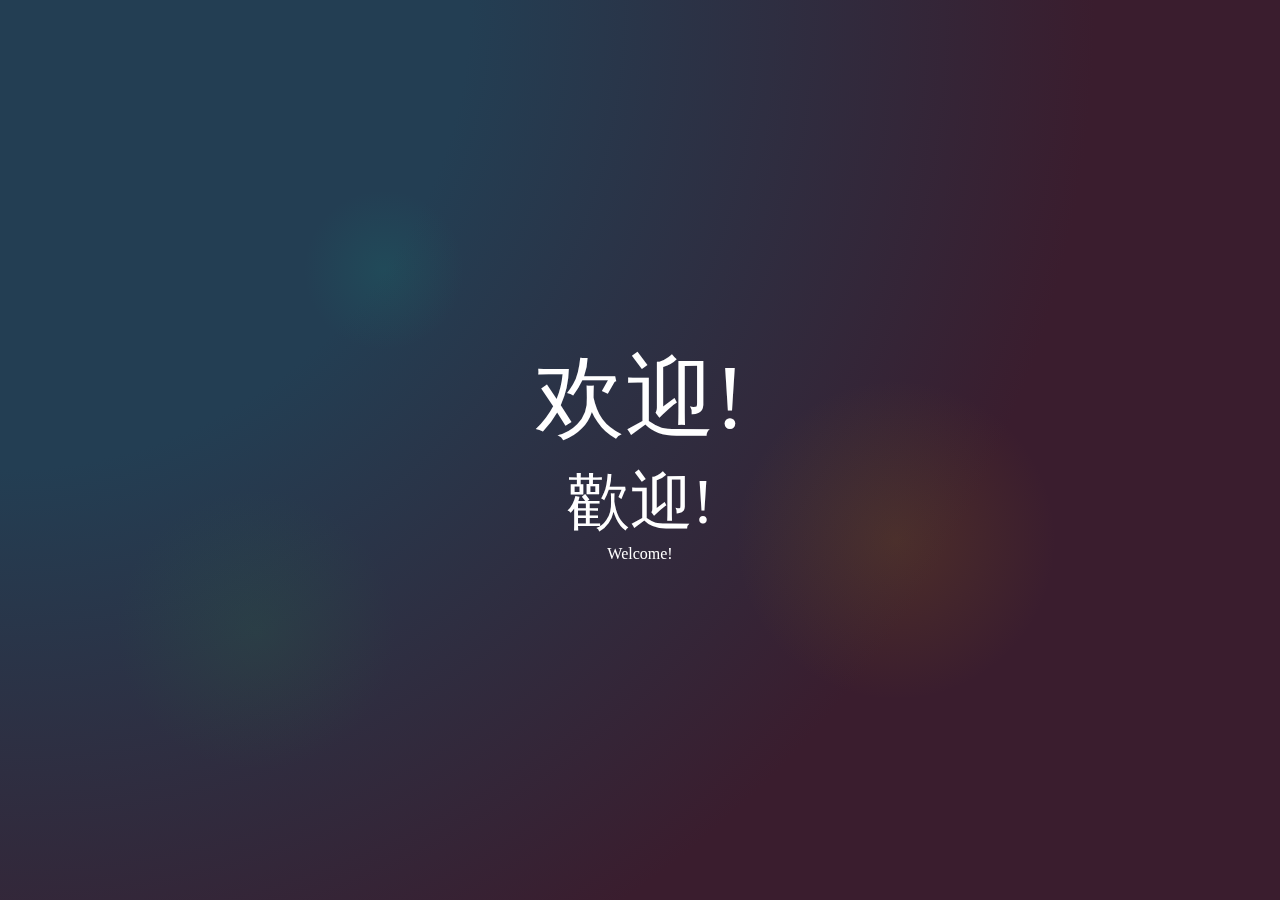
<file: index.html>
<!DOCTYPE html>
<html lang="en">
<head>
    <meta charset="UTF-8">
    <meta name="viewport" content="width=device-width, initial-scale=1.0">
    <title>陈益 | ChenySline</title>
    <style>
        html{
            height: 100%;
            width: 100%;
        }

        .a{
            cursor: pointer;
        }

        body{
            display: flex;
            background-color: #222;
            position: fixed;
            width:100%;
            height:100%;
            background-image: 
                radial-gradient(circle at 30% 30%,#197e7430,#00000000 80px),
                radial-gradient(circle at 70% 60%,#9e751730,#00000000 160px),
                radial-gradient(circle at 20% 70%,#2b6e4530,#00000000 140px),
                radial-gradient(circle at 0 0,#233e53 0 30%,#3a1d2e 70%);
            justify-content: center;
            align-items: center;
            padding: 0;
            margin: 0;
        }

        body.light{
            background-image: radial-gradient(circle at 30% 30%,#32ffea30,#00000000 80px),
                radial-gradient(circle at 70% 60%,#ffbf2830,#00000000 160px),
                radial-gradient(circle at 20% 70%,#3da86630,#00000000 140px),
                radial-gradient(circle at 0 0,#acc6d8 0 30%,#d0b7cd 70%);
        }

        .dn{
            display: none !important;
        }

        .card{
            transition: 200ms cubic-bezier(1,0,0,1);
        }

        .card.bg{
            transform: translateX(20%);
            opacity: 0;
        }

        .card.hide{
            transform: translateX(-20%);
            opacity: 0;
        }

        #hello>p{
            text-align: center;
            margin: 0;
            color: #fff;
        }

        .box{
            width: calc(100% - 100px);
            min-width: 120px;
            max-width: 1000px;
            height: calc(100% - 120px);
            min-height: 300px;
            max-height: 700px;
            background-color: #22222270;
            color: #f3f3f3;
            border-radius: 15px;
            box-shadow: #00000040 0 10px 25px;
            display: flex;
            justify-content: space-between;
        }

        body.light .box{
            background-color: #f4f4f4a0;
            color: #000;
        }

        .box.s{
            flex-direction: column;
        }

        #thml{
            display: flex;
            flex-direction: column;
            flex-grow: 1;
            padding: 10px 10px 10px 30px;
            max-width: 70vh;
            align-items: end;
        }
        #thml>.tb{
            height: 50%;
            border-radius: 10px;
            transition: 100ms;
            padding: 5px;
            margin: 1px;
            width: 100%;
            border: solid 3px transparent;
        }
        #thml>.tb:hover{
            border-color: #2983cc70;
        }
        
        .tb>.bg{
            display: flex;
            align-items: center;
            justify-content: center;
            width: 100%;
            height: 100%;
            border-radius: 7px;
            box-shadow: inset 0 2px 5px #00000020;
        }
        .tb>.bg>.bx{
            border-radius: 12px;
            box-shadow: #00000040 0 6px 12px;
            backdrop-filter: blur(5px);
            width: 50%;
            height: 70%;
            max-width: 370px;
            min-width: 250px;
        }

        #ing{
            display: flex;
            flex-direction: column;
            flex-grow: 1;
            padding: 10px 15px 15px 15px;
            max-width: 500px;
        }

        #box.s>#ing{
            max-width: unset;
            padding: 5px 15px 15px 30px;
        }

        #lang,#tht{
            margin: 10px 0 0 30px;
        }

        #lang>p,#tht>p{
            margin: 0;
        }

        .list{
            display: flex;
            flex-direction: column;
            padding: 5px;
            border-radius: 10px;
            /* width: 100%; */
        }

        .list>.a{
            display: block;
            /* width: 100%; */
            padding: 5px 10px;
            border-radius: 8px;
            transition: 50ms;
            margin: 1px 0;
        }

        .list>.a:hover{
            background-color: #7f7f7f30;
        }

        .list>.a:active{
            opacity: 0.6;
        }

        .list>.a.sel{
            background-color: #2983cc;
            color: #eee;
        }

        .list.sel{
            background-color: #7f7f7f20;
        }

        .btn{
            display: inline-block;
            background: #7f7f7f20;
            border-radius: 8px;
            padding: 9px 12px;
            transition: 80ms;
            user-select: none;
            margin: 2px 5px;
            width: max-content;
            height: max-content;
        }

        .btn:hover{
            filter: brightness(1.2);
        }

        .btn:active{
            opacity: 0.6;
        }

        .btn.sub{
            background: #2983cc;
            color: #eee;
        }
    </style>
</head>
<body>
    <script src="js/jq.min.js"></script>
    <div id="hello" class="card">
        <p style="font-size: 10vh;">欢迎!</p>
        <p style="font-size: 7vh;">歡迎!</p>
        <p>Welcome!</p>
    </div>
    <div id="thm" class="card box dn bg">
        <div id="tht">
            <p style="font-size: 9vh;">主题</p>
            <p style="font-size: 6vh;">主題</p>
            <p>Theme</p>
        </div>
        <div id="thml">
            <div class="dk tb" onclick="tgtheme(false)">
                <div class="bg" style="background-image: 
                radial-gradient(circle at 30% 30%,#197e7430,#00000000 80px),
                radial-gradient(circle at 70% 60%,#9e751730,#00000000 160px),
                radial-gradient(circle at 20% 70%,#2b6e4530,#00000000 140px),
                radial-gradient(circle at 0 0,#233e53 0 30%,#3a1d2e 70%);">
                    <div class="bx" style="background-color: #00000090;"></div>
                </div>
            </div>
            <div class="lt tb" onclick="tgtheme(true)">
                <div class="bg" style="background-image: radial-gradient(circle at 30% 30%,#32ffea30,#00000000 80px),
                radial-gradient(circle at 70% 60%,#ffbf2830,#00000000 160px),
                radial-gradient(circle at 20% 70%,#3da86630,#00000000 140px),
                radial-gradient(circle at 0 0,#acc6d8 0 30%,#d0b7cd 70%);
;">
                    <div class="bx" style="background-color: #f4f4f470;"></div>
                </div>
            </div>
            <a class="a btn sub" style="float: right;" onclick="nxp()">确定/確定/Submit</a>
        </div>
    </div>
    <div id="box" class="card bg dn box">
        <div id="lang">
            <p style="font-size: 9vh;">语言</p>
            <p style="font-size: 6vh;">語言</p>
            <p>Language</p>
        </div>
        <div id="ing">
            <div>
                <p style="font-size: 25px; margin-bottom: 10px;">语言 語言 Language</p>
                <div class="list sel" id="inp-lang">
                    <a class="a" onclick="cl('zh');$(this).addClass('sel');">现代汉语/現代漢語</a>
                    <a class="a" onclick="cl('en');$(this).addClass('sel');">English</a>
                </div>
            </div>
            <div id="tyg" style="display: none;">
                <p style="font-size: 25px; margin-bottom: 10px;" class="tit">字体 字體</p>
                <div class="list sel" id="inp-fm">
                    <a class="a" onclick="$('#inp-fm>.a').removeClass('sel');$(this).addClass('sel');fm='hans';
                $('#sub').text('确定');">简体</a>
                    <a class="a" onclick="$('#inp-fm>.a').removeClass('sel');$(this).addClass('sel');fm='hant';
                $('#sub').text('確定');">繁體</a>
                </div>
            </div>
            <div style="flex-grow: 1;display: flex;align-items: end;justify-content: end;">
            <a class="a btn sub" id="sub" onclick="sub();">确定/確定/Submit</a></div>
        </div>
    </div>
    <script>
        let lang=-1,fm=-1;
        function cl(x) {
            $('#inp-lang>.a').removeClass('sel');
            lang=x;
            if(x=='zh'){
                $('#tyg').show();
                $('#sub').text('确定/確定');
            }else if(x=='en'){
                $('#tyg').hide();
                $('#inp-fm>.a').removeClass('sel');
                fm='us';
                $('#sub').text('Submit');
            }
        }
        function init() {
            
            if (window.innerHeight>630) {
                if(window.innerWidth<window.innerHeight){
                    $('.box').addClass('s');
                }else{
                    $('.box').removeClass('s');
                }
            }else{
                $('.box').removeClass('s');
            }
        }
        window.onresize=init;
        function sub(){
            if(lang!=-1 && fm!=-1){
                let xx='';
                if($('body').hasClass('light'))xx='?light'
                window.location.href='content-'+lang+'-'+fm+'.html'+xx;
            }
        }
        function tgtheme(b=true) {
            if(b)$('body').addClass('light');
            else $('body').removeClass('light');
        }
        function nxp() {
            $('#thm').addClass('hide');
            setTimeout(() => {
                $('#box').removeClass('dn');
                $('#thm').addClass('dn');
            }, 200);
            setTimeout(() => {
                $('#box').removeClass('bg');
            }, 300);
        }
        init();
        setTimeout(() => {
            $('#hello').addClass('hide');
        }, 2500);
        setTimeout(() => {
            $('#thm').removeClass('dn');
            $('#hello').addClass('dn');
        }, 2700);
        setTimeout(() => {
            $('#thm').removeClass('bg');
        }, 2800);


    </script>
</body>
</html>
</file>
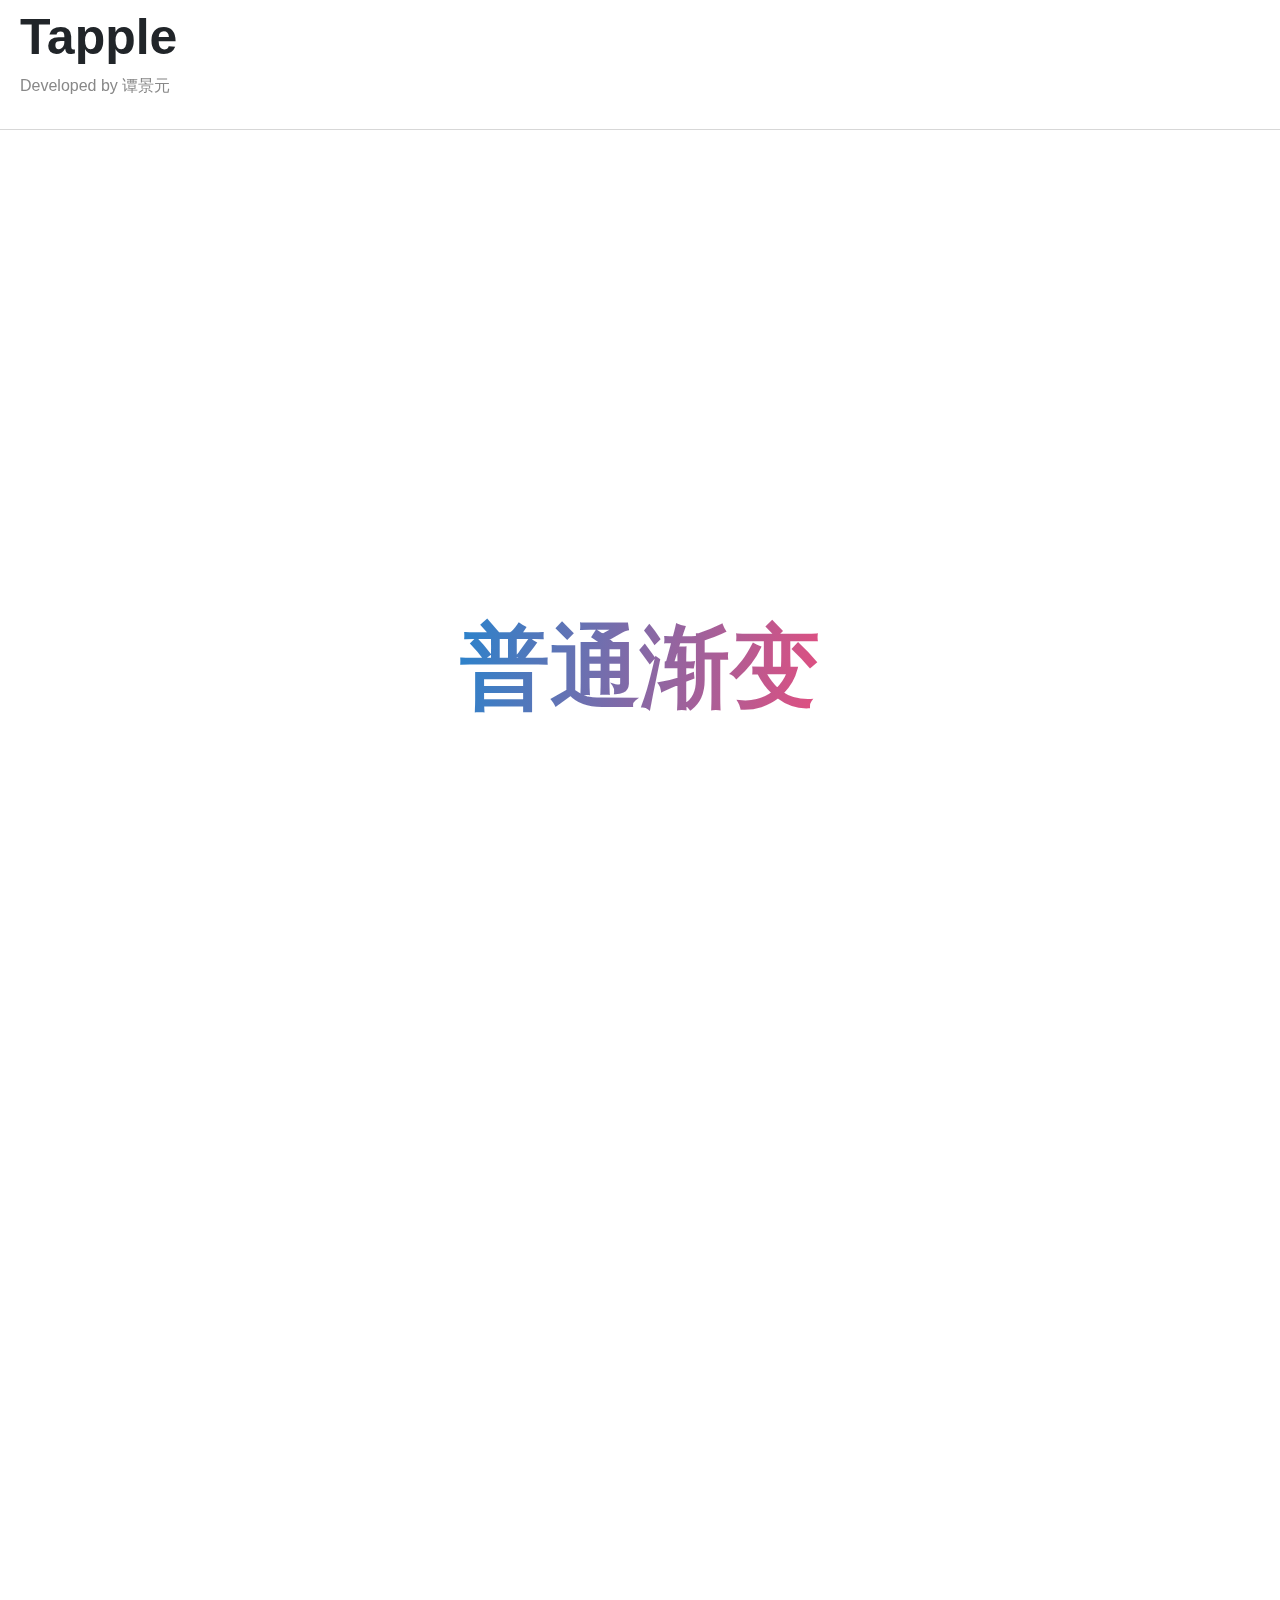
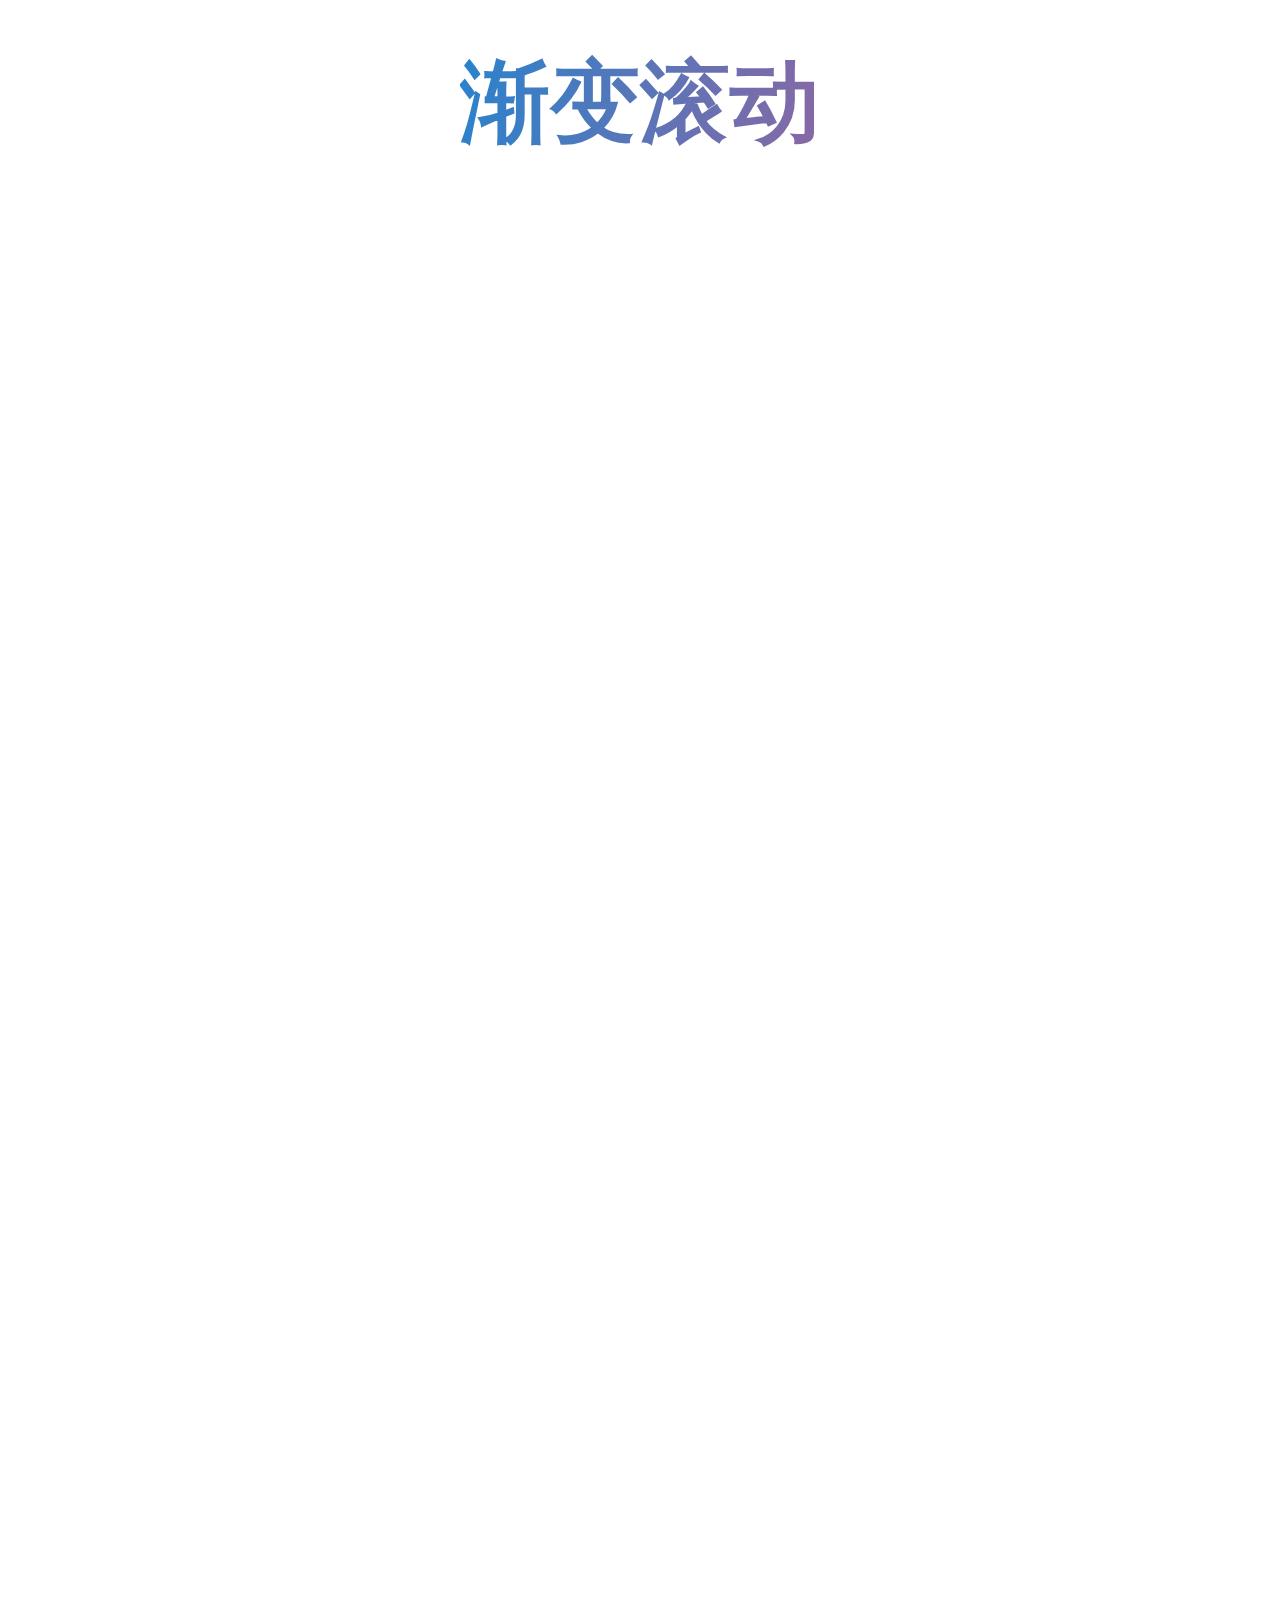
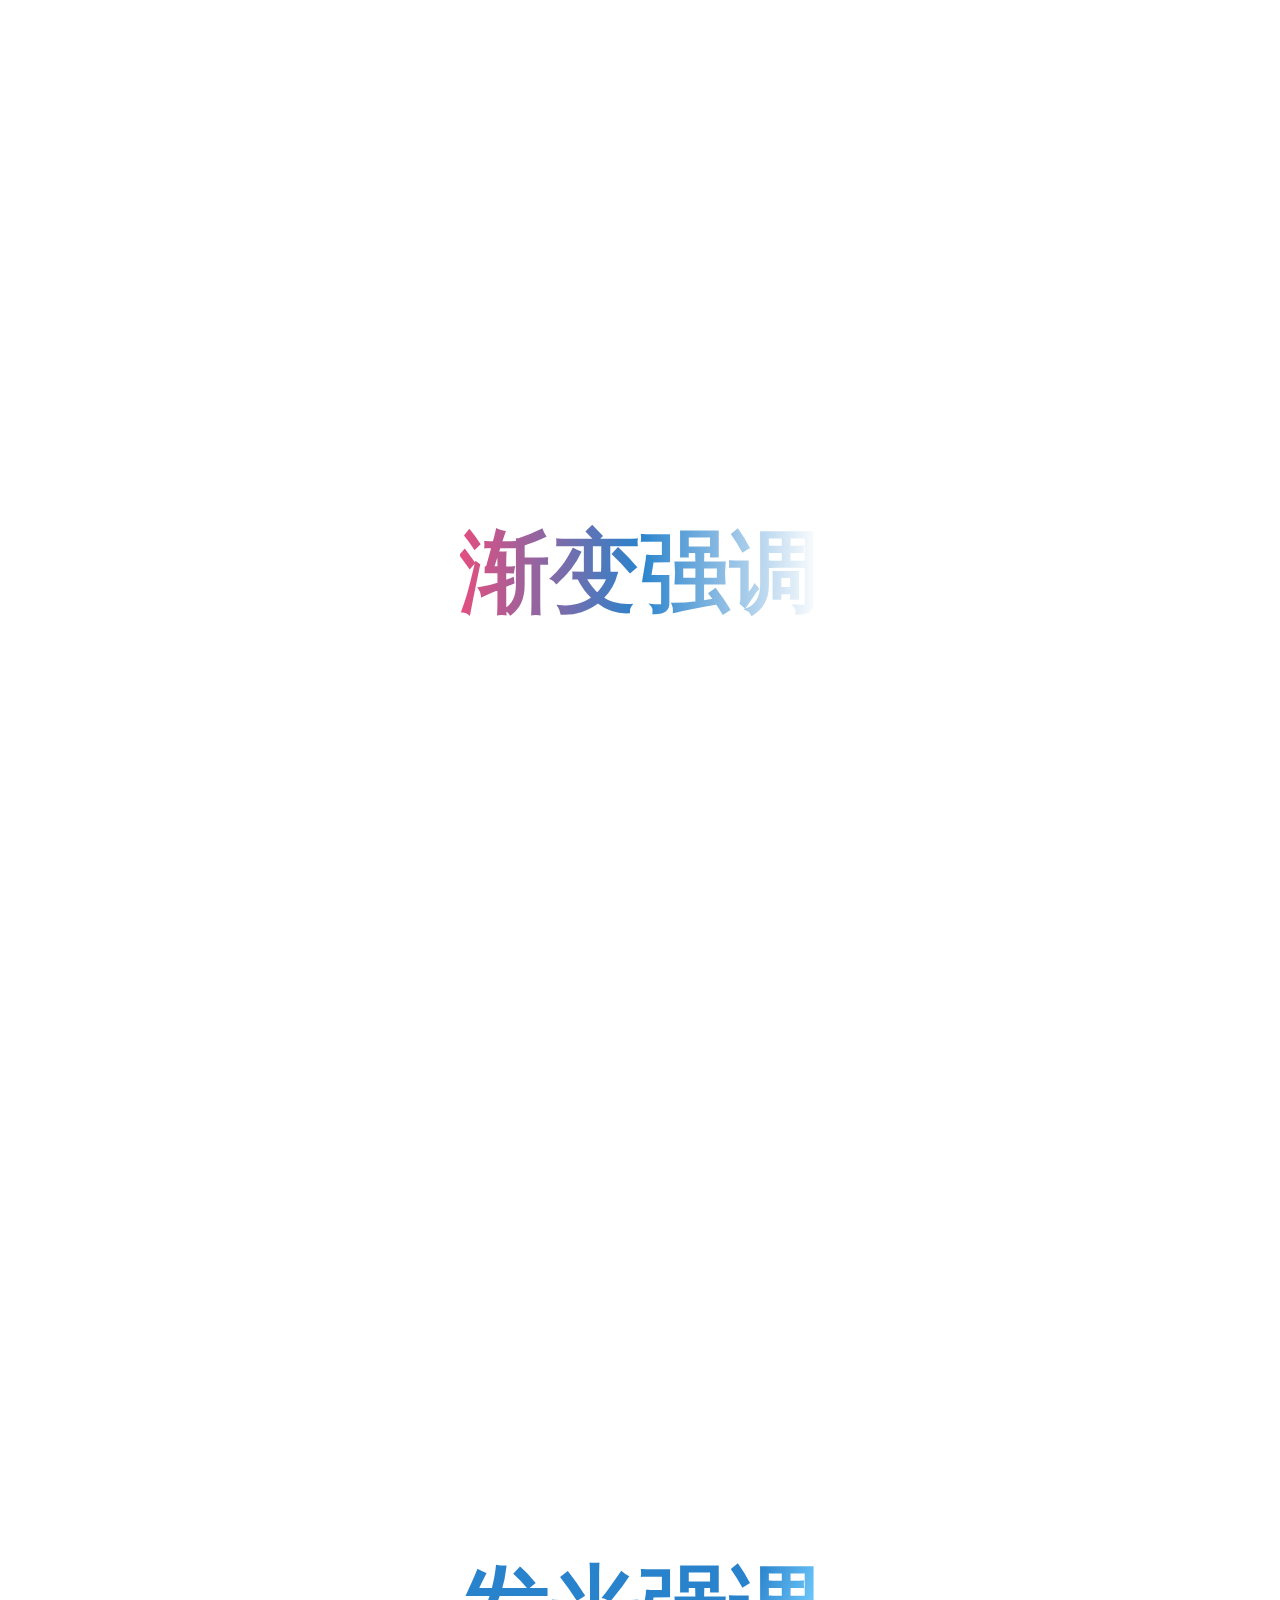
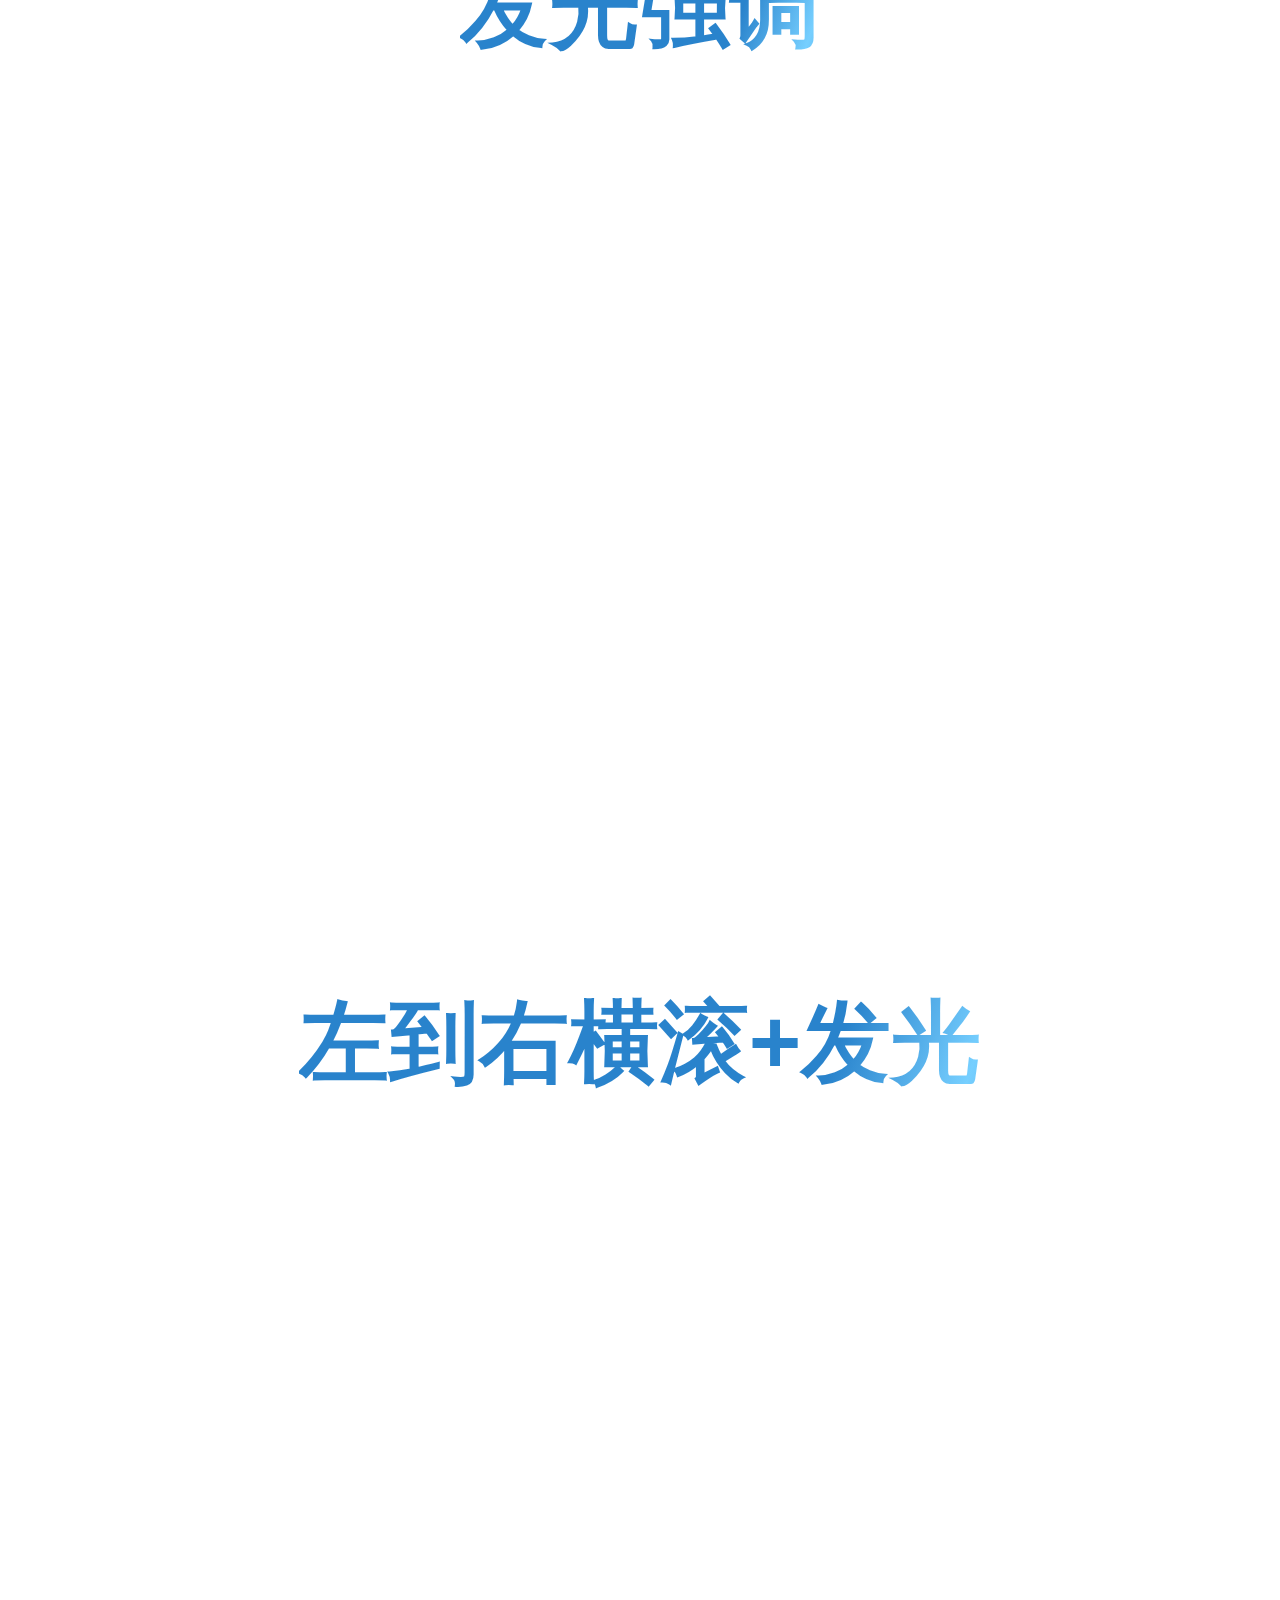
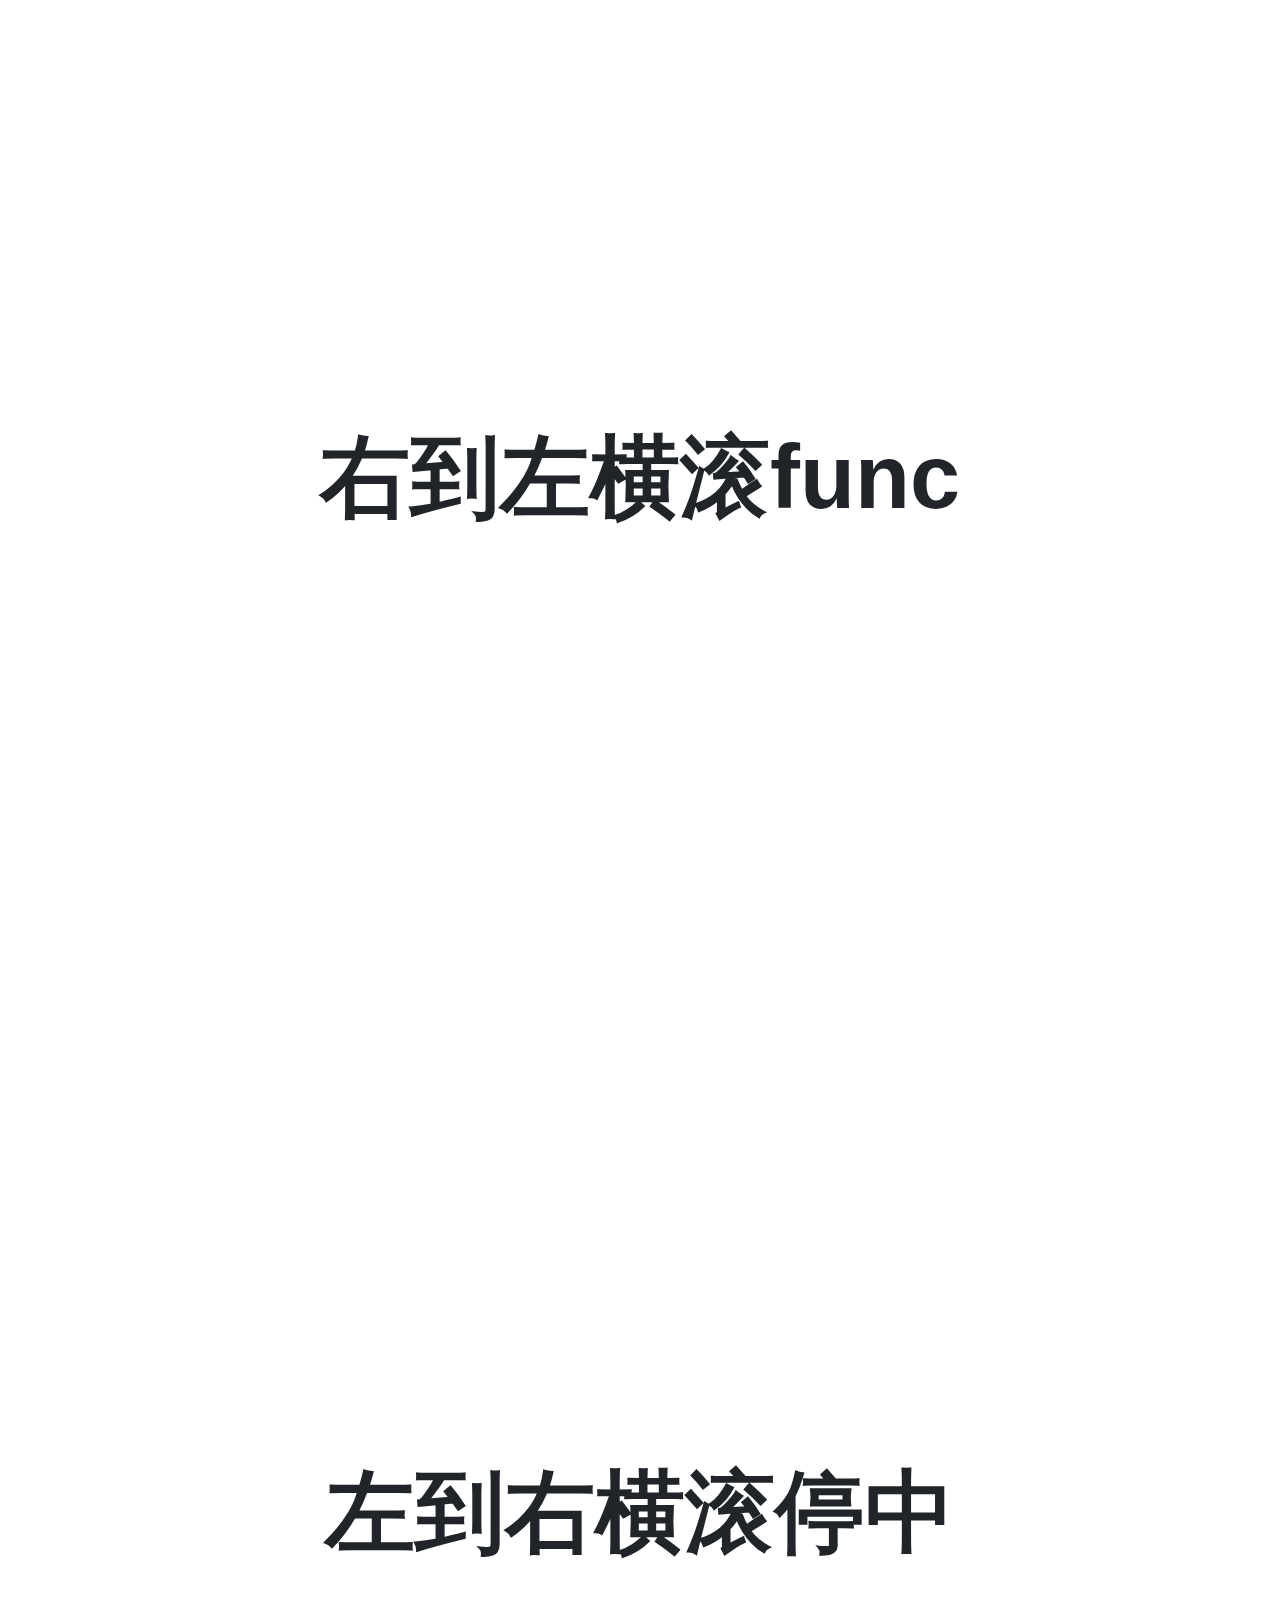
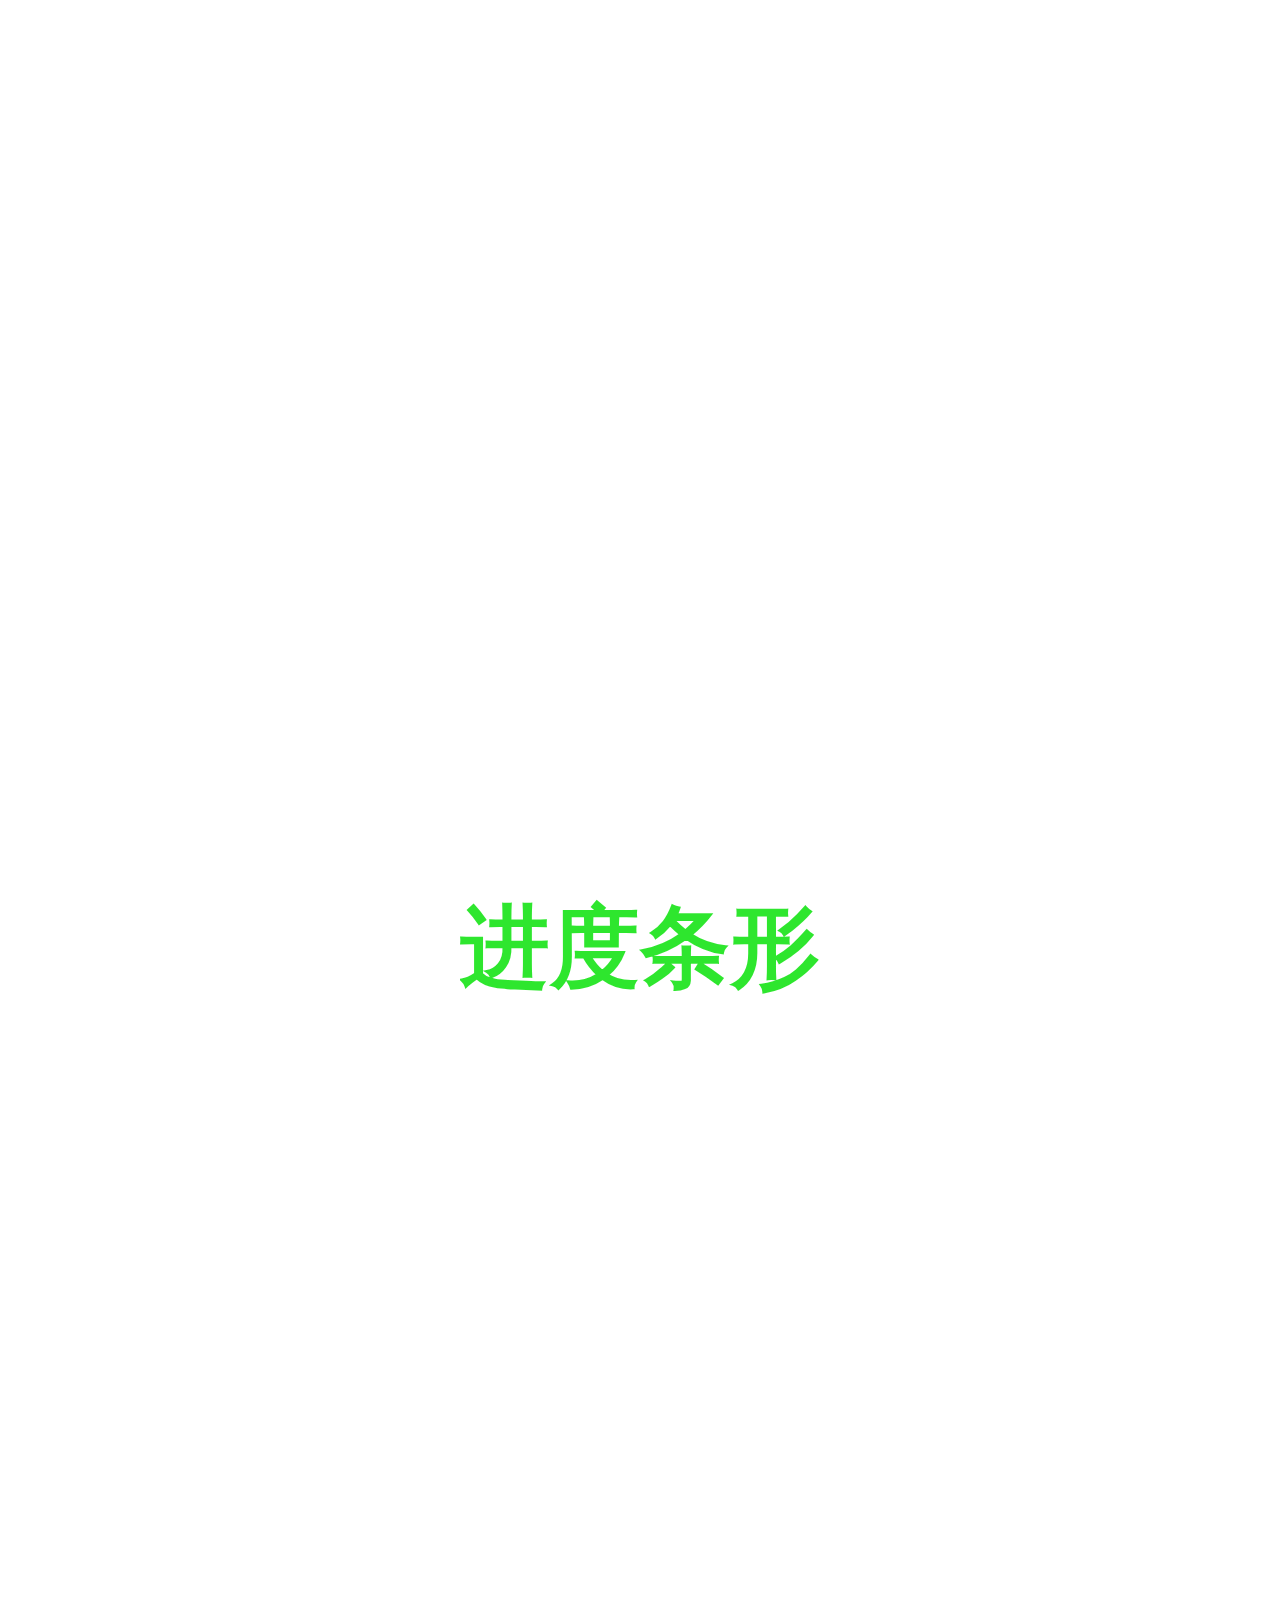
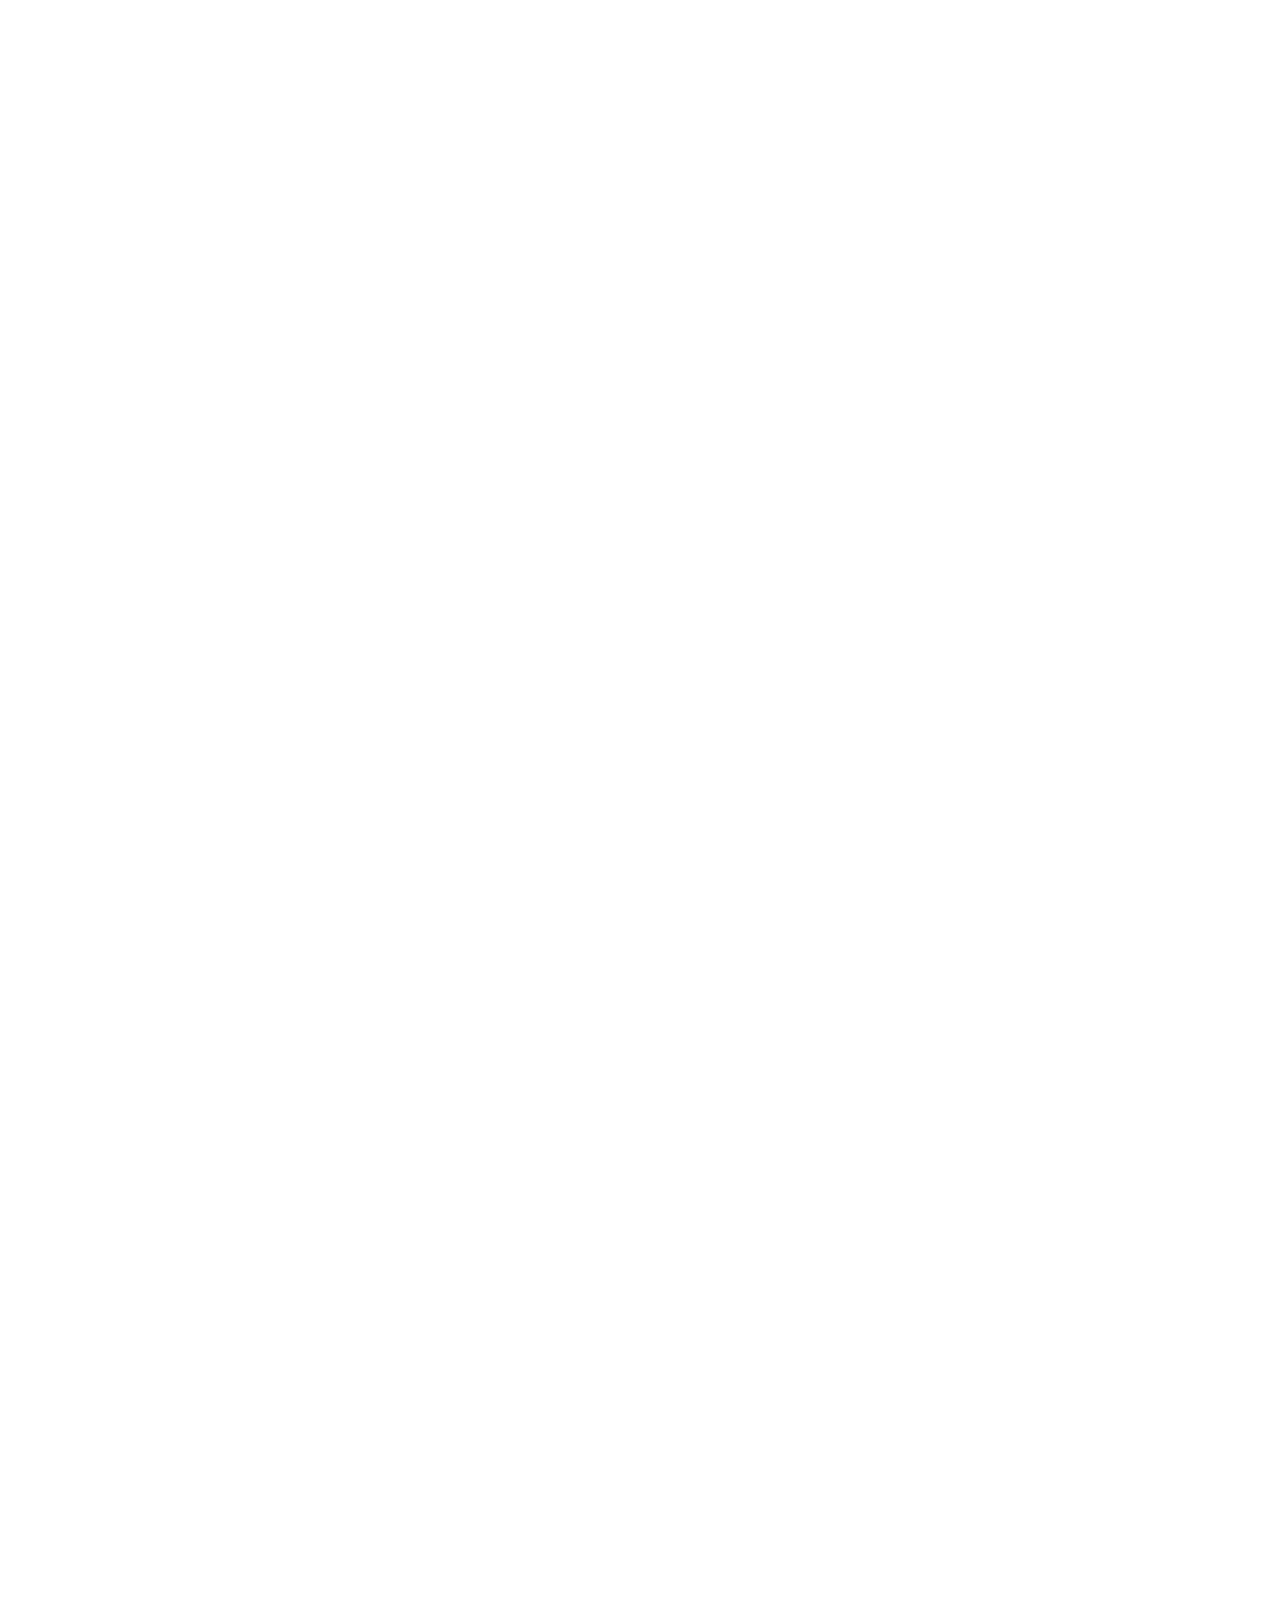
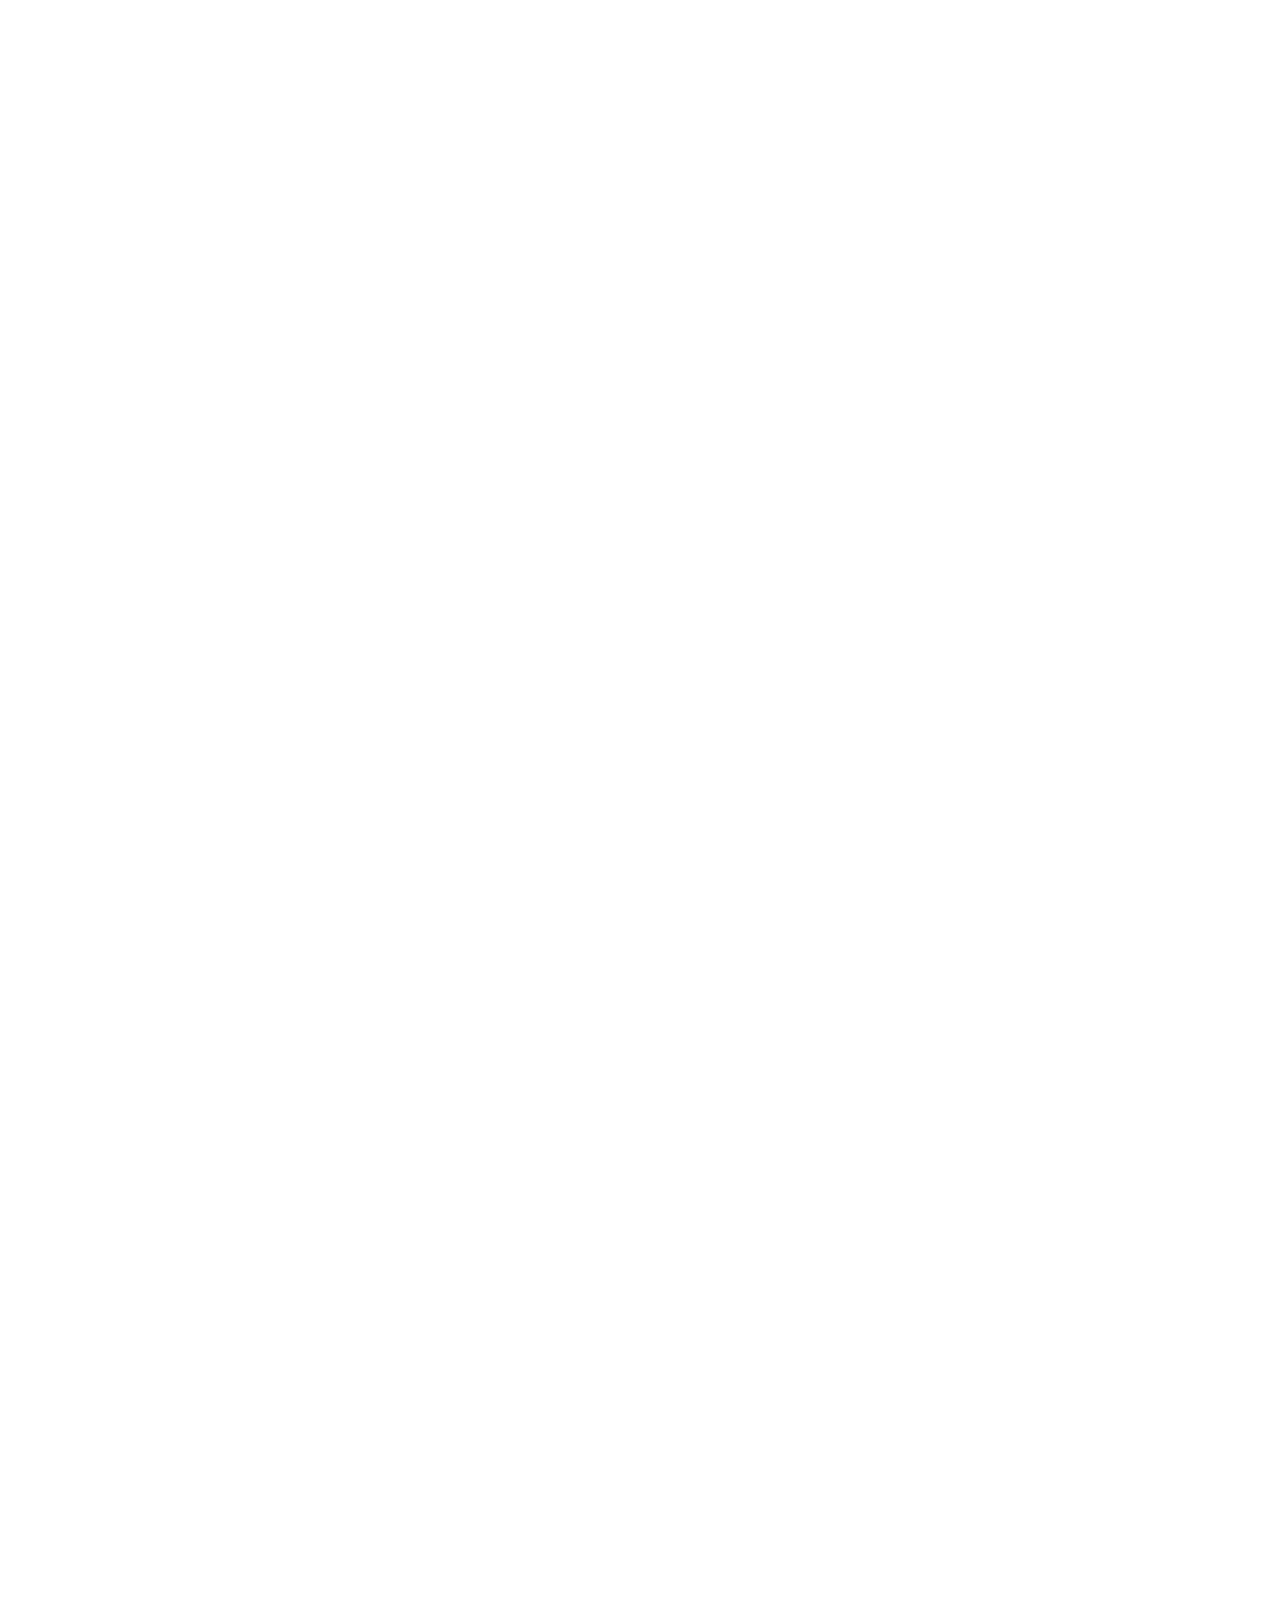
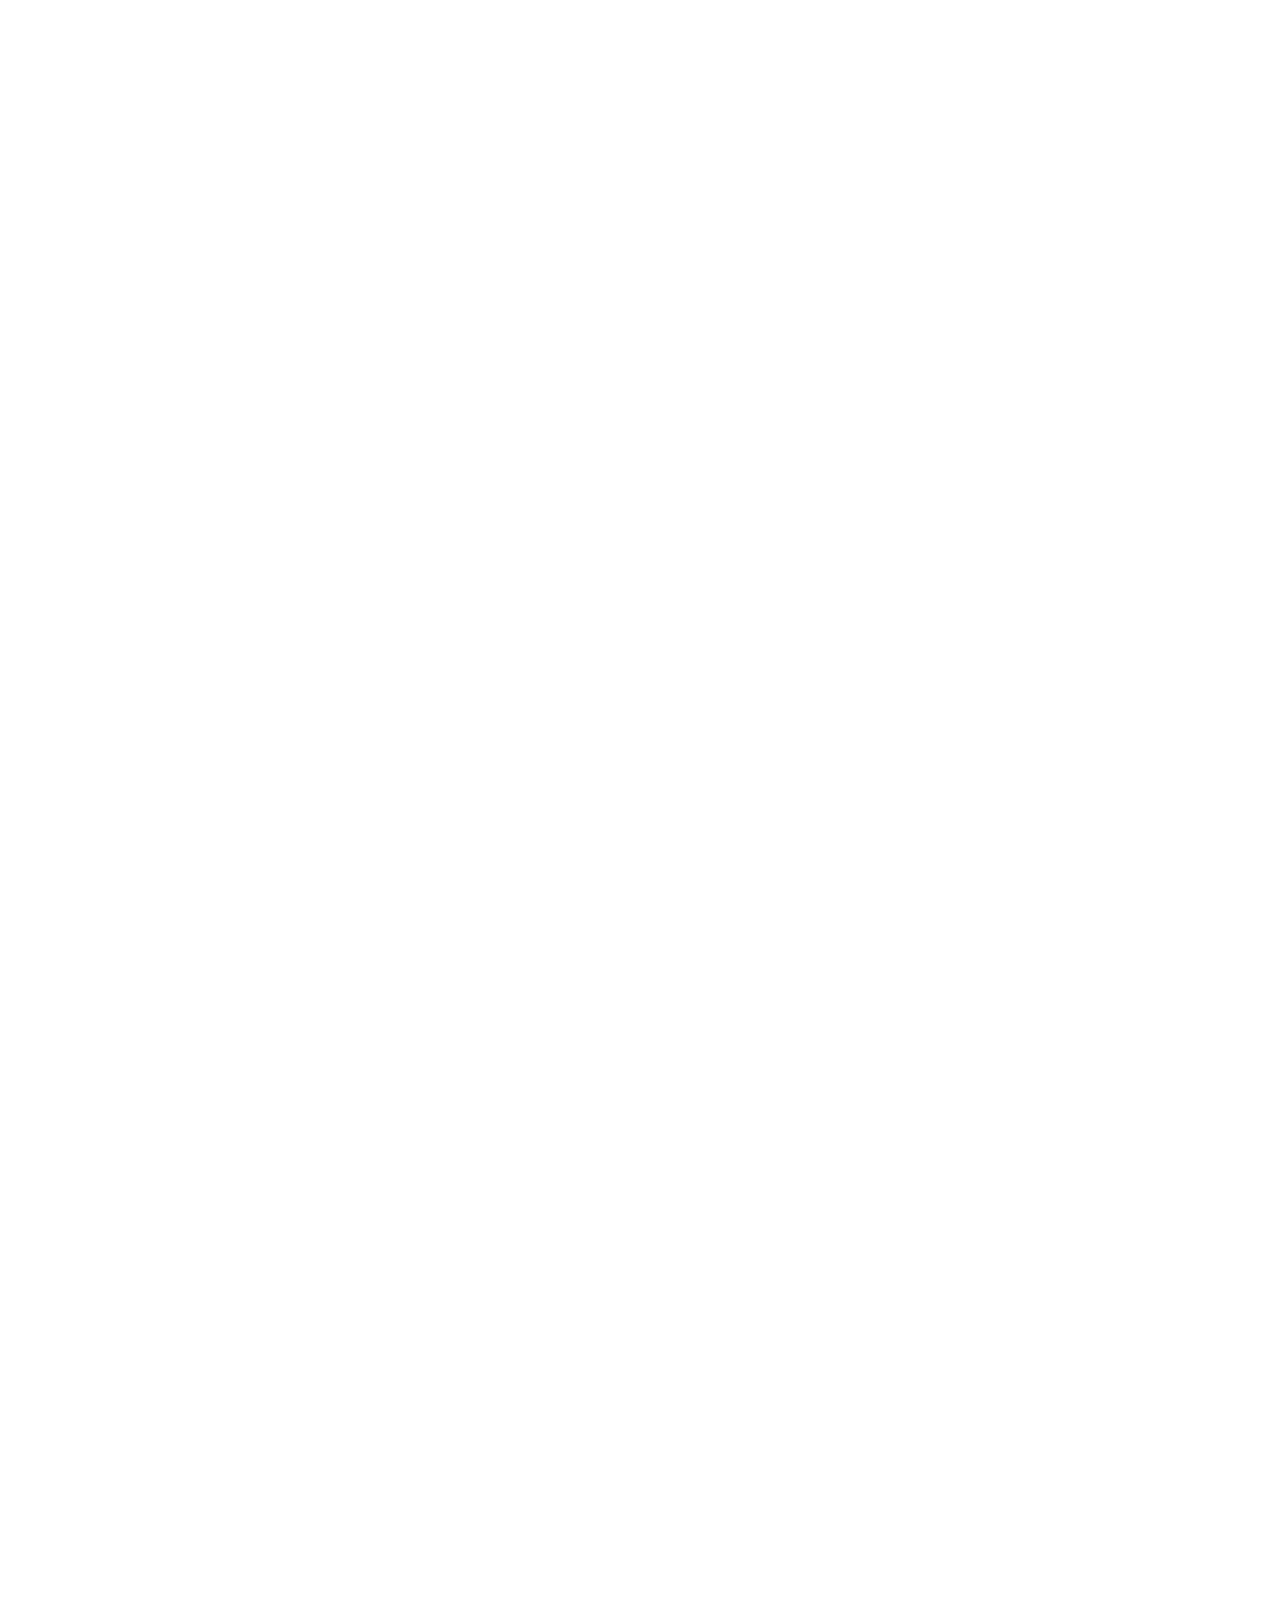
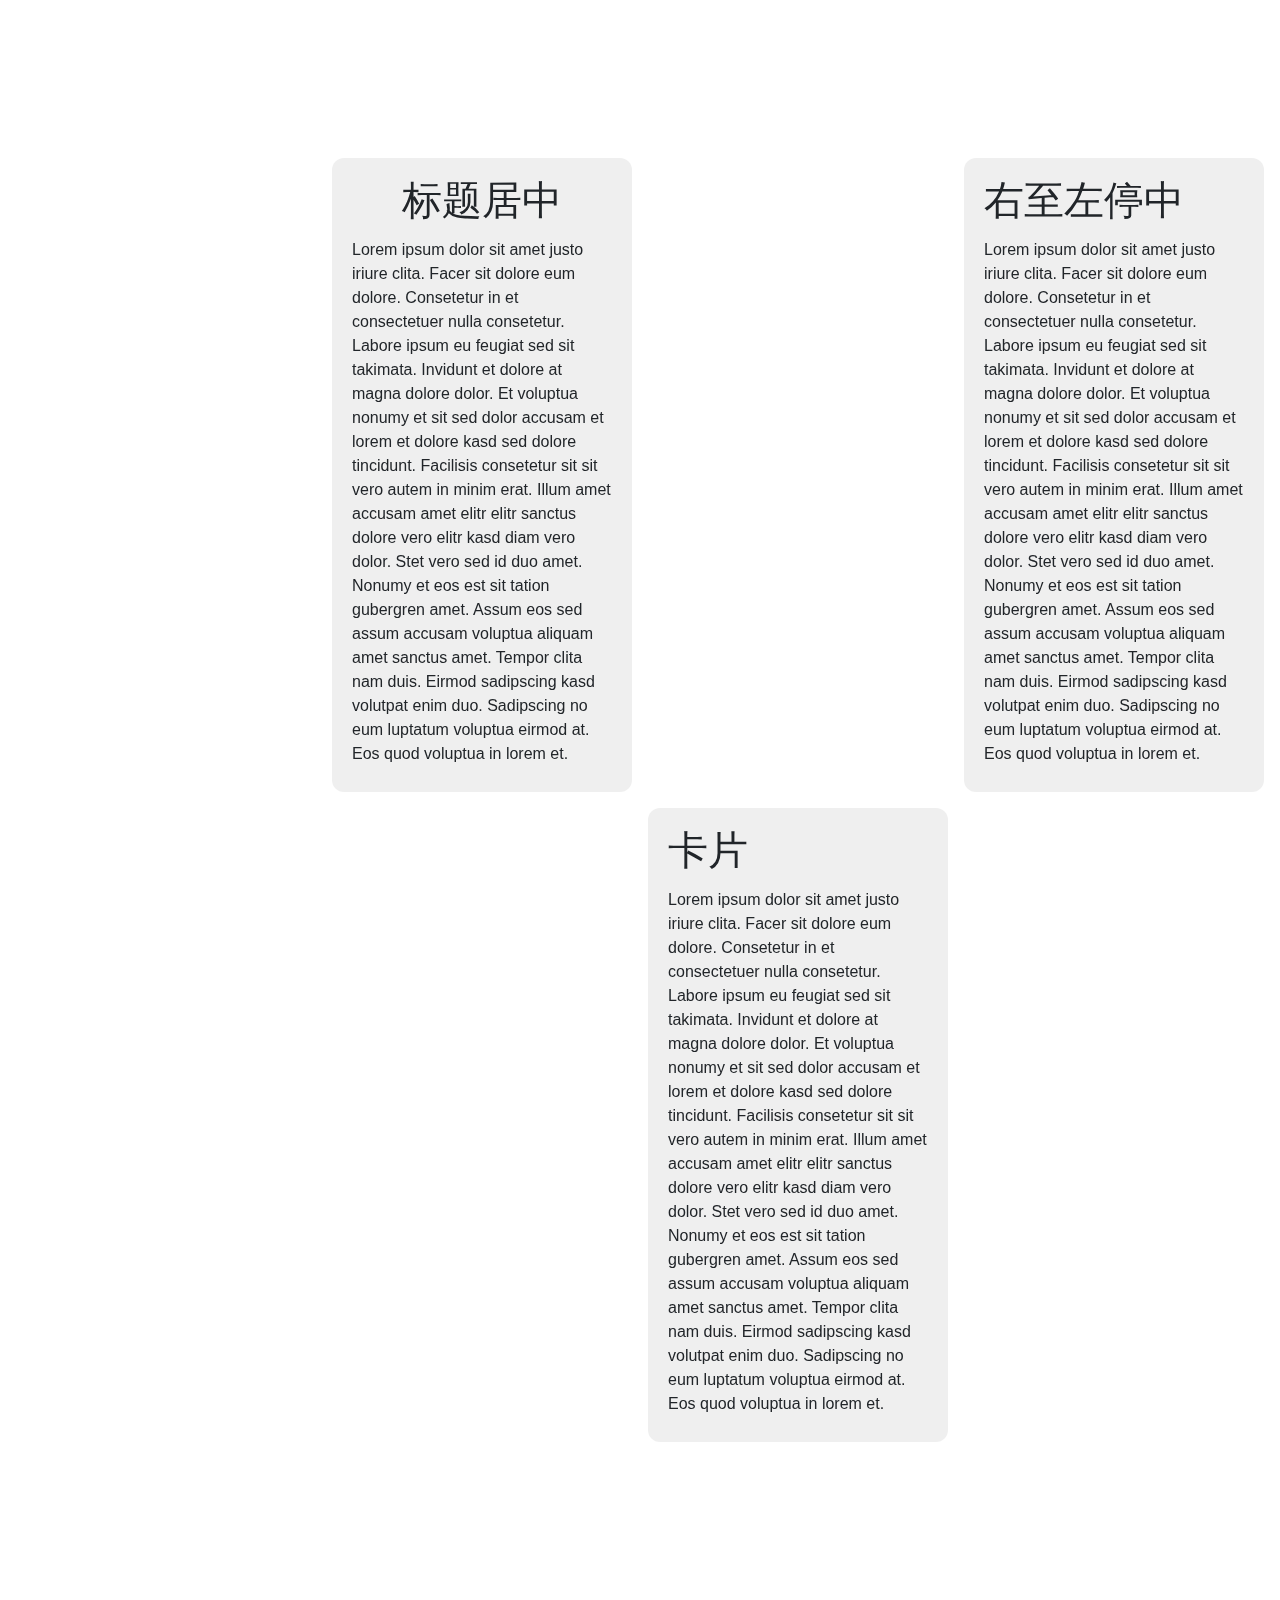
<file: web/tapple-main/index.html>
<!DOCTYPE html>
<html lang="en">
<head>
    <meta charset="UTF-8">
    <title>Tapple</title>
    <link rel="stylesheet" href="main.css">
</head>
<body style="height: 20000px;">
    <div class="box" id="title">
        <h>Tapple</h>
        <p class="info" style="--left:100px;">Developed by 谭景元</p>
    </div>
    <div class="box text center">
        <h1 class="jianbian" style="--colorlt:#2983cc;--colorrt:#e34e7f;font-size: 90px;margin: calc(var(--ph) / 2) 0;">普通渐变</h1>
    </div>
    <div class="box text center">
        <h1 class="jianbian scroll" style="--colorlt:#2983cc;--colorrt:#e34e7f;font-size: 90px;margin: calc(var(--ph) / 2) 0;">渐变滚动</h1>
    </div>
    <div class="box text center">
        <h1 class="lock jianbian scroll" style="--colorlt:#2983cc;--colorrt:#e34e7f;font-size: 90px;margin: calc(var(--ph) / 2) 0;">固定渐变滚</h1>
    </div>
    <div class="box text center">
        <h1 class="jianbian highlight" style="--colorlt:#2983cc;--colorrt:#e34e7f;font-size: 90px;margin: calc(var(--ph) / 2) 0;">渐变强调</h1>
    </div>
    <div class="box text center">
        <h1 class="shine" style="--color:#2983cc;--colorshine:#76cfff;font-size: 90px;margin: calc(var(--ph) / 2) 0;--speed:5;">发光强调</h1>
    </div>
    <div class="box text center">
        <h1 class="fx h shine" style="--color:#2983cc;--colorshine:#76cfff;--speed:5;font-size: 90px;margin: calc(var(--ph) / 2) 0;">左到右横滚+发光</h1>
    </div>
    <div class="box text center">
        <h1 class="fx h func" style="--speed:-5;font-size: 90px;margin: calc(var(--ph) / 2) 0;">右到左横滚func</h1>
    </div>
    <div class="box text center">
        <h1 class="fx h stop-center" style="--speed:5;font-size: 90px;margin: calc(var(--ph) / 2) 0;">左到右横滚停中</h1>
    </div>
    <div class="box text center">
        <h1 class="prog" style="--colorlt:#2ee62e;--colorrt:#000;font-size: 90px;margin: calc(var(--ph) / 2) 0;">进度条形</h1>
    </div>
    <div class="box text center">
        <h1 class="lock prog func" style="--colorlt:#2ee62e;--colorrt:#000;font-size: 90px;margin: calc(var(--ph) / 2) 0;">固定+进度条func</h1>
    </div>
    <div class="box text center">
        <h1 class="trans b-s shine" style="--color:#2983cc;--colorshine:#76cfff;font-size: 90px;margin: calc(var(--ph) / 2) 0;--speed:2;">缩小</h1>
    </div>
    <div class="box text center">
        <h1 class="trans s-b shine stop-center" style="--color:#2983cc;--colorshine:#76cfff;font-size: 90px;margin: calc(var(--ph) / 2) 0;--speed:2;">放大+停中</h1>
    </div>
    <div class="box text center">
        <h1 class="trans float up highlight" style="font-size: 60px;margin: calc(var(--ph) / 2) 0;">上浮</h1>
    </div>
    <div class="box text center">
        <h1 class="trans float rt highlight" style="font-size: 60px;margin: calc(var(--ph) / 2) 0;">右浮</h1>
    </div>
    <div class="card-group center" style="--card-width:300px;">
        <div class="box card trans float rt highlight">
            <p class="tit">右浮</p>
            <p class="body">
                Lorem ipsum dolor sit amet justo iriure clita. Facer sit dolore eum dolore. Consetetur in et consectetuer nulla consetetur. Labore ipsum eu feugiat sed sit takimata. Invidunt et dolore at magna dolore dolor. Et voluptua nonumy et sit sed dolor accusam et lorem et dolore kasd sed dolore tincidunt. Facilisis consetetur sit sit vero autem in minim erat. Illum amet accusam amet elitr elitr sanctus dolore vero elitr kasd diam vero dolor. Stet vero sed id duo amet. Nonumy et eos est sit tation gubergren amet. Assum eos sed assum accusam voluptua aliquam amet sanctus amet. Tempor clita nam duis. Eirmod sadipscing kasd volutpat enim duo. Sadipscing no eum luptatum voluptua eirmod at. Eos quod voluptua in lorem et.
            </p>
        </div>
        <div class="box card">
            <p class="tit center">标题居中</p>
            <p class="body">
                Lorem ipsum dolor sit amet justo iriure clita. Facer sit dolore eum dolore. Consetetur in et consectetuer nulla consetetur. Labore ipsum eu feugiat sed sit takimata. Invidunt et dolore at magna dolore dolor. Et voluptua nonumy et sit sed dolor accusam et lorem et dolore kasd sed dolore tincidunt. Facilisis consetetur sit sit vero autem in minim erat. Illum amet accusam amet elitr elitr sanctus dolore vero elitr kasd diam vero dolor. Stet vero sed id duo amet. Nonumy et eos est sit tation gubergren amet. Assum eos sed assum accusam voluptua aliquam amet sanctus amet. Tempor clita nam duis. Eirmod sadipscing kasd volutpat enim duo. Sadipscing no eum luptatum voluptua eirmod at. Eos quod voluptua in lorem et.
            </p>
        </div>
        <div class="box card trans float up highlight">
            <p class="tit">上浮</p>
            <p class="body">
                Lorem ipsum dolor sit amet justo iriure clita. Facer sit dolore eum dolore. Consetetur in et consectetuer nulla consetetur. Labore ipsum eu feugiat sed sit takimata. Invidunt et dolore at magna dolore dolor. Et voluptua nonumy et sit sed dolor accusam et lorem et dolore kasd sed dolore tincidunt. Facilisis consetetur sit sit vero autem in minim erat. Illum amet accusam amet elitr elitr sanctus dolore vero elitr kasd diam vero dolor. Stet vero sed id duo amet. Nonumy et eos est sit tation gubergren amet. Assum eos sed assum accusam voluptua aliquam amet sanctus amet. Tempor clita nam duis. Eirmod sadipscing kasd volutpat enim duo. Sadipscing no eum luptatum voluptua eirmod at. Eos quod voluptua in lorem et.
            </p>
        </div>
        <div class="box card fx h stop-center" style="--speed:-5;">
            <p class="tit">右至左停中</p>
            <p class="body">
                Lorem ipsum dolor sit amet justo iriure clita. Facer sit dolore eum dolore. Consetetur in et consectetuer nulla consetetur. Labore ipsum eu feugiat sed sit takimata. Invidunt et dolore at magna dolore dolor. Et voluptua nonumy et sit sed dolor accusam et lorem et dolore kasd sed dolore tincidunt. Facilisis consetetur sit sit vero autem in minim erat. Illum amet accusam amet elitr elitr sanctus dolore vero elitr kasd diam vero dolor. Stet vero sed id duo amet. Nonumy et eos est sit tation gubergren amet. Assum eos sed assum accusam voluptua aliquam amet sanctus amet. Tempor clita nam duis. Eirmod sadipscing kasd volutpat enim duo. Sadipscing no eum luptatum voluptua eirmod at. Eos quod voluptua in lorem et.
            </p>
        </div>
        <div class="box card trans float up highlight">
            <p class="tit">上浮</p>
            <p class="body">
                Lorem ipsum dolor sit amet justo iriure clita. Facer sit dolore eum dolore. Consetetur in et consectetuer nulla consetetur. Labore ipsum eu feugiat sed sit takimata. Invidunt et dolore at magna dolore dolor. Et voluptua nonumy et sit sed dolor accusam et lorem et dolore kasd sed dolore tincidunt. Facilisis consetetur sit sit vero autem in minim erat. Illum amet accusam amet elitr elitr sanctus dolore vero elitr kasd diam vero dolor. Stet vero sed id duo amet. Nonumy et eos est sit tation gubergren amet. Assum eos sed assum accusam voluptua aliquam amet sanctus amet. Tempor clita nam duis. Eirmod sadipscing kasd volutpat enim duo. Sadipscing no eum luptatum voluptua eirmod at. Eos quod voluptua in lorem et.
            </p>
        </div>
        <div class="box card">
            <p class="tit">卡片</p>
            <p class="body">
                Lorem ipsum dolor sit amet justo iriure clita. Facer sit dolore eum dolore. Consetetur in et consectetuer nulla consetetur. Labore ipsum eu feugiat sed sit takimata. Invidunt et dolore at magna dolore dolor. Et voluptua nonumy et sit sed dolor accusam et lorem et dolore kasd sed dolore tincidunt. Facilisis consetetur sit sit vero autem in minim erat. Illum amet accusam amet elitr elitr sanctus dolore vero elitr kasd diam vero dolor. Stet vero sed id duo amet. Nonumy et eos est sit tation gubergren amet. Assum eos sed assum accusam voluptua aliquam amet sanctus amet. Tempor clita nam duis. Eirmod sadipscing kasd volutpat enim duo. Sadipscing no eum luptatum voluptua eirmod at. Eos quod voluptua in lorem et.
            </p>
        </div>
    </div>
    <script src="jq.min.js"></script>
    <script src="scroll.js"></script>
</body>
</html>
</file>
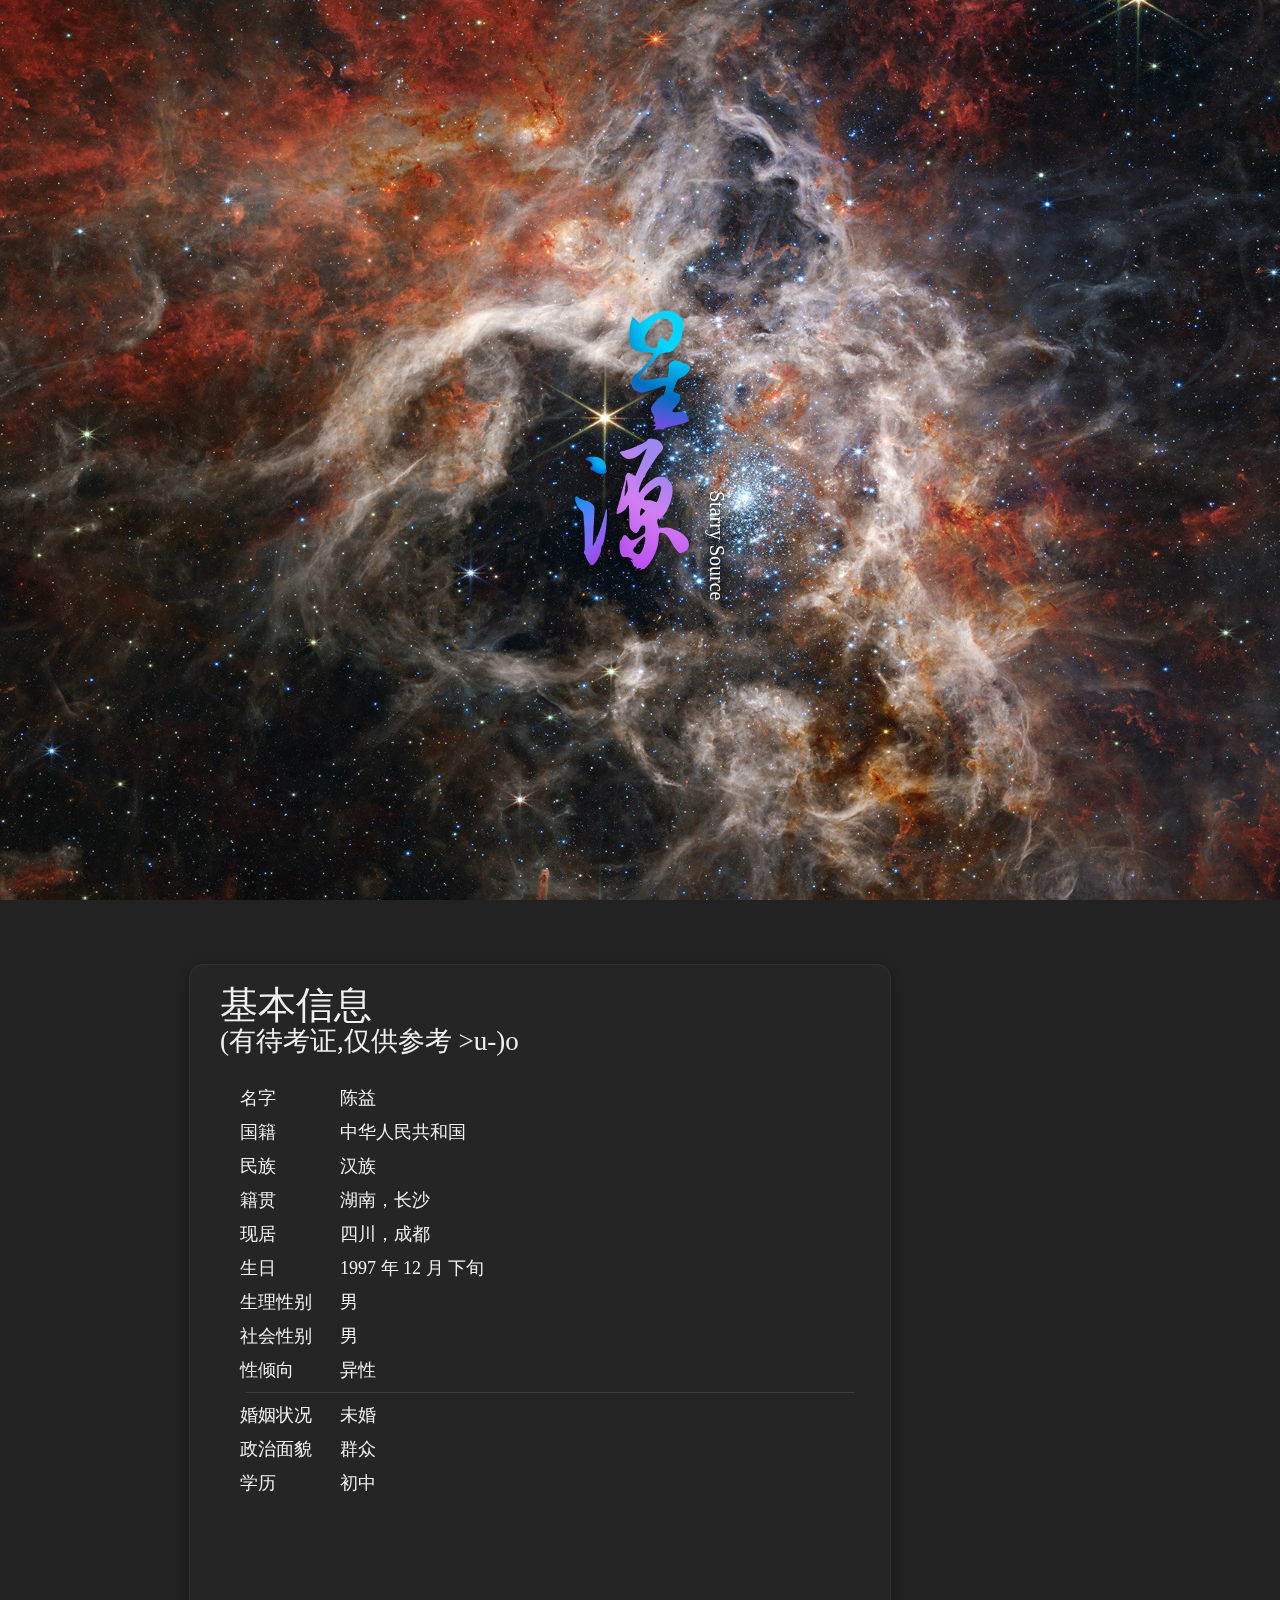
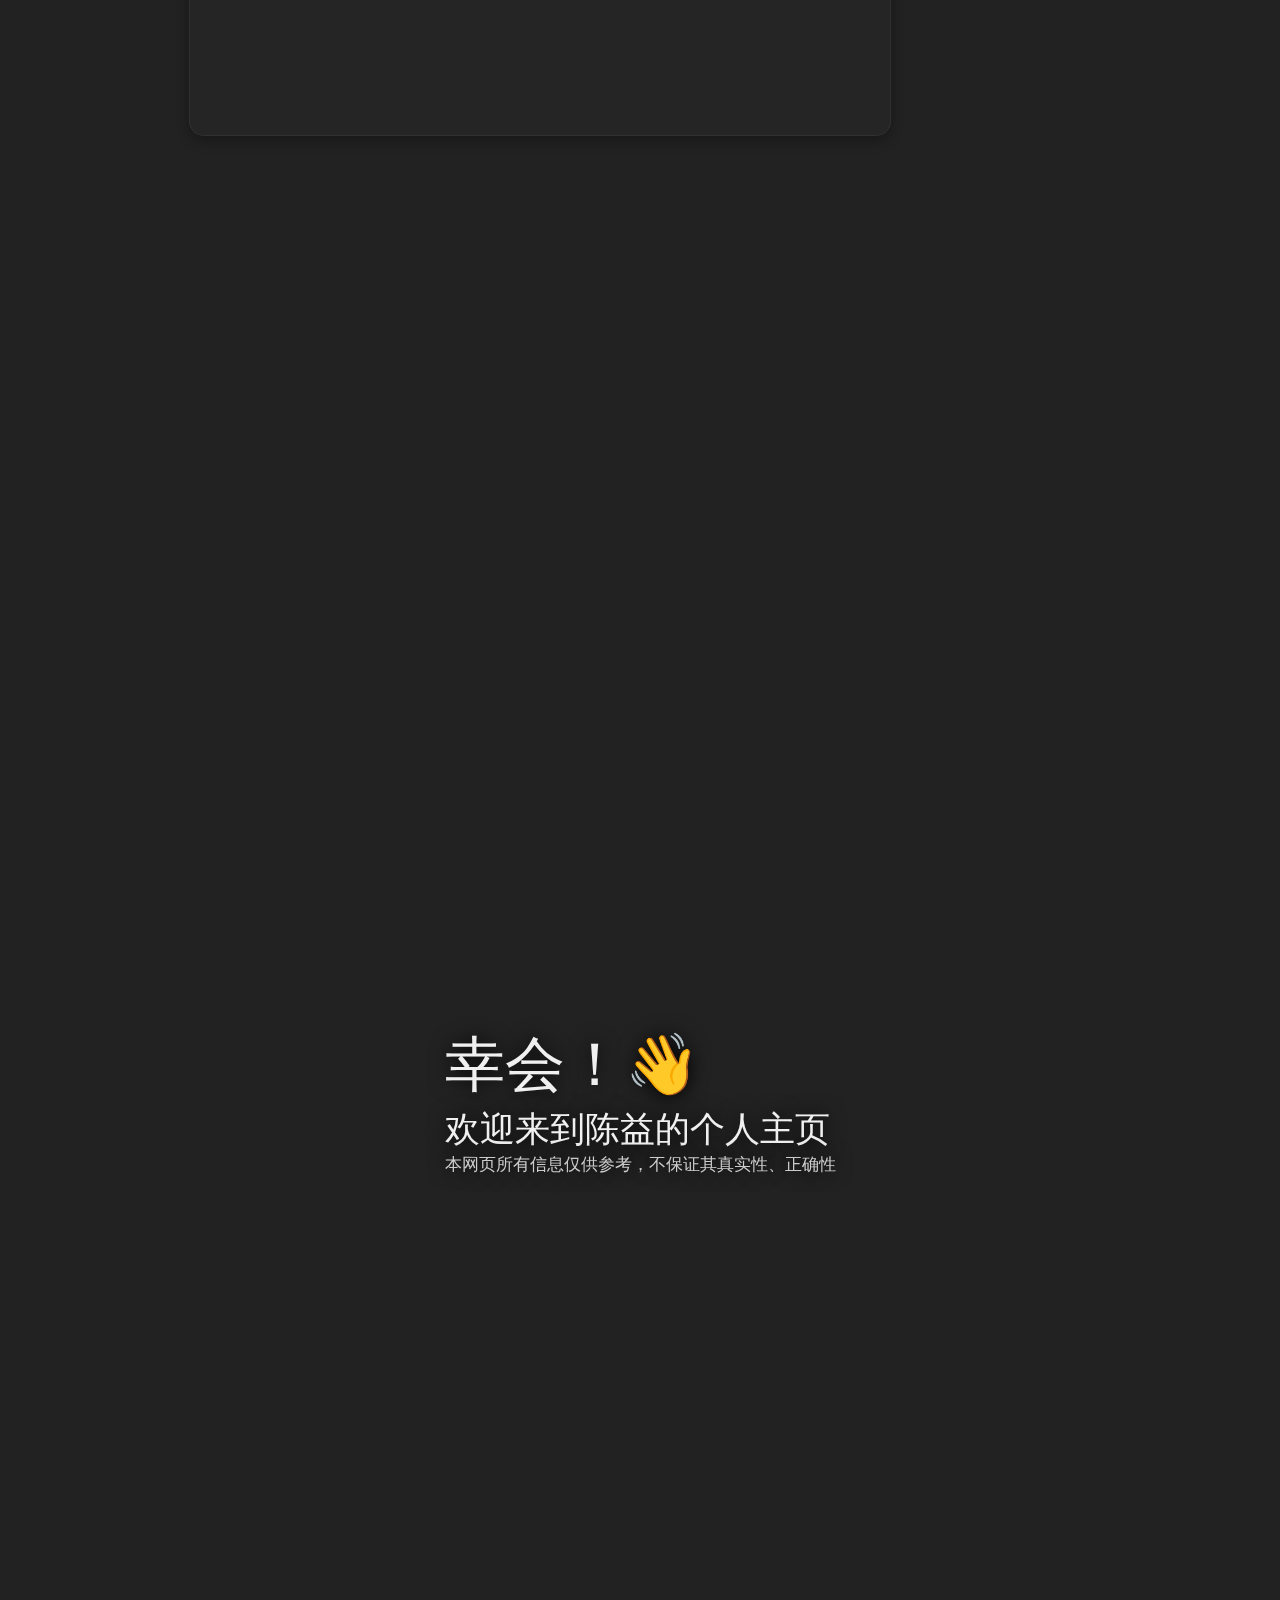
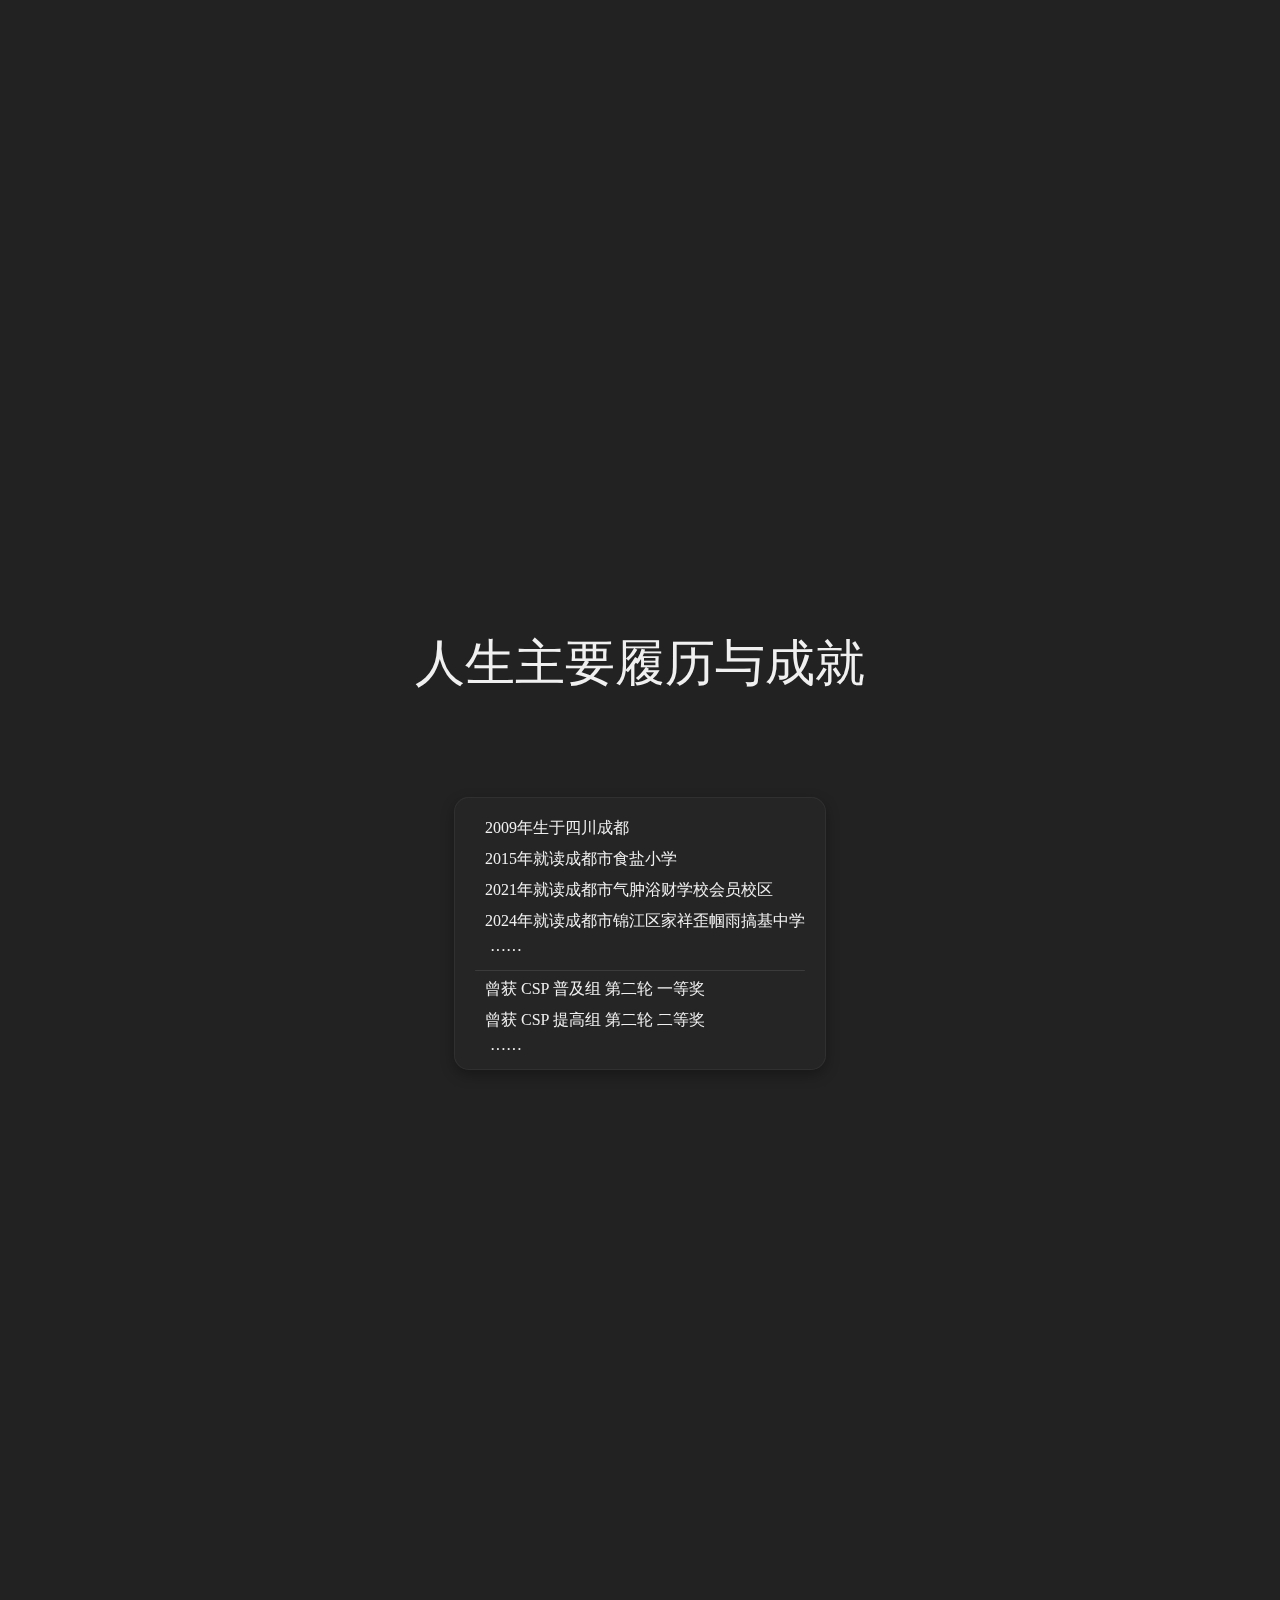
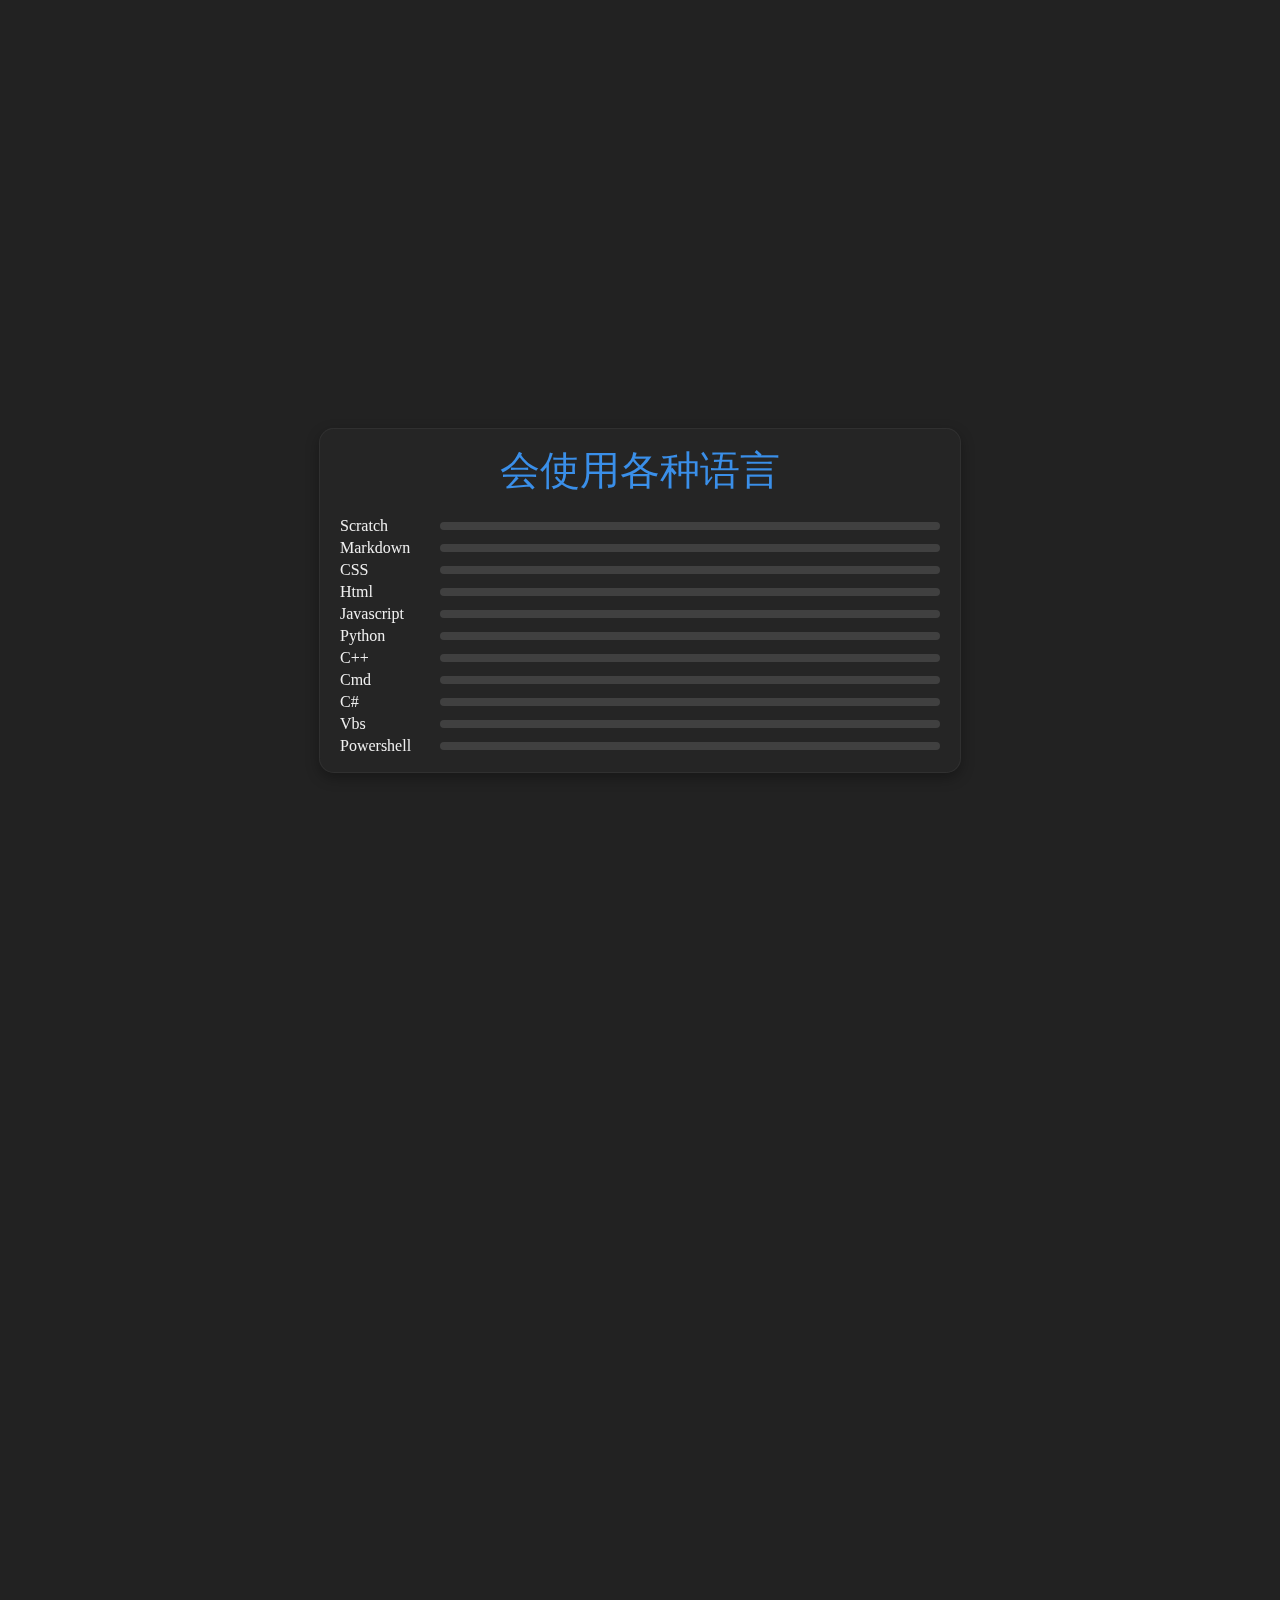
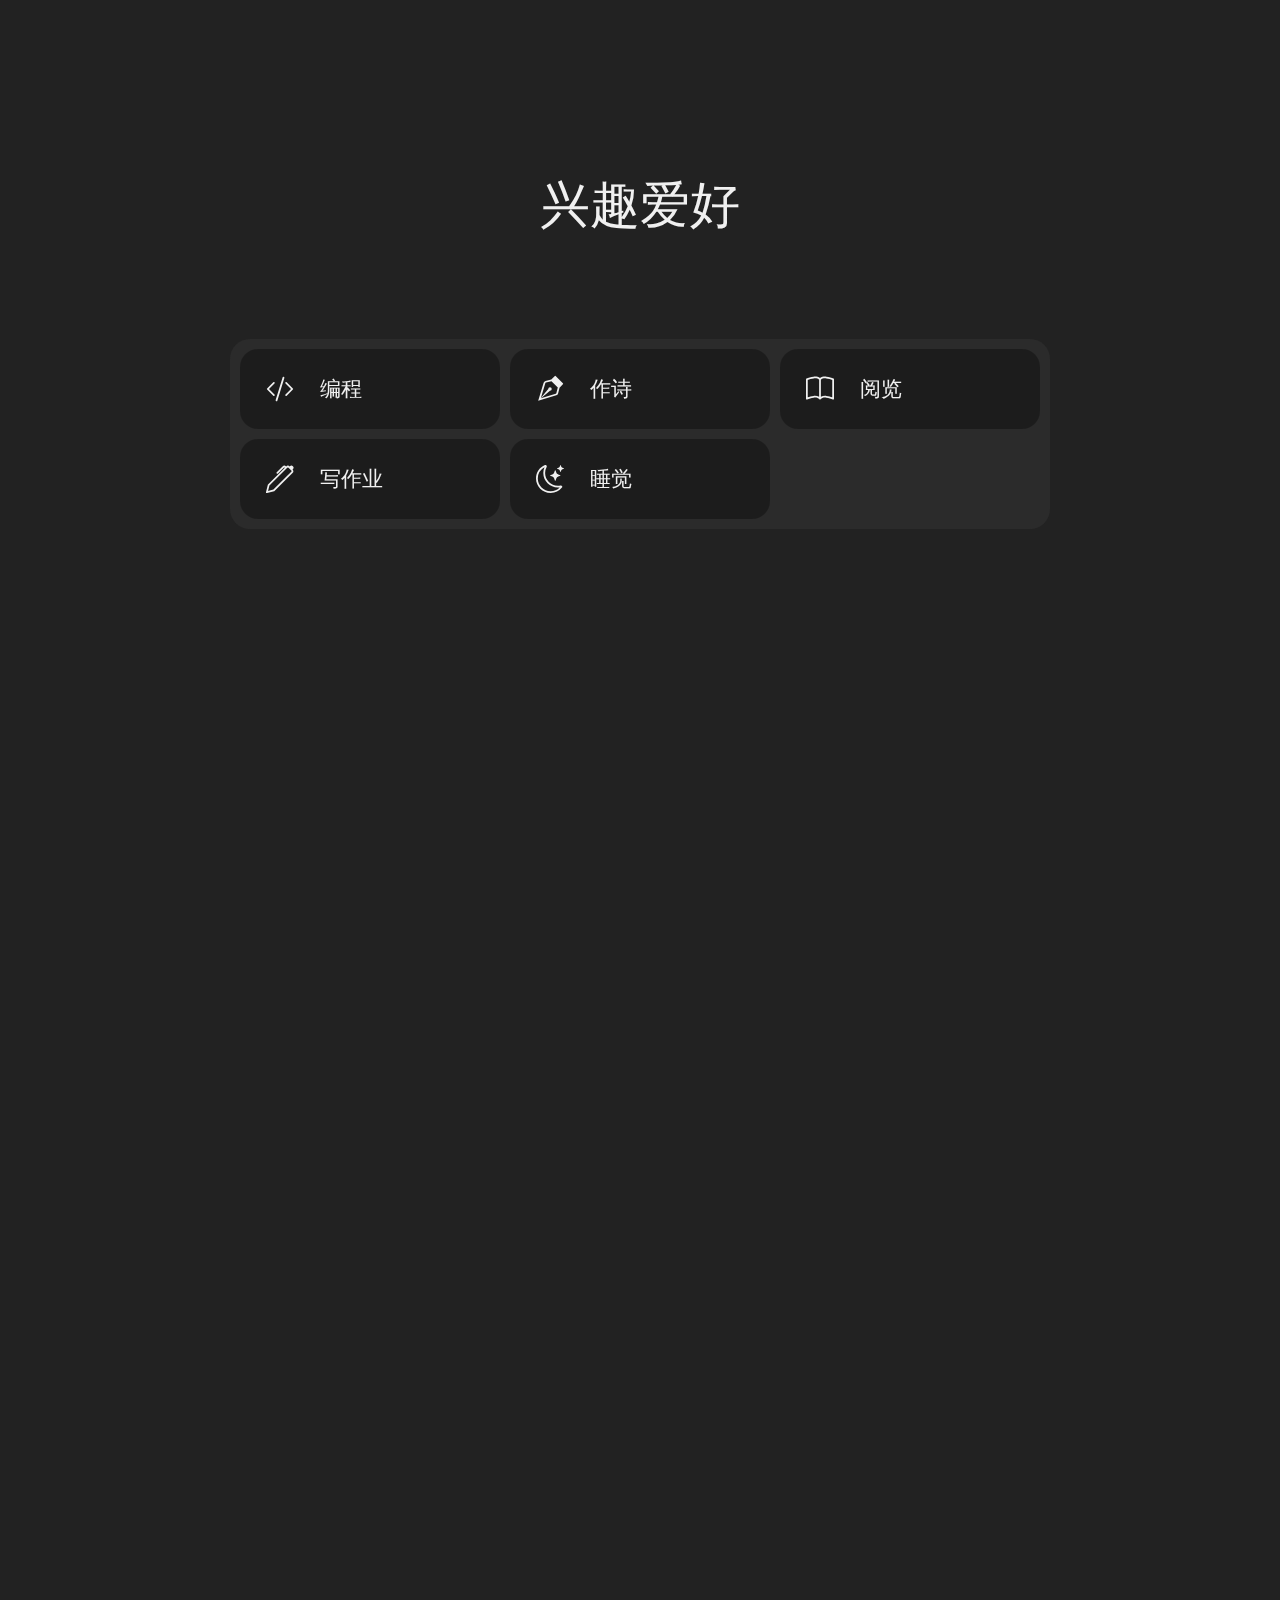
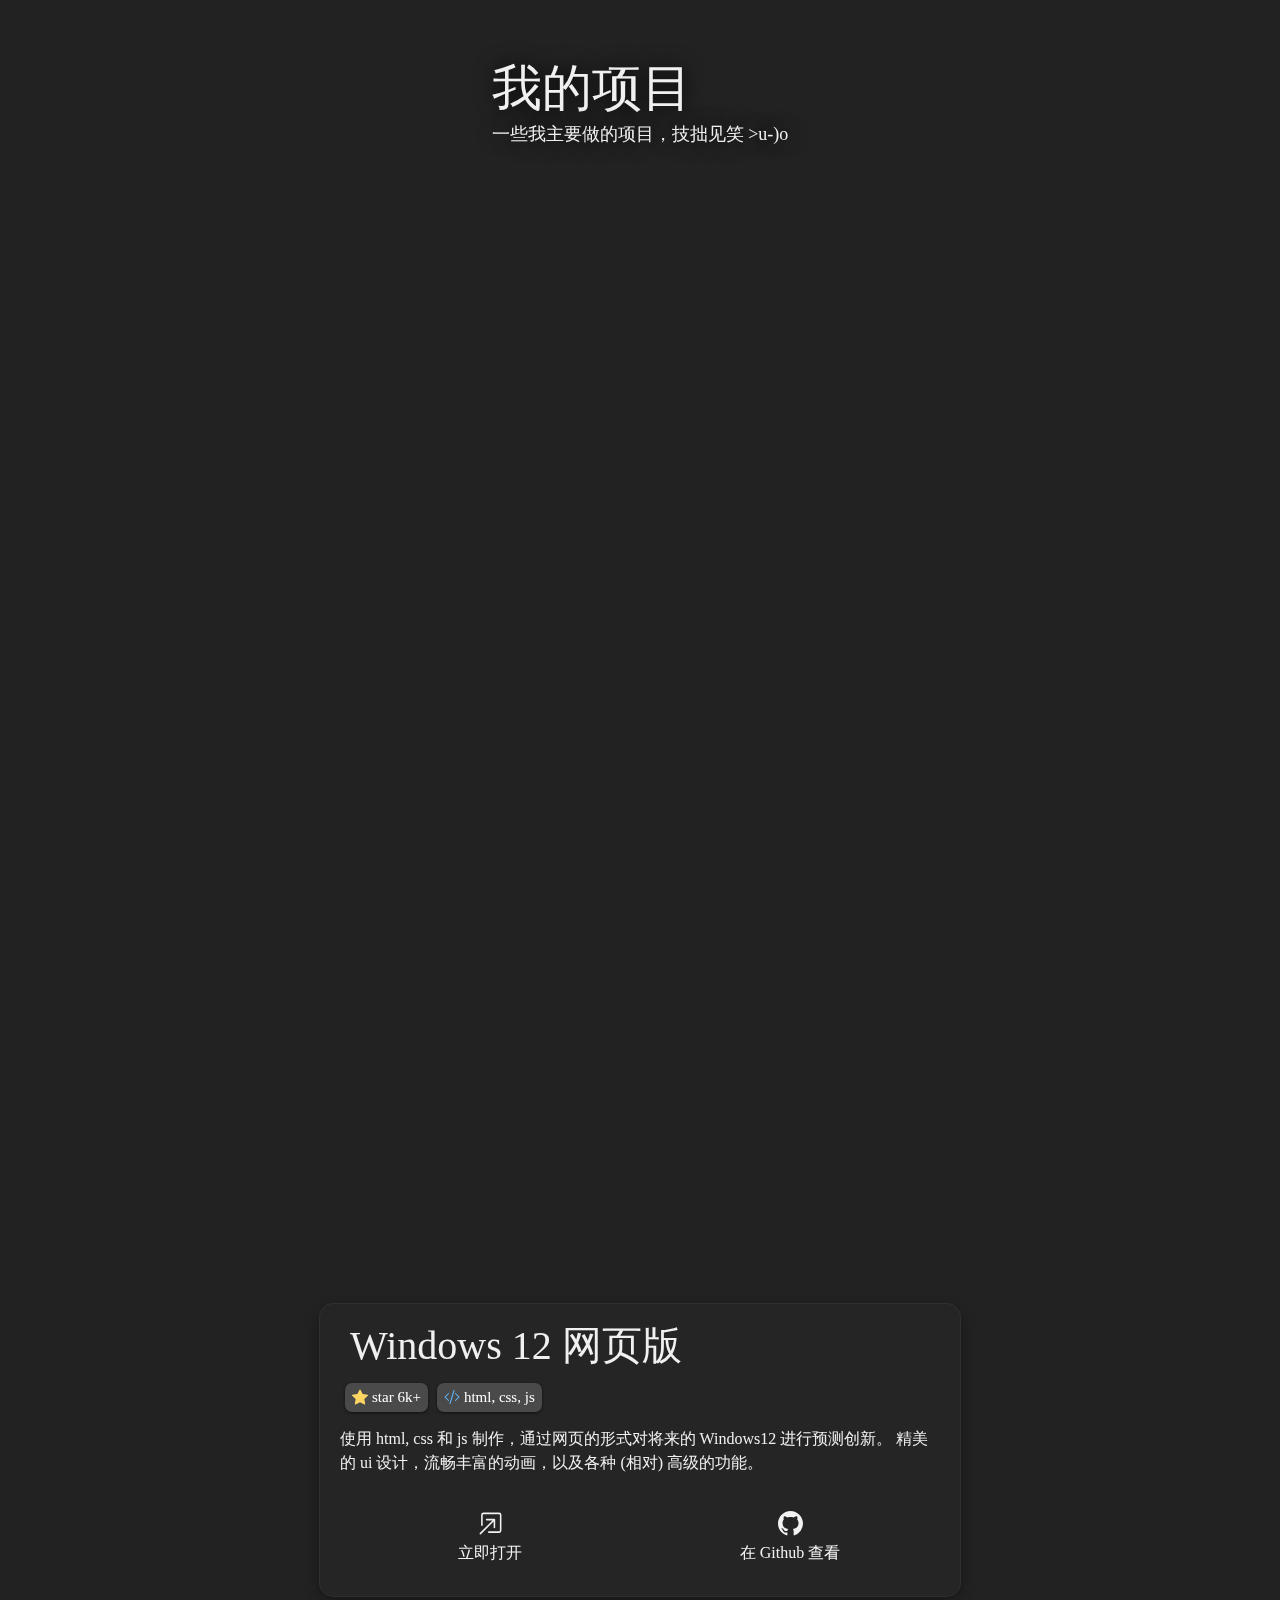
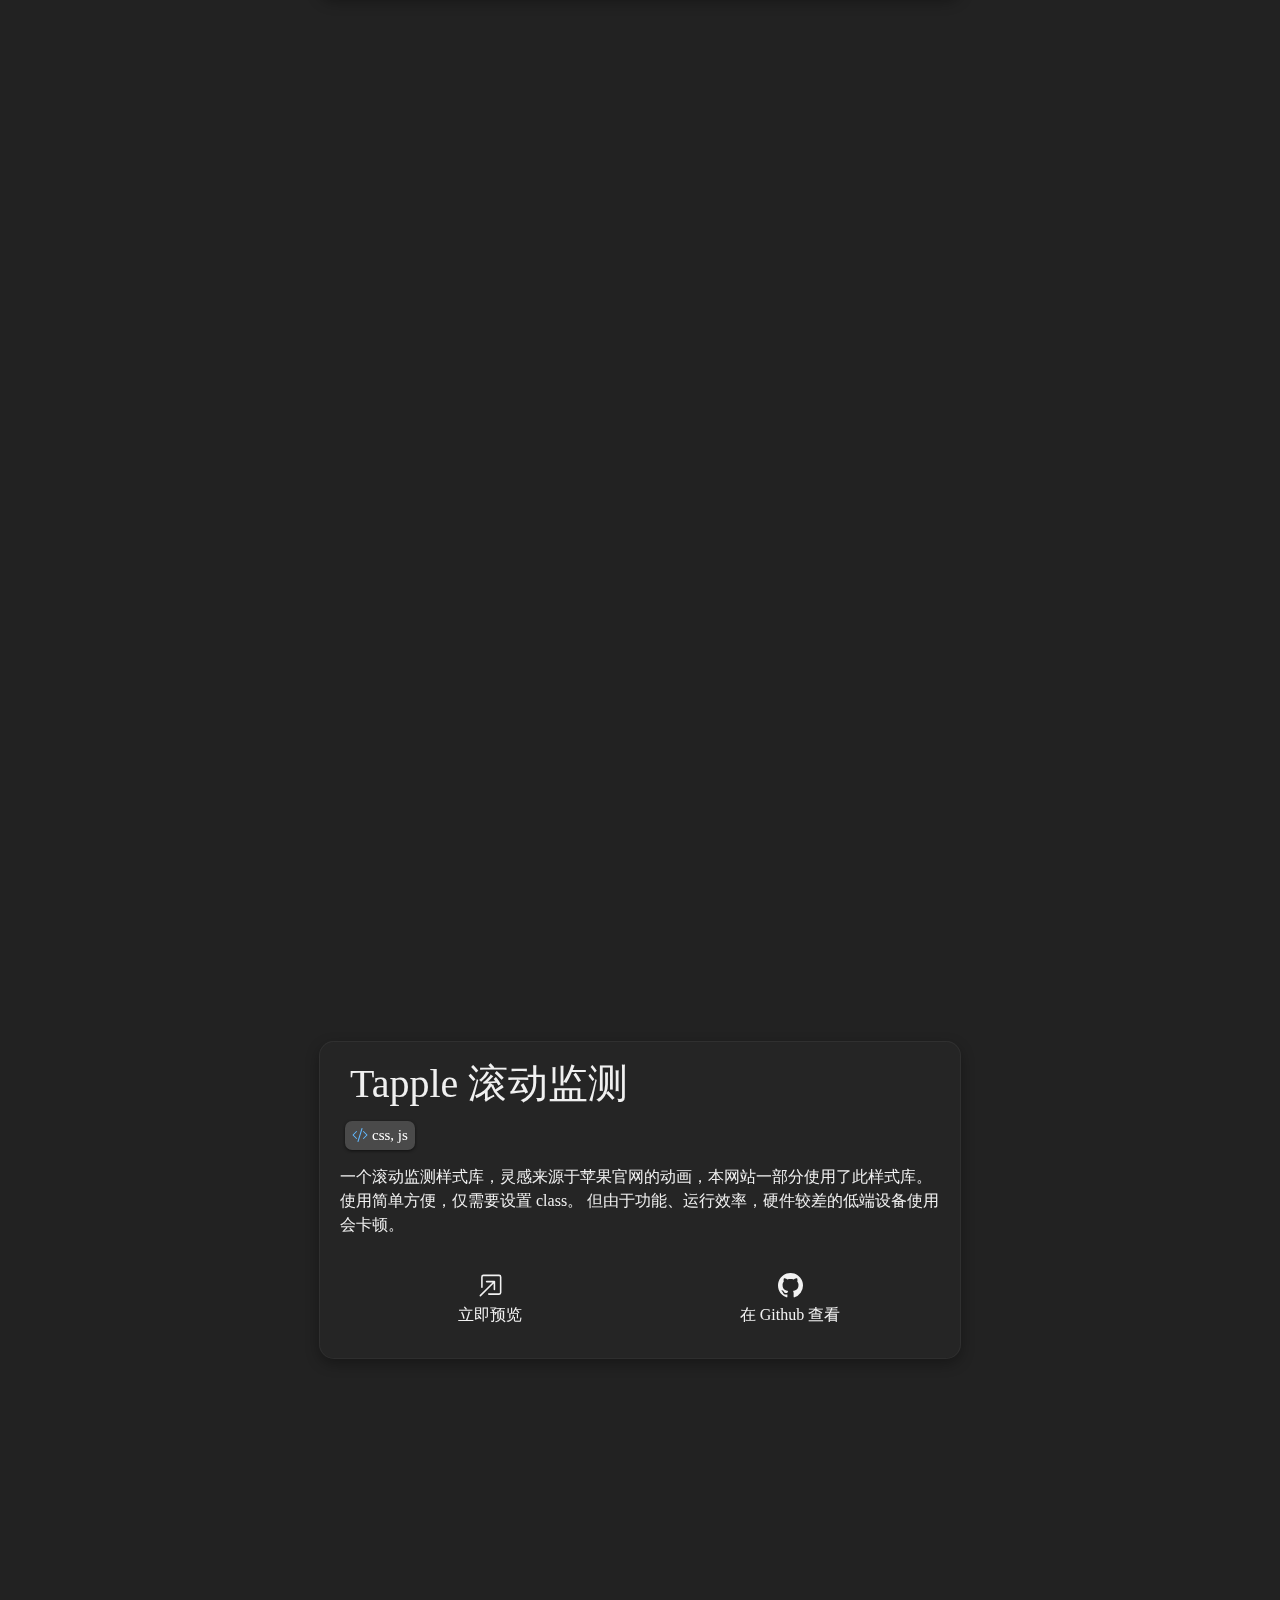
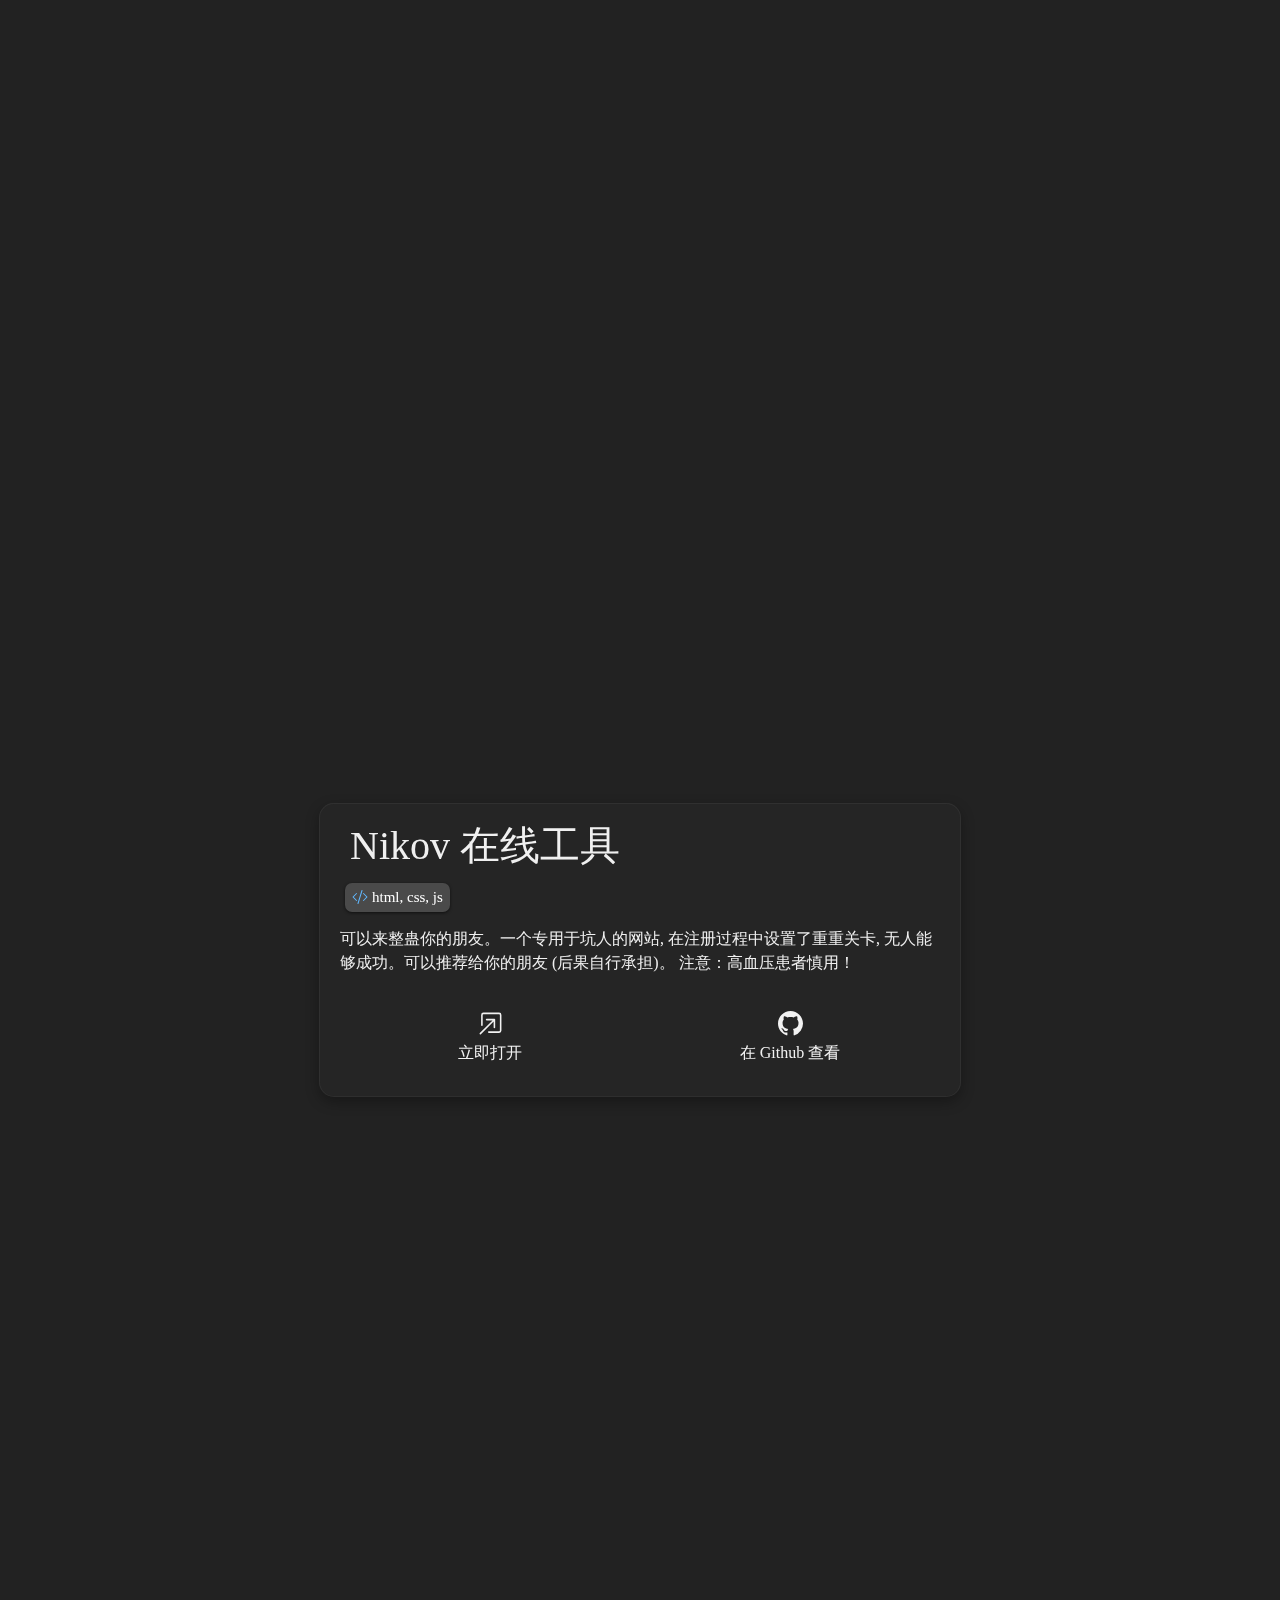
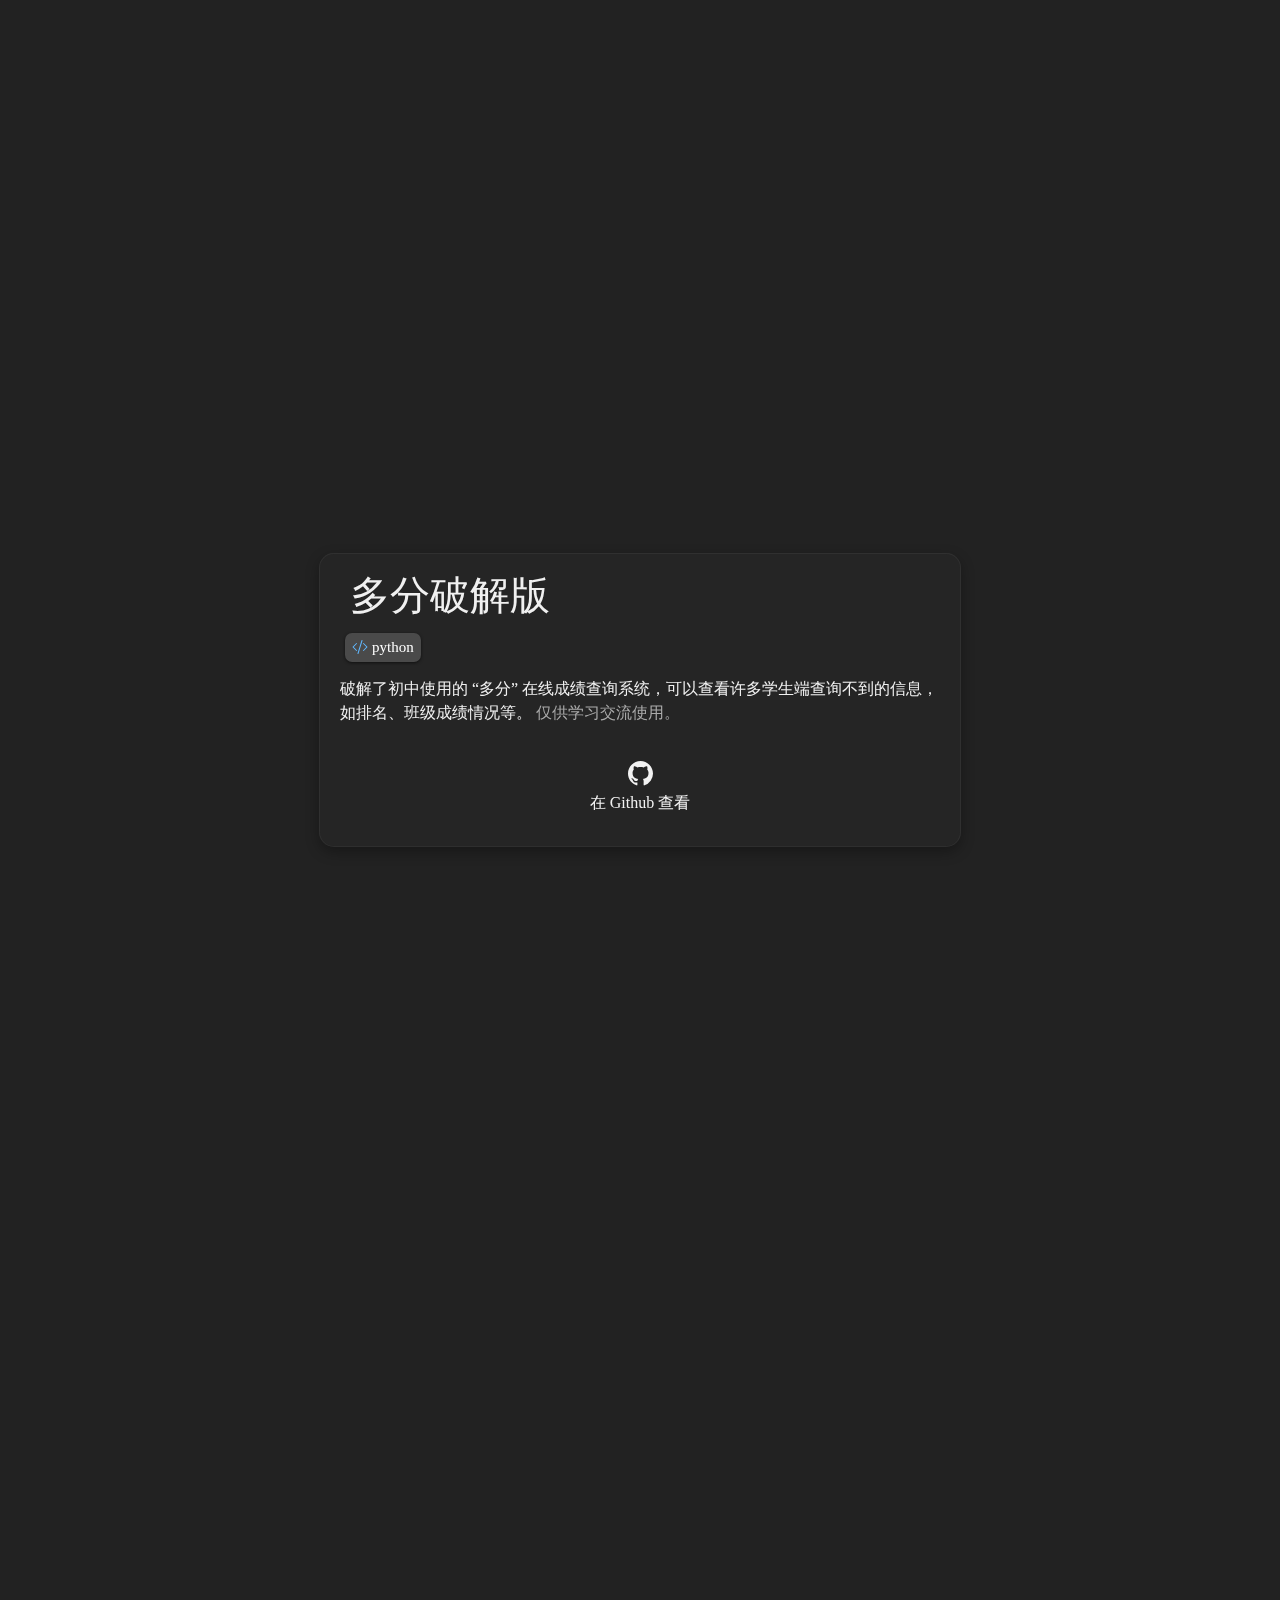
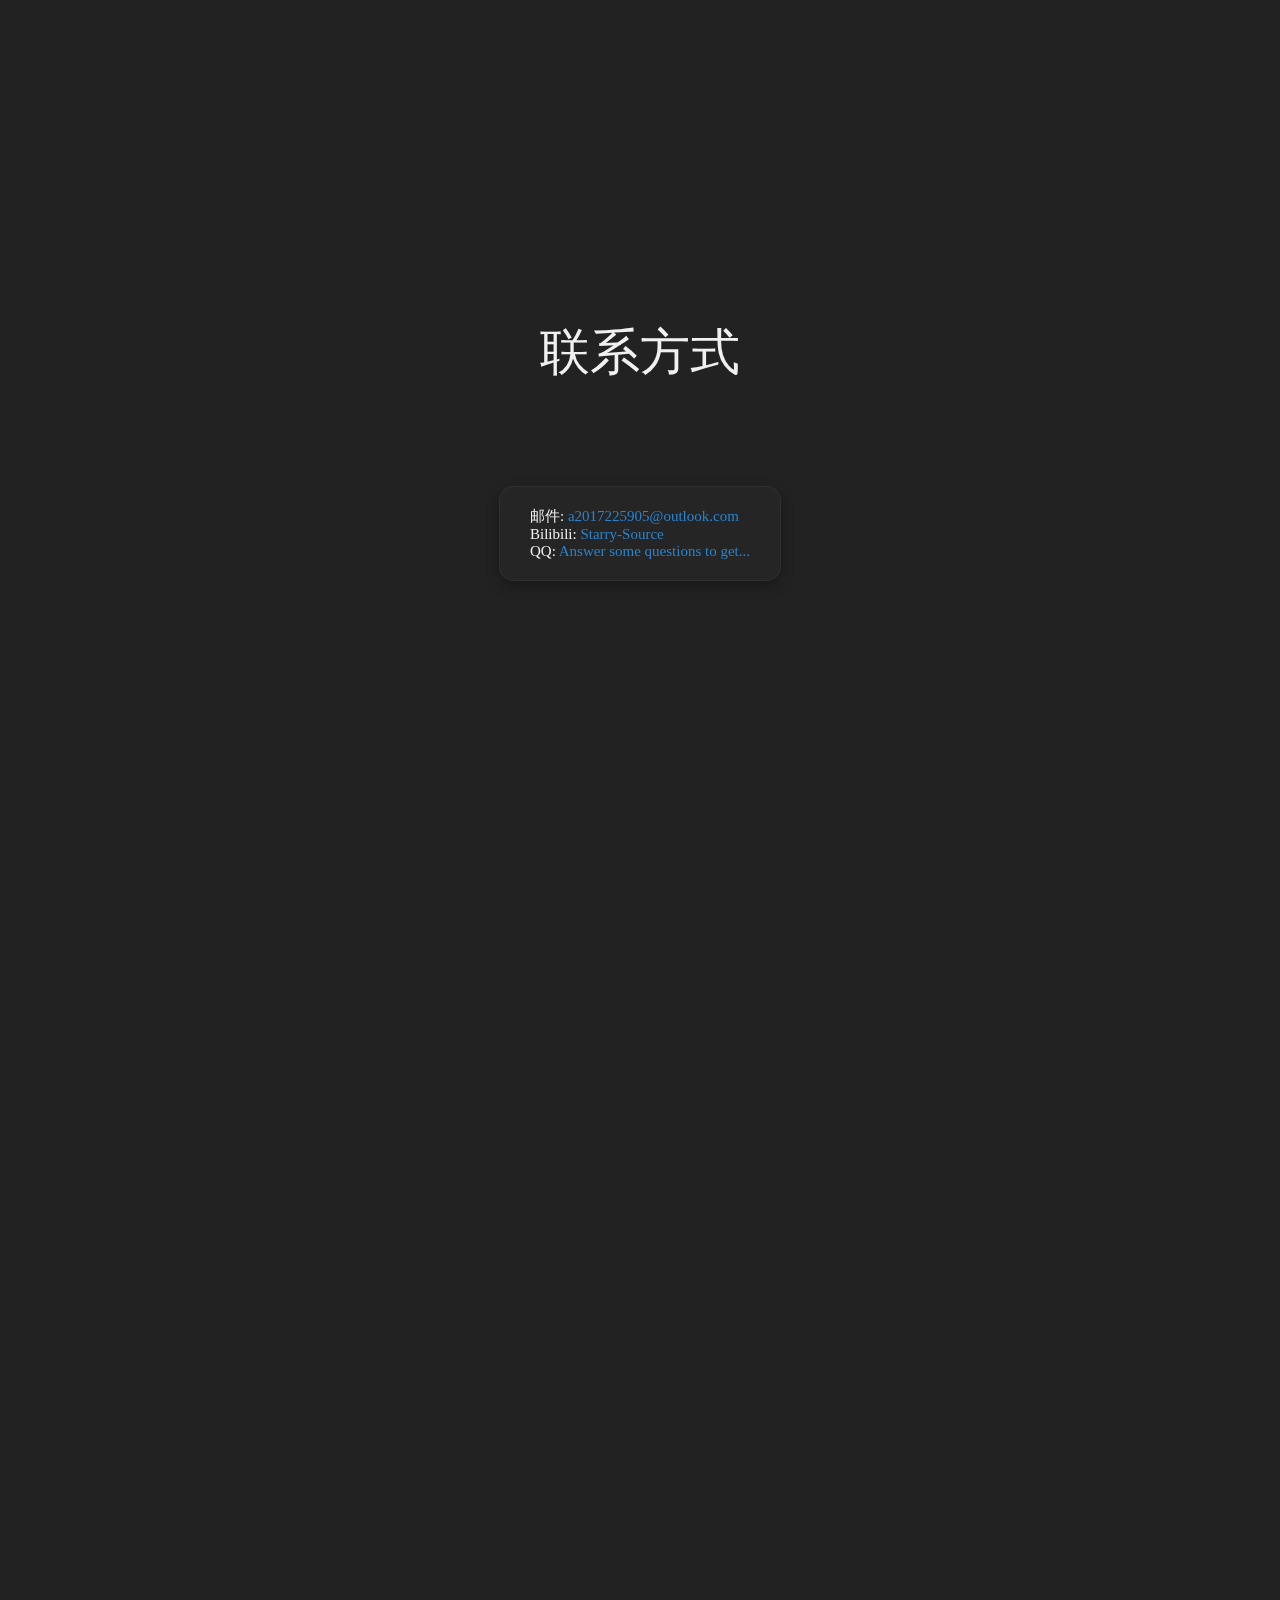
<file: content-zh-hans copy.html>
<!DOCTYPE html>
<html lang="en">

<head>
    <meta charset="UTF-8">
    <meta name="viewport" content="width=device-width, initial-scale=1.0">
    <title>陈益 | Starry Source</title>
    <link rel="stylesheet" href="css/main.css">
    <base target="_blank">
</head>

<body>
    <script src="js/jq.min.js"></script>

    <div id="ldb">
        <div class="lay 0 show0 show" style="margin: 0;">
            <p style="font-size: 40px;">嗨，别来无恙啊</p>
            <p style="font-size: 20px;">欢迎来到陈益的主页 >u-)o</p>
        </div>
        <div class="lay 1" style="margin: 0;">
            <p style="font-size: 40px;text-align: left;">纤云弄巧，银汉迢迢暗度。</p>
            <p style="font-size: 30px;">金风玉露一相逢，便胜却人间无数。</p>
            <p style="text-align: right;margin-top: 5px;">———《鹊桥仙·纤云弄巧》秦观</p>
        </div>
        <div class="lay 2" style="margin: 0;">
            <p style="font-size: 40px;">天接云涛连晓雾，</p>
            <p style="font-size: 30px;text-align: left;">星河欲转千帆舞。</p>
            <p style="text-align: right;margin-top: 5px;">———《渔家傲·天接云涛连晓雾》李清照</p>
        </div>
        <div class="lay 3" style="margin: 0;">
            <p style="font-size: 35px;">向晚暮风拂袖顾，婵娟星海耀千古。</p>
            <p style="font-size: 30px;text-align: cenetr;">亭台既去诗不复，星源处，</p>
            <p style="font-size: 40px;text-align: right;">银汉皎皎月明孤。</p>
            <p style="text-align: right;margin-top: 5px;">———《渔家傲·星源》</p>
        </div>
        <div class="lay 4" style="margin: 0;">
            <p style="font-size: 30px;">沧桑再顾，沧海一粟，</p>
            <p style="font-size: 33px;text-align: right;">竹笛悠悠兮波起伏。</p>
            <p style="text-align: right;margin-top: 5px;">———《梦幻·星源》</p>
        </div>
        <div class="lay 5" style="margin: 0;">
            <p style="font-size: 33px;">颤颤百载风云无数，枭者英雄义者负。</p>
            <p style="font-size: 28px;text-align: right;">青砖黛瓦红墙不复，别去亭台楼阁，送走诗歌词赋。</p>
            <p style="text-align: right;margin-top: 5px;">———《梦幻·星源》</p>
        </div>
        <div class="lay 6" style="margin: 0;">
            <p style="font-size: 35px;">日轮月转一仰俯，河山越尽沧桑书。</p>
            <p style="font-size: 30px;text-align: cenetr;">千里东风青云负，乾坤舞，</p>
            <p style="font-size: 40px;text-align: right;">扶摇浩浩寰宇舒。</p>
            <p style="text-align: right;margin-top: 5px;">———《渔家傲·星源》</p>
        </div>
        <div class="lay 7" style="margin: 0;">
            <p style="font-size: 40px;">九万里风鹏正举，</p>
            <p style="font-size: 30px;text-align: left;">风休住，蓬舟吹取三山去。</p>
            <p style="text-align: right;margin-top: 5px;">———《渔家傲·天接云涛连晓雾》李清照</p>
        </div>
        <div class="lay l" style="margin: 0; justify-content: unset; height: calc(100% - 70px)">
            <p style="font-size: 40px;text-align: left;margin: 0 0 10px 10px;">梦幻·星源</p>
            <p style="font-size: 17px;
            white-space-collapse:preserve;
            word-break:keep-all;">徜徉于天地造化者神州大地，顾环己，山岳峥嵘，峰峦屹立。
徘徊在古今流转间金波秋意，思泛起，时节逸远，年随风去。

暮风兮向晚者忽吹拂，袍袖兮因风者飏簌簌。迎面扑，转头顾。
旷野兮接天者无边处，婵娟兮星海者耀千古。天地苍，随月溯。

漫漫千年波澜一路，盛时广厦败时土。
风月花雪北风吹处，文里权兴政覆，诗里斜阳草树。
颤颤百载风云无数，枭者英雄义者负。
青砖黛瓦红墙不复，别去亭台楼阁，送走诗歌词赋。

沧桑再顾，沧海一粟，竹笛悠悠兮波起伏。
星源起处，星辰一如，银汉皎皎兮月明孤。

嗟夫叹往事，看江水起山巅、纵平原、拂过峰峦、遍走人间。
噫唏望天边，观东风生浩海、过江面、吹散浮云、巨浪滔天。

日轮月转一俯仰间，天改地换两百余年。
贼起寇入千年神州，山赤海血万里红遍。

观存亡者河山，哀怜不露；看兴衰者黄土，沧桑尽书。
阅河山者何人？泊船江月，寄心林泉邃处。
叹过往者怀古，鉴于喜怒；望后来者志笃，行之阔步。
阅江山者何人？拄杖山路，纵情江海鸿鹄。

涉河溪，济江海，可届天涯鲜迹处。
越群巅，行漫路，能达无央沧溟渚。

山巅顾，千里扶摇极天而赴，虎咆龙吟殷壑谷。
东风携鹏啼鸾音，浩浩青云负，盈于寰宇乾坤舞。
星源处，一缕清风起窗以入，青冥红霞布棂户。
暮色传蝉歌虫鸣，悠悠明月浮，畅于天地神心舒。</p>
            <p style="text-align: right;"></p>
        </div>
    </div>
    <a class="a" id="stt" onclick="
        $('#ldb').hide();
        document.body.style.overflow='auto';
        $(this).remove();"><span style="font-size: 15px;">已加载完成</span><span style="font-size: 30px;">开始</span></a>
    <script>
let dl=[-1,10,8,13,9,14,13,18];let nt=4550;
        setTimeout(() => {
            $('#ldb>.lay.0').removeClass('show');
            setTimeout(() => {
                $('#ldb>.lay.0').removeClass('show0');
            }, 500);
        }, nt-530);
for (let i = 1; i < 8; i++) {
    nt+=dl[i]*1000;
    setTimeout(() => {
        $('#ldb>.lay.'+i).addClass('show0');
        setTimeout(() => {
        $('#ldb>.lay.'+i).addClass('show');
            
        }, 20);
        setTimeout(() => {
            $('#ldb>.lay.'+i).removeClass('show');
            setTimeout(() => {
                $('#ldb>.lay.'+i).removeClass('show0');
            }, 500);
        }, dl[i]*1000-1000);
    }, nt-dl[i]*1000);
}
    setTimeout(() => {
        $('#ldb>.lay.l').addClass('show0');
        setTimeout(() => {
        $('#ldb>.lay.l').addClass('show');
            
        }, 20);
    }, nt);

document.body.onload=()=>{
    $('#stt').addClass('show')
};
$('#stt').click()

    </script>
    <!--定义了一个 SVG 视图框，尺寸为 174x310 单位-->
    <div id="hd">
        <svg viewBox="0,0,174,310" overflow="hidden">
            <defs> <!--定义了一个滤镜，用于模糊处理-->
                <filter id="fx0" x="-10%" y="-10%" width="120%" height="120%" filterUnits="userSpaceOnUse" primitiveUnits="userSpaceOnUse">
                    <feComponentTransfer color-interpolation-filters="sRGB">
                        <feFuncR type="discrete" tableValues="0 0"/>
                        <feFuncG type="discrete" tableValues="0 0"/>
                        <feFuncB type="discrete" tableValues="0 0"/>
                        <feFuncA type="linear" slope="0.811765" intercept="0"/>
                    </feComponentTransfer>
                    <feGaussianBlur stdDeviation="5.37669 5.33333"/>
                </filter><!--定义了一个滤镜，用于模糊处理-->
                <filter id="fx1" x="-10%" y="-10%" width="120%" height="120%" filterUnits="userSpaceOnUse" primitiveUnits="userSpaceOnUse">
                    <feComponentTransfer color-interpolation-filters="sRGB">
                        <feFuncR type="discrete" tableValues="0 0"/>
                        <feFuncG type="discrete" tableValues="0 0"/>
                        <feFuncB type="discrete" tableValues="0 0"/>
                        <feFuncA type="linear" slope="0.811765" intercept="0"/>
                    </feComponentTransfer>
                    <feGaussianBlur stdDeviation="5.33333 5.33333"/>
                </filter>
                <filter id="fx2" x="-10%" y="-10%" width="120%" height="120%" filterUnits="userSpaceOnUse" primitiveUnits="userSpaceOnUse">
                    <feComponentTransfer color-interpolation-filters="sRGB">
                        <feFuncR type="discrete" tableValues="0 0"/>
                        <feFuncG type="discrete" tableValues="0 0"/>
                        <feFuncB type="discrete" tableValues="0 0"/>
                        <feFuncA type="linear" slope="0.811765" intercept="0"/>
                    </feComponentTransfer><feGaussianBlur stdDeviation="5.39608 5.39759"/>
                </filter><filter id="fx3" x="-10%" y="-10%" width="120%" height="120%" filterUnits="userSpaceOnUse" primitiveUnits="userSpaceOnUse">
                    <feComponentTransfer color-interpolation-filters="sRGB">
                        <feFuncR type="discrete" tableValues="0 0"/>
                        <feFuncG type="discrete" tableValues="0 0"/>
                        <feFuncB type="discrete" tableValues="0 0"/>
                        <feFuncA type="linear" slope="0.811765" intercept="0"/>
                    </feComponentTransfer><feGaussianBlur stdDeviation="5.33333 5.37405"/>
                </filter>
                <clipPath id="clip4"><rect x="0" y="0" width="62" height="89"/>
                </clipPath>
                <radialGradient cx="542741" cy="-184.562" r="1197010" fx="542740" fy="-184.557" gradientUnits="userSpaceOnUse" spreadMethod="pad" id="fill5" gradientTransform="matrix(0.000104987 0 0 0.000104987 618 240)">
                    <stop offset="0" stop-color="#05D5FF"/>
                    <stop offset="0.33" stop-color="#05D5FF"/>
                    <stop offset="0.65" stop-color="#0070C0"/>
                    <stop offset="0.97" stop-color="#9944EE"/>
                    <stop offset="1" stop-color="#9944EE"/>
                </radialGradient><radialGradient cx="646925" cy="1180484" r="1347039" fx="646925" fy="1180484" gradientUnits="userSpaceOnUse" spreadMethod="pad" id="fill6" gradientTransform="scale(0.000104987 0.000104987)">
                    <stop offset="0" stop-color="#9C88F0"/>
                    <stop offset="0.28" stop-color="#9C88F0"/>
                    <stop offset="0.54" stop-color="#D17EF2"/>
                    <stop offset="0.97203" stop-color="#B948F2"/>
                    <stop offset="1" stop-color="#B948F2"/>
                </radialGradient><radialGradient cx="180781" cy="160859" r="242842" gradientUnits="userSpaceOnUse" spreadMethod="pad" id="fill7" gradientTransform="scale(0.000104987 0.000104987)">
                    <stop offset="0" stop-color="#00B0F0"/>
                    <stop offset="0.41" stop-color="#00B0F0"/>
                    <stop offset="1" stop-color="#150DB3"/>
                </radialGradient>
                <clipPath id="clip8">
                    <rect x="0" y="0" width="48" height="66"/>
                </clipPath>
                <linearGradient x1="39.7909" y1="11.6521" x2="-9.82015" y2="53.2807" gradientUnits="userSpaceOnUse" spreadMethod="reflect" id="fill9">
                    <stop offset="0" stop-color="#A129EB"/>
                    <stop offset="0.00625" stop-color="#A02AEB"/>
                    <stop offset="0.0125" stop-color="#A02BEB"/>
                    <stop offset="0.01875" stop-color="#A02CEB"/>
                    <stop offset="0.025" stop-color="#A02DEB"/>
                    <stop offset="0.03125" stop-color="#A02EEB"/>
                    <stop offset="0.0375" stop-color="#A030EC"/>
                    <stop offset="0.04375" stop-color="#A031EC"/>
                    <stop offset="0.05" stop-color="#A032EC"/>
                    <stop offset="0.05625" stop-color="#A033EC"/>
                    <stop offset="0.0625" stop-color="#A034EC"/>
                    <stop offset="0.06875" stop-color="#9F35EC"/>
                    <stop offset="0.075" stop-color="#9F36ED"/>
                    <stop offset="0.08125" stop-color="#9F37ED"/>
                    <stop offset="0.0875" stop-color="#9F39ED"/>
                    <stop offset="0.09375" stop-color="#9F3AED"/>
                    <stop offset="0.1" stop-color="#9E3BED"/>
                    <stop offset="0.10625" stop-color="#9E3CED"/>
                    <stop offset="0.1125" stop-color="#9E3DEE"/>
                    <stop offset="0.11875" stop-color="#9E3EEE"/>
                    <stop offset="0.125" stop-color="#9D3FEE"/>
                    <stop offset="0.13125" stop-color="#9D40EE"/>
                    <stop offset="0.1375" stop-color="#9D41EE"/>
                    <stop offset="0.14375" stop-color="#9C42EE"/>
                    <stop offset="0.15" stop-color="#9C43EE"/>
                    <stop offset="0.15625" stop-color="#9C44EF"/>
                    <stop offset="0.1625" stop-color="#9B45EF"/>
                    <stop offset="0.16875" stop-color="#9B46EF"/>
                    <stop offset="0.175" stop-color="#9A47EF"/>
                    <stop offset="0.18125" stop-color="#9A48EF"/>
                    <stop offset="0.1875" stop-color="#9A49EF"/>
                    <stop offset="0.19375" stop-color="#994AEF"/>
                    <stop offset="0.2" stop-color="#994BF0"/>
                    <stop offset="0.20625" stop-color="#984CF0"/>
                    <stop offset="0.2125" stop-color="#984DF0"/>
                    <stop offset="0.21875" stop-color="#974EF0"/>
                    <stop offset="0.225" stop-color="#974FF0"/>
                    <stop offset="0.23125" stop-color="#9650F0"/>
                    <stop offset="0.2375" stop-color="#9651F0"/>
                    <stop offset="0.24375" stop-color="#9552F1"/>
                    <stop offset="0.25" stop-color="#9553F1"/>
                    <stop offset="0.25625" stop-color="#9454F1"/>
                    <stop offset="0.2625" stop-color="#9355F1"/>
                    <stop offset="0.26875" stop-color="#9356F1"/>
                    <stop offset="0.275" stop-color="#9257F1"/>
                    <stop offset="0.28125" stop-color="#9258F1"/>
                    <stop offset="0.2875" stop-color="#9158F2"/>
                    <stop offset="0.29375" stop-color="#9059F2"/>
                    <stop offset="0.3" stop-color="#905AF2"/>
                    <stop offset="0.30625" stop-color="#8F5BF2"/>
                    <stop offset="0.3125" stop-color="#8E5CF2"/>
                    <stop offset="0.31875" stop-color="#8E5DF2"/>
                    <stop offset="0.325" stop-color="#8D5EF2"/>
                    <stop offset="0.33125" stop-color="#8C5FF2"/>
                    <stop offset="0.3375" stop-color="#8B5FF3"/>
                    <stop offset="0.34375" stop-color="#8B60F3"/>
                    <stop offset="0.35" stop-color="#8A61F3"/>
                    <stop offset="0.35625" stop-color="#8962F3"/>
                    <stop offset="0.3625" stop-color="#8863F3"/>
                    <stop offset="0.36875" stop-color="#8863F3"/>
                    <stop offset="0.375" stop-color="#8764F3"/>
                    <stop offset="0.38125" stop-color="#8665F3"/>
                    <stop offset="0.3875" stop-color="#8566F4"/>
                    <stop offset="0.39375" stop-color="#8467F4"/>
                    <stop offset="0.4" stop-color="#8467F4"/>
                    <stop offset="0.40625" stop-color="#8368F4"/>
                    <stop offset="0.4125" stop-color="#8269F4"/>
                    <stop offset="0.41875" stop-color="#816AF4"/>
                    <stop offset="0.425" stop-color="#806AF4"/>
                    <stop offset="0.43125" stop-color="#7F6BF4"/>
                    <stop offset="0.4375" stop-color="#7E6CF4"/>
                    <stop offset="0.44375" stop-color="#7D6DF5"/>
                    <stop offset="0.45" stop-color="#7C6DF5"/>
                    <stop offset="0.45625" stop-color="#7C6EF5"/>
                    <stop offset="0.4625" stop-color="#7B6FF5"/>
                    <stop offset="0.46875" stop-color="#7A6FF5"/>
                    <stop offset="0.475" stop-color="#7970F5"/>
                    <stop offset="0.48125" stop-color="#7871F5"/>
                    <stop offset="0.4875" stop-color="#7771F5"/>
                    <stop offset="0.49375" stop-color="#7672F5"/>
                    <stop offset="0.5" stop-color="#7573F5"/>
                    <stop offset="0.50625" stop-color="#7473F6"/>
                    <stop offset="0.5125" stop-color="#7374F6"/>
                    <stop offset="0.51875" stop-color="#7175F6"/>
                    <stop offset="0.525" stop-color="#7075F6"/>
                    <stop offset="0.53125" stop-color="#6F76F6"/>
                    <stop offset="0.5375" stop-color="#6E76F6"/>
                    <stop offset="0.54375" stop-color="#6D77F6"/>
                    <stop offset="0.55" stop-color="#6C78F6"/>
                    <stop offset="0.55625" stop-color="#6B78F6"/>
                    <stop offset="0.5625" stop-color="#6A79F6"/>
                    <stop offset="0.56875" stop-color="#6979F6"/>
                    <stop offset="0.575" stop-color="#677AF6"/>
                    <stop offset="0.58125" stop-color="#667BF7"/>
                    <stop offset="0.5875" stop-color="#657BF7"/>
                    <stop offset="0.59375" stop-color="#647CF7"/>
                    <stop offset="0.6" stop-color="#637CF7"/>
                    <stop offset="0.60625" stop-color="#627DF7"/>
                    <stop offset="0.6125" stop-color="#607DF7"/>
                    <stop offset="0.61875" stop-color="#5F7EF7"/>
                    <stop offset="0.625" stop-color="#5E7EF7"/>
                    <stop offset="0.63125" stop-color="#5D7FF7"/>
                    <stop offset="0.6375" stop-color="#5B7FF7"/>
                    <stop offset="0.64375" stop-color="#5A80F7"/>
                    <stop offset="0.65" stop-color="#5980F7"/>
                    <stop offset="0.65625" stop-color="#5781F7"/>
                    <stop offset="0.6625" stop-color="#5681F8"/>
                    <stop offset="0.66875" stop-color="#5582F8"/>
                    <stop offset="0.675" stop-color="#5382F8"/>
                    <stop offset="0.68125" stop-color="#5283F8"/>
                    <stop offset="0.6875" stop-color="#5183F8"/>
                    <stop offset="0.69375" stop-color="#4F83F8"/>
                    <stop offset="0.7" stop-color="#4E84F8"/>
                    <stop offset="0.70625" stop-color="#4D84F8"/>
                    <stop offset="0.7125" stop-color="#4B85F8"/>
                    <stop offset="0.71875" stop-color="#4A85F8"/>
                    <stop offset="0.725" stop-color="#4885F8"/>
                    <stop offset="0.73125" stop-color="#4786F8"/>
                    <stop offset="0.7375" stop-color="#4686F8"/>
                    <stop offset="0.74375" stop-color="#4487F8"/>
                    <stop offset="0.75" stop-color="#4387F8"/>
                    <stop offset="0.75625" stop-color="#4187F8"/>
                    <stop offset="0.7625" stop-color="#4088F8"/>
                    <stop offset="0.76875" stop-color="#3E88F9"/>
                    <stop offset="0.775" stop-color="#3D88F9"/>
                    <stop offset="0.78125" stop-color="#3B89F9"/>
                    <stop offset="0.7875" stop-color="#3A89F9"/>
                    <stop offset="0.79375" stop-color="#3889F9"/>
                    <stop offset="0.8" stop-color="#378AF9"/>
                    <stop offset="0.80625" stop-color="#358AF9"/>
                    <stop offset="0.8125" stop-color="#338AF9"/>
                    <stop offset="0.81875" stop-color="#328AF9"/>
                    <stop offset="0.825" stop-color="#308BF9"/>
                    <stop offset="0.83125" stop-color="#2F8BF9"/>
                    <stop offset="0.8375" stop-color="#2D8BF9"/>
                    <stop offset="0.84375" stop-color="#2B8BF9"/>
                    <stop offset="0.85" stop-color="#2A8CF9"/>
                    <stop offset="0.85625" stop-color="#288CF9"/>
                    <stop offset="0.8625" stop-color="#268CF9"/>
                    <stop offset="0.86875" stop-color="#258CF9"/>
                    <stop offset="0.875" stop-color="#238CF9"/>
                    <stop offset="0.88125" stop-color="#218DF9"/>
                    <stop offset="0.8875" stop-color="#208DF9"/>
                    <stop offset="0.89375" stop-color="#1E8DF9"/>
                    <stop offset="0.9" stop-color="#1C8DF9"/>
                    <stop offset="0.90625" stop-color="#1B8DF9"/>
                    <stop offset="0.9125" stop-color="#198DF9"/>
                    <stop offset="0.91875" stop-color="#178EF9"/>
                    <stop offset="0.925" stop-color="#158EF9"/>
                    <stop offset="0.93125" stop-color="#148EF9"/>
                    <stop offset="0.9375" stop-color="#128EF9"/>
                    <stop offset="0.94375" stop-color="#108EF9"/>
                    <stop offset="0.95" stop-color="#0E8EF9"/>
                    <stop offset="0.95625" stop-color="#0C8EF9"/>
                    <stop offset="0.9625" stop-color="#0B8EF9"/>
                    <stop offset="0.96875" stop-color="#098EF9"/>
                    <stop offset="0.975" stop-color="#078EF9"/>
                    <stop offset="0.98125" stop-color="#058EF9"/>
                    <stop offset="0.9875" stop-color="#038EF9"/>
                    <stop offset="0.99375" stop-color="#018EF9"/>
                    <stop offset="1" stop-color="#008FFA"/>
                </linearGradient>
            </defs>
            <g transform="translate(-534 -211)">
                <g filter="url(#fx0)" transform="matrix(1.98387 0 0 2 585 211)">
                    <g clip-path="url(#clip4)" transform="translate(5.68434e-14 0)">
                        <!--path定义路径-->
                        <path d="M25.2513 19.7177C27.4774 18.4108 29.7757 17.1206 32.329 16.5523 34.2878 16.4399 36.3173 16.4095 38.1824 17.0964 39.3714 17.7376 40.2609 18.8059 41.1904 19.7572 41.7158 20.2481 41.6743 21.0216 41.868 21.6659 42.2919 23.0397 41.9248 24.4681 41.8295 25.8616 41.7604 27.0895 41.4301 28.2839 41.0906 29.4617 40.4115 31.4311 38.972 33.0055 37.6815 34.6026 36.4786 36.0797 34.4061 35.9323 32.7131 36.2545 31.4917 36.4232 30.5577 37.2984 29.7435 38.1419 28.284 39.736 26.8045 41.3134 25.2959 42.8619 23.7042 44.532 22.3938 46.4391 21.1694 48.3812 23.0129 49.0559 25.0162 48.8751 26.9351 48.7155 29.003 48.5226 30.9986 47.8509 33.0895 47.8326 33.7071 47.7354 34.5275 47.787 34.8747 47.1746 35.4032 45.4285 35.0329 43.5776 35.311 41.8027 35.967 40.2678 37.9642 39.4153 39.542 40.0582 41.4916 40.6979 43.5302 41.3042 45.1879 42.5473 45.5827 43.3329 45.2217 44.2706 44.7316 44.924 43.564 46.7658 41.4424 47.626 39.6357 48.6897 38.6186 50.4221 37.9811 52.352 37.3097 54.2379 38.1916 54.9385 39.3023 55.1513 40.3025 55.5919 40.728 56.2362 40.7403 57.104 40.8309 57.8532 40.2486 59.0597 39.562 60.239 38.6586 61.245 38.0917 62.0322 37.2759 62.6841 36.9149 63.602 37.1669 63.877 37.5125 64.0761 37.8997 64.0639 39.3761 64.2751 40.8125 63.7448 42.2858 63.7995 43.7822 64.7751 44.4428 66.5303 44.8591 68.1746 40.9661 70.2352 36.4156 70.3416 32.3275 71.8536 30.8096 72.1712 29.2595 72.3612 27.714 72.4904 28.3285 71.9752 29.006 71.4631 29.2257 70.6562 28.728 70.5315 28.2317 70.4115 27.734 70.2945 28.1227 69.9784 28.5451 69.6988 28.9016 69.3477 28.9492 68.7186 28.4069 68.2505 28.138 67.7339 28.2609 67.2947 28.5144 66.8236 28.3239 66.3692 27.7586 65 26.7338 63.6962 26.8383 62.1492 27.4528 60.6615 28.6004 59.4503 29.6144 58.2209 30.2212 57.3441 31.4902 57.1389 31.9112 56.1238 32.1462 56.1633 32.3828 56.2013 32.6194 56.2362 33.4506 54.8975 33.7731 53.3581 33.9975 51.8247 33.4014 51.7503 32.7669 51.5391 32.1984 51.8111 31.4149 52.1469 30.7067 52.653 29.8525 52.817 28.6711 53.1027 27.5865 53.6726 26.4143 53.9872 25.1392 54.3139 23.8763 54.7196 22.5797 54.9506 21.1448 54.785 19.7421 54.2227 18.6237 53.317 16.9906 51.4235 17.4146 48.4618 19.0231 46.6853 19.9756 45.7842 21.1048 45.0988 22.1096 44.26 23.2449 43.295 23.9562 41.9516 25.0639 40.9639 26.0609 40.1037 26.763 38.9716 27.4958 37.8987 27.8477 37.4489 27.7463 36.8593 27.7954 36.3274 27.0902 36.3289 26.4481 36.0432 25.7859 35.8548 24.8488 35.7576 23.9009 35.9946 22.9668 35.788 21.6579 35.5326 20.1969 35.6618 19.0954 34.7728 17.98 34.241 17.5176 33.0982 17.0352 32.0633 16.6173 31.2078 16.6634 30.2184 16.6265 29.2945 16.6019 25.8951 16.7648 22.3878 18.2166 19.2467 19.3611 20.2299 20.5994 21.1629 21.3691 22.4865 22.7717 21.7191 24.0023 20.6994 25.2513 19.7177M30.9802 20.28C29.7388 20.3514 28.9522 21.3331 28.178 22.1598 26.4681 23.8086 25.299 25.889 24.2404 27.9815 23.5045 29.6577 23.8948 31.8171 25.3481 32.9964 26.3882 33.9021 27.8584 33.8793 29.1474 34.0996 30.02 32.7623 30.3349 31.2078 30.7635 29.7033 30.9295 29.0529 31.8343 29.0103 32.3275 29.296 33.151 29.7626 33.8069 30.4616 34.5459 31.0421 36.517 28.9723 37.8382 25.9452 37.0347 23.1004 36.9564 21.83 35.7089 21.1523 34.8148 20.4472 33.5857 20.0551 32.2507 20.1615 30.9802 20.28Z" fill="#FF0000" fill-rule="evenodd"/>
                    </g>
                </g>
                <path d="M635.095 246.435C639.512 243.822 644.071 241.241 649.137 240.105 653.023 239.88 657.049 239.819 660.749 241.193 663.108 242.475 664.873 244.612 666.716 246.514 667.759 247.496 667.677 249.043 668.061 250.332 668.902 253.079 668.173 255.936 667.984 258.723 667.847 261.179 667.192 263.568 666.518 265.923 665.171 269.862 662.315 273.011 659.755 276.205 657.369 279.159 653.257 278.865 649.899 279.509 647.476 279.846 645.623 281.597 644.007 283.284 641.112 286.472 638.177 289.627 635.184 292.724 632.026 296.064 629.426 299.878 626.997 303.762 630.655 305.112 634.629 304.75 638.436 304.431 642.538 304.045 646.497 302.702 650.645 302.665 651.87 302.471 653.498 302.574 654.187 301.349 655.235 297.857 654.501 294.155 655.052 290.605 656.354 287.536 660.316 285.831 663.446 287.116 667.314 288.396 671.358 289.608 674.647 292.095 675.43 293.666 674.714 295.541 673.742 296.848 671.425 300.532 667.216 302.252 663.632 304.379 661.614 307.844 660.35 311.704 659.018 315.476 660.767 316.877 662.971 317.302 664.955 318.184 665.799 319.472 665.823 321.208 666.003 322.706 664.848 325.119 663.486 327.478 661.694 329.49 660.569 331.064 658.951 332.368 658.234 334.204 658.734 334.754 659.42 335.152 660.188 335.128 663.117 335.55 665.967 334.49 668.89 334.599 671.858 336.55 673.169 340.061 673.995 343.349 666.271 347.47 657.244 347.683 649.134 350.707 646.122 351.342 643.047 351.722 639.981 351.981 641.2 350.95 642.544 349.926 642.98 348.312 641.993 348.063 641.008 347.823 640.021 347.589 640.792 346.957 641.63 346.398 642.337 345.695 642.431 344.437 641.356 343.501 640.822 342.468 641.066 341.589 641.569 340.647 641.191 339.738 640.069 337 638.036 334.392 638.244 331.298 639.463 328.323 641.74 325.901 643.751 323.442 644.955 321.688 647.473 321.278 648.308 319.248 648.774 319.327 649.243 319.403 649.713 319.472 651.362 316.795 652.002 313.716 652.447 310.649 651.264 310.501 650.005 310.078 648.878 310.622 647.323 311.294 645.918 312.306 644.224 312.634 641.88 313.205 639.728 314.345 637.402 314.974 634.873 315.628 632.367 316.439 629.795 316.901 626.948 316.57 624.166 315.445 621.947 313.634 618.707 309.847 619.548 303.924 622.739 300.371 624.629 298.568 626.869 297.198 628.863 295.52 631.115 293.59 632.526 290.903 634.724 288.928 636.701 287.207 638.094 284.943 639.548 282.797 640.246 281.898 640.045 280.719 640.143 279.655 638.744 279.658 637.47 279.086 636.156 278.71 634.297 278.515 632.416 278.989 630.563 278.576 627.967 278.065 625.068 278.324 622.883 276.546 620.67 275.482 619.753 273.196 618.796 271.127 617.967 269.416 618.058 267.437 617.985 265.589 617.936 258.79 618.259 251.775 621.139 245.493 623.41 247.46 625.866 249.326 627.393 251.973 630.176 250.438 632.617 248.399 635.095 246.435M646.461 247.56C643.998 247.703 642.438 249.666 640.901 251.32 637.509 254.617 635.19 258.778 633.09 262.963 631.63 266.315 632.404 270.634 635.287 272.993 637.351 274.804 640.268 274.759 642.825 275.199 644.556 272.525 645.181 269.416 646.031 266.407 646.36 265.106 648.155 265.021 649.134 265.592 650.767 266.525 652.069 267.923 653.535 269.084 657.445 264.945 660.066 258.89 658.472 253.201 658.317 250.66 655.842 249.305 654.068 247.894 651.63 247.11 648.981 247.323 646.461 247.56Z" fill="url(#fill5)" fill-rule="evenodd"/>
                <g filter="url(#fx1)" transform="matrix(2 0 0 2 573 331)">
                    <g>
                        <path d="M14.9292 61.8676C14.6172 61.7341 14.3498 61.4228 14.3498 61.1114 14.3498 60.4441 5.65919 56.6187 3.1189 56.1738 2.18297 55.9959 1.42533 55.729 1.42533 55.5511 1.42533 55.3732 2.04927 54.5724 2.8069 53.8163 5.1244 51.4587 8.68977 52.1704 12.2105 55.6845 13.1019 56.5742 13.9487 57.2859 14.0824 57.2859 14.2161 57.2859 13.8596 56.2183 13.3247 54.9728 12.7454 53.6828 12.2105 52.4373 12.1215 52.1704 11.9878 51.7701 11.4975 50.5691 9.22456 45.4091L8.77892 44.4305 6.99621 45.3201C5.34725 46.1208 5.16895 46.1653 4.67871 45.4091 4.36677 45.0088 4.09937 44.2081 4.09937 43.6743 4.09937 43.1405 3.65368 41.3167 3.16344 39.6709 2.62866 37.9805 2.09382 36.0233 2.00472 35.2671 1.87102 34.5554 1.51448 33.1319 1.20249 32.1533 0.266608 29.3954-0.312781 26.593 0.0883102 26.593 1.38078 26.593 3.83198 28.1944 4.63416 29.5289 5.1244 30.3741 5.61464 30.9968 5.70379 30.9523 5.79289 30.8634 5.88204 28.3723 5.92658 25.4365 5.97118 20.1431 6.01573 20.0541 7.2636 18.6752 8.82347 17.0293 9.62565 17.2073 10.6953 19.4314 11.1855 20.4545 11.8095 21.0772 12.478 21.1662 13.3693 21.2996 13.4585 21.1217 13.4585 19.3869 13.4585 17.5186 13.3693 17.3852 11.141 16.0507 7.53105 13.9156 6.63967 13.7821 5.48094 15.4279 4.23307 17.1183 3.34174 17.1628 2.71775 15.6059 2.45036 14.9386 2.09382 14.2714 1.82642 14.138 1.11334 13.6931 1.24709 9.067 2.04927 7.59907 2.6732 6.35357 2.9406 6.22008 4.18847 6.39804 5.2581 6.53148 5.97118 6.35357 6.77337 5.64184 7.66475 4.88565 7.7093 4.75215 7.04081 4.97458 6.19403 5.24146 6.19403 5.24146 6.86251 4.48527 7.2636 4.04048 7.5756 3.59563 7.53105 3.46219 7.53105 3.32875 7.7093 2.83944 8.02124 2.35013 8.28868 1.86082 8.55608 1.6384 8.55608 1.81636 8.55608 2.03873 8.77892 2.03873 9.04632 1.86082 9.40286 1.68292 9.35826 1.46049 8.95717 1.19361 8.60063 0.971187 9.09087 0.926671 10.1159 1.10463 11.8095 1.37152 11.8541 1.32705 11.2301 0.526343 10.7399-0.140871 10.7399-0.185387 11.2301 0.259458 11.5866 0.526343 12.2105 0.793229 12.6562 0.793229 13.815 0.793229 16.7119 4.70769 18.1826 8.22182 18.9848 10.2235 19.5196 12.3587 19.6978 14.5828 19.9207 17.83 19.9652 17.9189 21.0349 17.7855 22.8621 17.6076 24.2882 16.2731 25.7144 13.3818 26.472 11.8693 27.6308 10.0456 28.3439 9.28936 29.4135 8.17731 29.77 8.04386 30.7059 8.39973 33.1125 9.28936 33.9147 10.268 33.9593 12.2252 33.9593 14.8497 31.9092 17.0738 27.6754 19.0311 24.9122 20.2766 24.1991 20.4545 22.1936 20.1876L19.8315 19.9207 19.3413 21.5221C18.8511 23.1679 19.0294 24.3689 19.787 24.3689 20.0544 24.3689 20.0098 24.0575 19.6978 23.6127 19.3859 23.1679 20.0544 23.7462 21.1686 24.9027 24.7785 28.6837 27.1851 36.3347 25.9818 40.0267 25.447 41.6725 23.4861 43.8077 22.3719 43.9412 19.3859 44.3415 17.9152 43.8967 15.3303 41.7615 13.8596 40.5605 12.2105 38.7812 11.6312 37.8471 10.7844 36.5126 10.5616 36.3347 10.4279 36.9574 10.205 38.114 12.4334 43.9412 13.1465 43.9412 13.3247 43.9412 13.4585 44.2525 13.4585 44.5639 13.4585 44.9198 14.0378 46.0763 14.7063 47.1439 15.4194 48.2115 16.7564 50.2132 17.6478 51.5921 18.5837 53.0156 19.9207 54.7949 20.6338 55.5511 22.2382 57.2859 22.2382 58.4424 20.6783 60.2217 19.7424 61.2893 18.9848 61.6896 17.4695 61.8676 16.3553 62.001 15.1966 62.001 14.9292 61.8676ZM5.16895 40.2047C5.3918 38.6478 5.2581 37.6247 4.76786 36.5571 4.36677 35.7119 3.96568 35.0447 3.83198 35.0447 3.60914 35.0447 3.96568 38.8257 4.36677 40.8274 4.41132 41.1832 4.50047 41.7615 4.50047 42.1174 4.58961 43.3184 4.90156 42.3843 5.16895 40.2047ZM20.9012 39.2261C21.2131 38.3809 19.4304 32.5537 18.762 32.1089 18.5391 31.9754 18.0043 32.1089 17.6478 32.4202 17.2912 32.7316 15.9988 32.9985 14.84 32.9985 13.1465 33.043 12.7454 33.1764 12.8791 33.7547 13.3247 35.445 18.4945 39.9377 20.0098 39.9377 20.3218 39.9377 20.7229 39.6264 20.9012 39.2261ZM12.7454 28.6837C13.503 28.1054 13.503 28.0165 12.3888 26.8155 11.7649 26.1482 11.141 25.6589 11.0518 25.7479 10.7844 26.0593 11.3192 29.262 11.6312 29.262 11.8095 29.262 12.2997 28.9951 12.7454 28.6837ZM13.4585 14.8942C13.4585 13.2928 12.2105 9.42281 11.3192 8.35527 10.6507 7.51009 10.3833 7.46563 9.35826 7.95494 8.68977 8.22182 8.06584 8.75559 7.93214 9.067 7.62015 9.82319 8.06584 11.0242 8.60063 11.0242 8.82347 11.0242 9.00172 11.2911 9.00172 11.6025 9.00172 12.2252 12.478 15.9172 13.1019 15.9172 13.2802 15.9172 13.4585 15.4725 13.4585 14.8942Z" fill="#FF0000" fill-rule="evenodd" transform="matrix(1 0 0 -1 16.5 78.5)"/>
                    </g>
                </g>
                <path d="M29.8584 123.735C29.2344 123.468 28.6996 122.846 28.6996 122.223 28.6996 120.888 11.3184 113.237 6.23779 112.348 4.36593 111.992 2.85066 111.458 2.85066 111.102 2.85066 110.746 4.09854 109.145 5.6138 107.633 10.2488 102.917 17.3795 104.341 24.4211 111.369 26.2039 113.148 27.8974 114.572 28.1648 114.572 28.4322 114.572 27.7191 112.437 26.6494 109.946 25.4908 107.366 24.4211 104.875 24.2429 104.341 23.9755 103.54 22.995 101.138 18.4491 90.8182L17.5578 88.861 13.9924 90.6402C10.6945 92.2417 10.3379 92.3306 9.35742 90.8182 8.73354 90.0175 8.19875 88.4161 8.19875 87.3486 8.19875 86.2809 7.30737 82.6335 6.32689 79.3417 5.25731 75.961 4.18763 72.0467 4.00944 70.5342 3.74205 69.1108 3.02896 66.2639 2.40497 64.3067 0.533215 58.7909-0.625561 53.1861 0.17662 53.1861 2.76157 53.1861 7.66396 56.3888 9.26832 59.0578 10.2488 60.7481 11.2293 61.9936 11.4076 61.9046 11.5858 61.7267 11.7641 56.7446 11.8532 50.873 11.9424 40.2862 12.0315 40.1083 14.5272 37.3504 17.6469 34.0586 19.2513 34.4145 21.3906 38.8628 22.371 40.9089 23.6189 42.1544 24.956 42.3324 26.7386 42.5993 26.9169 42.2434 26.9169 38.7737 26.9169 35.0372 26.7386 34.7703 22.2819 32.1014 15.0621 27.8311 13.2793 27.5642 10.9619 30.8559 8.46614 34.2366 6.68348 34.3255 5.4355 31.2118 4.90072 29.8773 4.18763 28.5428 3.65284 28.276 2.22667 27.3863 2.49417 18.134 4.09854 15.1981 5.34641 12.7071 5.8812 12.4402 8.37694 12.7961 10.5162 13.063 11.9424 12.7071 13.5467 11.2837 15.3295 9.7713 15.4186 9.50431 14.0816 9.94915 12.3881 10.4829 12.3881 10.4829 13.725 8.97054 14.5272 8.08095 15.1512 7.19126 15.0621 6.92438 15.0621 6.65749 15.4186 5.67888 16.0425 4.70026 16.5774 3.72165 17.1122 3.2768 17.1122 3.63272 17.1122 4.07746 17.5578 4.07746 18.0926 3.72165 18.8057 3.36583 18.7165 2.92099 17.9143 2.38722 17.2013 1.94237 18.1817 1.85334 20.2318 2.20926 23.6189 2.74303 23.7081 2.6541 22.4602 1.05269 21.4798-0.281742 21.4798-0.370773 22.4602 0.518915 23.1732 1.05269 24.4211 1.58646 25.3125 1.58646 27.6299 1.58646 33.4237 9.41538 36.3651 16.4436 37.9695 20.447 39.0392 24.7173 39.3957 29.1655 39.8414 35.66 39.9305 35.8379 42.0697 35.571 45.7242 35.2152 48.5765 32.5462 51.4288 26.7636 52.9441 23.7387 55.2616 20.0912 56.6877 18.5787 58.827 16.3546 59.54 16.0877 61.4118 16.7995 66.2251 18.5787 67.8295 20.536 67.9187 24.4504 67.9187 29.6994 63.8184 34.1476 55.3507 38.0621 49.8243 40.5531 48.3983 40.9089 44.3872 40.3752L39.6631 39.8414 38.6826 43.0441C37.7021 46.3358 38.0587 48.7378 39.574 48.7378 40.1088 48.7378 40.0197 48.115 39.3957 47.2255 38.7718 46.3358 40.1088 47.4923 42.3371 49.8054 49.557 57.3674 54.3703 72.6694 51.9636 80.0534 50.894 83.3451 46.9721 87.6155 44.7438 87.8824 38.7718 88.683 35.8304 87.7934 30.6606 83.523 27.7191 81.121 24.4211 77.5624 23.2624 75.6941 21.5689 73.0253 21.1232 72.6694 20.8558 73.9149 20.4101 76.228 24.8668 87.8824 26.293 87.8824 26.6494 87.8824 26.9169 88.5051 26.9169 89.1279 26.9169 89.8396 28.0756 92.1526 29.4127 94.2878 30.8388 96.423 33.5128 100.426 35.2956 103.184 37.1673 106.031 39.8414 109.59 41.2675 111.102 44.4764 114.572 44.4764 116.885 41.3566 120.443 39.4849 122.579 37.9695 123.379 34.939 123.735 32.7106 124.002 30.3932 124.002 29.8584 123.735ZM10.3379 80.4093C10.7836 77.2955 10.5162 75.2494 9.53572 73.1142 8.73354 71.4239 7.93136 70.0894 7.66396 70.0894 7.21827 70.0894 7.93136 77.6514 8.73354 81.6548 8.82263 82.3665 9.00093 83.523 9.00093 84.2348 9.17923 86.6369 9.80311 84.7685 10.3379 80.4093ZM41.8023 78.4521C42.4262 76.7618 38.8609 65.1073 37.5239 64.2177 37.0782 63.9508 36.0085 64.2177 35.2956 64.8404 34.5825 65.4632 31.9975 65.997 29.6801 65.997 26.293 66.0859 25.4908 66.3528 25.7582 67.5094 26.6494 70.8901 36.989 79.8755 40.0197 79.8755 40.6435 79.8755 41.4457 79.2528 41.8023 78.4521ZM25.4908 57.3674C27.006 56.2108 27.006 56.033 24.7777 53.6309 23.5298 52.2964 22.2819 51.3178 22.1036 51.4957 21.5689 52.1185 22.6384 58.524 23.2624 58.524 23.6189 58.524 24.5994 57.9901 25.4908 57.3674ZM26.9169 29.7883C26.9169 26.5856 24.4211 18.8456 22.6384 16.7105 21.3015 15.0202 20.7667 14.9313 18.7165 15.9099 17.3795 16.4436 16.1317 17.5112 15.8643 18.134 15.2403 19.6464 16.1317 22.0483 17.2013 22.0483 17.6469 22.0483 18.0034 22.5822 18.0034 23.2049 18.0034 24.4504 24.956 31.8345 26.2039 31.8345 26.5604 31.8345 26.9169 30.9449 26.9169 29.7883Z" fill="url(#fill6)" fill-rule="evenodd" transform="matrix(1 0 0 -1 606 484)"/>
                <g filter="url(#fx2)" transform="matrix(1.97674 0 0 1.97619 544 348)">
                    <g transform="matrix(1 0 0 1 0 2.84217e-14)">
                        <path d="M0.255954 7.86242C-0.234157 7.27223-0.100443 7.09066 1.10251 6.6821 2.88476 6.04653 3.82039 4.50298 2.7511 3.91284 1.68175 3.27728 1.90454 2.73247 3.50853 1.96072 4.26597 1.55215 5.42439 0.961968 6.04816 0.598781 6.89472 0.0994053 7.25117 0.0994053 7.78587 0.508024 8.32052 0.91659 8.36506 0.91659 8.09773 0.508024 7.65216-0.30916 8.0532-0.21835 8.89976 0.644213 9.83539 1.55215 9.83539 4.86616 8.89976 6.18272 8.54331 6.72748 7.65216 7.49923 6.93931 7.86242 5.20166 8.77036 0.968853 8.77036 0.255954 7.86242Z" fill="#FF0000" fill-rule="evenodd" transform="matrix(1 0 0 -1.00028 16.6941 25.3012)"/>
                    </g>
                </g>
                <path d="M0.505955 15.542C-0.462869 14.3753-0.19855 14.0164 2.17939 13.2088 5.70243 11.9524 7.55194 8.90123 5.43822 7.73469 3.32439 6.47834 3.76479 5.4014 6.93547 3.87584 8.43273 3.06821 10.7226 1.90156 11.9557 1.18364 13.6291 0.196499 14.3337 0.196499 15.3907 1.00423 16.4475 1.81186 16.5356 1.81186 16.0071 1.00423 15.1264-0.61113 15.9191-0.431622 17.5925 1.27344 19.442 3.06821 19.442 9.61916 17.5925 12.2217 16.8879 13.2985 15.1264 14.8241 13.7172 15.542 10.2823 17.3368 1.91517 17.3368 0.505955 15.542Z" fill="url(#fill7)" fill-rule="evenodd" transform="matrix(1 0 0 -1 577 394)"/>
                    <g filter="url(#fx3)" transform="matrix(2 0 0 1.98485 534 385)">
                        <g clip-path="url(#clip8)">
                        <path d="M0.516461 32.4493C-0.847984 31.9621 0.648501 27.6215 2.76124 25.8055 3.59748 25.0525 3.9056 24.3438 3.9496 23.148 3.9496 22.2178 4.03764 20.8891 4.12569 20.1804 4.47781 17.5229 4.74189 7.15851 4.43376 6.89277 4.03764 6.44983 3.9496 5.29826 4.34577 5.29826 4.5658 5.29826 4.96197 4.5453 5.22605 3.65942 5.79826 1.84349 7.2507-0.0168238 8.08698-0.0168238 9.36344-0.0168238 12.2684 5.25398 12.2684 7.60146 12.2684 8.17722 12.4445 8.84163 12.6645 9.10737 13.5008 9.9932 14.5131 15.574 14.8213 20.6676 15.1734 27.0014 14.9973 28.1087 14.161 24.7425 12.8846 19.6932 10.4198 12.5179 9.36344 10.8348L8.26307 9.0631 8.52715 14.5996C8.70319 17.6558 8.92327 21.8192 9.01131 23.8566 9.2314 27.4 9.2314 27.5772 8.04299 28.8174 7.38279 29.526 6.15033 30.2347 5.27005 30.3675 3.50948 30.6776 1.44079 31.652 1.17671 32.2279 1.13266 32.4493 0.780541 32.5379 0.516461 32.4493Z" fill="#FF0000" fill-rule="evenodd" transform="matrix(1 0 0 -1.00763 16.5 49.374)"/>
                        </g>
                </g>
                <path d="M1.03292 64.8985C-1.69597 63.9241 1.297 55.2429 5.52248 51.6109 7.19495 50.105 7.81121 48.6877 7.8992 46.296 7.8992 44.4356 8.07529 41.7781 8.25137 40.3607 8.95562 35.0458 9.48378 14.317 8.86753 13.7855 8.07529 12.8997 7.8992 10.5965 8.69154 10.5965 9.13161 10.5965 9.92395 9.0906 10.4521 7.31884 11.5965 3.68697 14.5014-0.0336477 16.174-0.0336477 18.7269-0.0336477 24.5368 10.508 24.5368 15.2029 24.5368 16.3544 24.8889 17.6833 25.3291 18.2147 27.0016 19.9864 29.0263 31.1481 29.6425 41.3352 30.3468 54.0027 29.9946 56.2173 28.322 49.485 25.7692 39.3863 20.8395 25.0357 18.7269 21.6695L16.5261 18.1262 17.0543 29.1992C17.4064 35.3115 17.8465 43.6384 18.0226 47.7132 18.4628 54.8 18.4628 55.1544 16.086 57.6347 14.7656 59.0521 12.3007 60.4693 10.5401 60.7351 7.01897 61.3552 2.88158 63.3041 2.35342 64.4557 2.26533 64.8985 1.56108 65.0757 1.03292 64.8985Z" fill="url(#fill9)" fill-rule="evenodd" transform="matrix(1 0 0 -1 567 479)"/>
            </g>
        </svg>
        <p style="font-size: 20px;margin: 0 0 0 -20px;color: #fff; writing-mode: tb;text-align: end; text-shadow: #000 2px 0 5px;">Starry Source
            
        </p>
    </div>
    <div id="inf" class="lay">
        <div class="card">
            <div class="tit">
                <p style="font-size: 38px;">基本信息 </p>
                <p style="font-size: 27px;"><nobr>(有待考证,仅供参考 >u-)o</nobr></p>
            </div>
            <div class="chart body">
                <div>
                    <p>名字</p>
                    <p>陈益</p>
                </div>
                <div>
                    <p>国籍</p>
                    <p>中华人民共和国</p>
                </div>
                <div>
                    <p>民族</p>
                    <p>汉族</p>
                </div>
                <div>
                    <p>籍贯</p>
                    <p>湖南，长沙</p>
                </div>
                <div>
                    <p>现居</p>
                    <p>四川，成都</p>
                </div>
                <div>
                    <p>生日</p>
                    <p>1997 年 12 月 下旬</p>
                </div>
                <div> 
                    <!-- Sex -->
                    <p>生理性别</p>
                    <p>男</p>
                </div>
                <div>
                    <!-- Gender -->
                    <p>社会性别</p>
                    <p>男</p>
                </div>
                <div>
                    <p>性倾向</p>
                    <p>异性</p>
                </div>
                <hr>
                <div>
                    <p>婚姻状况</p>
                    <p>未婚</p>
                </div>
                <div>
                    <p>政治面貌</p>
                    <p>群众</p>
                </div>
                <div>
                    <p>学历</p>
                    <p>初中</p>
                </div>
            </div>
        </div>
    </div>
    <div id="grt" class="lay">
        <div style="width: max-content;text-shadow: #000 0 0 20px;">
        <p style="font-size: 60px;">幸会！👋</p>
        <p style="font-size: 35px;">欢迎来到陈益的个人主页</p>
        <p style="font-size: 17px;color: #ccc;">本网页所有信息仅供参考，不保证其真实性、正确性</p></div>
    </div>
    <div id="exp" class="lay">
        <p style="font-size: 50px;text-align: center;margin-bottom: 100px;">人生主要履历与成就</p>
        <div class="card">
            <div class="body">
                <p style="margin: 20px 20px 10px 30px;">2009年生于四川成都</p>
                <p style="margin: 0 20px 10px 30px;">2015年就读成都市食盐小学</p>
                <p style="margin: 0 20px 10px 30px;">2021年就读成都市气肿浴财学校会员校区</p>
                <p style="margin: 0 20px 10px 30px;">2024年就读成都市锦江区家祥歪帼雨搞基中学</p>
                <p style="margin: 0 20px 10px 35px;">······</p>
                <hr>
                <p style="margin: 0 20px 10px 30px;">曾获 CSP 普及组 第二轮 一等奖</p>
                <p style="margin: 0 20px 10px 30px;">曾获 CSP 提高组 第二轮 二等奖</p>
                <p style="margin: 0 20px 10px 35px;">······</p>
            </div>
        </div>
    </div>
    <div class="lay">
        <div class="card">
            <p style="font-size: 40px;" class="tit center"><span class="shine" style="--color:#3a8fe9;--colorshine:#8feaff;--speed:4;">会使用各种语言</span></p>
            <div class="body" id="jt">
                <div><p style="margin: 0;">Scratch</p>
                    <div><div style="background: #ffab19;width: 98%;height: 100%;border-radius: 10px;"
                        class="highlight width"></div></div></div>
                <div><p style="margin: 0;">Markdown</p>
                    <div><div style="background: #bebebe;width: 85%;height: 100%;border-radius: 10px;"
                        class="highlight width"></div></div></div>
                <div><p style="margin: 0;">CSS</p>
                    <div><div style="background: #4061e8;width: 77%;height: 100%;border-radius: 10px;"
                        class="highlight width"></div></div></div>
                <div><p style="margin: 0;">Html</p>
                    <div><div style="background: #d66022;width: 68%;height: 100%;border-radius: 10px;"
                        class="highlight width"></div></div></div>
                <div><p style="margin: 0;">Javascript</p>
                    <div><div style="background: #e9c900;width: 46%;height: 100%;border-radius: 10px;"
                        class="highlight width"></div></div></div>
                <div><p style="margin: 0;">Python</p>
                    <div><div style="background: #4db8a6;width: 43%;height: 100%;border-radius: 10px;"
                        class="highlight width"></div></div></div>
                <div><p style="margin: 0;">C++</p>
                    <div><div style="background: #6c94c9;width: 35%;height: 100%;border-radius: 10px;"
                        class="highlight width"></div></div></div>
                <div><p style="margin: 0;">Cmd</p>
                    <div><div style="background: #aaaaaa;width: 30%;height: 100%;border-radius: 10px;"
                        class="highlight width"></div></div></div>
                <div><p style="margin: 0;">C#</p>
                    <div><div style="background: #64047f;width: 28%;height: 100%;border-radius: 10px;"
                        class="highlight width"></div></div></div>
                <div><p style="margin: 0;">Vbs</p>
                    <div><div style="background: #a2e0ff;width: 7%;height: 100%;border-radius: 10px;"
                        class="highlight width"></div></div></div>
                <div><p style="margin: 0;">Powershell</p>
                    <div><div style="background: #3e6dbf;width: 5%;height: 100%;border-radius: 10px;"
                        class="highlight width"></div></div></div>
            </div>
        </div>
    </div>
    <div class="lay">
        <p style="font-size: 50px;text-align: center;margin-bottom: 100px;">兴趣爱好</p>
        <div id="hab">
            <div class="cd">
                <svg xmlns="http://www.w3.org/2000/svg" width="16" height="16" fill="currentColor" class="bi bi-code-slash" viewBox="0 0 16 16">
                    <path d="M10.478 1.647a.5.5 0 1 0-.956-.294l-4 13a.5.5 0 0 0 .956.294l4-13zM4.854 4.146a.5.5 0 0 1 0 .708L1.707 8l3.147 3.146a.5.5 0 0 1-.708.708l-3.5-3.5a.5.5 0 0 1 0-.708l3.5-3.5a.5.5 0 0 1 .708 0zm6.292 0a.5.5 0 0 0 0 .708L14.293 8l-3.147 3.146a.5.5 0 0 0 .708.708l3.5-3.5a.5.5 0 0 0 0-.708l-3.5-3.5a.5.5 0 0 0-.708 0z"/>
                  </svg>
                <span>编程</span>
            </div>
            <div class="cd">
                <svg xmlns="http://www.w3.org/2000/svg" width="16" height="16" fill="currentColor" class="bi bi-vector-pen" viewBox="0 0 16 16">
                    <path fill-rule="evenodd" d="M10.646.646a.5.5 0 0 1 .708 0l4 4a.5.5 0 0 1 0 .708l-1.902 1.902-.829 3.313a1.5 1.5 0 0 1-1.024 1.073L1.254 14.746 4.358 4.4A1.5 1.5 0 0 1 5.43 3.377l3.313-.828L10.646.646zm-1.8 2.908-3.173.793a.5.5 0 0 0-.358.342l-2.57 8.565 8.567-2.57a.5.5 0 0 0 .34-.357l.794-3.174-3.6-3.6z"/>
                    <path fill-rule="evenodd" d="M2.832 13.228 8 9a1 1 0 1 0-1-1l-4.228 5.168-.026.086.086-.026z"/>
                  </svg>
                <span>作诗</span>
            </div>
            <div class="cd">
                <svg xmlns="http://www.w3.org/2000/svg" width="16" height="16" fill="currentColor" class="bi bi-book" viewBox="0 0 16 16">
                    <path d="M1 2.828c.885-.37 2.154-.769 3.388-.893 1.33-.134 2.458.063 3.112.752v9.746c-.935-.53-2.12-.603-3.213-.493-1.18.12-2.37.461-3.287.811V2.828zm7.5-.141c.654-.689 1.782-.886 3.112-.752 1.234.124 2.503.523 3.388.893v9.923c-.918-.35-2.107-.692-3.287-.81-1.094-.111-2.278-.039-3.213.492V2.687zM8 1.783C7.015.936 5.587.81 4.287.94c-1.514.153-3.042.672-3.994 1.105A.5.5 0 0 0 0 2.5v11a.5.5 0 0 0 .707.455c.882-.4 2.303-.881 3.68-1.02 1.409-.142 2.59.087 3.223.877a.5.5 0 0 0 .78 0c.633-.79 1.814-1.019 3.222-.877 1.378.139 2.8.62 3.681 1.02A.5.5 0 0 0 16 13.5v-11a.5.5 0 0 0-.293-.455c-.952-.433-2.48-.952-3.994-1.105C10.413.809 8.985.936 8 1.783z"/>
                  </svg>
                <span>阅览</span>
            </div>
            <div class="cd">
                <svg xmlns="http://www.w3.org/2000/svg" width="16" height="16" fill="currentColor" class="bi bi-pen" viewBox="0 0 16 16">
                    <path d="m13.498.795.149-.149a1.207 1.207 0 1 1 1.707 1.708l-.149.148a1.5 1.5 0 0 1-.059 2.059L4.854 14.854a.5.5 0 0 1-.233.131l-4 1a.5.5 0 0 1-.606-.606l1-4a.5.5 0 0 1 .131-.232l9.642-9.642a.5.5 0 0 0-.642.056L6.854 4.854a.5.5 0 1 1-.708-.708L9.44.854A1.5 1.5 0 0 1 11.5.796a1.5 1.5 0 0 1 1.998-.001zm-.644.766a.5.5 0 0 0-.707 0L1.95 11.756l-.764 3.057 3.057-.764L14.44 3.854a.5.5 0 0 0 0-.708l-1.585-1.585z"/>
                  </svg>
                <span>写作业</span>
            </div>
            <div class="cd">
                <svg xmlns="http://www.w3.org/2000/svg" width="16" height="16" fill="currentColor" class="bi bi-moon-stars" viewBox="0 0 16 16">
                    <path d="M6 .278a.768.768 0 0 1 .08.858 7.208 7.208 0 0 0-.878 3.46c0 4.021 3.278 7.277 7.318 7.277.527 0 1.04-.055 1.533-.16a.787.787 0 0 1 .81.316.733.733 0 0 1-.031.893A8.349 8.349 0 0 1 8.344 16C3.734 16 0 12.286 0 7.71 0 4.266 2.114 1.312 5.124.06A.752.752 0 0 1 6 .278zM4.858 1.311A7.269 7.269 0 0 0 1.025 7.71c0 4.02 3.279 7.276 7.319 7.276a7.316 7.316 0 0 0 5.205-2.162c-.337.042-.68.063-1.029.063-4.61 0-8.343-3.714-8.343-8.29 0-1.167.242-2.278.681-3.286z"/>
                    <path d="M10.794 3.148a.217.217 0 0 1 .412 0l.387 1.162c.173.518.579.924 1.097 1.097l1.162.387a.217.217 0 0 1 0 .412l-1.162.387a1.734 1.734 0 0 0-1.097 1.097l-.387 1.162a.217.217 0 0 1-.412 0l-.387-1.162A1.734 1.734 0 0 0 9.31 6.593l-1.162-.387a.217.217 0 0 1 0-.412l1.162-.387a1.734 1.734 0 0 0 1.097-1.097l.387-1.162zM13.863.099a.145.145 0 0 1 .274 0l.258.774c.115.346.386.617.732.732l.774.258a.145.145 0 0 1 0 .274l-.774.258a1.156 1.156 0 0 0-.732.732l-.258.774a.145.145 0 0 1-.274 0l-.258-.774a1.156 1.156 0 0 0-.732-.732l-.774-.258a.145.145 0 0 1 0-.274l.774-.258c.346-.115.617-.386.732-.732L13.863.1z"/>
                  </svg>
                <span>睡觉</span>
            </div>
        </div>
    </div>
    <div class="lay">
        <div style="width: max-content;text-shadow: #000 0 0 20px;">
        <p style="font-size: 50px;">我的项目</p>
        <p style="font-size: 18px;">一些我主要做的项目，技拙见笑 >u-)o</p>
    </div></div>
    <div class="lay">
        <div class="card prj">
            <p class="tit">Windows 12 网页版</p>
            <div class="body">
                <span><svg xmlns="http://www.w3.org/2000/svg" width="16" height="16" style="fill: #ffd562;" class="bi bi-star-fill" viewBox="0 0 16 16">
                    <path d="M3.612 15.443c-.386.198-.824-.149-.746-.592l.83-4.73L.173 6.765c-.329-.314-.158-.888.283-.95l4.898-.696L7.538.792c.197-.39.73-.39.927 0l2.184 4.327 4.898.696c.441.062.612.636.282.95l-3.522 3.356.83 4.73c.078.443-.36.79-.746.592L8 13.187l-4.389 2.256z"/>
                  </svg>star 6k+</span>
                  <span><svg xmlns="http://www.w3.org/2000/svg" width="16" height="16" class="bi bi-code-slash" viewBox="0 0 16 16">
                    <path d="M10.478 1.647a.5.5 0 1 0-.956-.294l-4 13a.5.5 0 0 0 .956.294l4-13zM4.854 4.146a.5.5 0 0 1 0 .708L1.707 8l3.147 3.146a.5.5 0 0 1-.708.708l-3.5-3.5a.5.5 0 0 1 0-.708l3.5-3.5a.5.5 0 0 1 .708 0zm6.292 0a.5.5 0 0 0 0 .708L14.293 8l-3.147 3.146a.5.5 0 0 0 .708.708l3.5-3.5a.5.5 0 0 0 0-.708l-3.5-3.5a.5.5 0 0 0-.708 0z"/>
                  </svg>html, css, js</span>
                <p>使用 html, css 和 js 制作，通过网页的形式对将来的 Windows12 进行预测创新。
                精美的 ui 设计，流畅丰富的动画，以及各种 (相对) 高级的功能。</p>
                <div class="ops">
                <a href="win12/bios.html" class="a"><svg xmlns="http://www.w3.org/2000/svg" width="16" height="16" fill="currentColor" class="bi bi-box-arrow-in-up-right" viewBox="0 0 16 16">
                    <path fill-rule="evenodd" d="M6.364 13.5a.5.5 0 0 0 .5.5H13.5a1.5 1.5 0 0 0 1.5-1.5v-10A1.5 1.5 0 0 0 13.5 1h-10A1.5 1.5 0 0 0 2 2.5v6.636a.5.5 0 1 0 1 0V2.5a.5.5 0 0 1 .5-.5h10a.5.5 0 0 1 .5.5v10a.5.5 0 0 1-.5.5H6.864a.5.5 0 0 0-.5.5z"/>
                    <path fill-rule="evenodd" d="M11 5.5a.5.5 0 0 0-.5-.5h-5a.5.5 0 0 0 0 1h3.793l-8.147 8.146a.5.5 0 0 0 .708.708L10 6.707V10.5a.5.5 0 0 0 1 0v-5z"/>
                  </svg>立即打开</a>
                <a href="https://github.com/tjy-gitnub/win12" class="a"><svg xmlns="http://www.w3.org/2000/svg" width="16" height="16" fill="currentColor" class="bi bi-github" viewBox="0 0 16 16">
                    <path d="M8 0C3.58 0 0 3.58 0 8c0 3.54 2.29 6.53 5.47 7.59.4.07.55-.17.55-.38 0-.19-.01-.82-.01-1.49-2.01.37-2.53-.49-2.69-.94-.09-.23-.48-.94-.82-1.13-.28-.15-.68-.52-.01-.53.63-.01 1.08.58 1.23.82.72 1.21 1.87.87 2.33.66.07-.52.28-.87.51-1.07-1.78-.2-3.64-.89-3.64-3.95 0-.87.31-1.59.82-2.15-.08-.2-.36-1.02.08-2.12 0 0 .67-.21 2.2.82.64-.18 1.32-.27 2-.27.68 0 1.36.09 2 .27 1.53-1.04 2.2-.82 2.2-.82.44 1.1.16 1.92.08 2.12.51.56.82 1.27.82 2.15 0 3.07-1.87 3.75-3.65 3.95.29.25.54.73.54 1.48 0 1.07-.01 1.93-.01 2.2 0 .21.15.46.55.38A8.012 8.012 0 0 0 16 8c0-4.42-3.58-8-8-8z"/>
                  </svg>在 Github 查看</a></div>
            </div>
        </div>
    </div>
    <div class="lay">
        <div class="card prj">
            <p class="tit">Tapple 滚动监测</p>
            <div class="body">
                <span><svg xmlns="http://www.w3.org/2000/svg" width="16" height="16" class="bi bi-code-slash" viewBox="0 0 16 16">
                  <path d="M10.478 1.647a.5.5 0 1 0-.956-.294l-4 13a.5.5 0 0 0 .956.294l4-13zM4.854 4.146a.5.5 0 0 1 0 .708L1.707 8l3.147 3.146a.5.5 0 0 1-.708.708l-3.5-3.5a.5.5 0 0 1 0-.708l3.5-3.5a.5.5 0 0 1 .708 0zm6.292 0a.5.5 0 0 0 0 .708L14.293 8l-3.147 3.146a.5.5 0 0 0 .708.708l3.5-3.5a.5.5 0 0 0 0-.708l-3.5-3.5a.5.5 0 0 0-.708 0z"/>
                </svg>css, js</span>
                <p>一个滚动监测样式库，灵感来源于苹果官网的动画，本网站一部分使用了此样式库。
                    使用简单方便，仅需要设置 class。 但由于功能、运行效率，硬件较差的低端设备使用会卡顿。</p>
                <div class="ops">
                <a href="tapple.html" class="a"><svg xmlns="http://www.w3.org/2000/svg" width="16" height="16" fill="currentColor" class="bi bi-box-arrow-in-up-right" viewBox="0 0 16 16">
                    <path fill-rule="evenodd" d="M6.364 13.5a.5.5 0 0 0 .5.5H13.5a1.5 1.5 0 0 0 1.5-1.5v-10A1.5 1.5 0 0 0 13.5 1h-10A1.5 1.5 0 0 0 2 2.5v6.636a.5.5 0 1 0 1 0V2.5a.5.5 0 0 1 .5-.5h10a.5.5 0 0 1 .5.5v10a.5.5 0 0 1-.5.5H6.864a.5.5 0 0 0-.5.5z"/>
                    <path fill-rule="evenodd" d="M11 5.5a.5.5 0 0 0-.5-.5h-5a.5.5 0 0 0 0 1h3.793l-8.147 8.146a.5.5 0 0 0 .708.708L10 6.707V10.5a.5.5 0 0 0 1 0v-5z"/>
                  </svg>立即预览</a>
                <a href="https://github.com/tjy-gitnub/tapple" class="a"><svg xmlns="http://www.w3.org/2000/svg" width="16" height="16" fill="currentColor" class="bi bi-github" viewBox="0 0 16 16">
                    <path d="M8 0C3.58 0 0 3.58 0 8c0 3.54 2.29 6.53 5.47 7.59.4.07.55-.17.55-.38 0-.19-.01-.82-.01-1.49-2.01.37-2.53-.49-2.69-.94-.09-.23-.48-.94-.82-1.13-.28-.15-.68-.52-.01-.53.63-.01 1.08.58 1.23.82.72 1.21 1.87.87 2.33.66.07-.52.28-.87.51-1.07-1.78-.2-3.64-.89-3.64-3.95 0-.87.31-1.59.82-2.15-.08-.2-.36-1.02.08-2.12 0 0 .67-.21 2.2.82.64-.18 1.32-.27 2-.27.68 0 1.36.09 2 .27 1.53-1.04 2.2-.82 2.2-.82.44 1.1.16 1.92.08 2.12.51.56.82 1.27.82 2.15 0 3.07-1.87 3.75-3.65 3.95.29.25.54.73.54 1.48 0 1.07-.01 1.93-.01 2.2 0 .21.15.46.55.38A8.012 8.012 0 0 0 16 8c0-4.42-3.58-8-8-8z"/>
                  </svg>在 Github 查看</a></div>
            </div>
        </div>
    </div>
    <div class="lay">
        <div class="card prj">
            <p class="tit">Nikov 在线工具</p>
            <div class="body">
                <span><svg xmlns="http://www.w3.org/2000/svg" width="16" height="16" class="bi bi-code-slash" viewBox="0 0 16 16">
                  <path d="M10.478 1.647a.5.5 0 1 0-.956-.294l-4 13a.5.5 0 0 0 .956.294l4-13zM4.854 4.146a.5.5 0 0 1 0 .708L1.707 8l3.147 3.146a.5.5 0 0 1-.708.708l-3.5-3.5a.5.5 0 0 1 0-.708l3.5-3.5a.5.5 0 0 1 .708 0zm6.292 0a.5.5 0 0 0 0 .708L14.293 8l-3.147 3.146a.5.5 0 0 0 .708.708l3.5-3.5a.5.5 0 0 0 0-.708l-3.5-3.5a.5.5 0 0 0-.708 0z"/>
                </svg>html, css, js</span>
                <p>可以来整蛊你的朋友。一个专用于坑人的网站, 在注册过程中设置了重重关卡, 无人能够成功。可以推荐给你的朋友 (后果自行承担)。 注意：高血压患者慎用！</p>
                <div class="ops">
                <a href="nikov.html" class="a"><svg xmlns="http://www.w3.org/2000/svg" width="16" height="16" fill="currentColor" class="bi bi-box-arrow-in-up-right" viewBox="0 0 16 16">
                    <path fill-rule="evenodd" d="M6.364 13.5a.5.5 0 0 0 .5.5H13.5a1.5 1.5 0 0 0 1.5-1.5v-10A1.5 1.5 0 0 0 13.5 1h-10A1.5 1.5 0 0 0 2 2.5v6.636a.5.5 0 1 0 1 0V2.5a.5.5 0 0 1 .5-.5h10a.5.5 0 0 1 .5.5v10a.5.5 0 0 1-.5.5H6.864a.5.5 0 0 0-.5.5z"/>
                    <path fill-rule="evenodd" d="M11 5.5a.5.5 0 0 0-.5-.5h-5a.5.5 0 0 0 0 1h3.793l-8.147 8.146a.5.5 0 0 0 .708.708L10 6.707V10.5a.5.5 0 0 0 1 0v-5z"/>
                  </svg>立即打开</a>
                <a href="https://github.com/tjy-gitnub/nikov" class="a"><svg xmlns="http://www.w3.org/2000/svg" width="16" height="16" fill="currentColor" class="bi bi-github" viewBox="0 0 16 16">
                    <path d="M8 0C3.58 0 0 3.58 0 8c0 3.54 2.29 6.53 5.47 7.59.4.07.55-.17.55-.38 0-.19-.01-.82-.01-1.49-2.01.37-2.53-.49-2.69-.94-.09-.23-.48-.94-.82-1.13-.28-.15-.68-.52-.01-.53.63-.01 1.08.58 1.23.82.72 1.21 1.87.87 2.33.66.07-.52.28-.87.51-1.07-1.78-.2-3.64-.89-3.64-3.95 0-.87.31-1.59.82-2.15-.08-.2-.36-1.02.08-2.12 0 0 .67-.21 2.2.82.64-.18 1.32-.27 2-.27.68 0 1.36.09 2 .27 1.53-1.04 2.2-.82 2.2-.82.44 1.1.16 1.92.08 2.12.51.56.82 1.27.82 2.15 0 3.07-1.87 3.75-3.65 3.95.29.25.54.73.54 1.48 0 1.07-.01 1.93-.01 2.2 0 .21.15.46.55.38A8.012 8.012 0 0 0 16 8c0-4.42-3.58-8-8-8z"/>
                  </svg>在 Github 查看</a></div>
            </div>
        </div>
    </div>
    <div class="lay">
        <div class="card prj">
            <p class="tit">多分破解版</p>
            <div class="body">
                <span><svg xmlns="http://www.w3.org/2000/svg" width="16" height="16" class="bi bi-code-slash" viewBox="0 0 16 16">
                  <path d="M10.478 1.647a.5.5 0 1 0-.956-.294l-4 13a.5.5 0 0 0 .956.294l4-13zM4.854 4.146a.5.5 0 0 1 0 .708L1.707 8l3.147 3.146a.5.5 0 0 1-.708.708l-3.5-3.5a.5.5 0 0 1 0-.708l3.5-3.5a.5.5 0 0 1 .708 0zm6.292 0a.5.5 0 0 0 0 .708L14.293 8l-3.147 3.146a.5.5 0 0 0 .708.708l3.5-3.5a.5.5 0 0 0 0-.708l-3.5-3.5a.5.5 0 0 0-.708 0z"/>
                </svg>python</span>
                <p>破解了初中使用的 “多分” 在线成绩查询系统，可以查看许多学生端查询不到的信息，如排名、班级成绩情况等。
                    <span style="color: #aaa;">仅供学习交流使用。</span>
                </p>
                <div class="ops">
                
                <a href="https://github.com/tjy-gitnub/duofen" class="a" style="width: 100%;"><svg xmlns="http://www.w3.org/2000/svg" width="16" height="16" fill="currentColor" class="bi bi-github" viewBox="0 0 16 16">
                    <path d="M8 0C3.58 0 0 3.58 0 8c0 3.54 2.29 6.53 5.47 7.59.4.07.55-.17.55-.38 0-.19-.01-.82-.01-1.49-2.01.37-2.53-.49-2.69-.94-.09-.23-.48-.94-.82-1.13-.28-.15-.68-.52-.01-.53.63-.01 1.08.58 1.23.82.72 1.21 1.87.87 2.33.66.07-.52.28-.87.51-1.07-1.78-.2-3.64-.89-3.64-3.95 0-.87.31-1.59.82-2.15-.08-.2-.36-1.02.08-2.12 0 0 .67-.21 2.2.82.64-.18 1.32-.27 2-.27.68 0 1.36.09 2 .27 1.53-1.04 2.2-.82 2.2-.82.44 1.1.16 1.92.08 2.12.51.56.82 1.27.82 2.15 0 3.07-1.87 3.75-3.65 3.95.29.25.54.73.54 1.48 0 1.07-.01 1.93-.01 2.2 0 .21.15.46.55.38A8.012 8.012 0 0 0 16 8c0-4.42-3.58-8-8-8z"/>
                  </svg>在 Github 查看</a></div>
            </div>
        </div>
    </div>
    <div class="lay">
        <p style="font-size: 50px;text-align: center;margin-bottom: 100px;">联系方式</p>
        <div class="card">
            <div class="body" style="padding: 20px 30px;font-size: 15px;">
                <p>邮件: <a href="mailto:a2017225905@outlook.com" class="a jump">a2017225905@outlook.com</a></p>
                <p>Bilibili: <a href="http://space.bilibili.com/2010692096" class="a jump">Starry-Source</a></p>
                <p>QQ: <a href="qq.html" class="a jump">Answer some questions to get...</a></p>
            </div>
        </div>
    </div>
    <div class="lay" id="ft" style="user-select: none;">
        <div style="display: flex;flex-direction: column;flex-grow: 1;align-items: center;justify-content: center;">
        <svg viewBox="0,0,154,317" overflow="hidden" style="height: 20vh;"><g transform="translate(-495 -69)">
            <path d="M507.97 270.41C507.993 273.509 497.056 191.746 506.018 142.069 509.851 120.827 518.059 93.8332 539.196 82.081 556.985 72.1902 589.487 72.3983 600.615 89.9134 607.906 101.382 600.405 122.586 588.417 128.879 576.523 135.122 552.385 134.021 550.039 116.702 548.105 102.4 558.899 93.8824 574.326 99.35 584.516 102.96 580.672 113.551 580.672 113.551" stroke="#9A1600" stroke-width="11.3333" stroke-linecap="round" stroke-linejoin="round" stroke-miterlimit="10" fill="#FFFFFF" fill-rule="evenodd" fill-opacity="0"/>
            <path d="M520.611 148.936C519.836 144.32 522.753 137.42 527.556 136.586 532.748 135.687 539.04 141.528 539.464 146.56 539.865 151.268 534.963 157.196 530.037 157.484 525.719 157.737 521.298 153.026 520.611 148.936Z" stroke="#9A1600" stroke-width="11.3333" stroke-linecap="round" stroke-linejoin="round" stroke-miterlimit="10" fill="#FFFFFF" fill-rule="evenodd" fill-opacity="0"/>
            <path d="M617.535 133.038C617.127 129.352 619.829 124.405 623.427 123.636 628.049 122.646 634.005 126.953 635.214 131.553 636.439 136.187 633.529 143.651 628.831 144.42 623.574 145.28 618.125 138.369 617.535 133.038Z" stroke="#9A1600" stroke-width="11.3333" stroke-linecap="round" stroke-linejoin="round" stroke-miterlimit="10" fill="#FFFFFF" fill-rule="evenodd" fill-opacity="0"/>
            <path d="M538.491 152.407C538.491 152.407 559.35 161.627 574.086 160.378 602.187 157.997 617.677 143.632 617.489 143.495" stroke="#9A1600" stroke-width="11.3333" stroke-linecap="round" stroke-linejoin="round" stroke-miterlimit="10" fill="#FFFFFF" fill-rule="evenodd" fill-opacity="0"/>
            <path d="M569.562 133.495C569.562 133.495 567.416 165.912 569.204 180.157 570.992 194.401 570.398 201.495 570.398 201.495" stroke="#9A1600" stroke-width="11.3333" stroke-linecap="round" stroke-linejoin="round" stroke-miterlimit="10" fill="#FFFFFF" fill-rule="evenodd" fill-opacity="0"/>
            <path d="M527.49 181.096C527.49 181.096 547.689 182.704 557.805 182.474 569.841 182.206 582.005 181.713 593.782 179.214 601.606 177.555 616.49 171.496 616.49 171.496" stroke="#9A1600" stroke-width="11.3333" stroke-linecap="round" stroke-linejoin="round" stroke-miterlimit="10" fill="#FFFFFF" fill-rule="evenodd" fill-opacity="0"/>
            <path d="M526.491 231.499C526.491 231.499 526.54 217.638 533.163 210.697 546.562 196.664 574.854 204.072 591.752 204.034 617.299 203.978 624.491 191.499 624.491 191.499" stroke="#9A1600" stroke-width="11.3333" stroke-linecap="round" stroke-linejoin="round" stroke-miterlimit="10" fill="#FFFFFF" fill-rule="evenodd" fill-opacity="0"/>
            <path d="M526.579 249.506C526.579 249.506 527.118 264.591 525.516 271.881 521.969 287.989 508.611 301.292 506.9 317.7 505.528 330.87 507.495 345.241 513.937 356.789 517.77 363.662 531.486 372.506 531.486 372.506" stroke="#9A1600" stroke-width="11.3333" stroke-linecap="round" stroke-linejoin="round" stroke-miterlimit="10" fill="#FFFFFF" fill-rule="evenodd" fill-opacity="0"/>
            <path d="M526.018 317.508C526.018 317.508 520.78 327.281 529.683 336.73 535.787 343.205 545.488 336.331 545.488 336.331" stroke="#9A1600" stroke-width="11.3333" stroke-linecap="round" stroke-linejoin="round" stroke-miterlimit="10" fill="#FFFFFF" fill-rule="evenodd" fill-opacity="0"/>
            <path d="M621.491 219.503C621.491 219.503 604.286 226.405 589.908 225.999 578.591 225.68 561.199 220.3 552.911 228.5 540.056 241.218 547.932 271.505 544.543 292.879 543.395 300.122 540.491 314.503 540.491 314.503" stroke="#9A1600" stroke-width="11.3333" stroke-linecap="round" stroke-linejoin="round" stroke-miterlimit="10" fill="#FFFFFF" fill-rule="evenodd" fill-opacity="0"/>
            <path d="M590.353 231.506C590.353 231.506 567.908 254.905 563.825 269.94 561.47 278.623 559.732 286.309 565.817 296.865 570.164 304.407 591.895 309.147 593.388 326.271 594.416 338.021 587.522 346.371 581.273 354.459 574.613 363.081 555.49 374.506 555.49 374.506" stroke="#9A1600" stroke-width="11.3333" stroke-linecap="round" stroke-linejoin="round" stroke-miterlimit="10" fill="#FFFFFF" fill-rule="evenodd" fill-opacity="0"/>
            <path d="M575.492 254.504C575.492 254.504 596.538 254.921 603.828 261.326 610.366 267.072 614.858 277.183 613.114 285.696 610.618 297.855 587.218 312.504 587.218 312.504" stroke="#9A1600" stroke-width="11.3333" stroke-linecap="round" stroke-linejoin="round" stroke-miterlimit="10" fill="#FFFFFF" fill-rule="evenodd" fill-opacity="0"/>
            <path d="M569.492 273.508C569.492 273.508 582.031 278.006 587.271 281.918 597.389 289.476 607.499 298.57 612.422 310.1 616.478 319.599 617.94 331.103 614.779 340.925 609.665 356.815 596.281 372.686 582.507 379.508" stroke="#9A1600" stroke-width="11.3333" stroke-linecap="round" stroke-linejoin="round" stroke-miterlimit="10" fill="#FFFFFF" fill-rule="evenodd" fill-opacity="0"/>
            <path d="M564.364 320.508C564.364 320.508 571.743 326.748 568.794 335.061 565.84 343.377 554.49 350.508 554.49 350.508" stroke="#9A1600" stroke-width="11.3333" stroke-linecap="round" stroke-linejoin="round" stroke-miterlimit="10" fill="#FFFFFF" fill-rule="evenodd" fill-opacity="0"/>
            <path d="M636.575 159.501C636.575 159.501 642.736 200.056 639.611 243.143 637.345 274.403 629.495 313.501 629.495 313.501" stroke="#9A1600" stroke-width="11.3333" stroke-linecap="round" stroke-linejoin="round" stroke-miterlimit="10" fill="#FFFFFF" fill-rule="evenodd" fill-opacity="0"/></g></svg>
        <p style="margin-top: 10px;color: #aaa;">2024 年 9 月</p>
        <div style="margin-top: 20px;">
            <p>开头 “陈益” 二字来自 <a href="http://www.shufami.com" class="a jump" target="_blank">书法迷</a></p>
            <p>背景来自 <a href="http://www.microsoft.com/zh-cn/bing/bing-wallpaper" class="a jump">Bing Wallpaper</a></p>
        </div></div>
        <p style="font-size: 18px;color: #555;margin-bottom: 5px;">千陈益起婵娟银河皎皎耀天黛<br>万山越尽扶摇东风浩浩舞乾坤</p>
    </div>
    <script src="js/main.js"></script>
</body>

</html>
</file>
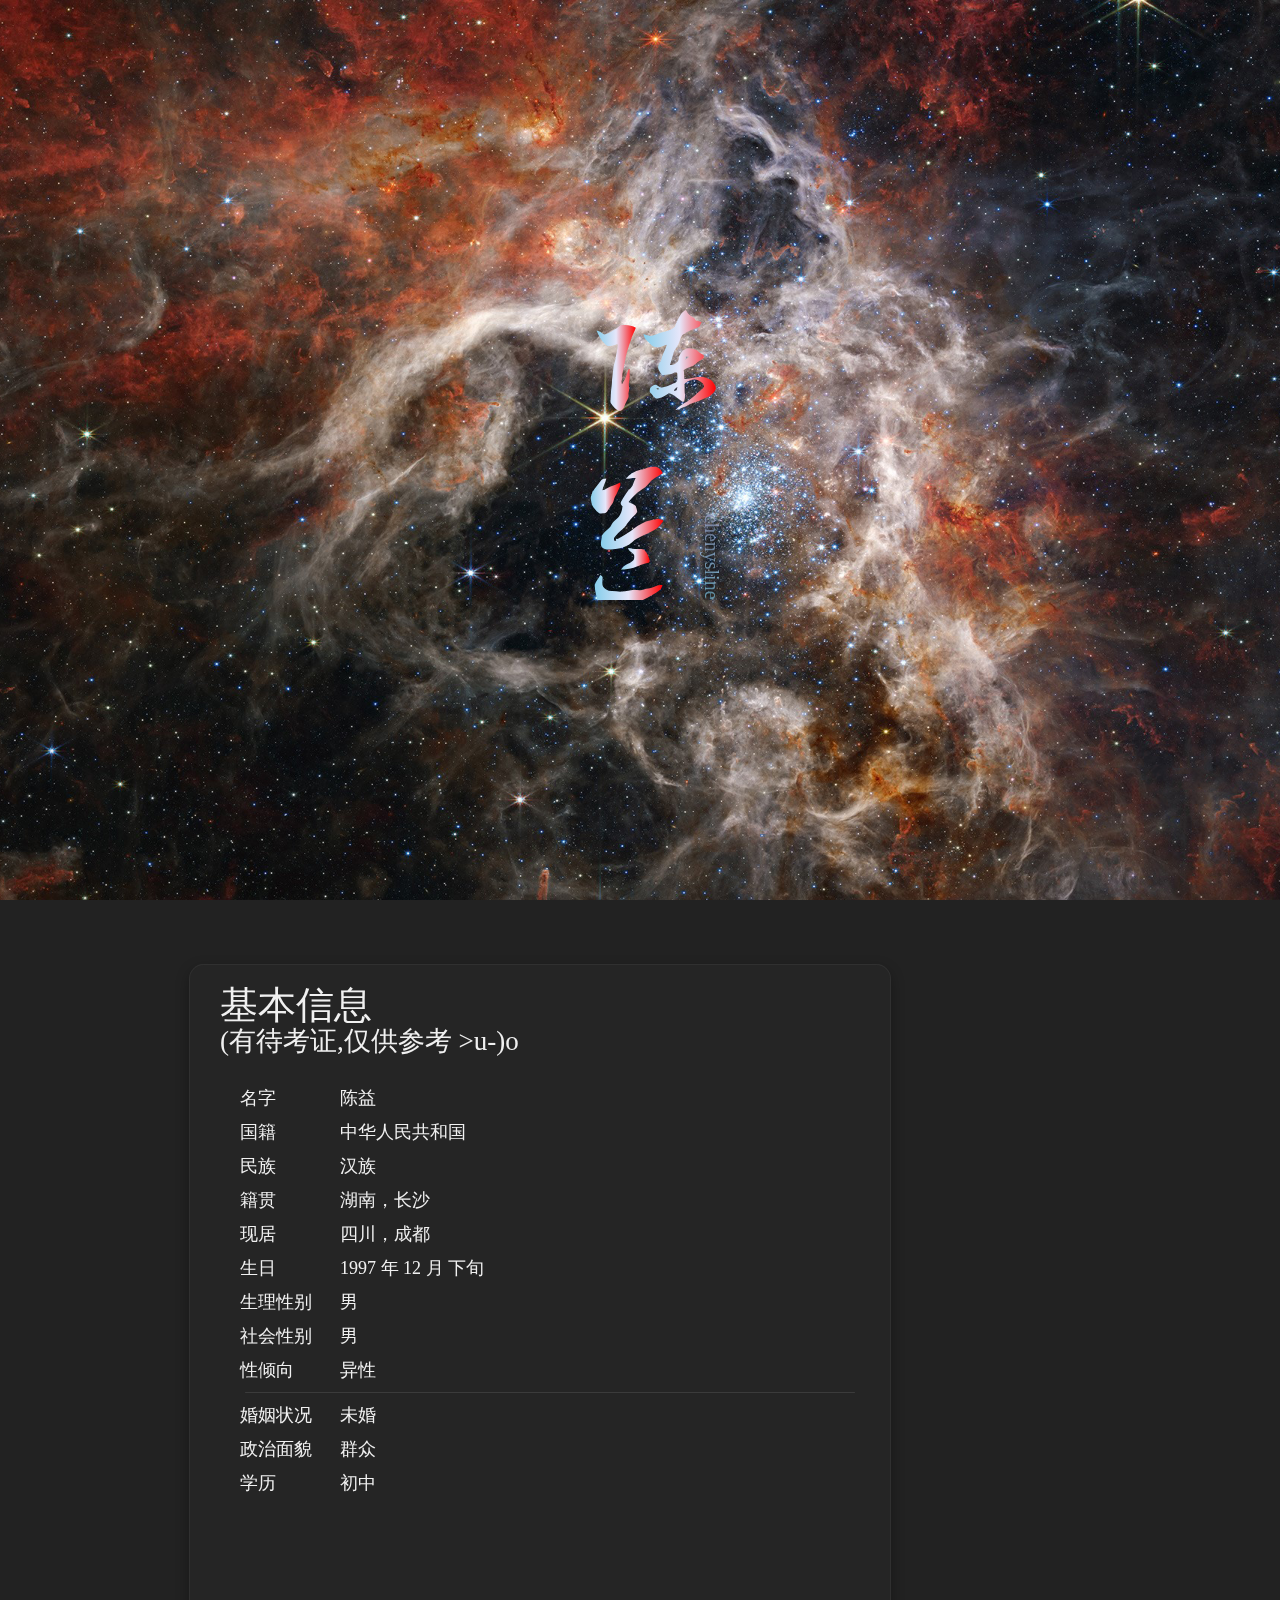
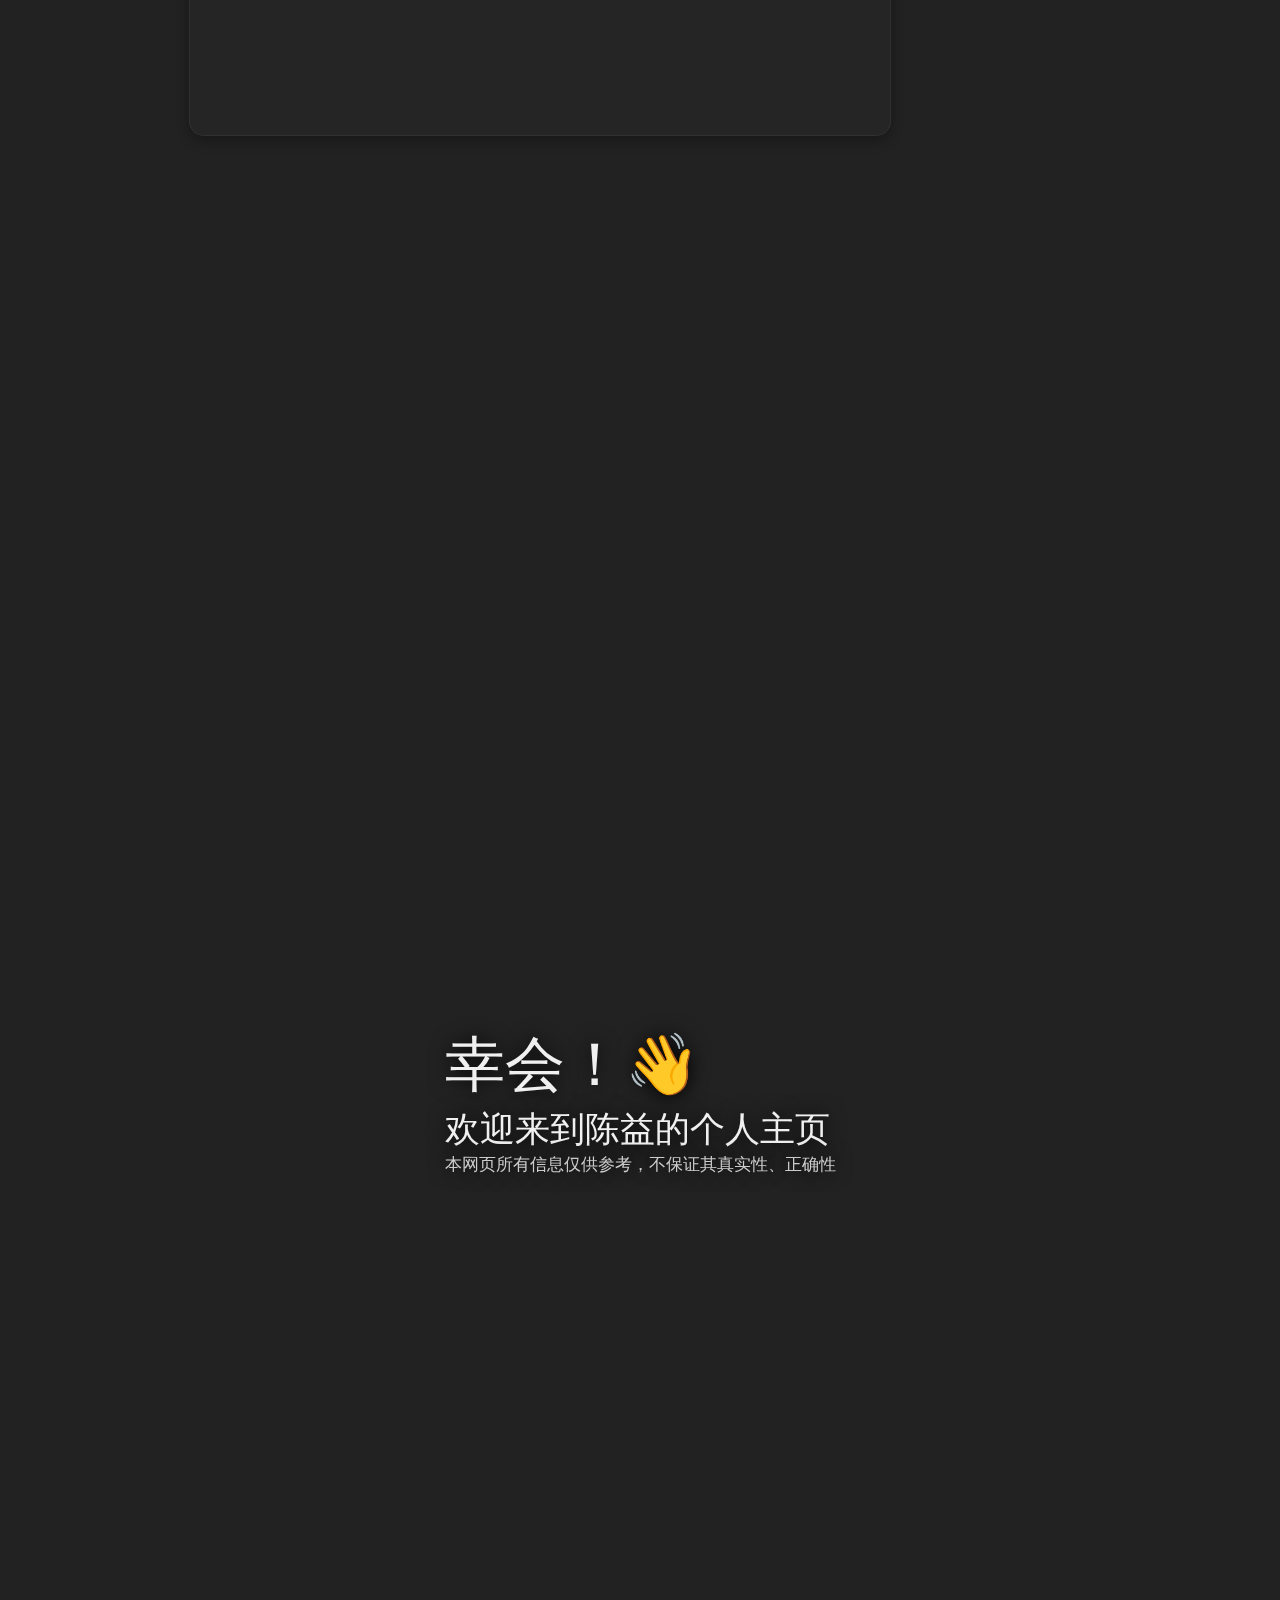
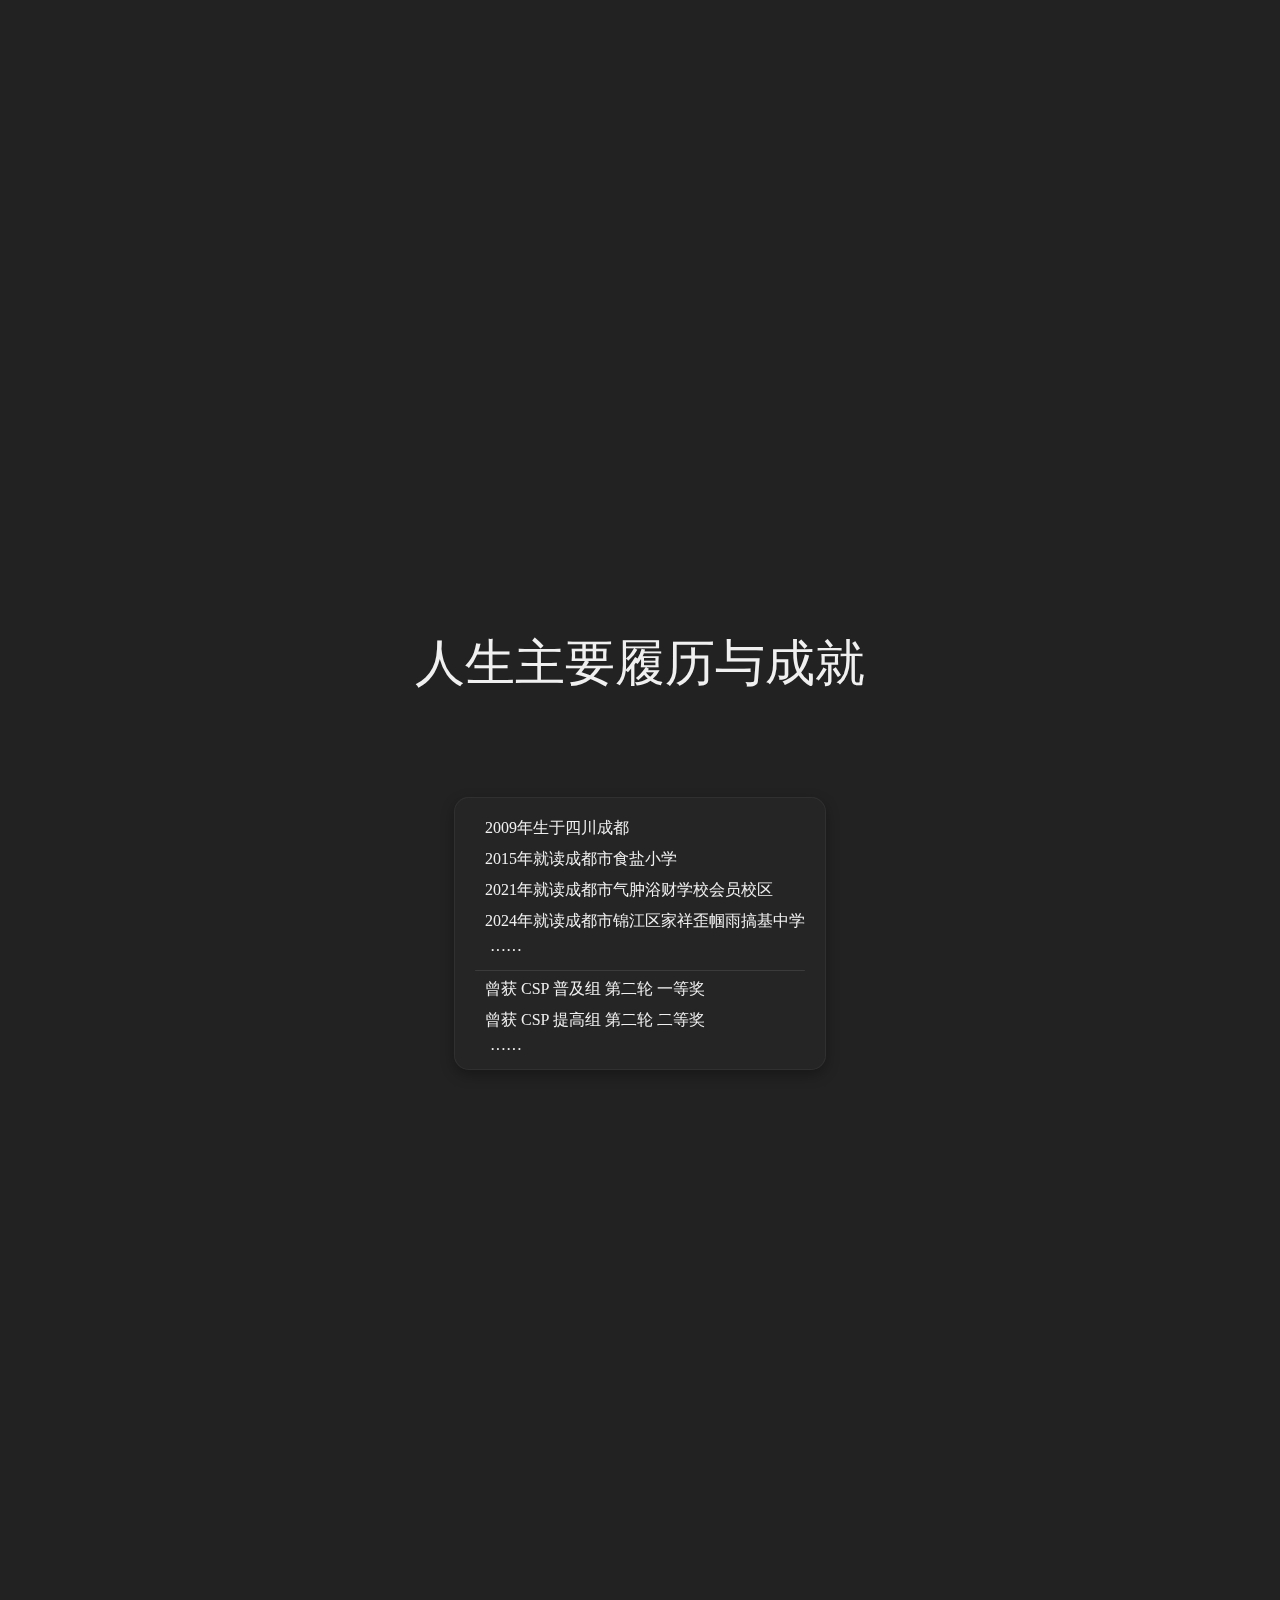
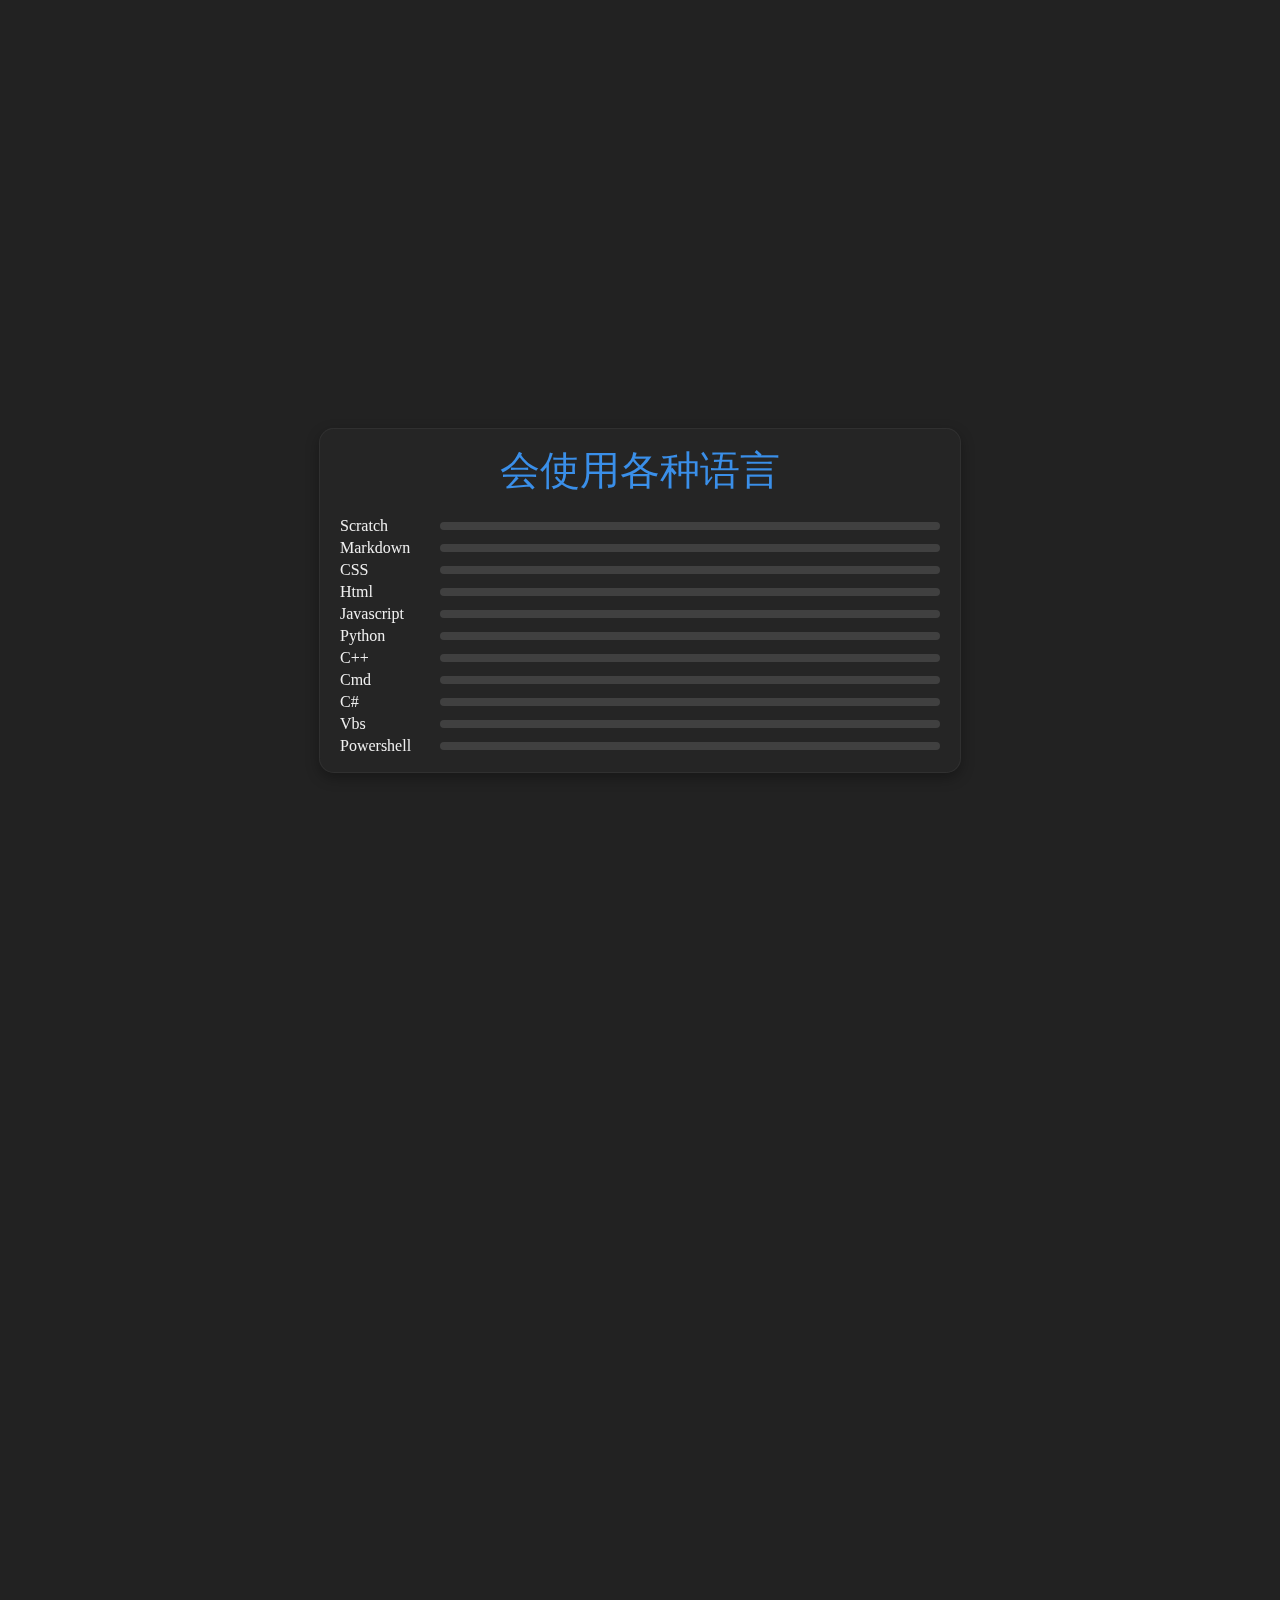
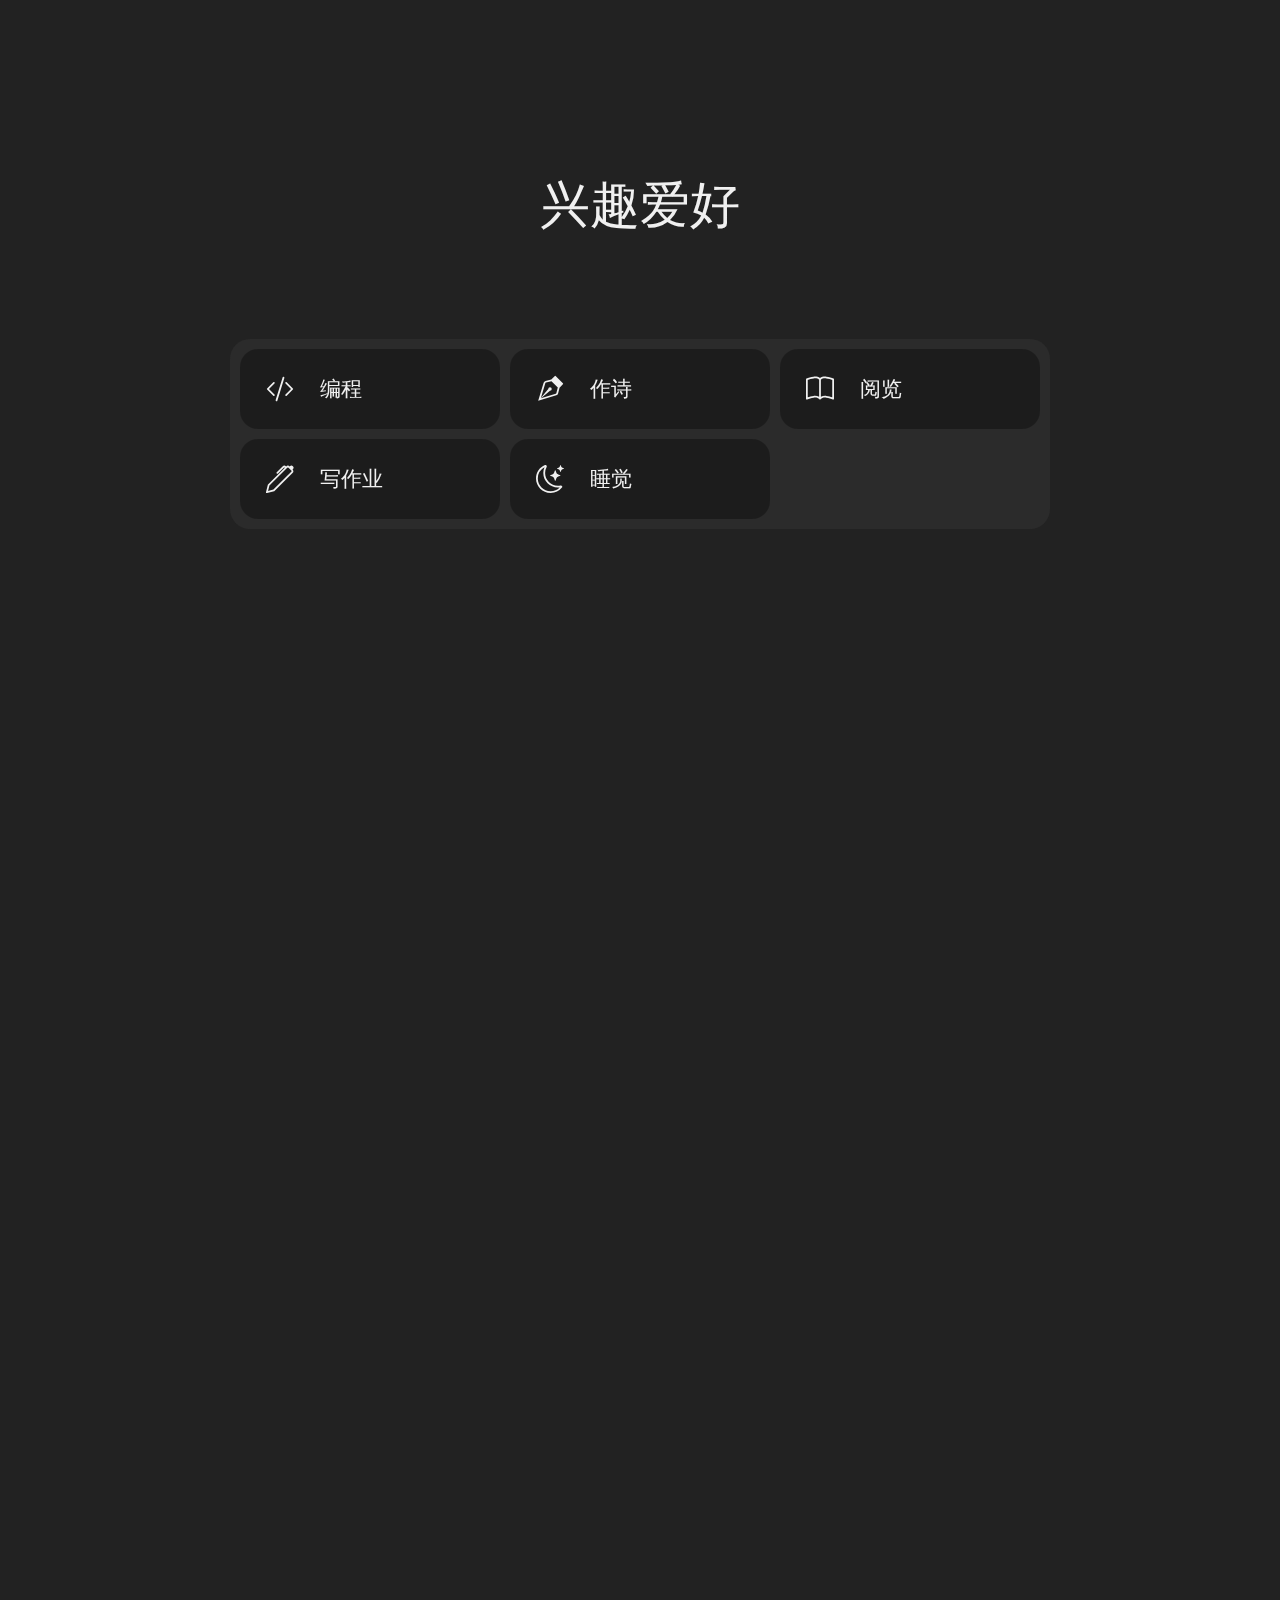
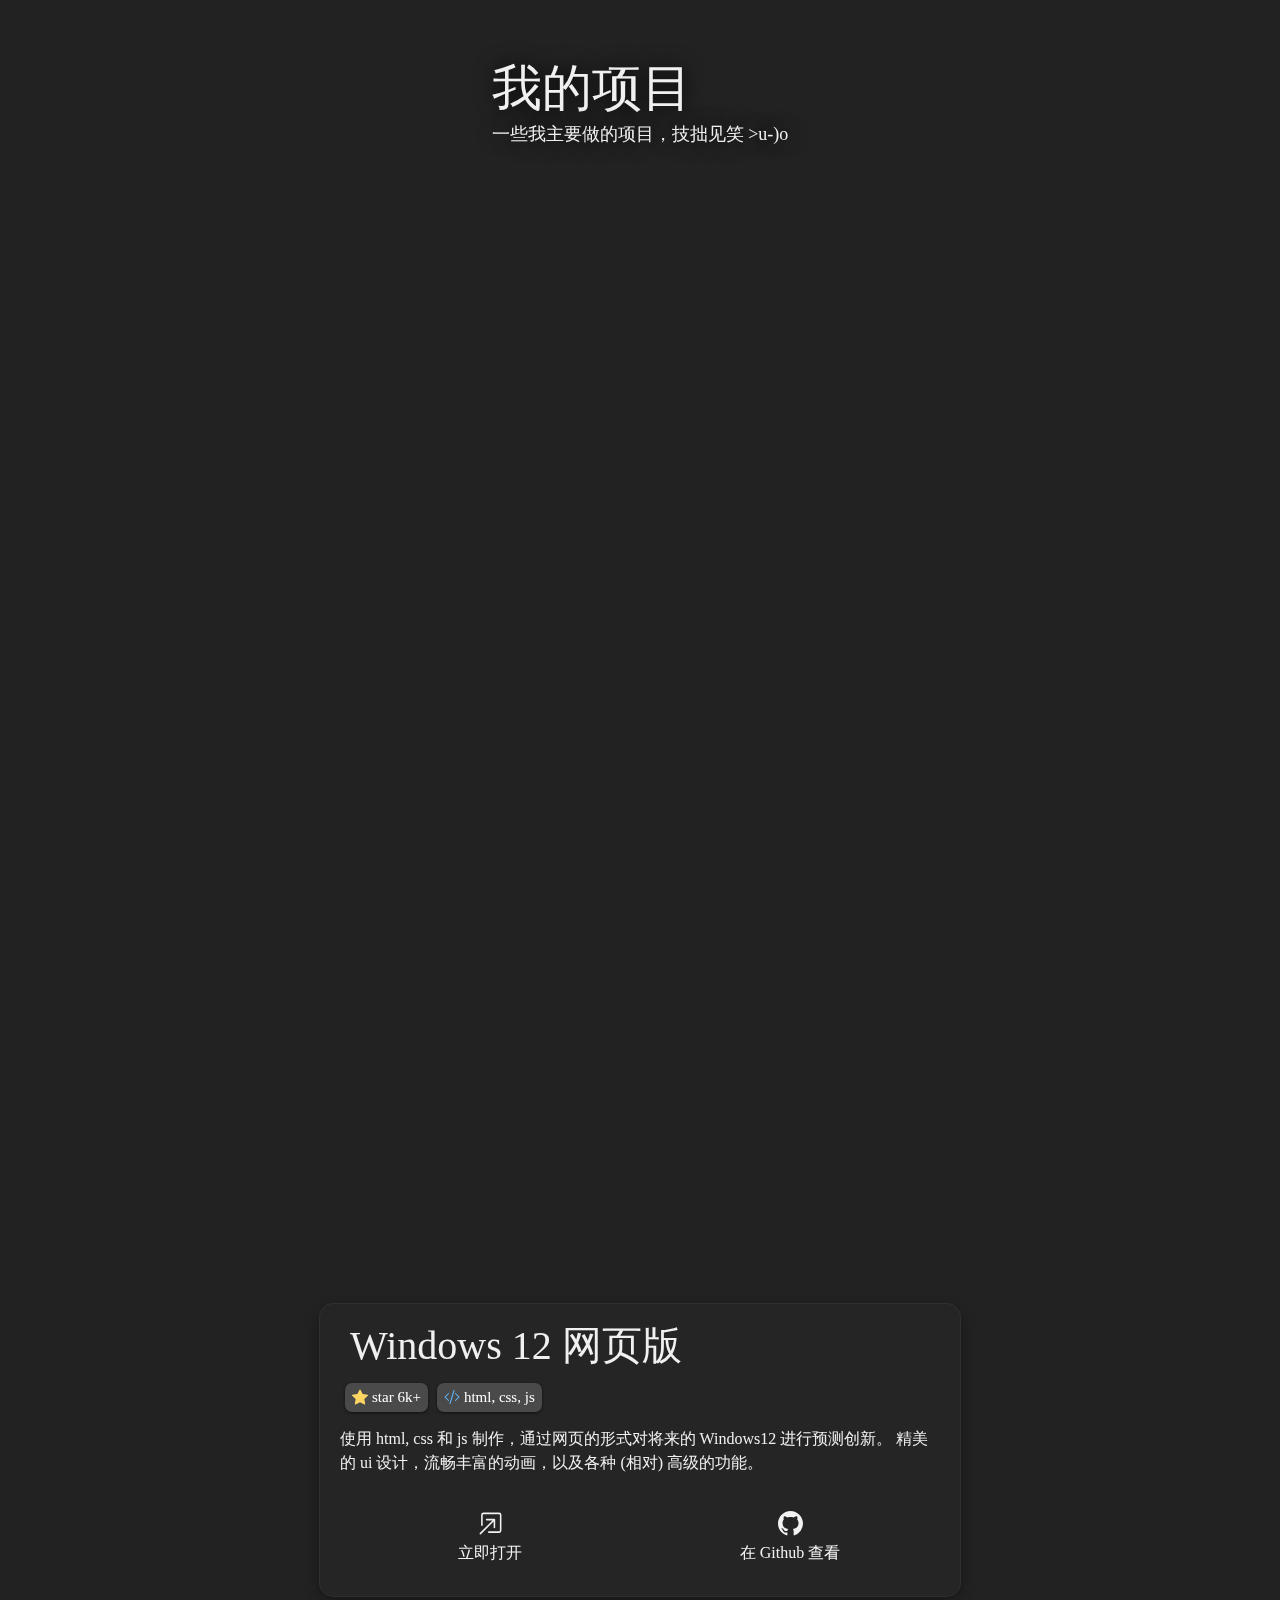
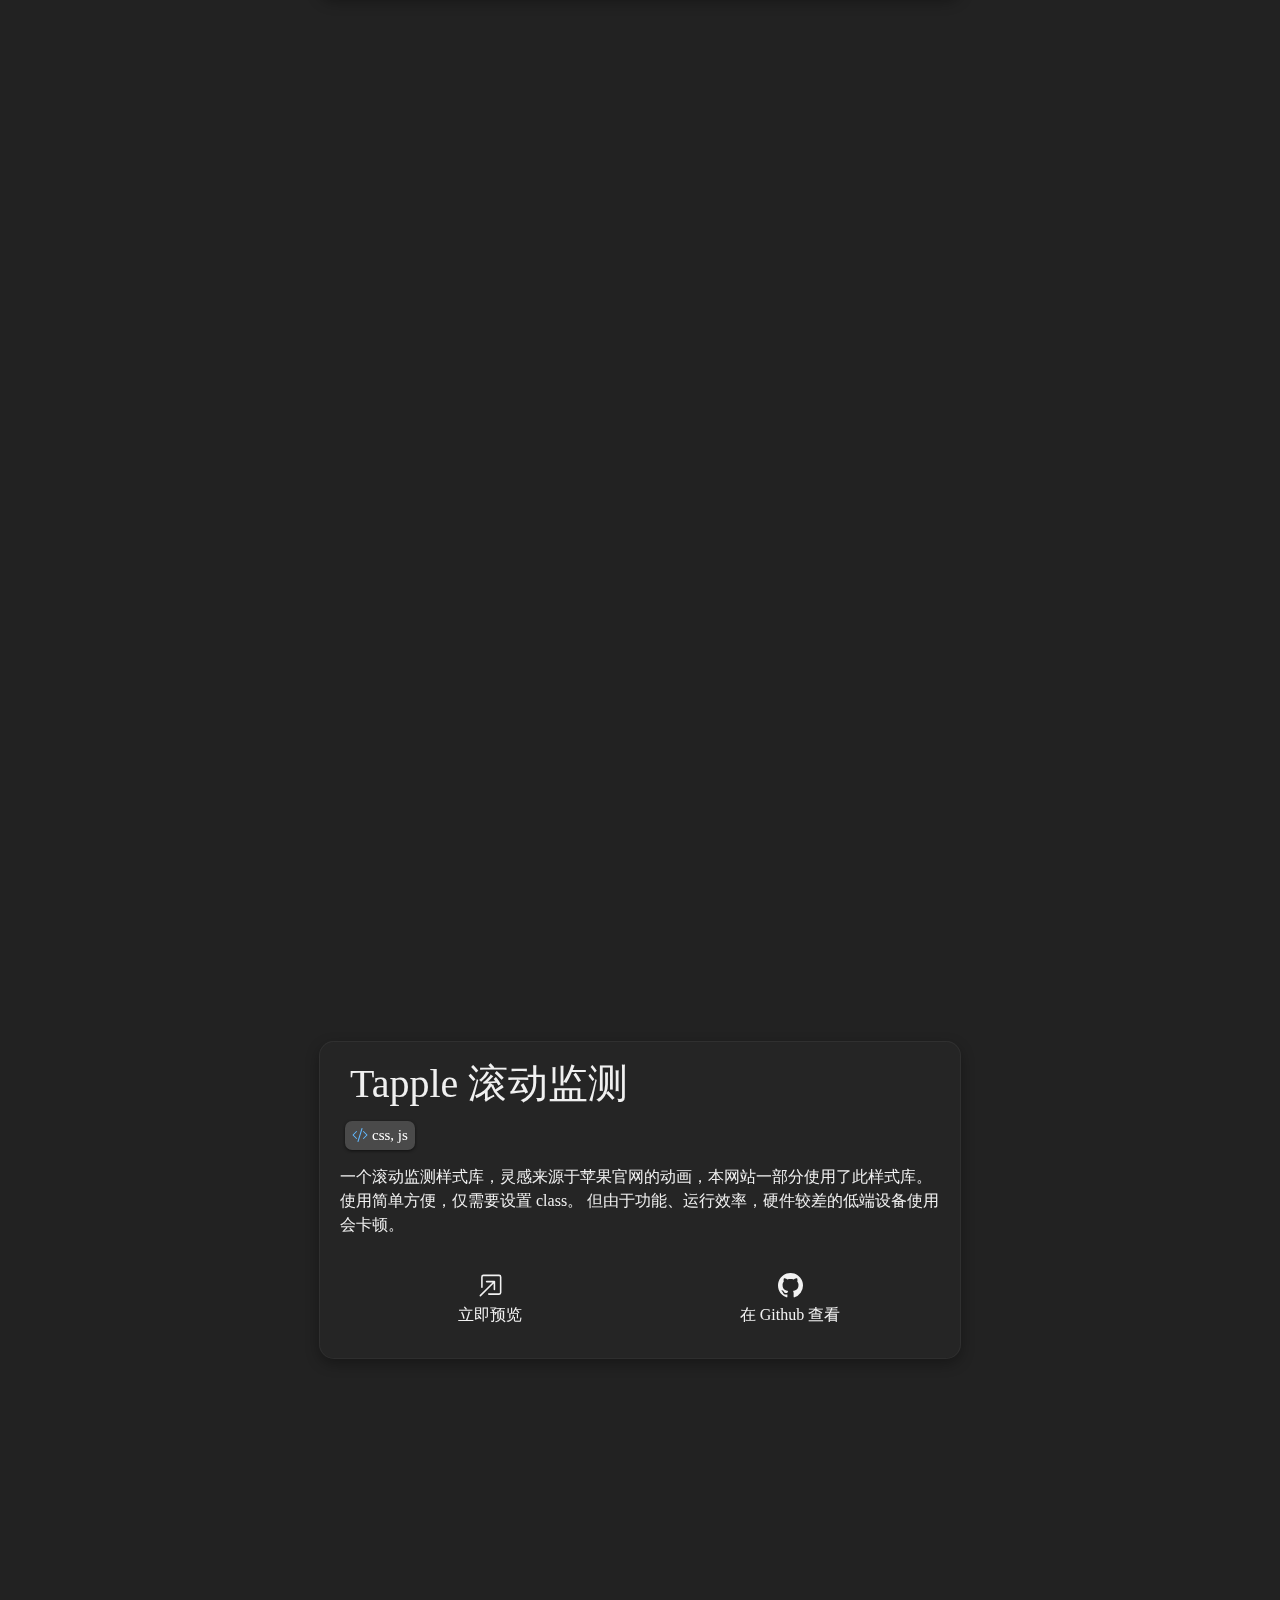
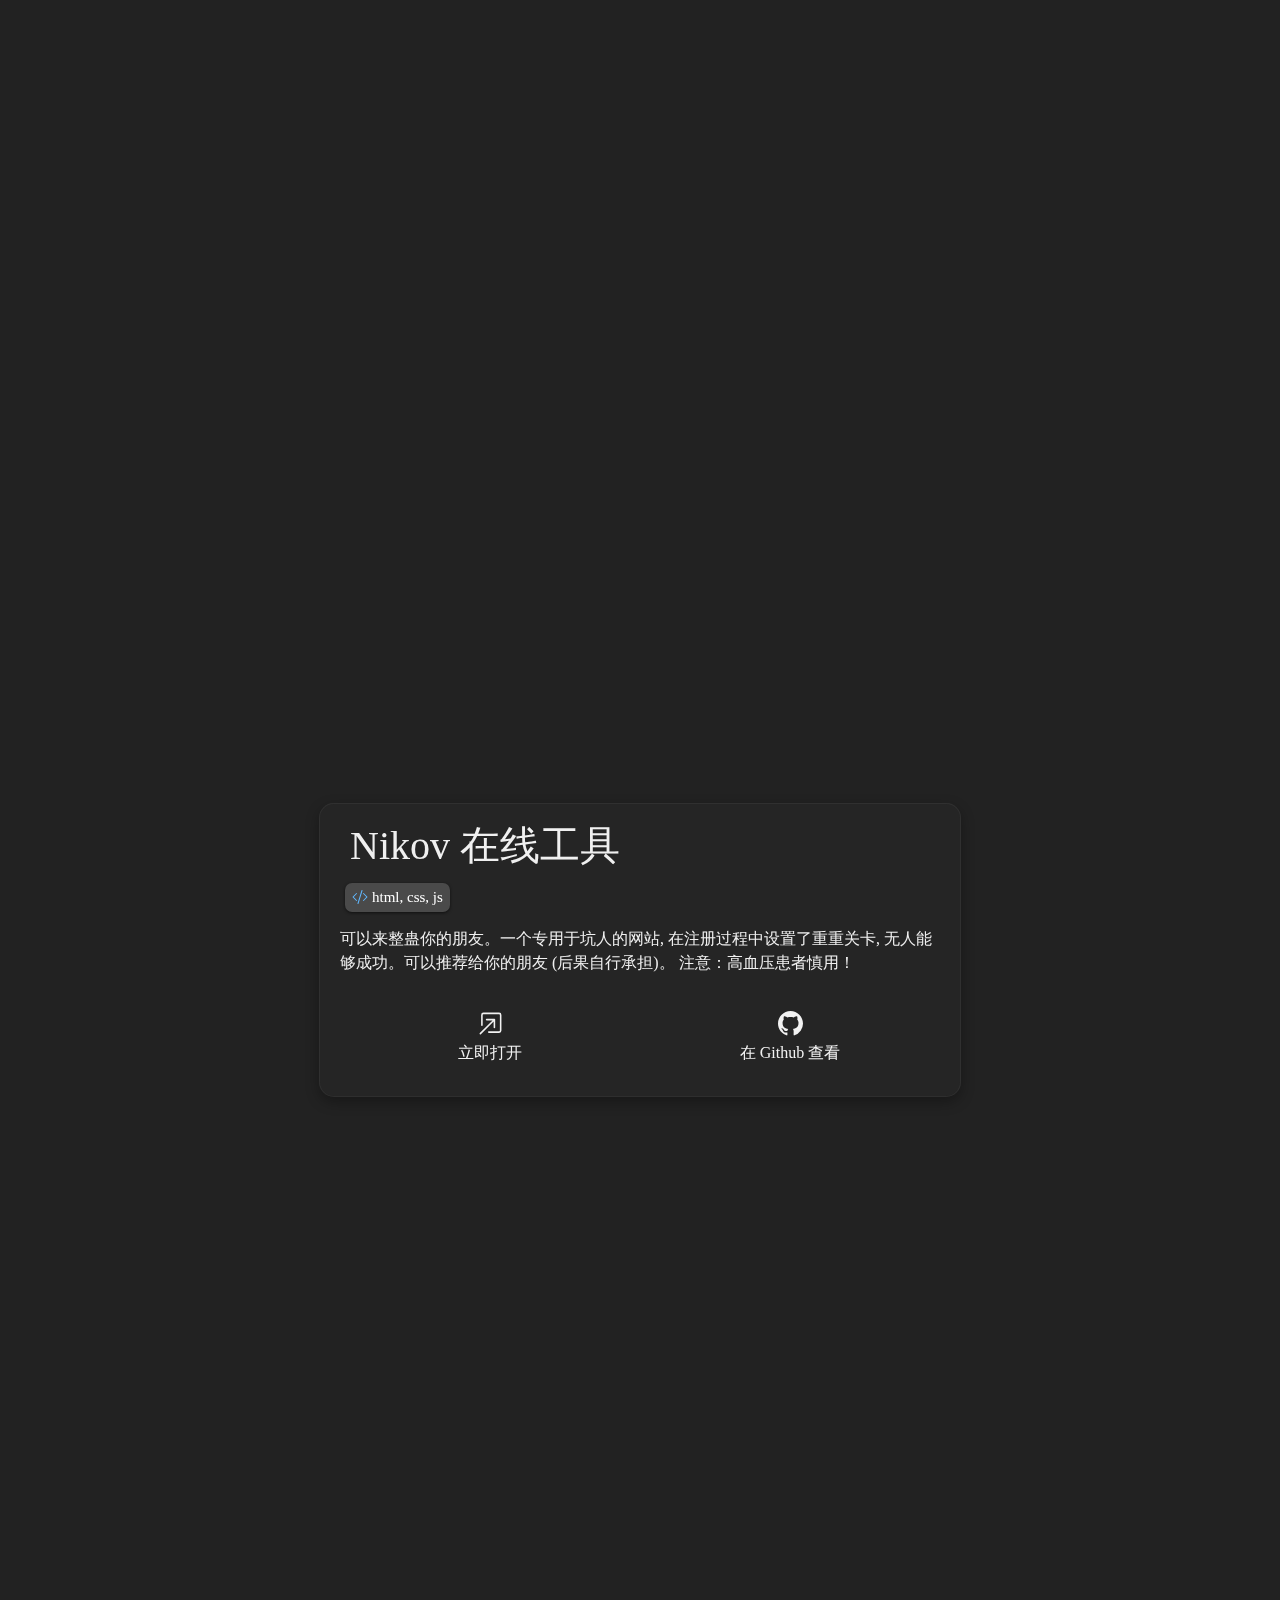
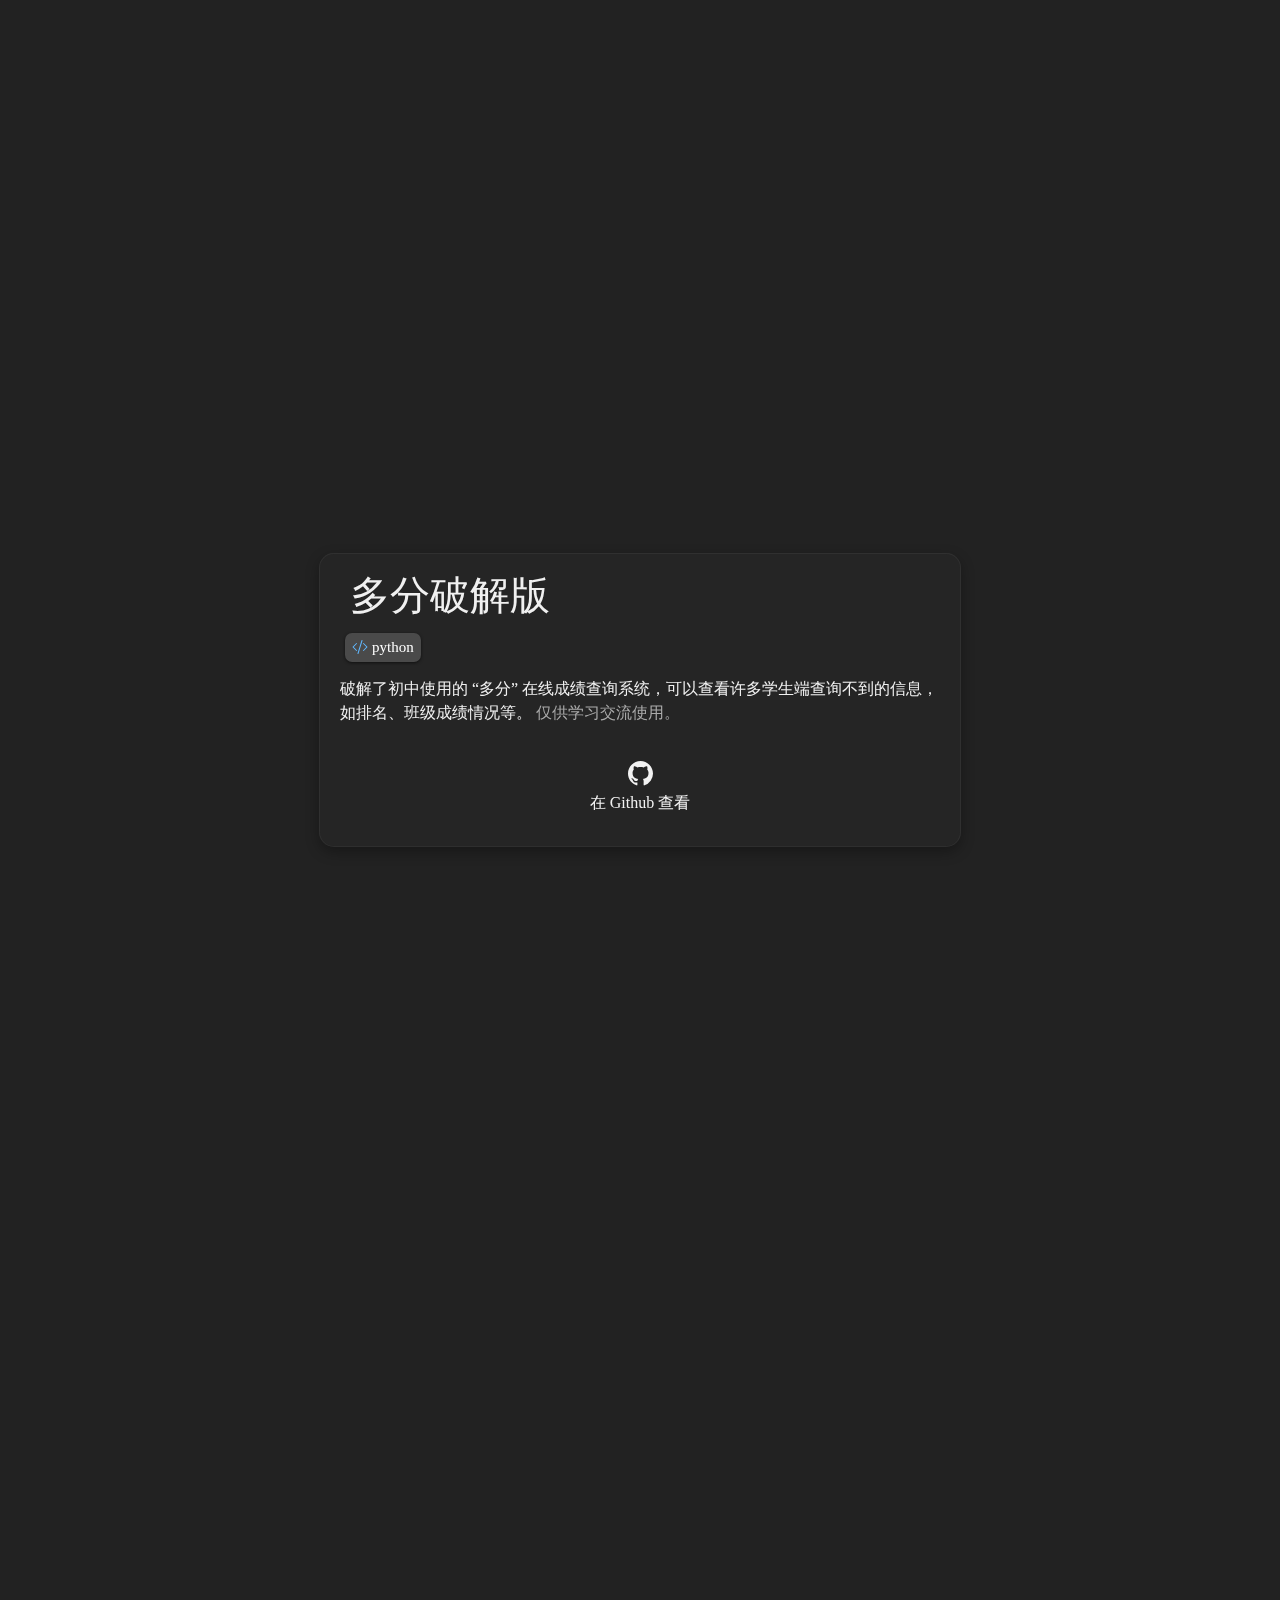
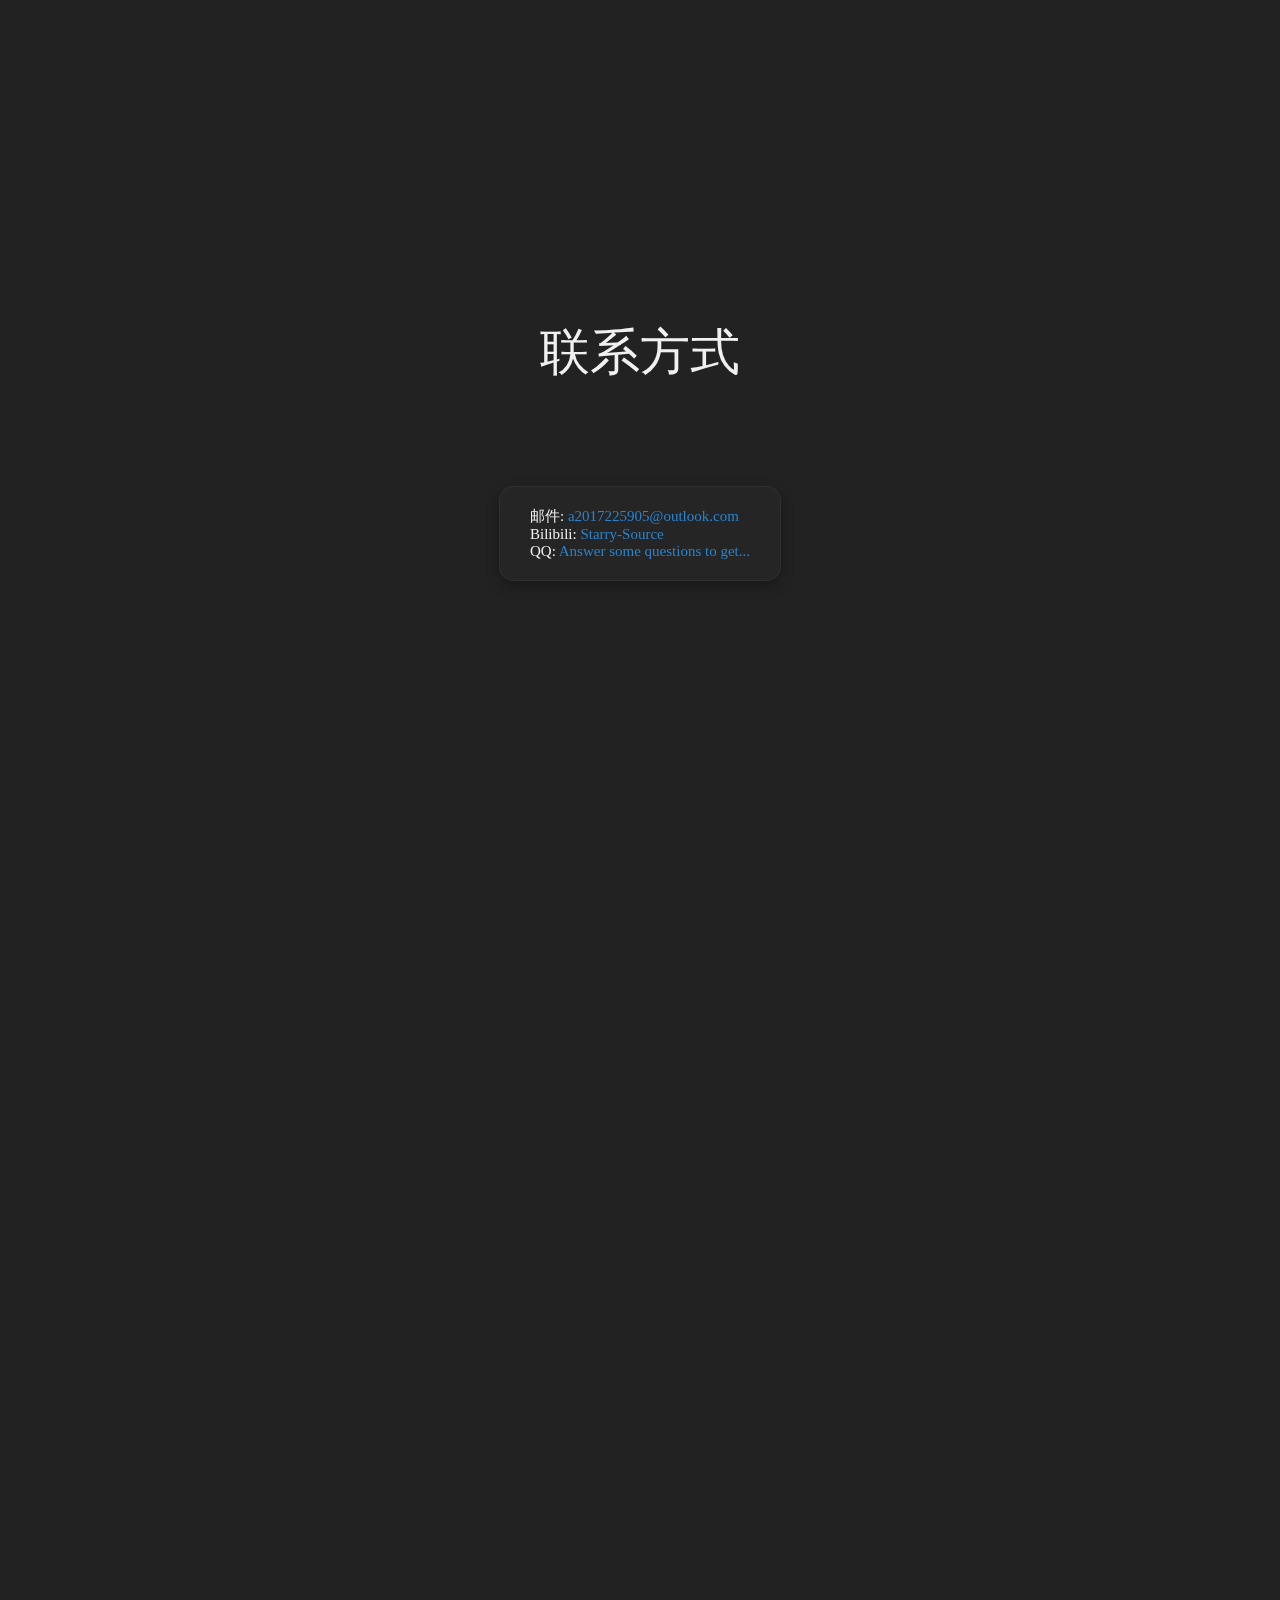
<file: content-zh-hans.html>
<!DOCTYPE html>
<html lang="en">

<head>
    <meta charset="UTF-8">
    <meta name="viewport" content="width=device-width, initial-scale=1.0">
    <title>陈益 | Starry Source</title>
    <link rel="stylesheet" href="css/main.css">
    <base target="_blank">
</head>

<body>
    <script src="js/jq.min.js"></script>

    <div id="ldb">
        <div class="lay 0 show0 show" style="margin: 0;">
            <p style="font-size: 40px;">嗨，别来无恙啊</p>
            <p style="font-size: 20px;">欢迎来到陈益的主页 >u-)o</p>
        </div>
        <div class="lay 1" style="margin: 0;">
            <p style="font-size: 40px;text-align: left;">纤云弄巧，银汉迢迢暗度。</p>
            <p style="font-size: 30px;">金风玉露一相逢，便胜却人间无数。</p>
            <p style="text-align: right;margin-top: 5px;">———《鹊桥仙·纤云弄巧》秦观</p>
        </div>
        <div class="lay 2" style="margin: 0;">
            <p style="font-size: 40px;">天接云涛连晓雾，</p>
            <p style="font-size: 30px;text-align: left;">星河欲转千帆舞。</p>
            <p style="text-align: right;margin-top: 5px;">———《渔家傲·天接云涛连晓雾》李清照</p>
        </div>
        <div class="lay 3" style="margin: 0;">
            <p style="font-size: 35px;">向晚暮风拂袖顾，婵娟星海耀千古。</p>
            <p style="font-size: 30px;text-align: cenetr;">亭台既去诗不复，星源处，</p>
            <p style="font-size: 40px;text-align: right;">银汉皎皎月明孤。</p>
            <p style="text-align: right;margin-top: 5px;">———《渔家傲·星源》</p>
        </div>
        <div class="lay 4" style="margin: 0;">
            <p style="font-size: 30px;">沧桑再顾，沧海一粟，</p>
            <p style="font-size: 33px;text-align: right;">竹笛悠悠兮波起伏。</p>
            <p style="text-align: right;margin-top: 5px;">———《梦幻·星源》</p>
        </div>
        <div class="lay 5" style="margin: 0;">
            <p style="font-size: 33px;">颤颤百载风云无数，枭者英雄义者负。</p>
            <p style="font-size: 28px;text-align: right;">青砖黛瓦红墙不复，别去亭台楼阁，送走诗歌词赋。</p>
            <p style="text-align: right;margin-top: 5px;">———《梦幻·星源》</p>
        </div>
        <div class="lay 6" style="margin: 0;">
            <p style="font-size: 35px;">日轮月转一仰俯，河山越尽沧桑书。</p>
            <p style="font-size: 30px;text-align: cenetr;">千里东风青云负，乾坤舞，</p>
            <p style="font-size: 40px;text-align: right;">扶摇浩浩寰宇舒。</p>
            <p style="text-align: right;margin-top: 5px;">———《渔家傲·星源》</p>
        </div>
        <div class="lay 7" style="margin: 0;">
            <p style="font-size: 40px;">九万里风鹏正举，</p>
            <p style="font-size: 30px;text-align: left;">风休住，蓬舟吹取三山去。</p>
            <p style="text-align: right;margin-top: 5px;">———《渔家傲·天接云涛连晓雾》李清照</p>
        </div>
        <div class="lay l" style="margin: 0; justify-content: unset; height: calc(100% - 70px)">
            <p style="font-size: 40px;text-align: left;margin: 0 0 10px 10px;">梦幻·星源</p>
            <p style="font-size: 17px;
            white-space-collapse:preserve;
            word-break:keep-all;">徜徉于天地造化者神州大地，顾环己，山岳峥嵘，峰峦屹立。
徘徊在古今流转间金波秋意，思泛起，时节逸远，年随风去。

暮风兮向晚者忽吹拂，袍袖兮因风者飏簌簌。迎面扑，转头顾。
旷野兮接天者无边处，婵娟兮星海者耀千古。天地苍，随月溯。

漫漫千年波澜一路，盛时广厦败时土。
风月花雪北风吹处，文里权兴政覆，诗里斜阳草树。
颤颤百载风云无数，枭者英雄义者负。
青砖黛瓦红墙不复，别去亭台楼阁，送走诗歌词赋。

沧桑再顾，沧海一粟，竹笛悠悠兮波起伏。
星源起处，星辰一如，银汉皎皎兮月明孤。

嗟夫叹往事，看江水起山巅、纵平原、拂过峰峦、遍走人间。
噫唏望天边，观东风生浩海、过江面、吹散浮云、巨浪滔天。

日轮月转一俯仰间，天改地换两百余年。
贼起寇入千年神州，山赤海血万里红遍。

观存亡者河山，哀怜不露；看兴衰者黄土，沧桑尽书。
阅河山者何人？泊船江月，寄心林泉邃处。
叹过往者怀古，鉴于喜怒；望后来者志笃，行之阔步。
阅江山者何人？拄杖山路，纵情江海鸿鹄。

涉河溪，济江海，可届天涯鲜迹处。
越群巅，行漫路，能达无央沧溟渚。

山巅顾，千里扶摇极天而赴，虎咆龙吟殷壑谷。
东风携鹏啼鸾音，浩浩青云负，盈于寰宇乾坤舞。
星源处，一缕清风起窗以入，青冥红霞布棂户。
暮色传蝉歌虫鸣，悠悠明月浮，畅于天地神心舒。</p>
            <p style="text-align: right;"></p>
        </div>
    </div>
    <a class="a" id="stt" onclick="
        $('#ldb').hide();
        document.body.style.overflow='auto';
        $(this).remove();"><span style="font-size: 15px;">已加载完成</span><span style="font-size: 30px;">开始</span></a>
    <script>
let dl=[-1,10,8,13,9,14,13,18];let nt=4550;
        setTimeout(() => {
            $('#ldb>.lay.0').removeClass('show');
            setTimeout(() => {
                $('#ldb>.lay.0').removeClass('show0');
            }, 500);
        }, nt-530);
for (let i = 1; i < 8; i++) {
    nt+=dl[i]*1000;
    setTimeout(() => {
        $('#ldb>.lay.'+i).addClass('show0');
        setTimeout(() => {
        $('#ldb>.lay.'+i).addClass('show');
            
        }, 20);
        setTimeout(() => {
            $('#ldb>.lay.'+i).removeClass('show');
            setTimeout(() => {
                $('#ldb>.lay.'+i).removeClass('show0');
            }, 500);
        }, dl[i]*1000-1000);
    }, nt-dl[i]*1000);
}
    setTimeout(() => {
        $('#ldb>.lay.l').addClass('show0');
        setTimeout(() => {
        $('#ldb>.lay.l').addClass('show');
            
        }, 20);
    }, nt);

document.body.onload=()=>{
    $('#stt').addClass('show')
};
$('#stt').click()

    </script>
    <!--定义了一个 SVG 视图框，尺寸为 174x310 单位-->
    <div id="hd">
        <svg version="1.1" xmlns="http://www.w3.org/2000/svg" width="180" height="340" viewBox="0 0 180 340">
            <defs>
                <!-- 定义一个线性渐变，从红色（#FF0000）到紫色（#800080） -->
                 <!-- 定义一个线性渐变，从天蓝色（#87CEEB）到浅紫色（#E6E6FA）再到红色（#FF0000） -->
                <linearGradient id="blueToPurpleToRed" x1="0%" y1="0%" x2="100%" y2="0%">
                    <stop offset="0%" stop-color="#87CEEB" /> <!-- 天蓝色 -->
                    <stop offset="50%" stop-color="#E6E6FA" /> <!-- 浅紫色 -->
                    <stop offset="100%" stop-color="#FF0000" /> <!-- 红色 -->
                </linearGradient>
                 <!-- 定义一个径向渐变，从天蓝色（#87CEEB）到浅紫色（#E6E6FA）再到红色（#FF0000） -->
                <radialGradient id="blueToPurpleToRedRadial" cx="50%" cy="50%" r="50%" fx="50%" fy="50%">
                    <stop offset="0%" stop-color="#87CEEB" /> <!-- 天蓝色 -->
                    <stop offset="50%" stop-color="#E6E6FA" /> <!-- 浅紫色 -->
                    <stop offset="100%" stop-color="#FF0000" /> <!-- 红色 -->
                </radialGradient>
                <!-- 添加之前的滤镜 -->
                <filter id="fx0" x="-10%" y="-10%" width="120%" height="120%" filterUnits="userSpaceOnUse" primitiveUnits="userSpaceOnUse">
                    <feComponentTransfer color-interpolation-filters="sRGB">
                        <feFuncR type="discrete" tableValues="0 0"/>
                        <feFuncG type="discrete" tableValues="0 0"/>
                        <feFuncB type="discrete" tableValues="0 0"/>
                        <feFuncA type="linear" slope="0.811765" intercept="0"/>
                    </feComponentTransfer>
                    <feGaussianBlur stdDeviation="5.37669 5.33333"/>
                </filter>
                <filter id="fx1" x="-10%" y="-10%" width="120%" height="120%" filterUnits="userSpaceOnUse" primitiveUnits="userSpaceOnUse">
                    <feComponentTransfer color-interpolation-filters="sRGB">
                        <feFuncR type="discrete" tableValues="0 0"/>
                        <feFuncG type="discrete" tableValues="0 0"/>
                        <feFuncB type="discrete" tableValues="0 0"/>
                        <feFuncA type="linear" slope="0.811765" intercept="0"/>
                    </feComponentTransfer>
                    <feGaussianBlur stdDeviation="5.33333 5.33333"/>
                </filter>
                <filter id="fx2" x="-10%" y="-10%" width="120%" height="120%" filterUnits="userSpaceOnUse" primitiveUnits="userSpaceOnUse">
                    <feComponentTransfer color-interpolation-filters="sRGB">
                        <feFuncR type="discrete" tableValues="0 0"/>
                        <feFuncG type="discrete" tableValues="0 0"/>
                        <feFuncB type="discrete" tableValues="0 0"/>
                        <feFuncA type="linear" slope="0.811765" intercept="0"/>
                    </feComponentTransfer>
                    <feGaussianBlur stdDeviation="5.39608 5.39759"/>
                </filter>
                <filter id="fx3" x="-10%" y="-10%" width="120%" height="120%" filterUnits="userSpaceOnUse" primitiveUnits="userSpaceOnUse">
                    <feComponentTransfer color-interpolation-filters="sRGB">
                        <feFuncR type="discrete" tableValues="0 0"/>
                        <feFuncG type="discrete" tableValues="0 0"/>
                        <feFuncB type="discrete" tableValues="0 0"/>
                        <feFuncA type="linear" slope="0.811765" intercept="0"/>
                    </feComponentTransfer>
                    <feGaussianBlur stdDeviation="5.33333 5.37405"/>
                </filter>
            </defs>
            <g transform="translate(0,0) scale(0.303,0.303)">
                <g>
                    <!-- 绘制一个透明的矩形，用于占位或作为背景 -->
                    <rect fill="none" width="528" height="1056" x="-0" y="-0" />
                </g>
                <g transform="translate(0,0)">
                    <g transform="translate(120,0)">
                        <g transform="translate(0,0) scale(1,1)">
        
                            <path fill="url(#blueToPurpleToRed)" d=" M 331.19 138.38 C 339.11 124.09 345.06 105.55 361.34 98.67 C 365.75 105.65 370.13 113.11 377.07 117.89 C 380.67 120.81 385.01 122.60 388.74 125.33 C 391.17 127.89 392.81 131.10 394.68 134.09 C 401.29 133.95 407.49 136.21 413.40 138.92 C 410.95 144.18 408.67 149.58 405.44 154.41 C 387.80 162.05 368.75 167.45 353.24 179.29 C 343.99 185.21 343.61 197.13 338.94 206.10 C 335.30 217.40 326.48 226.04 322.27 237.07 C 318.59 251.77 313.35 265.96 308.81 280.39 C 319.14 281.95 328.32 276.22 335.17 269.21 C 338.35 262.28 337.02 253.83 341.15 247.21 C 346.05 238.19 352.62 228.56 363.43 226.56 C 371.79 224.04 380.32 226.24 388.53 228.14 C 398.20 228.83 403.40 238.17 411.33 242.41 C 414.55 244.71 419.51 246.01 420.63 250.37 C 420.99 253.82 420.54 258.19 417.35 260.30 C 409.67 265.65 401.34 270.09 394.38 276.42 C 382.76 286.46 367.00 288.83 354.19 296.70 C 356.17 306.41 355.91 316.40 356.11 326.27 C 376.16 327.47 395.02 318.64 414.97 319.13 C 424.43 320.25 432.99 324.75 441.57 328.58 C 449.75 333.73 454.96 342.51 459.00 351.07 C 462.53 358.07 458.10 366.14 453.25 371.24 C 445.59 379.06 437.08 388.09 425.55 389.28 C 415.76 393.22 406.78 399.10 396.58 402.06 C 390.13 403.86 383.82 406.10 377.60 408.55 C 372.25 410.48 368.05 414.66 362.62 416.41 C 356.41 418.37 350.05 420.11 344.51 423.67 C 339.19 427.05 332.85 428.14 326.75 429.25 C 338.78 418.44 351.46 407.94 366.20 401.06 C 378.06 393.24 388.00 382.96 398.80 373.81 C 406.21 366.92 414.64 360.96 421.12 353.14 C 423.45 348.14 418.21 343.12 415.20 339.82 C 408.78 334.78 401.77 329.41 393.35 328.51 C 382.10 326.93 371.12 331.89 362.03 338.05 C 359.72 339.59 356.38 341.75 356.92 345.05 C 357.92 356.40 356.40 367.84 358.58 379.09 C 358.89 385.62 357.99 392.28 356.45 398.62 C 355.31 401.21 351.53 403.03 349.23 400.76 C 342.02 394.85 333.59 390.63 326.75 384.25 C 320.85 378.67 312.89 376.19 305.37 373.65 C 295.20 380.77 284.48 387.97 272.01 390.17 C 268.61 390.77 264.80 392.35 261.56 390.38 C 254.82 386.54 251.29 379.37 246.00 373.99 C 243.74 371.55 240.93 368.88 242.06 365.00 C 241.23 357.52 246.67 351.12 252.97 347.97 C 256.40 346.17 260.92 344.01 264.60 346.40 C 270.47 349.42 275.40 355.99 282.84 354.64 C 293.99 352.16 304.86 348.37 315.30 343.71 C 320.04 341.37 326.01 340.86 329.80 336.86 C 335.68 328.41 332.98 317.80 333.02 308.21 C 332.16 304.71 326.51 305.46 324.10 305.30 C 319.07 306.71 314.77 310.03 309.69 311.36 C 301.64 313.39 293.28 313.94 285.02 313.90 C 282.89 313.84 281.87 311.67 280.66 310.25 C 275.10 302.37 267.73 294.03 270.44 283.44 C 270.68 276.18 277.87 272.30 279.79 265.72 C 281.47 261.79 281.74 257.52 282.63 253.40 C 287.00 239.71 295.05 227.37 298.45 213.33 C 289.65 214.29 282.80 221.09 273.97 221.86 C 265.38 222.51 256.14 221.21 249.15 215.80 C 241.86 210.18 235.62 203.34 229.21 196.77 C 224.73 192.00 223.39 185.37 221.08 179.45 C 229.18 180.43 236.65 184.48 244.87 184.63 C 258.66 183.23 270.23 174.50 283.89 172.60 C 297.31 170.06 310.13 164.83 321.66 157.56 C 328.50 153.41 326.79 144.25 331.19 138.38 M 361.37 253.46 C 358.65 255.32 359.60 259.68 358.30 262.15 C 362.50 260.08 366.64 257.86 370.81 255.72 C 370.88 254.34 370.95 252.96 371.01 251.59 C 367.78 252.15 364.44 252.26 361.37 253.46 M 322.25 366.45 C 325.05 365.54 328.00 364.96 330.67 363.68 C 332.21 360.27 332.71 356.49 333.35 352.82 C 328.83 356.63 322.26 359.54 322.25 366.45 M 263.57 357.23 C 265.59 358.96 267.66 360.63 269.76 362.25 C 270.53 360.64 271.30 359.05 272.05 357.44 C 269.22 357.32 266.39 357.25 263.57 357.23 Z" />
                            <path fill="url(#blueToPurpleToRed)" d=" M 153.65 148.54 C 168.24 147.15 183.96 149.57 196.25 157.94 C 191.26 172.08 183.21 185.03 179.51 199.61 C 171.26 223.04 162.84 246.72 159.94 271.53 C 157.41 281.98 155.79 292.62 153.25 303.07 C 150.36 312.22 153.77 322.02 149.79 331.03 C 148.18 335.32 149.33 339.78 150.70 343.94 C 153.97 336.45 159.52 330.10 162.09 322.28 C 164.80 312.65 169.37 303.70 172.46 294.20 C 173.59 294.10 174.73 294.01 175.87 293.92 C 175.42 303.28 175.31 312.66 175.75 322.03 C 175.83 332.01 170.60 342.01 173.79 351.91 C 175.48 358.33 173.86 364.92 172.31 371.19 C 171.05 376.54 173.78 382.21 171.51 387.38 C 168.37 395.09 163.99 402.23 161.07 410.04 C 158.16 417.02 156.31 425.17 149.69 429.71 C 146.20 431.22 141.99 432.48 138.40 430.61 C 128.11 425.91 120.75 416.73 114.54 407.59 C 111.39 403.20 112.56 397.48 113.06 392.54 C 114.14 385.38 112.96 378.13 113.97 370.96 C 115.38 356.76 117.91 342.64 117.80 328.32 C 118.90 314.45 121.73 300.76 122.56 286.86 C 123.48 279.78 126.49 273.20 128.11 266.28 C 130.96 252.53 132.10 238.46 135.73 224.88 C 136.68 220.52 136.67 215.95 135.56 211.63 C 126.39 214.54 117.15 219.51 107.20 217.80 C 102.73 218.32 99.49 215.10 96.24 212.68 C 82.75 200.16 72.77 184.03 66.57 166.76 C 74.79 168.73 82.28 172.91 88.93 178.04 C 93.36 181.71 98.74 177.61 103.31 176.44 C 117.62 170.77 130.34 161.86 142.23 152.22 C 145.27 149.23 149.65 149.02 153.65 148.54 Z" />
                        </g>
                    </g>
                </g>
                <g transform="translate(0,528)">
                    <g transform="translate(-30,0)">
                        <g transform="translate(0,0) scale(1.2,1.2)">
        
                            <path fill="url(#blueToPurpleToRed)" d=" M 328.38 74.37 C 335.92 73.84 344.30 72.82 351.13 76.86 C 356.99 79.83 359.98 85.95 362.67 91.64 C 352.21 98.14 341.07 103.63 331.63 111.65 C 326.37 116.75 322.00 122.66 316.71 127.71 C 309.96 133.46 302.12 137.72 295.10 143.10 C 285.36 151.26 276.72 160.64 268.67 170.45 C 275.19 174.07 283.11 175.96 288.35 181.51 C 290.01 186.85 292.43 192.46 292.17 198.12 C 288.62 206.57 279.27 210.69 274.28 218.19 C 270.46 224.21 264.94 228.97 261.59 235.29 C 255.56 243.34 246.84 248.73 240.12 256.12 C 236.59 260.25 232.63 264.03 229.37 268.38 C 227.41 270.96 229.09 274.30 229.43 277.15 C 231.07 277.04 232.71 276.94 234.36 276.83 C 234.08 275.17 233.75 273.51 233.44 271.86 C 236.00 271.94 238.78 272.52 241.13 271.14 C 252.94 264.49 264.50 257.36 275.55 249.50 C 288.36 239.97 301.52 230.52 316.37 224.40 C 327.11 220.95 338.16 218.30 349.33 216.63 C 354.77 217.06 359.66 220.05 364.68 222.04 C 359.25 229.36 353.79 236.82 346.92 242.88 C 341.25 246.76 334.95 249.59 328.97 252.96 C 316.66 260.03 302.90 264.19 290.88 271.85 C 283.05 276.43 276.77 283.08 269.48 288.39 C 254.56 297.06 237.31 300.90 220.15 301.00 C 211.38 301.93 200.80 301.51 194.63 294.35 C 189.56 284.58 195.31 273.57 194.78 263.25 C 200.77 253.49 210.56 246.69 218.50 238.56 C 222.17 233.79 223.78 227.56 228.61 223.68 C 234.61 218.28 241.66 213.49 245.11 205.91 C 249.72 198.90 250.57 190.37 252.11 182.30 C 248.66 179.48 245.42 175.03 247.53 170.38 C 254.15 158.97 260.88 147.50 269.10 137.16 C 274.30 133.25 279.18 128.50 280.91 122.00 C 282.42 115.75 285.23 110.00 288.12 104.30 C 279.03 103.95 270.15 106.25 261.11 106.65 C 271.27 94.01 285.70 84.99 301.70 81.91 C 311.05 80.98 319.07 75.46 328.38 74.37 Z" />
                            <path fill="url(#blueToPurpleToRed)" d=" M 193.94 109.89 C 197.03 105.67 202.99 106.60 207.50 105.69 C 204.92 116.89 198.28 126.76 196.84 138.32 C 205.28 137.50 211.23 130.67 219.05 128.05 C 228.24 124.99 236.93 120.73 245.71 116.70 C 245.84 120.18 246.73 123.91 245.19 127.19 C 240.68 136.93 237.08 147.12 231.20 156.17 C 227.25 162.65 228.20 171.20 222.94 176.97 C 217.76 183.36 214.07 190.74 209.36 197.44 C 204.38 202.96 195.63 201.76 189.02 201.99 C 182.25 198.58 177.63 191.87 172.72 186.25 C 166.41 178.87 165.83 168.79 164.53 159.63 C 164.86 154.07 167.62 148.93 168.92 143.57 C 176.54 131.84 185.56 121.08 193.94 109.89 Z" />
                            <path fill="url(#blueToPurpleToRed)" d=" M 267.18 296.94 C 276.78 297.92 286.28 300.59 295.99 299.76 C 301.94 299.61 308.81 298.99 313.30 303.70 C 319.77 310.07 322.95 318.90 325.77 327.33 C 326.94 330.42 326.12 333.71 325.45 336.81 C 310.77 340.36 296.50 345.44 282.61 351.32 C 271.28 354.62 259.46 355.76 247.72 356.45 C 251.72 351.26 255.50 345.27 261.88 342.80 C 268.60 339.46 275.62 336.36 281.14 331.12 C 285.10 327.34 284.23 321.08 283.87 316.16 C 279.21 308.90 269.04 306.11 267.18 296.94 Z" />
                            <path fill="url(#blueToPurpleToRed)" d=" M 190.73 371.28 C 194.01 373.45 198.64 375.94 196.73 380.98 C 197.30 388.45 194.75 396.59 198.67 403.49 C 204.55 410.08 212.73 416.12 222.04 415.45 C 231.75 415.19 241.30 418.26 251.01 416.93 C 261.90 416.04 272.47 412.85 283.35 411.89 C 292.99 412.71 303.41 415.08 312.54 410.85 C 318.76 408.85 325.55 409.17 331.63 406.62 C 341.56 403.33 351.06 396.69 362.04 399.07 C 359.86 403.21 359.80 408.88 355.65 411.67 C 338.43 424.59 319.41 434.84 299.97 443.98 C 295.97 446.07 291.45 446.54 287.10 447.43 C 266.98 453.09 245.80 453.82 225.03 453.85 C 213.51 452.89 201.40 453.38 190.68 448.29 C 187.08 446.16 183.54 443.17 182.48 438.93 C 179.57 425.47 175.32 412.06 175.41 398.16 C 178.87 388.44 186.24 380.54 190.73 371.28 Z" />
                        </g>
                    </g>
                </g>
            </g>
        </svg>
        <p style="font-size: 20px;margin: 0 0 0 -20px;color: #43ffb7; writing-mode: tb;text-align: end; text-shadow: #000 2px 0 5px; background: linear-gradient(to bottom, #FF69B4, #87CEEB); -webkit-background-clip: text; -webkit-text-fill-color: transparent;">chenysline   
        </p>
    </div>
    <div id="inf" class="lay">
        <div class="card">
            <div class="tit">
                <p style="font-size: 38px;">基本信息 </p>
                <p style="font-size: 27px;"><nobr>(有待考证,仅供参考 >u-)o</nobr></p>
            </div>
            <div class="chart body">
                <div>
                    <p>名字</p>
                    <p>陈益</p>
                </div>
                <div>
                    <p>国籍</p>
                    <p>中华人民共和国</p>
                </div>
                <div>
                    <p>民族</p>
                    <p>汉族</p>
                </div>
                <div>
                    <p>籍贯</p>
                    <p>湖南，长沙</p>
                </div>
                <div>
                    <p>现居</p>
                    <p>四川，成都</p>
                </div>
                <div>
                    <p>生日</p>
                    <p>1997 年 12 月 下旬</p>
                </div>
                <div> 
                    <!-- Sex -->
                    <p>生理性别</p>
                    <p>男</p>
                </div>
                <div>
                    <!-- Gender -->
                    <p>社会性别</p>
                    <p>男</p>
                </div>
                <div>
                    <p>性倾向</p>
                    <p>异性</p>
                </div>
                <hr>
                <div>
                    <p>婚姻状况</p>
                    <p>未婚</p>
                </div>
                <div>
                    <p>政治面貌</p>
                    <p>群众</p>
                </div>
                <div>
                    <p>学历</p>
                    <p>初中</p>
                </div>
            </div>
        </div>
    </div>
    <div id="grt" class="lay">
        <div style="width: max-content;text-shadow: #000 0 0 20px;">
        <p style="font-size: 60px;">幸会！👋</p>
        <p style="font-size: 35px;">欢迎来到陈益的个人主页</p>
        <p style="font-size: 17px;color: #ccc;">本网页所有信息仅供参考，不保证其真实性、正确性</p></div>
    </div>
    <div id="exp" class="lay">
        <p style="font-size: 50px;text-align: center;margin-bottom: 100px;">人生主要履历与成就</p>
        <div class="card">
            <div class="body">
                <p style="margin: 20px 20px 10px 30px;">2009年生于四川成都</p>
                <p style="margin: 0 20px 10px 30px;">2015年就读成都市食盐小学</p>
                <p style="margin: 0 20px 10px 30px;">2021年就读成都市气肿浴财学校会员校区</p>
                <p style="margin: 0 20px 10px 30px;">2024年就读成都市锦江区家祥歪帼雨搞基中学</p>
                <p style="margin: 0 20px 10px 35px;">······</p>
                <hr>
                <p style="margin: 0 20px 10px 30px;">曾获 CSP 普及组 第二轮 一等奖</p>
                <p style="margin: 0 20px 10px 30px;">曾获 CSP 提高组 第二轮 二等奖</p>
                <p style="margin: 0 20px 10px 35px;">······</p>
            </div>
        </div>
    </div>
    <div class="lay">
        <div class="card">
            <p style="font-size: 40px;" class="tit center"><span class="shine" style="--color:#3a8fe9;--colorshine:#8feaff;--speed:4;">会使用各种语言</span></p>
            <div class="body" id="jt">
                <div><p style="margin: 0;">Scratch</p>
                    <div><div style="background: #ffab19;width: 98%;height: 100%;border-radius: 10px;"
                        class="highlight width"></div></div></div>
                <div><p style="margin: 0;">Markdown</p>
                    <div><div style="background: #bebebe;width: 85%;height: 100%;border-radius: 10px;"
                        class="highlight width"></div></div></div>
                <div><p style="margin: 0;">CSS</p>
                    <div><div style="background: #4061e8;width: 77%;height: 100%;border-radius: 10px;"
                        class="highlight width"></div></div></div>
                <div><p style="margin: 0;">Html</p>
                    <div><div style="background: #d66022;width: 68%;height: 100%;border-radius: 10px;"
                        class="highlight width"></div></div></div>
                <div><p style="margin: 0;">Javascript</p>
                    <div><div style="background: #e9c900;width: 46%;height: 100%;border-radius: 10px;"
                        class="highlight width"></div></div></div>
                <div><p style="margin: 0;">Python</p>
                    <div><div style="background: #4db8a6;width: 43%;height: 100%;border-radius: 10px;"
                        class="highlight width"></div></div></div>
                <div><p style="margin: 0;">C++</p>
                    <div><div style="background: #6c94c9;width: 35%;height: 100%;border-radius: 10px;"
                        class="highlight width"></div></div></div>
                <div><p style="margin: 0;">Cmd</p>
                    <div><div style="background: #aaaaaa;width: 30%;height: 100%;border-radius: 10px;"
                        class="highlight width"></div></div></div>
                <div><p style="margin: 0;">C#</p>
                    <div><div style="background: #64047f;width: 28%;height: 100%;border-radius: 10px;"
                        class="highlight width"></div></div></div>
                <div><p style="margin: 0;">Vbs</p>
                    <div><div style="background: #a2e0ff;width: 7%;height: 100%;border-radius: 10px;"
                        class="highlight width"></div></div></div>
                <div><p style="margin: 0;">Powershell</p>
                    <div><div style="background: #3e6dbf;width: 5%;height: 100%;border-radius: 10px;"
                        class="highlight width"></div></div></div>
            </div>
        </div>
    </div>
    <div class="lay">
        <p style="font-size: 50px;text-align: center;margin-bottom: 100px;">兴趣爱好</p>
        <div id="hab">
            <div class="cd">
                <svg xmlns="http://www.w3.org/2000/svg" width="16" height="16" fill="currentColor" class="bi bi-code-slash" viewBox="0 0 16 16">
                    <path d="M10.478 1.647a.5.5 0 1 0-.956-.294l-4 13a.5.5 0 0 0 .956.294l4-13zM4.854 4.146a.5.5 0 0 1 0 .708L1.707 8l3.147 3.146a.5.5 0 0 1-.708.708l-3.5-3.5a.5.5 0 0 1 0-.708l3.5-3.5a.5.5 0 0 1 .708 0zm6.292 0a.5.5 0 0 0 0 .708L14.293 8l-3.147 3.146a.5.5 0 0 0 .708.708l3.5-3.5a.5.5 0 0 0 0-.708l-3.5-3.5a.5.5 0 0 0-.708 0z"/>
                  </svg>
                <span>编程</span>
            </div>
            <div class="cd">
                <svg xmlns="http://www.w3.org/2000/svg" width="16" height="16" fill="currentColor" class="bi bi-vector-pen" viewBox="0 0 16 16">
                    <path fill-rule="evenodd" d="M10.646.646a.5.5 0 0 1 .708 0l4 4a.5.5 0 0 1 0 .708l-1.902 1.902-.829 3.313a1.5 1.5 0 0 1-1.024 1.073L1.254 14.746 4.358 4.4A1.5 1.5 0 0 1 5.43 3.377l3.313-.828L10.646.646zm-1.8 2.908-3.173.793a.5.5 0 0 0-.358.342l-2.57 8.565 8.567-2.57a.5.5 0 0 0 .34-.357l.794-3.174-3.6-3.6z"/>
                    <path fill-rule="evenodd" d="M2.832 13.228 8 9a1 1 0 1 0-1-1l-4.228 5.168-.026.086.086-.026z"/>
                  </svg>
                <span>作诗</span>
            </div>
            <div class="cd">
                <svg xmlns="http://www.w3.org/2000/svg" width="16" height="16" fill="currentColor" class="bi bi-book" viewBox="0 0 16 16">
                    <path d="M1 2.828c.885-.37 2.154-.769 3.388-.893 1.33-.134 2.458.063 3.112.752v9.746c-.935-.53-2.12-.603-3.213-.493-1.18.12-2.37.461-3.287.811V2.828zm7.5-.141c.654-.689 1.782-.886 3.112-.752 1.234.124 2.503.523 3.388.893v9.923c-.918-.35-2.107-.692-3.287-.81-1.094-.111-2.278-.039-3.213.492V2.687zM8 1.783C7.015.936 5.587.81 4.287.94c-1.514.153-3.042.672-3.994 1.105A.5.5 0 0 0 0 2.5v11a.5.5 0 0 0 .707.455c.882-.4 2.303-.881 3.68-1.02 1.409-.142 2.59.087 3.223.877a.5.5 0 0 0 .78 0c.633-.79 1.814-1.019 3.222-.877 1.378.139 2.8.62 3.681 1.02A.5.5 0 0 0 16 13.5v-11a.5.5 0 0 0-.293-.455c-.952-.433-2.48-.952-3.994-1.105C10.413.809 8.985.936 8 1.783z"/>
                  </svg>
                <span>阅览</span>
            </div>
            <div class="cd">
                <svg xmlns="http://www.w3.org/2000/svg" width="16" height="16" fill="currentColor" class="bi bi-pen" viewBox="0 0 16 16">
                    <path d="m13.498.795.149-.149a1.207 1.207 0 1 1 1.707 1.708l-.149.148a1.5 1.5 0 0 1-.059 2.059L4.854 14.854a.5.5 0 0 1-.233.131l-4 1a.5.5 0 0 1-.606-.606l1-4a.5.5 0 0 1 .131-.232l9.642-9.642a.5.5 0 0 0-.642.056L6.854 4.854a.5.5 0 1 1-.708-.708L9.44.854A1.5 1.5 0 0 1 11.5.796a1.5 1.5 0 0 1 1.998-.001zm-.644.766a.5.5 0 0 0-.707 0L1.95 11.756l-.764 3.057 3.057-.764L14.44 3.854a.5.5 0 0 0 0-.708l-1.585-1.585z"/>
                  </svg>
                <span>写作业</span>
            </div>
            <div class="cd">
                <svg xmlns="http://www.w3.org/2000/svg" width="16" height="16" fill="currentColor" class="bi bi-moon-stars" viewBox="0 0 16 16">
                    <path d="M6 .278a.768.768 0 0 1 .08.858 7.208 7.208 0 0 0-.878 3.46c0 4.021 3.278 7.277 7.318 7.277.527 0 1.04-.055 1.533-.16a.787.787 0 0 1 .81.316.733.733 0 0 1-.031.893A8.349 8.349 0 0 1 8.344 16C3.734 16 0 12.286 0 7.71 0 4.266 2.114 1.312 5.124.06A.752.752 0 0 1 6 .278zM4.858 1.311A7.269 7.269 0 0 0 1.025 7.71c0 4.02 3.279 7.276 7.319 7.276a7.316 7.316 0 0 0 5.205-2.162c-.337.042-.68.063-1.029.063-4.61 0-8.343-3.714-8.343-8.29 0-1.167.242-2.278.681-3.286z"/>
                    <path d="M10.794 3.148a.217.217 0 0 1 .412 0l.387 1.162c.173.518.579.924 1.097 1.097l1.162.387a.217.217 0 0 1 0 .412l-1.162.387a1.734 1.734 0 0 0-1.097 1.097l-.387 1.162a.217.217 0 0 1-.412 0l-.387-1.162A1.734 1.734 0 0 0 9.31 6.593l-1.162-.387a.217.217 0 0 1 0-.412l1.162-.387a1.734 1.734 0 0 0 1.097-1.097l.387-1.162zM13.863.099a.145.145 0 0 1 .274 0l.258.774c.115.346.386.617.732.732l.774.258a.145.145 0 0 1 0 .274l-.774.258a1.156 1.156 0 0 0-.732.732l-.258.774a.145.145 0 0 1-.274 0l-.258-.774a1.156 1.156 0 0 0-.732-.732l-.774-.258a.145.145 0 0 1 0-.274l.774-.258c.346-.115.617-.386.732-.732L13.863.1z"/>
                  </svg>
                <span>睡觉</span>
            </div>
        </div>
    </div>
    <div class="lay">
        <div style="width: max-content;text-shadow: #000 0 0 20px;">
        <p style="font-size: 50px;">我的项目</p>
        <p style="font-size: 18px;">一些我主要做的项目，技拙见笑 >u-)o</p>
    </div></div>
    <div class="lay">
        <div class="card prj">
            <p class="tit">Windows 12 网页版</p>
            <div class="body">
                <span><svg xmlns="http://www.w3.org/2000/svg" width="16" height="16" style="fill: #ffd562;" class="bi bi-star-fill" viewBox="0 0 16 16">
                    <path d="M3.612 15.443c-.386.198-.824-.149-.746-.592l.83-4.73L.173 6.765c-.329-.314-.158-.888.283-.95l4.898-.696L7.538.792c.197-.39.73-.39.927 0l2.184 4.327 4.898.696c.441.062.612.636.282.95l-3.522 3.356.83 4.73c.078.443-.36.79-.746.592L8 13.187l-4.389 2.256z"/>
                  </svg>star 6k+</span>
                  <span><svg xmlns="http://www.w3.org/2000/svg" width="16" height="16" class="bi bi-code-slash" viewBox="0 0 16 16">
                    <path d="M10.478 1.647a.5.5 0 1 0-.956-.294l-4 13a.5.5 0 0 0 .956.294l4-13zM4.854 4.146a.5.5 0 0 1 0 .708L1.707 8l3.147 3.146a.5.5 0 0 1-.708.708l-3.5-3.5a.5.5 0 0 1 0-.708l3.5-3.5a.5.5 0 0 1 .708 0zm6.292 0a.5.5 0 0 0 0 .708L14.293 8l-3.147 3.146a.5.5 0 0 0 .708.708l3.5-3.5a.5.5 0 0 0 0-.708l-3.5-3.5a.5.5 0 0 0-.708 0z"/>
                  </svg>html, css, js</span>
                <p>使用 html, css 和 js 制作，通过网页的形式对将来的 Windows12 进行预测创新。
                精美的 ui 设计，流畅丰富的动画，以及各种 (相对) 高级的功能。</p>
                <div class="ops">
                <a href="win12/bios.html" class="a"><svg xmlns="http://www.w3.org/2000/svg" width="16" height="16" fill="currentColor" class="bi bi-box-arrow-in-up-right" viewBox="0 0 16 16">
                    <path fill-rule="evenodd" d="M6.364 13.5a.5.5 0 0 0 .5.5H13.5a1.5 1.5 0 0 0 1.5-1.5v-10A1.5 1.5 0 0 0 13.5 1h-10A1.5 1.5 0 0 0 2 2.5v6.636a.5.5 0 1 0 1 0V2.5a.5.5 0 0 1 .5-.5h10a.5.5 0 0 1 .5.5v10a.5.5 0 0 1-.5.5H6.864a.5.5 0 0 0-.5.5z"/>
                    <path fill-rule="evenodd" d="M11 5.5a.5.5 0 0 0-.5-.5h-5a.5.5 0 0 0 0 1h3.793l-8.147 8.146a.5.5 0 0 0 .708.708L10 6.707V10.5a.5.5 0 0 0 1 0v-5z"/>
                  </svg>立即打开</a>
                <a href="https://github.com/tjy-gitnub/win12" class="a"><svg xmlns="http://www.w3.org/2000/svg" width="16" height="16" fill="currentColor" class="bi bi-github" viewBox="0 0 16 16">
                    <path d="M8 0C3.58 0 0 3.58 0 8c0 3.54 2.29 6.53 5.47 7.59.4.07.55-.17.55-.38 0-.19-.01-.82-.01-1.49-2.01.37-2.53-.49-2.69-.94-.09-.23-.48-.94-.82-1.13-.28-.15-.68-.52-.01-.53.63-.01 1.08.58 1.23.82.72 1.21 1.87.87 2.33.66.07-.52.28-.87.51-1.07-1.78-.2-3.64-.89-3.64-3.95 0-.87.31-1.59.82-2.15-.08-.2-.36-1.02.08-2.12 0 0 .67-.21 2.2.82.64-.18 1.32-.27 2-.27.68 0 1.36.09 2 .27 1.53-1.04 2.2-.82 2.2-.82.44 1.1.16 1.92.08 2.12.51.56.82 1.27.82 2.15 0 3.07-1.87 3.75-3.65 3.95.29.25.54.73.54 1.48 0 1.07-.01 1.93-.01 2.2 0 .21.15.46.55.38A8.012 8.012 0 0 0 16 8c0-4.42-3.58-8-8-8z"/>
                  </svg>在 Github 查看</a></div>
            </div>
        </div>
    </div>
    <div class="lay">
        <div class="card prj">
            <p class="tit">Tapple 滚动监测</p>
            <div class="body">
                <span><svg xmlns="http://www.w3.org/2000/svg" width="16" height="16" class="bi bi-code-slash" viewBox="0 0 16 16">
                  <path d="M10.478 1.647a.5.5 0 1 0-.956-.294l-4 13a.5.5 0 0 0 .956.294l4-13zM4.854 4.146a.5.5 0 0 1 0 .708L1.707 8l3.147 3.146a.5.5 0 0 1-.708.708l-3.5-3.5a.5.5 0 0 1 0-.708l3.5-3.5a.5.5 0 0 1 .708 0zm6.292 0a.5.5 0 0 0 0 .708L14.293 8l-3.147 3.146a.5.5 0 0 0 .708.708l3.5-3.5a.5.5 0 0 0 0-.708l-3.5-3.5a.5.5 0 0 0-.708 0z"/>
                </svg>css, js</span>
                <p>一个滚动监测样式库，灵感来源于苹果官网的动画，本网站一部分使用了此样式库。
                    使用简单方便，仅需要设置 class。 但由于功能、运行效率，硬件较差的低端设备使用会卡顿。</p>
                <div class="ops">
                <a href="tapple.html" class="a"><svg xmlns="http://www.w3.org/2000/svg" width="16" height="16" fill="currentColor" class="bi bi-box-arrow-in-up-right" viewBox="0 0 16 16">
                    <path fill-rule="evenodd" d="M6.364 13.5a.5.5 0 0 0 .5.5H13.5a1.5 1.5 0 0 0 1.5-1.5v-10A1.5 1.5 0 0 0 13.5 1h-10A1.5 1.5 0 0 0 2 2.5v6.636a.5.5 0 1 0 1 0V2.5a.5.5 0 0 1 .5-.5h10a.5.5 0 0 1 .5.5v10a.5.5 0 0 1-.5.5H6.864a.5.5 0 0 0-.5.5z"/>
                    <path fill-rule="evenodd" d="M11 5.5a.5.5 0 0 0-.5-.5h-5a.5.5 0 0 0 0 1h3.793l-8.147 8.146a.5.5 0 0 0 .708.708L10 6.707V10.5a.5.5 0 0 0 1 0v-5z"/>
                  </svg>立即预览</a>
                <a href="https://github.com/tjy-gitnub/tapple" class="a"><svg xmlns="http://www.w3.org/2000/svg" width="16" height="16" fill="currentColor" class="bi bi-github" viewBox="0 0 16 16">
                    <path d="M8 0C3.58 0 0 3.58 0 8c0 3.54 2.29 6.53 5.47 7.59.4.07.55-.17.55-.38 0-.19-.01-.82-.01-1.49-2.01.37-2.53-.49-2.69-.94-.09-.23-.48-.94-.82-1.13-.28-.15-.68-.52-.01-.53.63-.01 1.08.58 1.23.82.72 1.21 1.87.87 2.33.66.07-.52.28-.87.51-1.07-1.78-.2-3.64-.89-3.64-3.95 0-.87.31-1.59.82-2.15-.08-.2-.36-1.02.08-2.12 0 0 .67-.21 2.2.82.64-.18 1.32-.27 2-.27.68 0 1.36.09 2 .27 1.53-1.04 2.2-.82 2.2-.82.44 1.1.16 1.92.08 2.12.51.56.82 1.27.82 2.15 0 3.07-1.87 3.75-3.65 3.95.29.25.54.73.54 1.48 0 1.07-.01 1.93-.01 2.2 0 .21.15.46.55.38A8.012 8.012 0 0 0 16 8c0-4.42-3.58-8-8-8z"/>
                  </svg>在 Github 查看</a></div>
            </div>
        </div>
    </div>
    <div class="lay">
        <div class="card prj">
            <p class="tit">Nikov 在线工具</p>
            <div class="body">
                <span><svg xmlns="http://www.w3.org/2000/svg" width="16" height="16" class="bi bi-code-slash" viewBox="0 0 16 16">
                  <path d="M10.478 1.647a.5.5 0 1 0-.956-.294l-4 13a.5.5 0 0 0 .956.294l4-13zM4.854 4.146a.5.5 0 0 1 0 .708L1.707 8l3.147 3.146a.5.5 0 0 1-.708.708l-3.5-3.5a.5.5 0 0 1 0-.708l3.5-3.5a.5.5 0 0 1 .708 0zm6.292 0a.5.5 0 0 0 0 .708L14.293 8l-3.147 3.146a.5.5 0 0 0 .708.708l3.5-3.5a.5.5 0 0 0 0-.708l-3.5-3.5a.5.5 0 0 0-.708 0z"/>
                </svg>html, css, js</span>
                <p>可以来整蛊你的朋友。一个专用于坑人的网站, 在注册过程中设置了重重关卡, 无人能够成功。可以推荐给你的朋友 (后果自行承担)。 注意：高血压患者慎用！</p>
                <div class="ops">
                <a href="nikov.html" class="a"><svg xmlns="http://www.w3.org/2000/svg" width="16" height="16" fill="currentColor" class="bi bi-box-arrow-in-up-right" viewBox="0 0 16 16">
                    <path fill-rule="evenodd" d="M6.364 13.5a.5.5 0 0 0 .5.5H13.5a1.5 1.5 0 0 0 1.5-1.5v-10A1.5 1.5 0 0 0 13.5 1h-10A1.5 1.5 0 0 0 2 2.5v6.636a.5.5 0 1 0 1 0V2.5a.5.5 0 0 1 .5-.5h10a.5.5 0 0 1 .5.5v10a.5.5 0 0 1-.5.5H6.864a.5.5 0 0 0-.5.5z"/>
                    <path fill-rule="evenodd" d="M11 5.5a.5.5 0 0 0-.5-.5h-5a.5.5 0 0 0 0 1h3.793l-8.147 8.146a.5.5 0 0 0 .708.708L10 6.707V10.5a.5.5 0 0 0 1 0v-5z"/>
                  </svg>立即打开</a>
                <a href="https://github.com/tjy-gitnub/nikov" class="a"><svg xmlns="http://www.w3.org/2000/svg" width="16" height="16" fill="currentColor" class="bi bi-github" viewBox="0 0 16 16">
                    <path d="M8 0C3.58 0 0 3.58 0 8c0 3.54 2.29 6.53 5.47 7.59.4.07.55-.17.55-.38 0-.19-.01-.82-.01-1.49-2.01.37-2.53-.49-2.69-.94-.09-.23-.48-.94-.82-1.13-.28-.15-.68-.52-.01-.53.63-.01 1.08.58 1.23.82.72 1.21 1.87.87 2.33.66.07-.52.28-.87.51-1.07-1.78-.2-3.64-.89-3.64-3.95 0-.87.31-1.59.82-2.15-.08-.2-.36-1.02.08-2.12 0 0 .67-.21 2.2.82.64-.18 1.32-.27 2-.27.68 0 1.36.09 2 .27 1.53-1.04 2.2-.82 2.2-.82.44 1.1.16 1.92.08 2.12.51.56.82 1.27.82 2.15 0 3.07-1.87 3.75-3.65 3.95.29.25.54.73.54 1.48 0 1.07-.01 1.93-.01 2.2 0 .21.15.46.55.38A8.012 8.012 0 0 0 16 8c0-4.42-3.58-8-8-8z"/>
                  </svg>在 Github 查看</a></div>
            </div>
        </div>
    </div>
    <div class="lay">
        <div class="card prj">
            <p class="tit">多分破解版</p>
            <div class="body">
                <span><svg xmlns="http://www.w3.org/2000/svg" width="16" height="16" class="bi bi-code-slash" viewBox="0 0 16 16">
                  <path d="M10.478 1.647a.5.5 0 1 0-.956-.294l-4 13a.5.5 0 0 0 .956.294l4-13zM4.854 4.146a.5.5 0 0 1 0 .708L1.707 8l3.147 3.146a.5.5 0 0 1-.708.708l-3.5-3.5a.5.5 0 0 1 0-.708l3.5-3.5a.5.5 0 0 1 .708 0zm6.292 0a.5.5 0 0 0 0 .708L14.293 8l-3.147 3.146a.5.5 0 0 0 .708.708l3.5-3.5a.5.5 0 0 0 0-.708l-3.5-3.5a.5.5 0 0 0-.708 0z"/>
                </svg>python</span>
                <p>破解了初中使用的 “多分” 在线成绩查询系统，可以查看许多学生端查询不到的信息，如排名、班级成绩情况等。
                    <span style="color: #aaa;">仅供学习交流使用。</span>
                </p>
                <div class="ops">
                
                <a href="https://github.com/tjy-gitnub/duofen" class="a" style="width: 100%;"><svg xmlns="http://www.w3.org/2000/svg" width="16" height="16" fill="currentColor" class="bi bi-github" viewBox="0 0 16 16">
                    <path d="M8 0C3.58 0 0 3.58 0 8c0 3.54 2.29 6.53 5.47 7.59.4.07.55-.17.55-.38 0-.19-.01-.82-.01-1.49-2.01.37-2.53-.49-2.69-.94-.09-.23-.48-.94-.82-1.13-.28-.15-.68-.52-.01-.53.63-.01 1.08.58 1.23.82.72 1.21 1.87.87 2.33.66.07-.52.28-.87.51-1.07-1.78-.2-3.64-.89-3.64-3.95 0-.87.31-1.59.82-2.15-.08-.2-.36-1.02.08-2.12 0 0 .67-.21 2.2.82.64-.18 1.32-.27 2-.27.68 0 1.36.09 2 .27 1.53-1.04 2.2-.82 2.2-.82.44 1.1.16 1.92.08 2.12.51.56.82 1.27.82 2.15 0 3.07-1.87 3.75-3.65 3.95.29.25.54.73.54 1.48 0 1.07-.01 1.93-.01 2.2 0 .21.15.46.55.38A8.012 8.012 0 0 0 16 8c0-4.42-3.58-8-8-8z"/>
                  </svg>在 Github 查看</a></div>
            </div>
        </div>
    </div>
    <div class="lay">
        <p style="font-size: 50px;text-align: center;margin-bottom: 100px;">联系方式</p>
        <div class="card">
            <div class="body" style="padding: 20px 30px;font-size: 15px;">
                <p>邮件: <a href="mailto:a2017225905@outlook.com" class="a jump">a2017225905@outlook.com</a></p>
                <p>Bilibili: <a href="http://space.bilibili.com/2010692096" class="a jump">Starry-Source</a></p>
                <p>QQ: <a href="qq.html" class="a jump">Answer some questions to get...</a></p>
            </div>
        </div>
    </div>
    <div class="lay" id="ft" style="user-select: none;">
        <div style="display: flex;flex-direction: column;flex-grow: 1;align-items: center;justify-content: center;">
        <svg viewBox="0,0,154,317" overflow="hidden" style="height: 20vh;">
            <g transform="translate(-495 -69)">
                <path d="M507.97 270.41C507.993 273.509 497.056 191.746 506.018 142.069 509.851 120.827 518.059 93.8332 539.196 82.081 556.985 72.1902 589.487 72.3983 600.615 89.9134 607.906 101.382 600.405 122.586 588.417 128.879 576.523 135.122 552.385 134.021 550.039 116.702 548.105 102.4 558.899 93.8824 574.326 99.35 584.516 102.96 580.672 113.551 580.672 113.551" stroke="#9A1600" stroke-width="11.3333" stroke-linecap="round" stroke-linejoin="round" stroke-miterlimit="10" fill="#FFFFFF" fill-rule="evenodd" fill-opacity="0"/>
                <path d="M520.611 148.936C519.836 144.32 522.753 137.42 527.556 136.586 532.748 135.687 539.04 141.528 539.464 146.56 539.865 151.268 534.963 157.196 530.037 157.484 525.719 157.737 521.298 153.026 520.611 148.936Z" stroke="#9A1600" stroke-width="11.3333" stroke-linecap="round" stroke-linejoin="round" stroke-miterlimit="10" fill="#FFFFFF" fill-rule="evenodd" fill-opacity="0"/>
                <path d="M617.535 133.038C617.127 129.352 619.829 124.405 623.427 123.636 628.049 122.646 634.005 126.953 635.214 131.553 636.439 136.187 633.529 143.651 628.831 144.42 623.574 145.28 618.125 138.369 617.535 133.038Z" stroke="#9A1600" stroke-width="11.3333" stroke-linecap="round" stroke-linejoin="round" stroke-miterlimit="10" fill="#FFFFFF" fill-rule="evenodd" fill-opacity="0"/>
                <path d="M538.491 152.407C538.491 152.407 559.35 161.627 574.086 160.378 602.187 157.997 617.677 143.632 617.489 143.495" stroke="#9A1600" stroke-width="11.3333" stroke-linecap="round" stroke-linejoin="round" stroke-miterlimit="10" fill="#FFFFFF" fill-rule="evenodd" fill-opacity="0"/>
                <path d="M569.562 133.495C569.562 133.495 567.416 165.912 569.204 180.157 570.992 194.401 570.398 201.495 570.398 201.495" stroke="#9A1600" stroke-width="11.3333" stroke-linecap="round" stroke-linejoin="round" stroke-miterlimit="10" fill="#FFFFFF" fill-rule="evenodd" fill-opacity="0"/>
                <path d="M527.49 181.096C527.49 181.096 547.689 182.704 557.805 182.474 569.841 182.206 582.005 181.713 593.782 179.214 601.606 177.555 616.49 171.496 616.49 171.496" stroke="#9A1600" stroke-width="11.3333" stroke-linecap="round" stroke-linejoin="round" stroke-miterlimit="10" fill="#FFFFFF" fill-rule="evenodd" fill-opacity="0"/>
                <path d="M526.491 231.499C526.491 231.499 526.54 217.638 533.163 210.697 546.562 196.664 574.854 204.072 591.752 204.034 617.299 203.978 624.491 191.499 624.491 191.499" stroke="#9A1600" stroke-width="11.3333" stroke-linecap="round" stroke-linejoin="round" stroke-miterlimit="10" fill="#FFFFFF" fill-rule="evenodd" fill-opacity="0"/>
                <path d="M526.579 249.506C526.579 249.506 527.118 264.591 525.516 271.881 521.969 287.989 508.611 301.292 506.9 317.7 505.528 330.87 507.495 345.241 513.937 356.789 517.77 363.662 531.486 372.506 531.486 372.506" stroke="#9A1600" stroke-width="11.3333" stroke-linecap="round" stroke-linejoin="round" stroke-miterlimit="10" fill="#FFFFFF" fill-rule="evenodd" fill-opacity="0"/>
                <path d="M526.018 317.508C526.018 317.508 520.78 327.281 529.683 336.73 535.787 343.205 545.488 336.331 545.488 336.331" stroke="#9A1600" stroke-width="11.3333" stroke-linecap="round" stroke-linejoin="round" stroke-miterlimit="10" fill="#FFFFFF" fill-rule="evenodd" fill-opacity="0"/>
                <path d="M621.491 219.503C621.491 219.503 604.286 226.405 589.908 225.999 578.591 225.68 561.199 220.3 552.911 228.5 540.056 241.218 547.932 271.505 544.543 292.879 543.395 300.122 540.491 314.503 540.491 314.503" stroke="#9A1600" stroke-width="11.3333" stroke-linecap="round" stroke-linejoin="round" stroke-miterlimit="10" fill="#FFFFFF" fill-rule="evenodd" fill-opacity="0"/>
                <path d="M590.353 231.506C590.353 231.506 567.908 254.905 563.825 269.94 561.47 278.623 559.732 286.309 565.817 296.865 570.164 304.407 591.895 309.147 593.388 326.271 594.416 338.021 587.522 346.371 581.273 354.459 574.613 363.081 555.49 374.506 555.49 374.506" stroke="#9A1600" stroke-width="11.3333" stroke-linecap="round" stroke-linejoin="round" stroke-miterlimit="10" fill="#FFFFFF" fill-rule="evenodd" fill-opacity="0"/>
                <path d="M575.492 254.504C575.492 254.504 596.538 254.921 603.828 261.326 610.366 267.072 614.858 277.183 613.114 285.696 610.618 297.855 587.218 312.504 587.218 312.504" stroke="#9A1600" stroke-width="11.3333" stroke-linecap="round" stroke-linejoin="round" stroke-miterlimit="10" fill="#FFFFFF" fill-rule="evenodd" fill-opacity="0"/>
                <path d="M569.492 273.508C569.492 273.508 582.031 278.006 587.271 281.918 597.389 289.476 607.499 298.57 612.422 310.1 616.478 319.599 617.94 331.103 614.779 340.925 609.665 356.815 596.281 372.686 582.507 379.508" stroke="#9A1600" stroke-width="11.3333" stroke-linecap="round" stroke-linejoin="round" stroke-miterlimit="10" fill="#FFFFFF" fill-rule="evenodd" fill-opacity="0"/>
                <path d="M564.364 320.508C564.364 320.508 571.743 326.748 568.794 335.061 565.84 343.377 554.49 350.508 554.49 350.508" stroke="#9A1600" stroke-width="11.3333" stroke-linecap="round" stroke-linejoin="round" stroke-miterlimit="10" fill="#FFFFFF" fill-rule="evenodd" fill-opacity="0"/>
                <path d="M636.575 159.501C636.575 159.501 642.736 200.056 639.611 243.143 637.345 274.403 629.495 313.501 629.495 313.501" stroke="#9A1600" stroke-width="11.3333" stroke-linecap="round" stroke-linejoin="round" stroke-miterlimit="10" fill="#FFFFFF" fill-rule="evenodd" fill-opacity="0"/>
            </g>
        </svg>
        <p style="margin-top: 10px;color: #aaa;">2024 年 9 月</p>
        <div style="margin-top: 20px;">
            <p>开头 “陈益” 二字来自 <a href="http://www.shufami.com" class="a jump" target="_blank">书法迷</a></p>
            <p>背景来自 <a href="http://www.microsoft.com/zh-cn/bing/bing-wallpaper" class="a jump">Bing Wallpaper</a></p>
        </div>
    </div>
        <p style="font-size: 18px;color: #555;margin-bottom: 5px;">千星源起婵娟银河皎皎耀天黛<br>万山越尽扶摇东风浩浩舞乾坤</p>
    </div>
    <script src="js/main.js"></script>
</body>

</html>
</file>
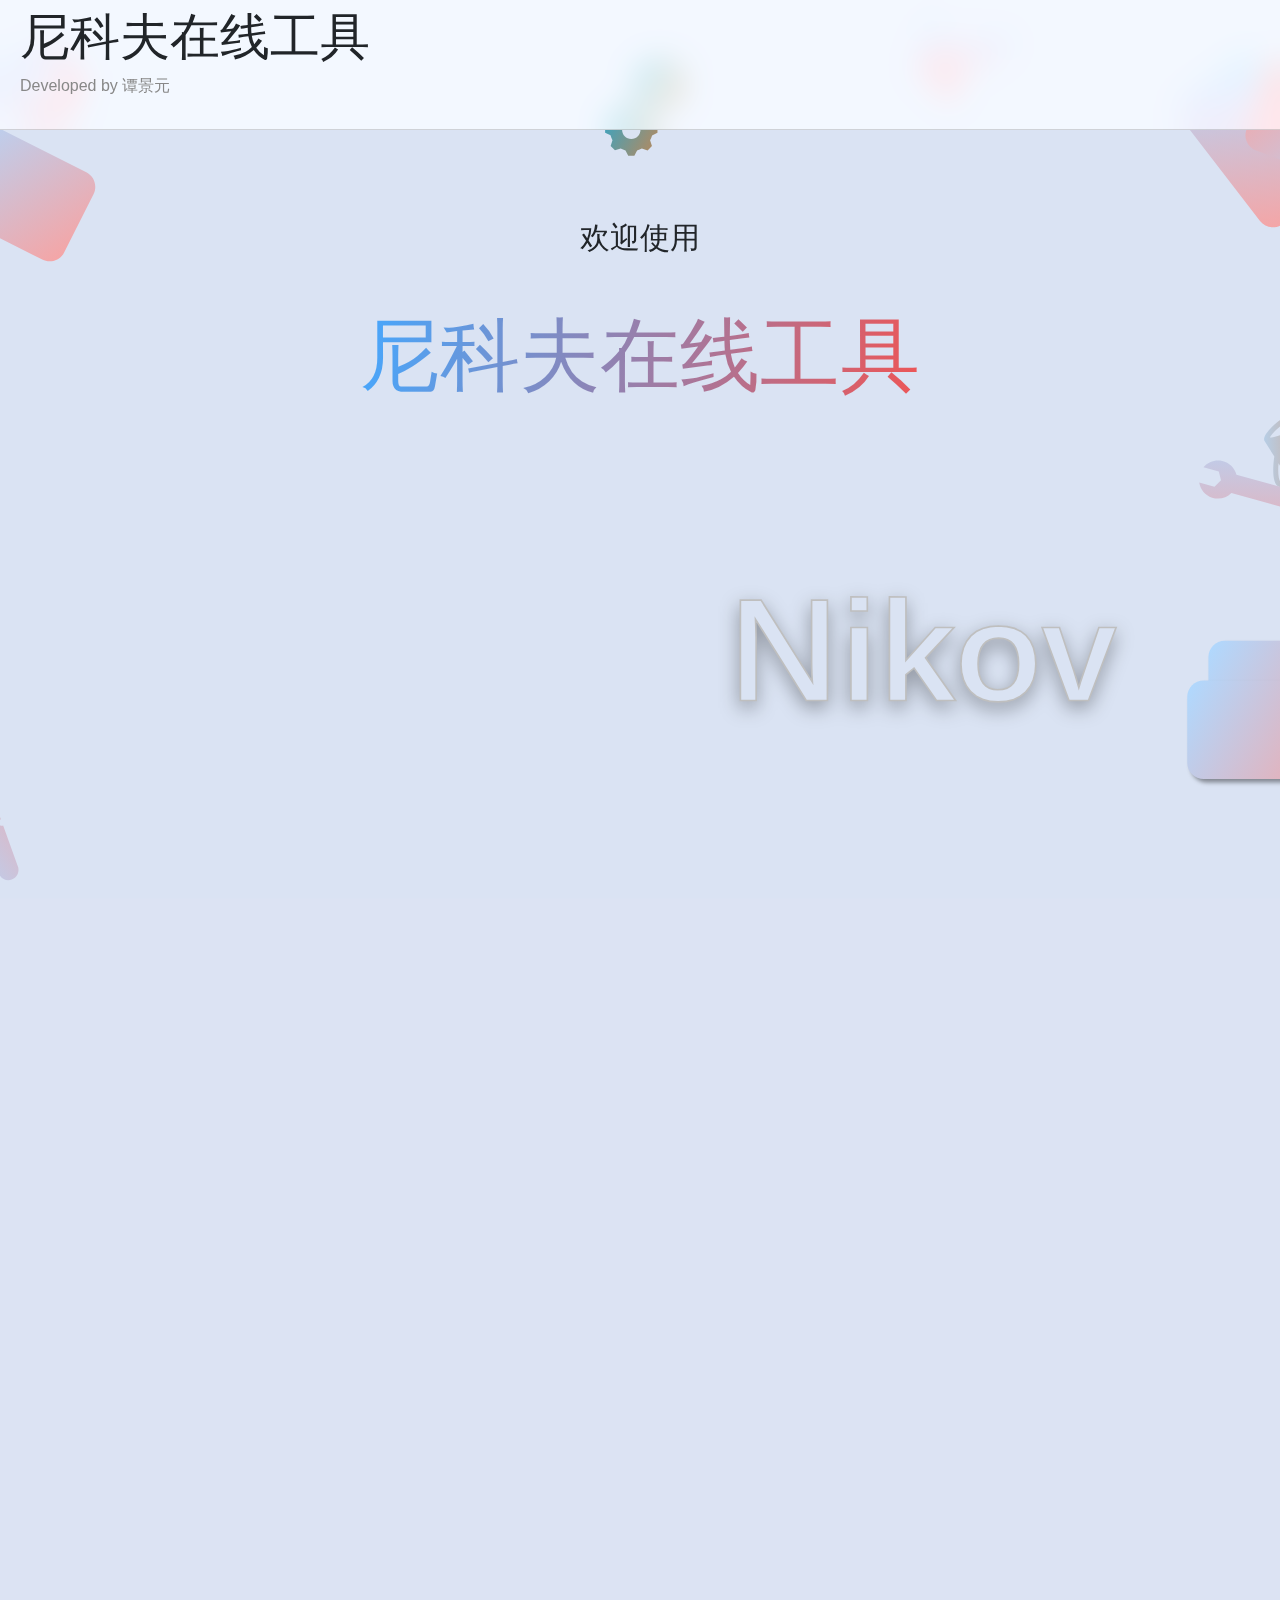
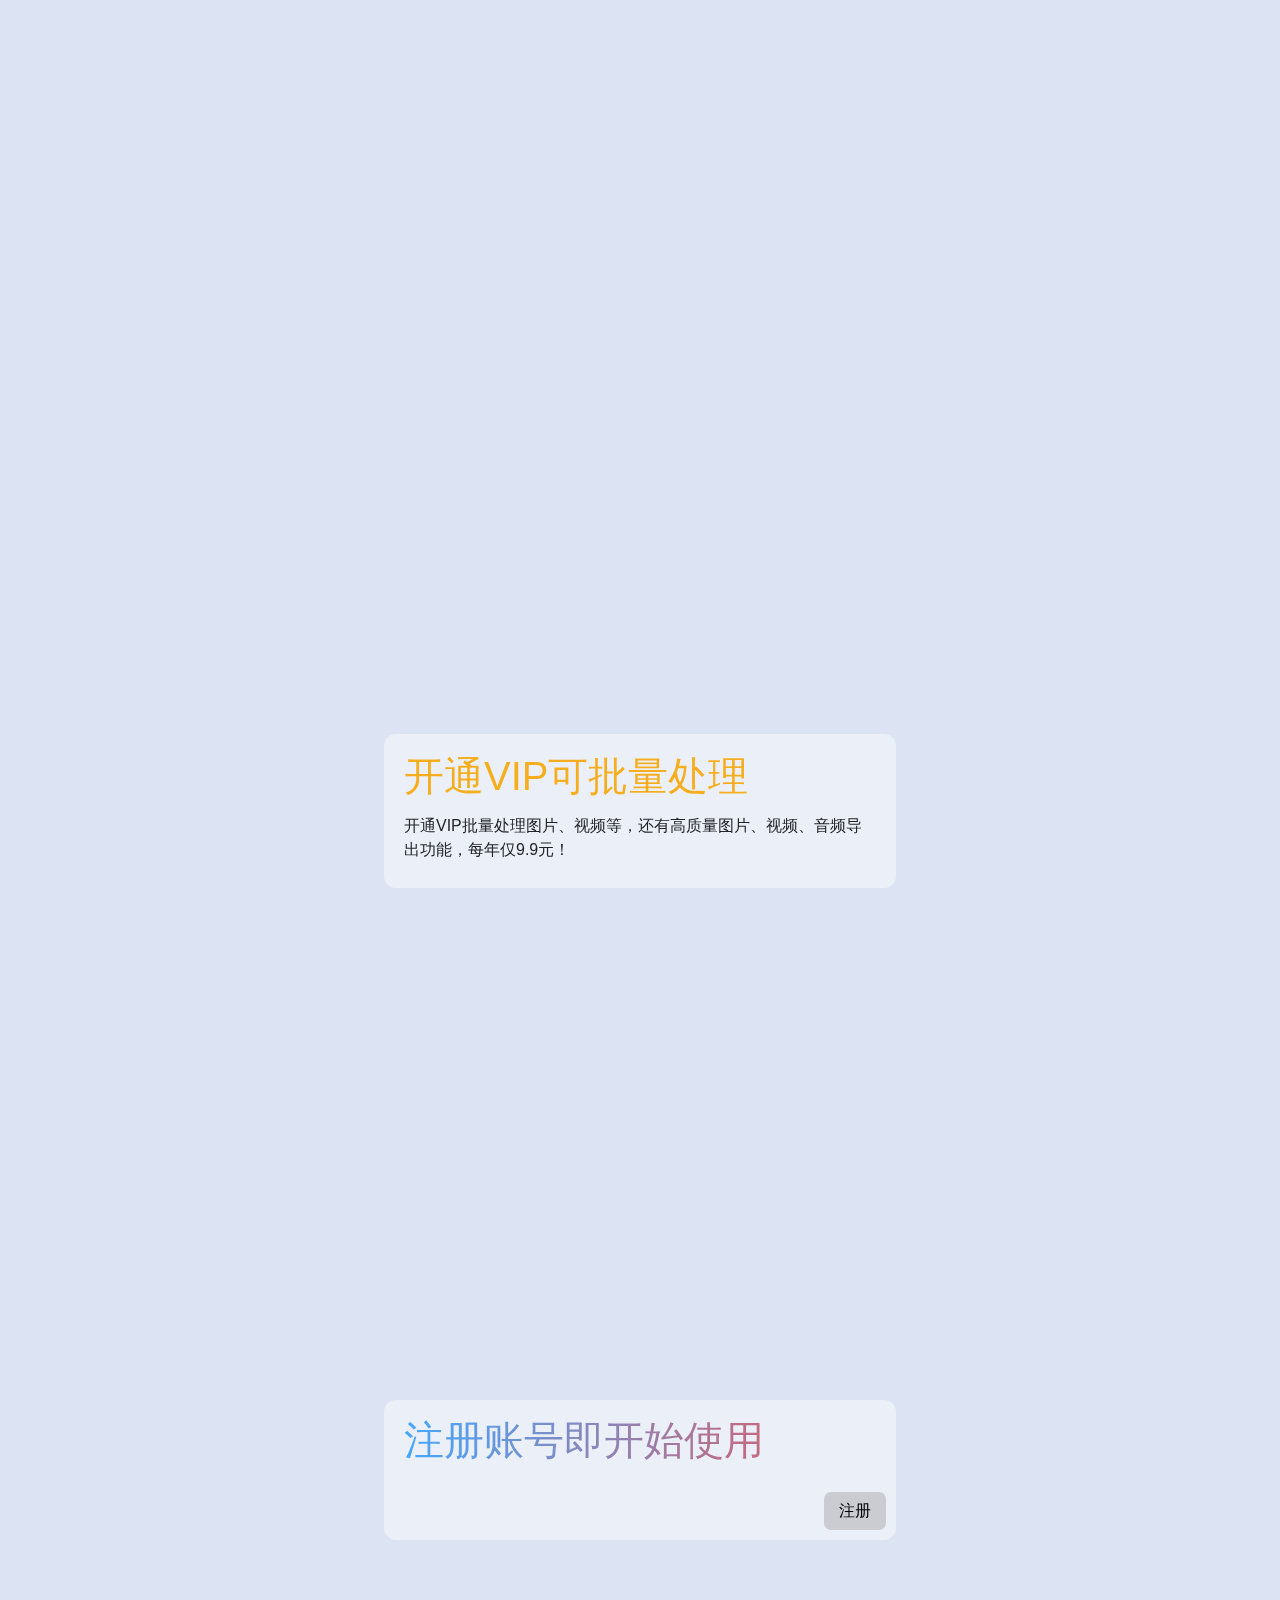
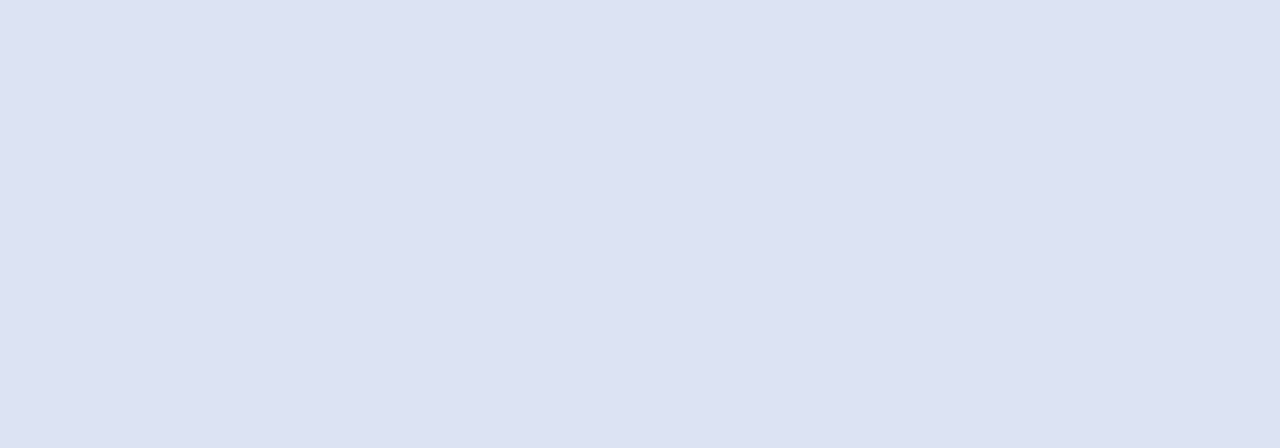
<file: nikov.html>
<!DOCTYPE html>
<html lang="en" style="background: url(nikov/bg.svg) center;background-size: cover;background-attachment: fixed;background-color: #dce3f3;">
<head>
    <meta charset="UTF-8">
    <meta http-equiv="X-UA-Compatible" content="IE=edge">
    <meta name="viewport" content="width=device-width, initial-scale=1.0">
    <title>尼科夫在线工具</title>
    <link rel="stylesheet" href="nikov/style.css">
</head>
<body style="padding-bottom: 500px;background: none;">
    <div class="box" id="title">
        <h>尼科夫在线工具</h>
        <p class="info" style="--left:200px;">Developed by 谭景元</p>
    </div>
    <div class="box text center">
        <p style="font-size: 30px;">欢迎使用</p>
        <br>
        <p class="jianbian" style="--colorlt:#44a8ff;--colorrt:#ee5555;font-size: 80px;">尼科夫在线工具</p>
    </div>
    <div class="box text" style="margin-top: 40%;">
        <p class="trans float rt highlight shine " style="--color:#2983cc;--colorshine:#76cfff;--speed:-5;font-size: 40px;margin-left: 40px;">随时随地在线使用</p>
    </div>
    <!-- <div class=""></div> -->
    <div class="box trans card float lt highlight" style="width: 40%;margin-left: 60px;">
        <p class="body">
            轻量级网页设计，工具全在线，随时随地打开浏览器即可使用工具，支持多设备同时使用，方便快捷
        </p>
    </div>
    <div class="box text" style="margin-top: 40%;text-align: right;">
        <p class="trans float lt highlight shine" style="--color:#2983cc;--colorshine:#76cfff;--speed:-5;font-size: 40px;margin-right: 40px;">200+ 在线工具免费使用</p>
    </div>
    <div class="box trans card float rt highlight" style="width: 40%;margin-right: 60px;float:right;">
        <p class="body">
            平台中共有213个功能强大的工具，涵盖图像处理、机器学习、文本处理、媒体编辑、语音识别、音乐等12个类别，速度快，质量高。<br>
            而且所有工具全部免费提供，不限量，不限速，绝对良心！
        </p>
    </div>
    <div class="box card fx h func" style="margin-left:30%;margin-top: 40%;width: 40%;--speed:5;">
        <p class="tit shine" style="font-size: 40px;--color:#f6ae1e;--colorshine:#ffff36;--speed:2.8;">
            开通VIP可批量处理
        </p>
        <p class="body">
            开通VIP批量处理图片、视频等，还有高质量图片、视频、音频导出功能，每年仅9.9元！
        </p>
    </div>
    <div class="box card" style="margin-left:30%;margin-top: 40%;width: 40%;">
        <p class="jianbian" style="--colorlt:#44a8ff;--colorrt:#ee5555;font-size: 40px;margin: 0 0 60px 0;">
            注册账号即开始使用
        </p>
        <p class="body">
            <a class="btn" style="position: absolute;bottom: 10px;right: 10px;" href="nikov/reg.html">注册</a>
        </p>
    </div>
    <script src="tapple/jq.min.js"></script>
    <script src="tapple/scroll.js"></script>
</body>
</html>
</file>
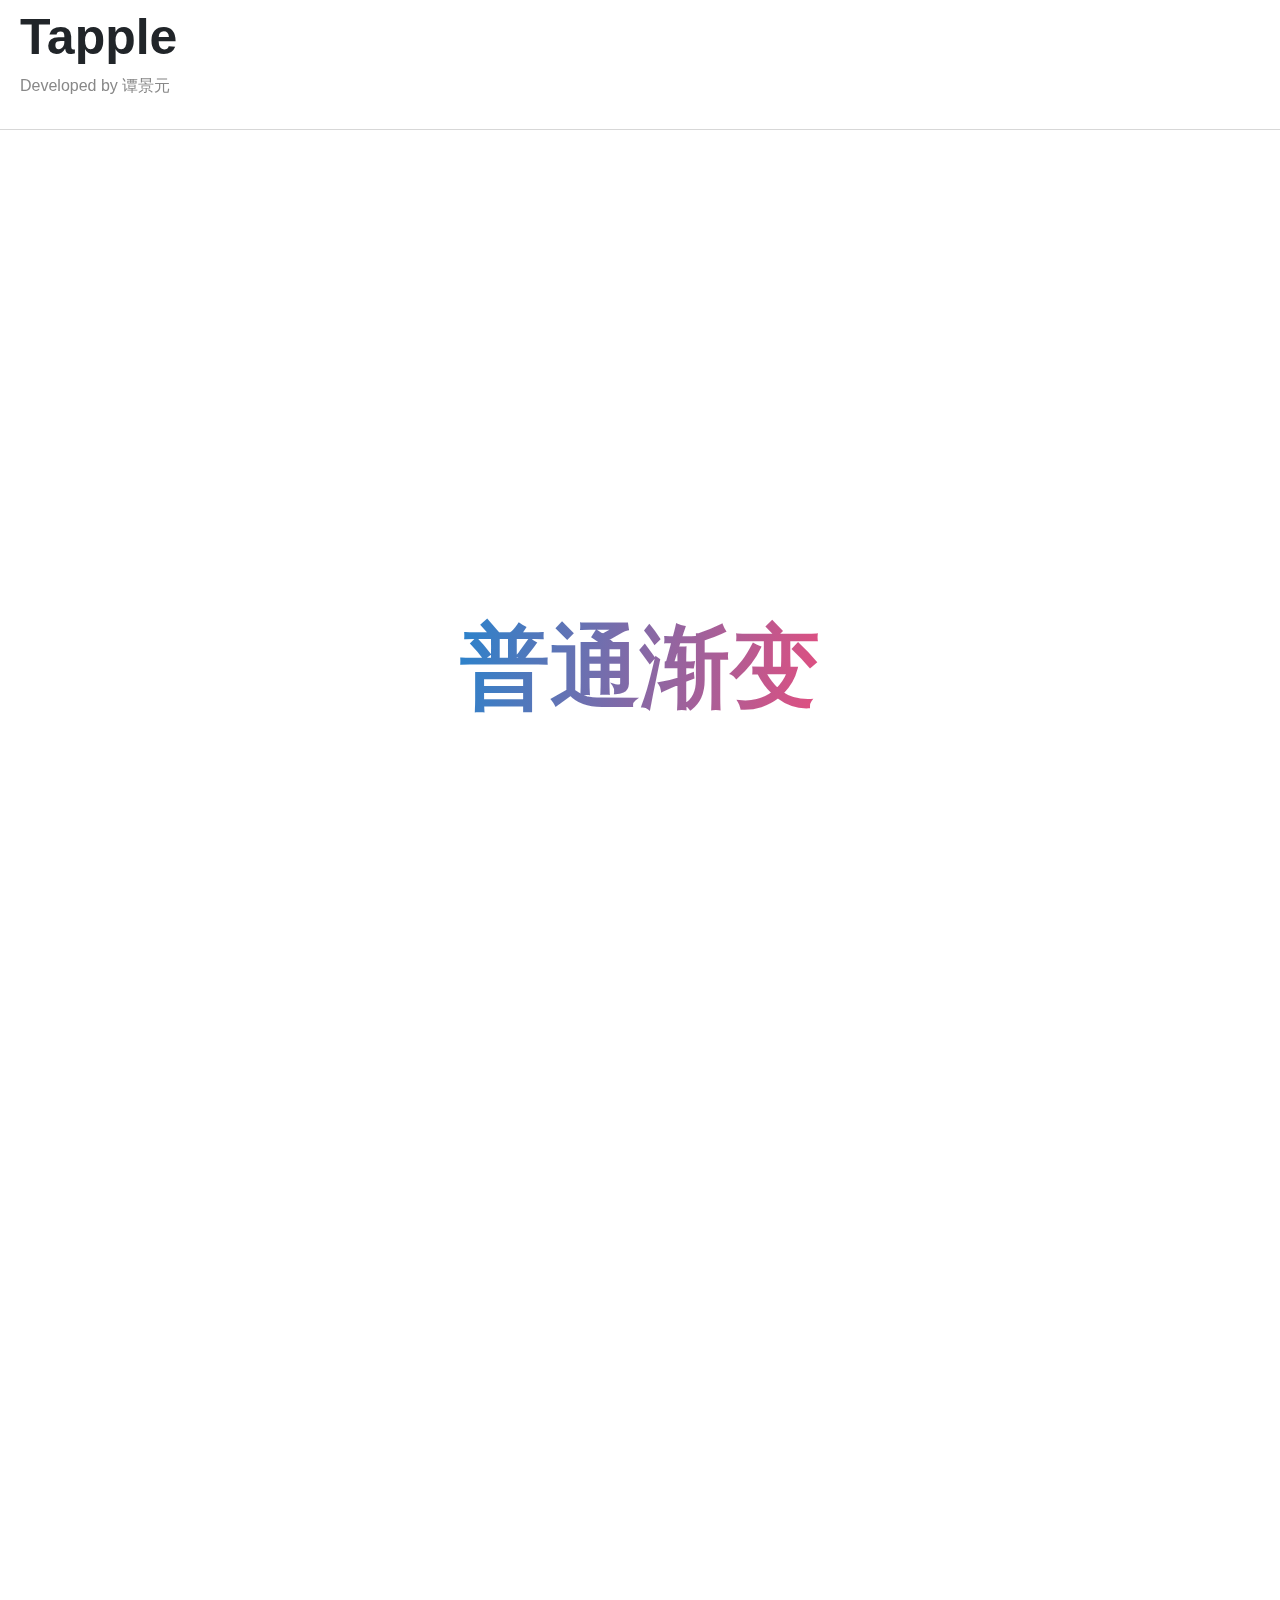
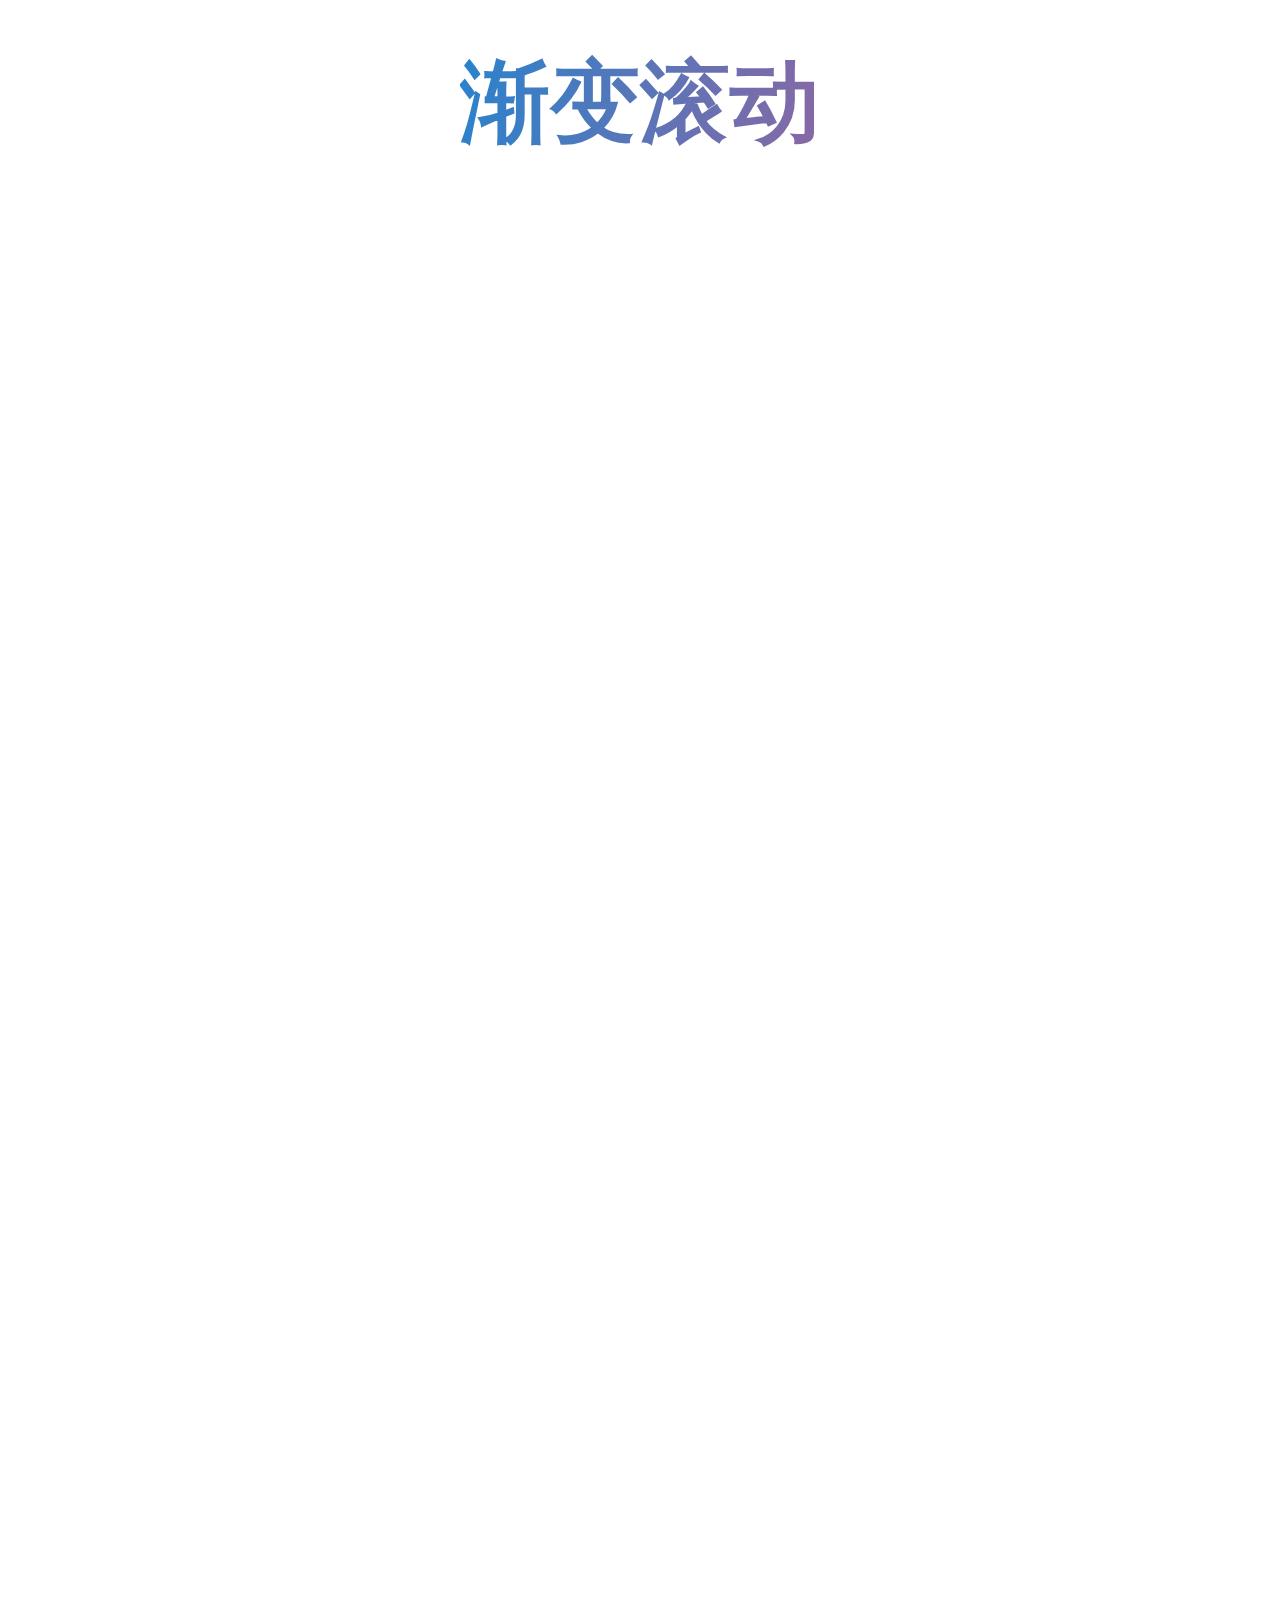
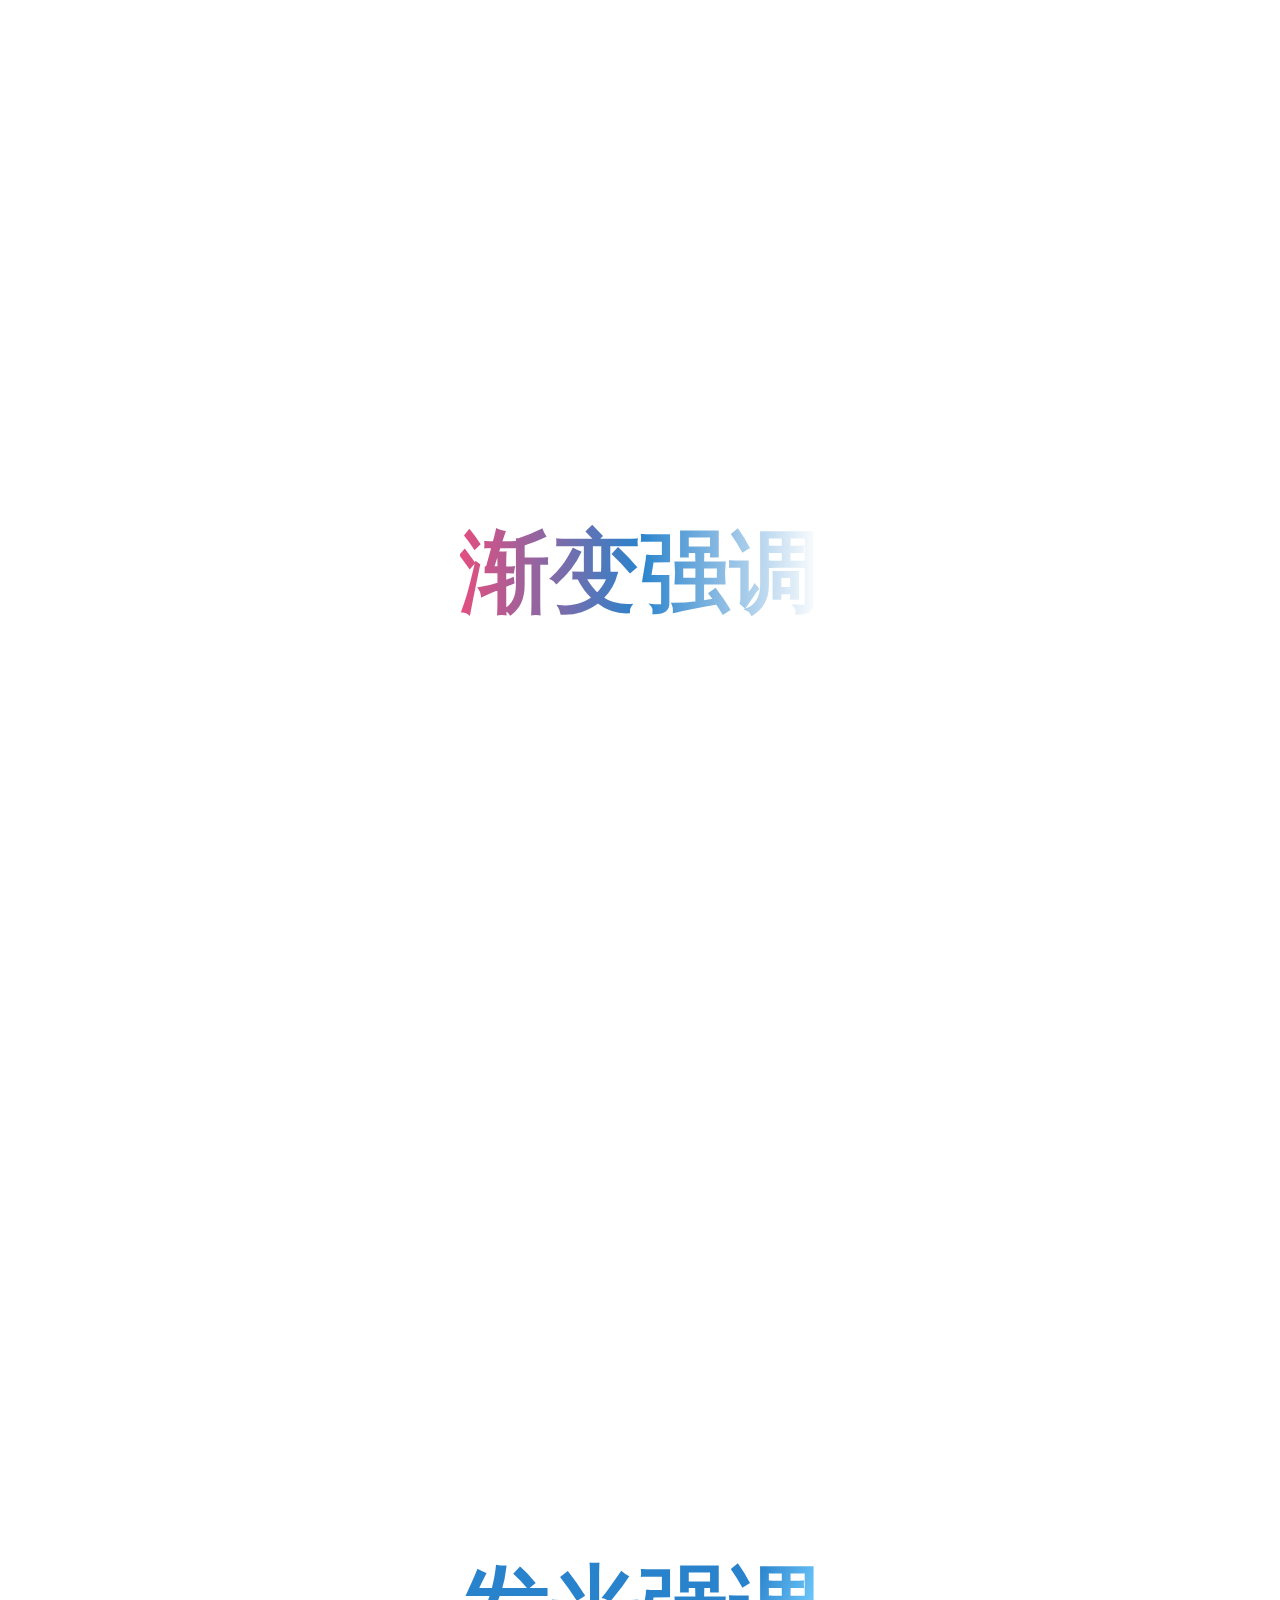
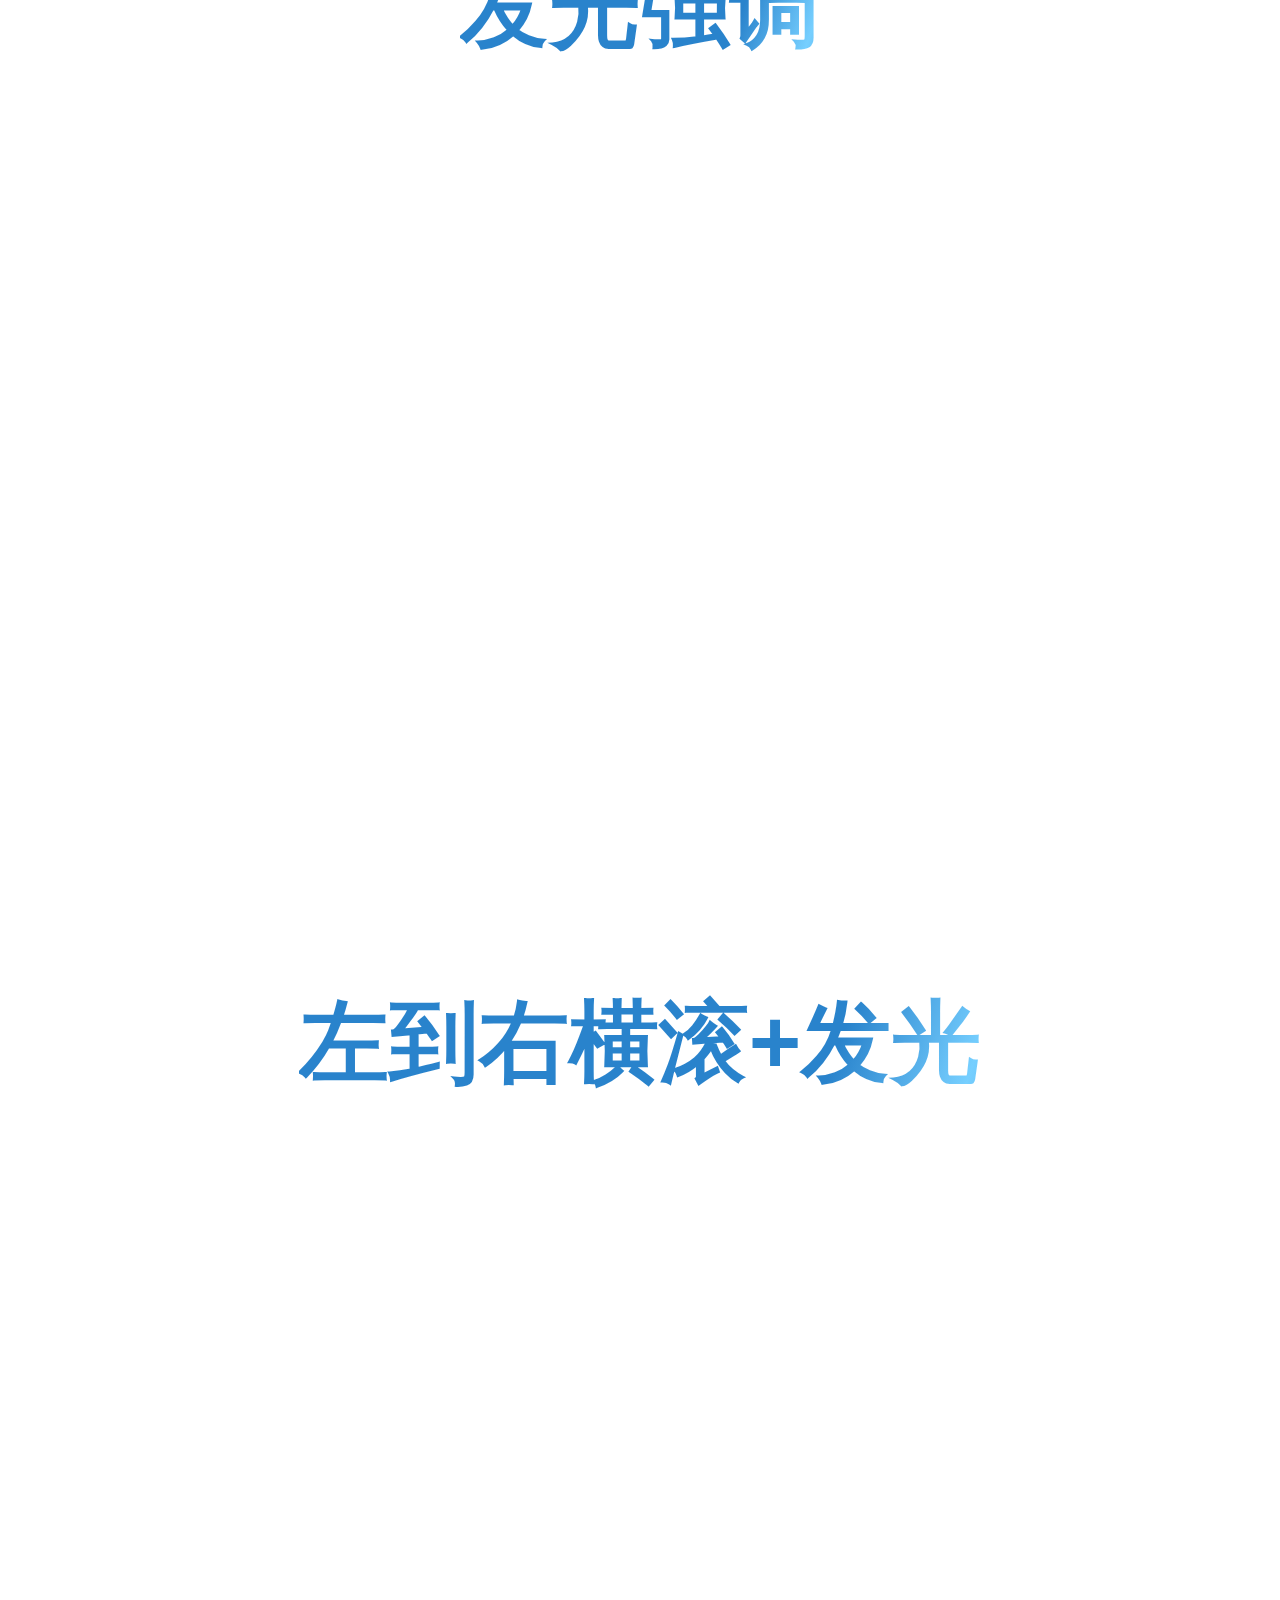
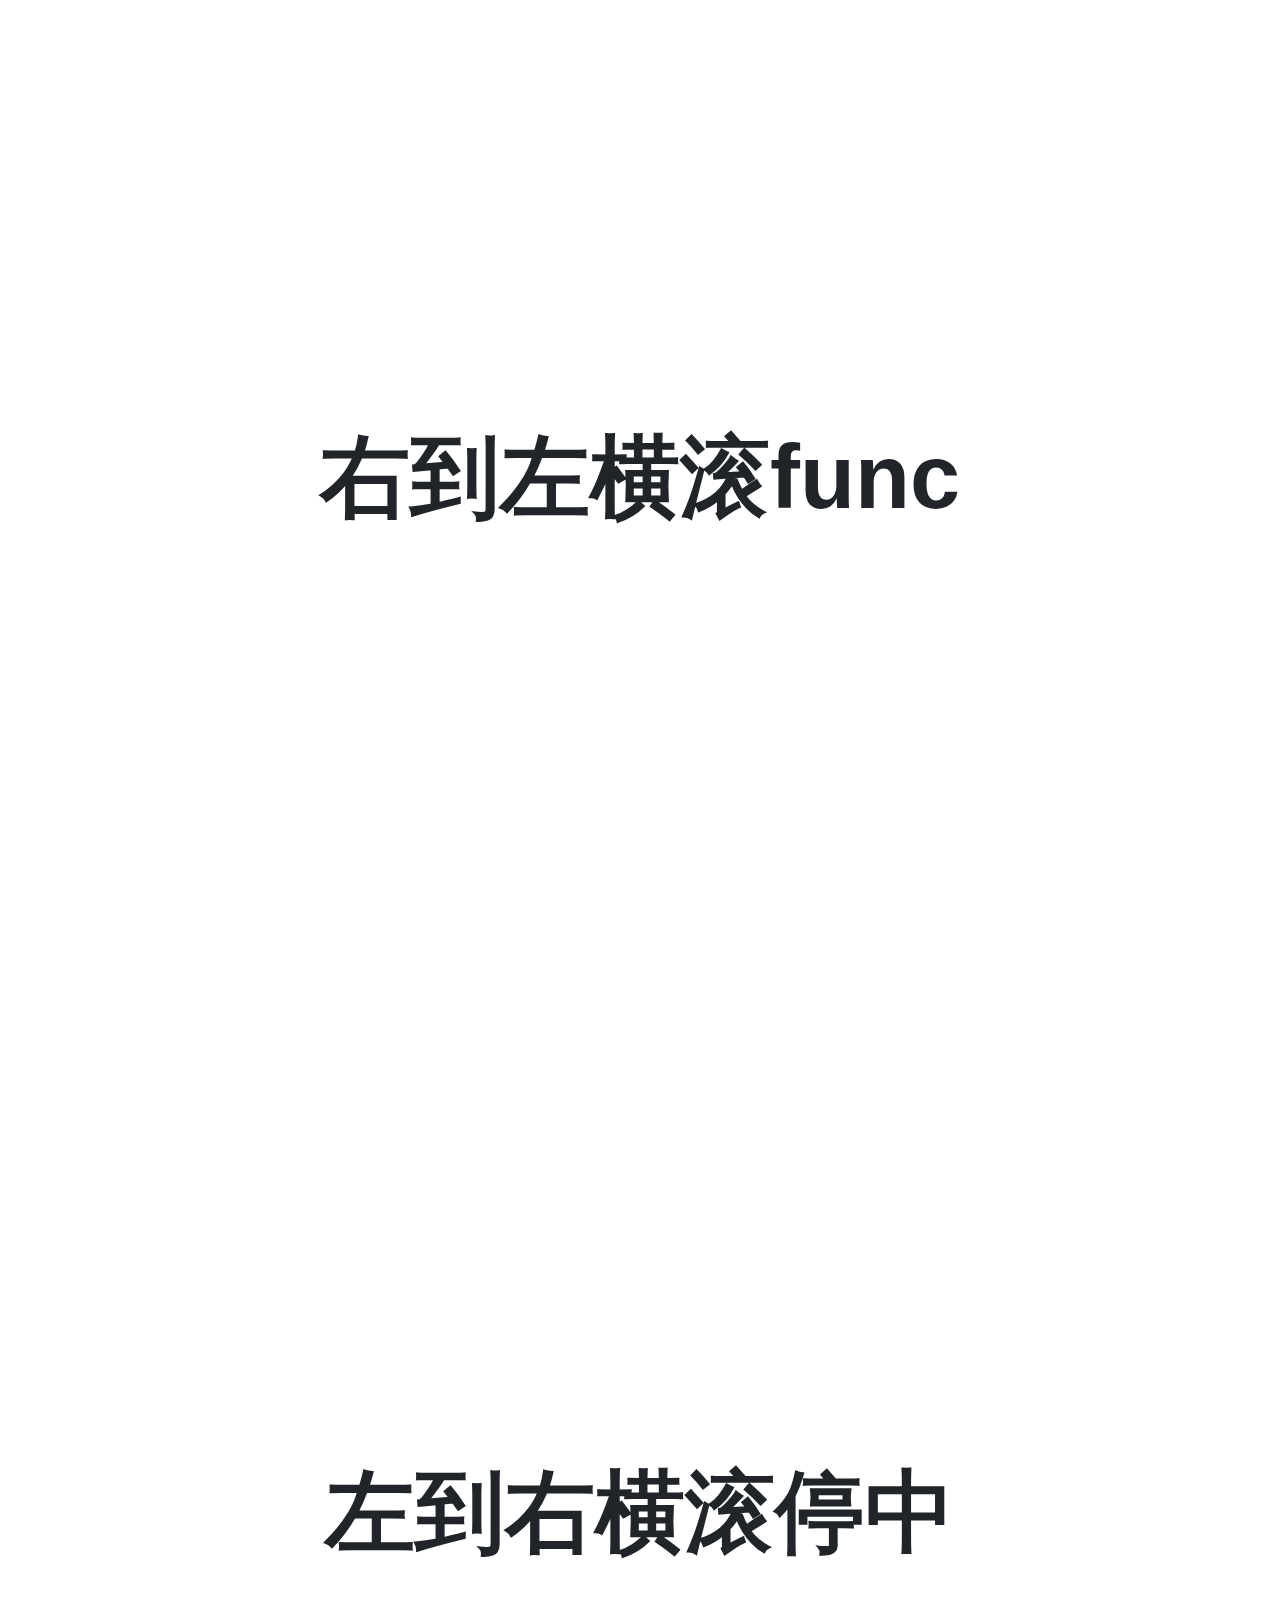
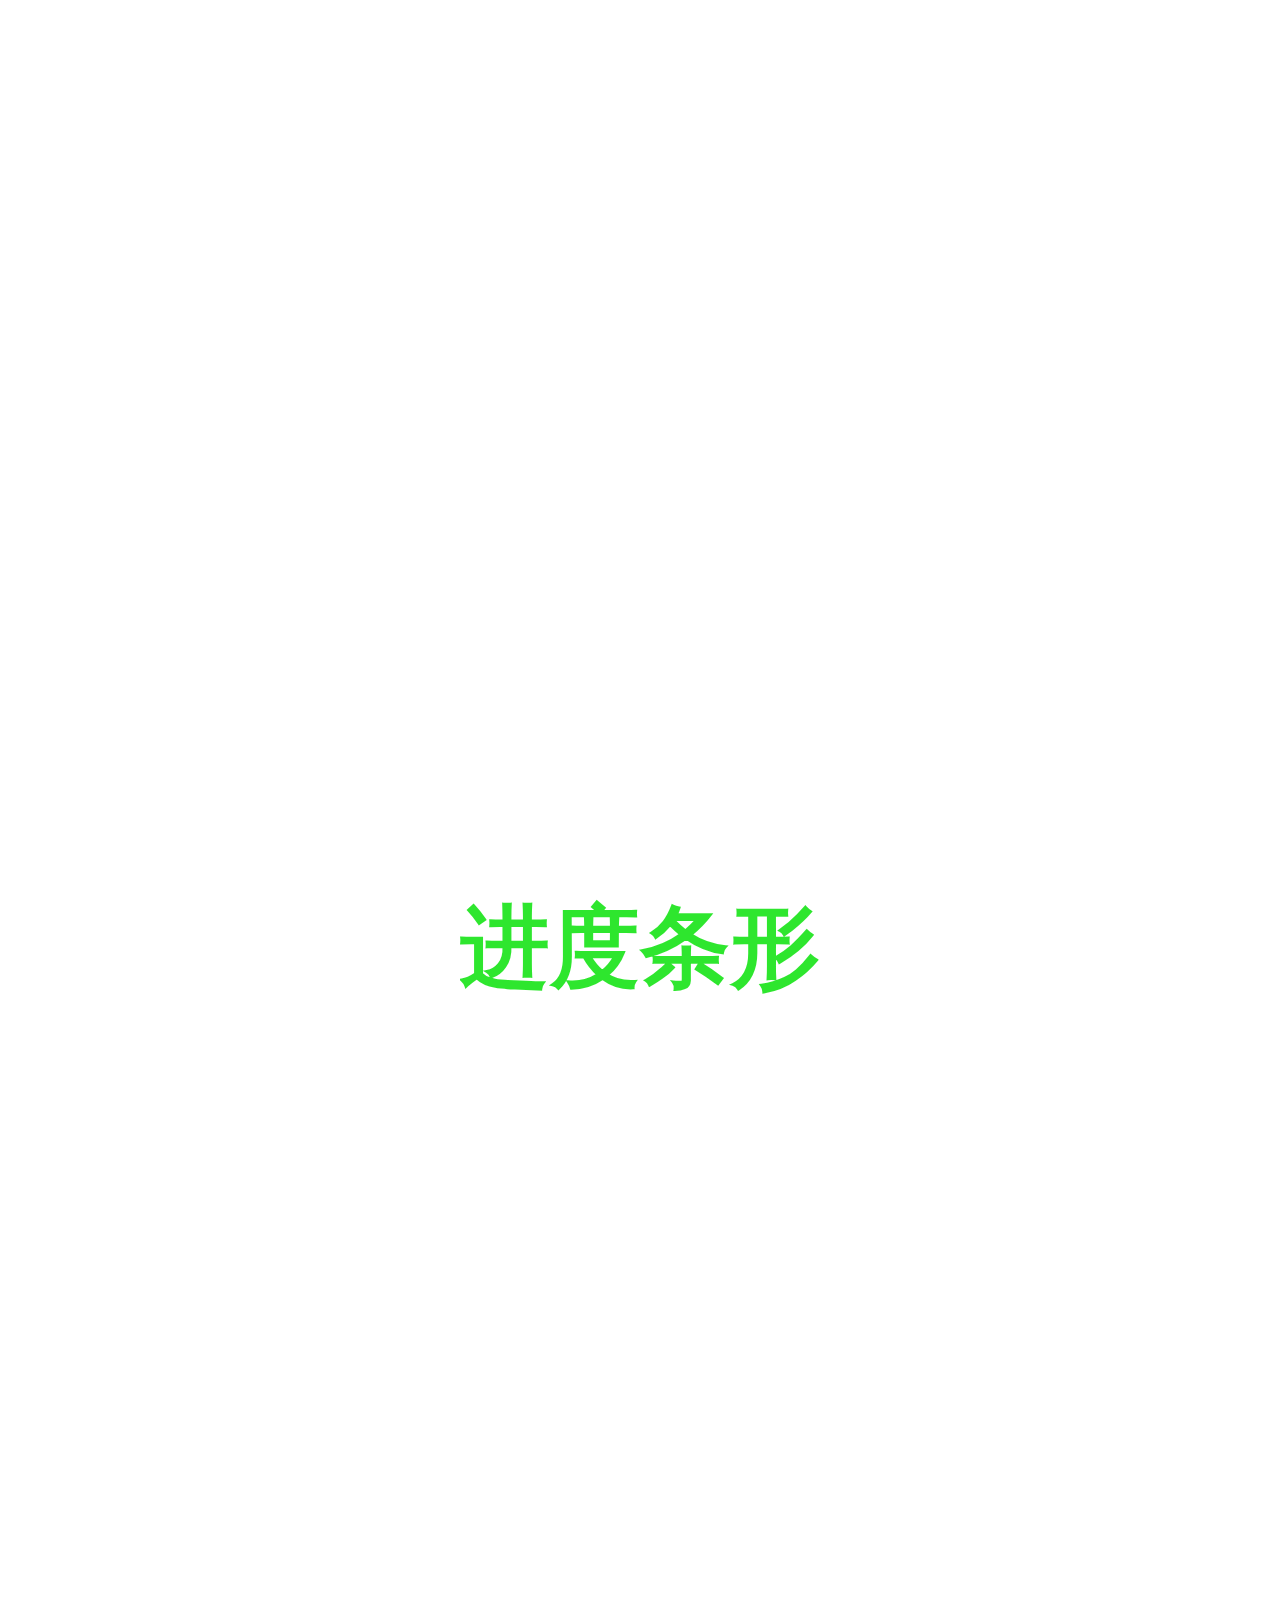
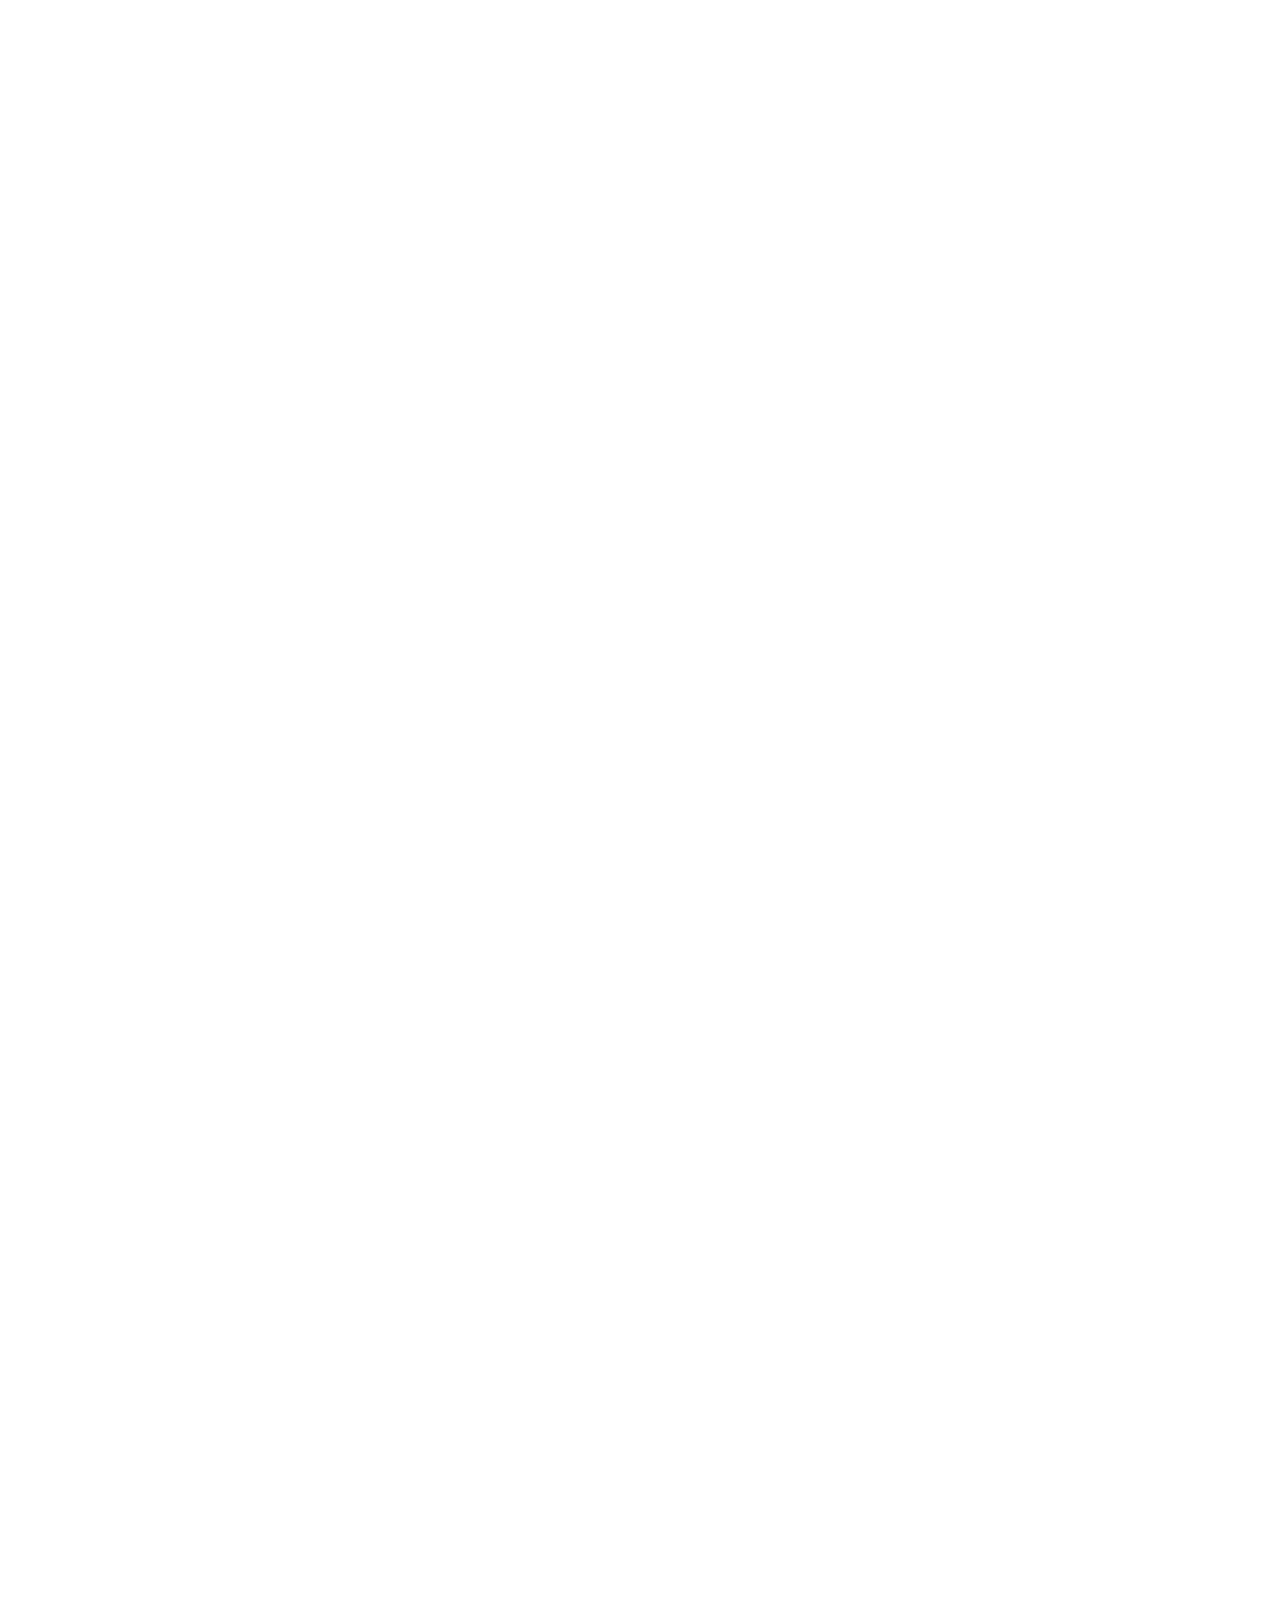
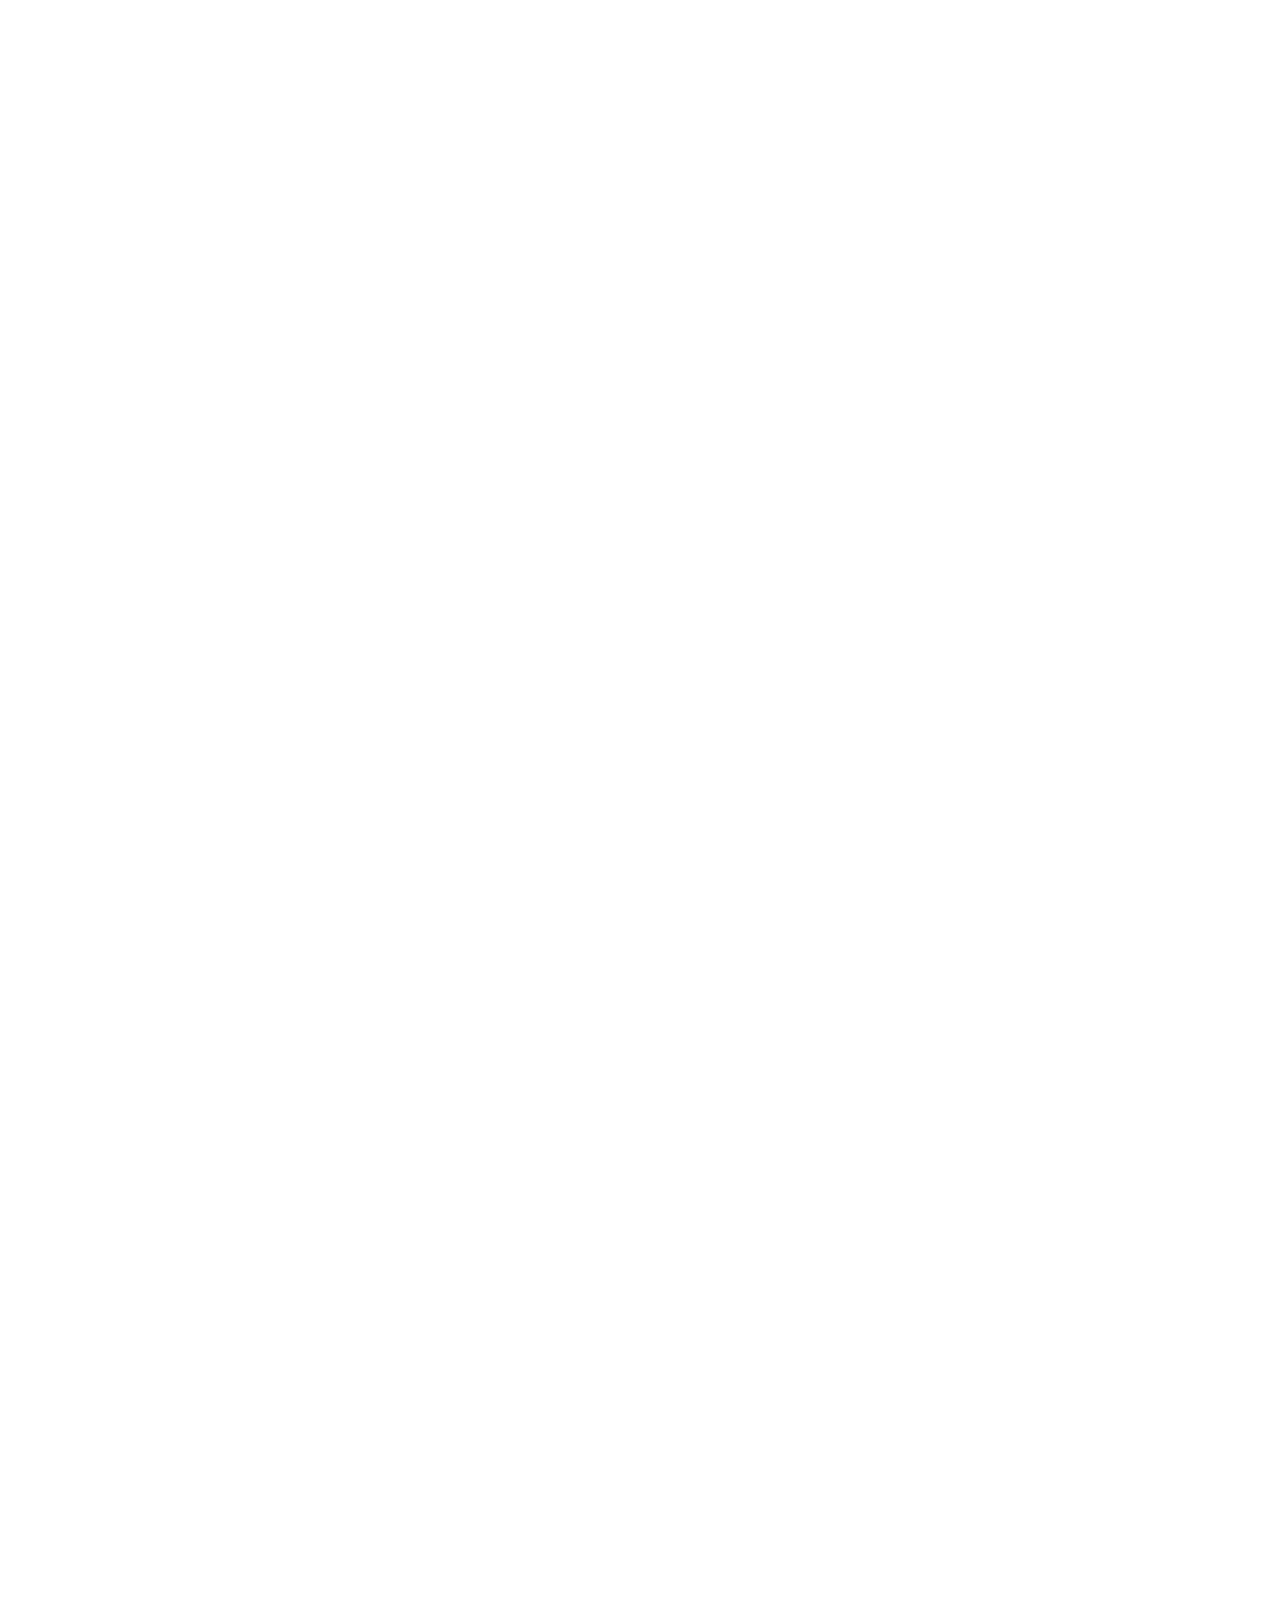
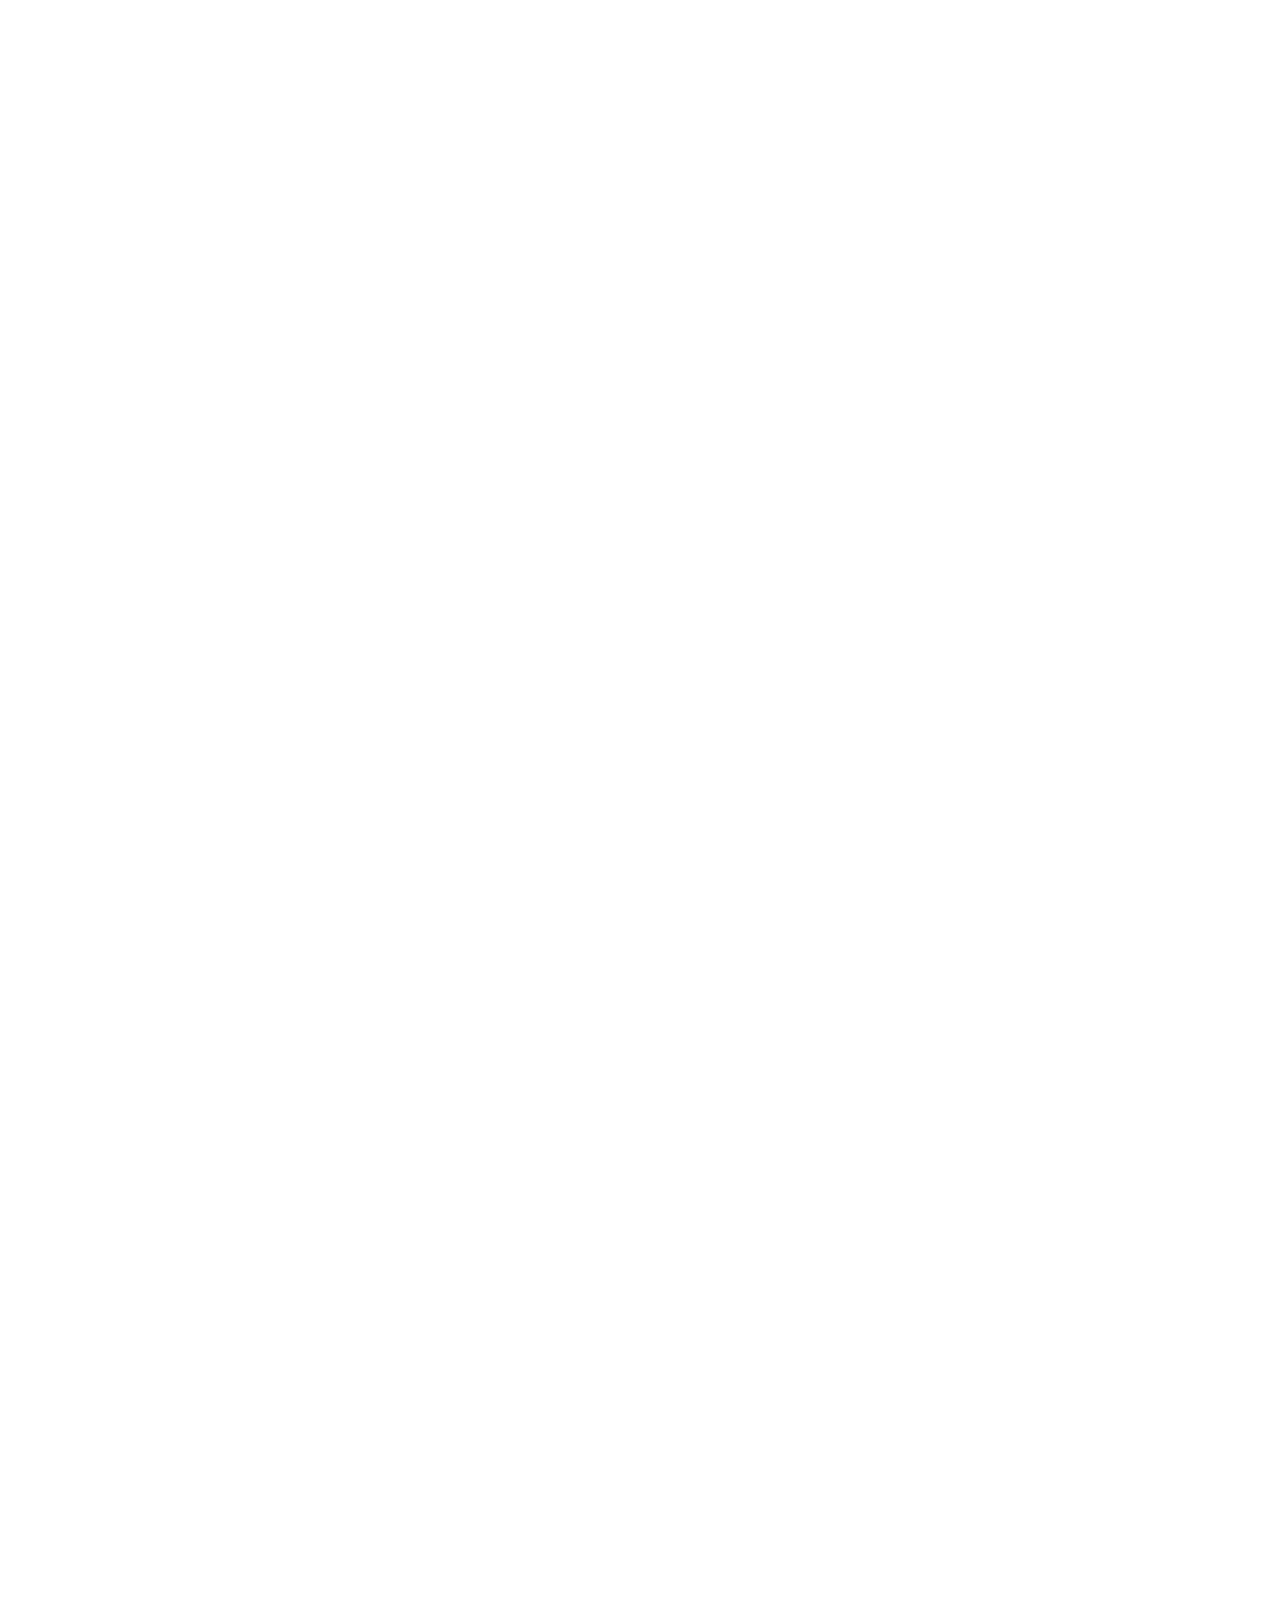
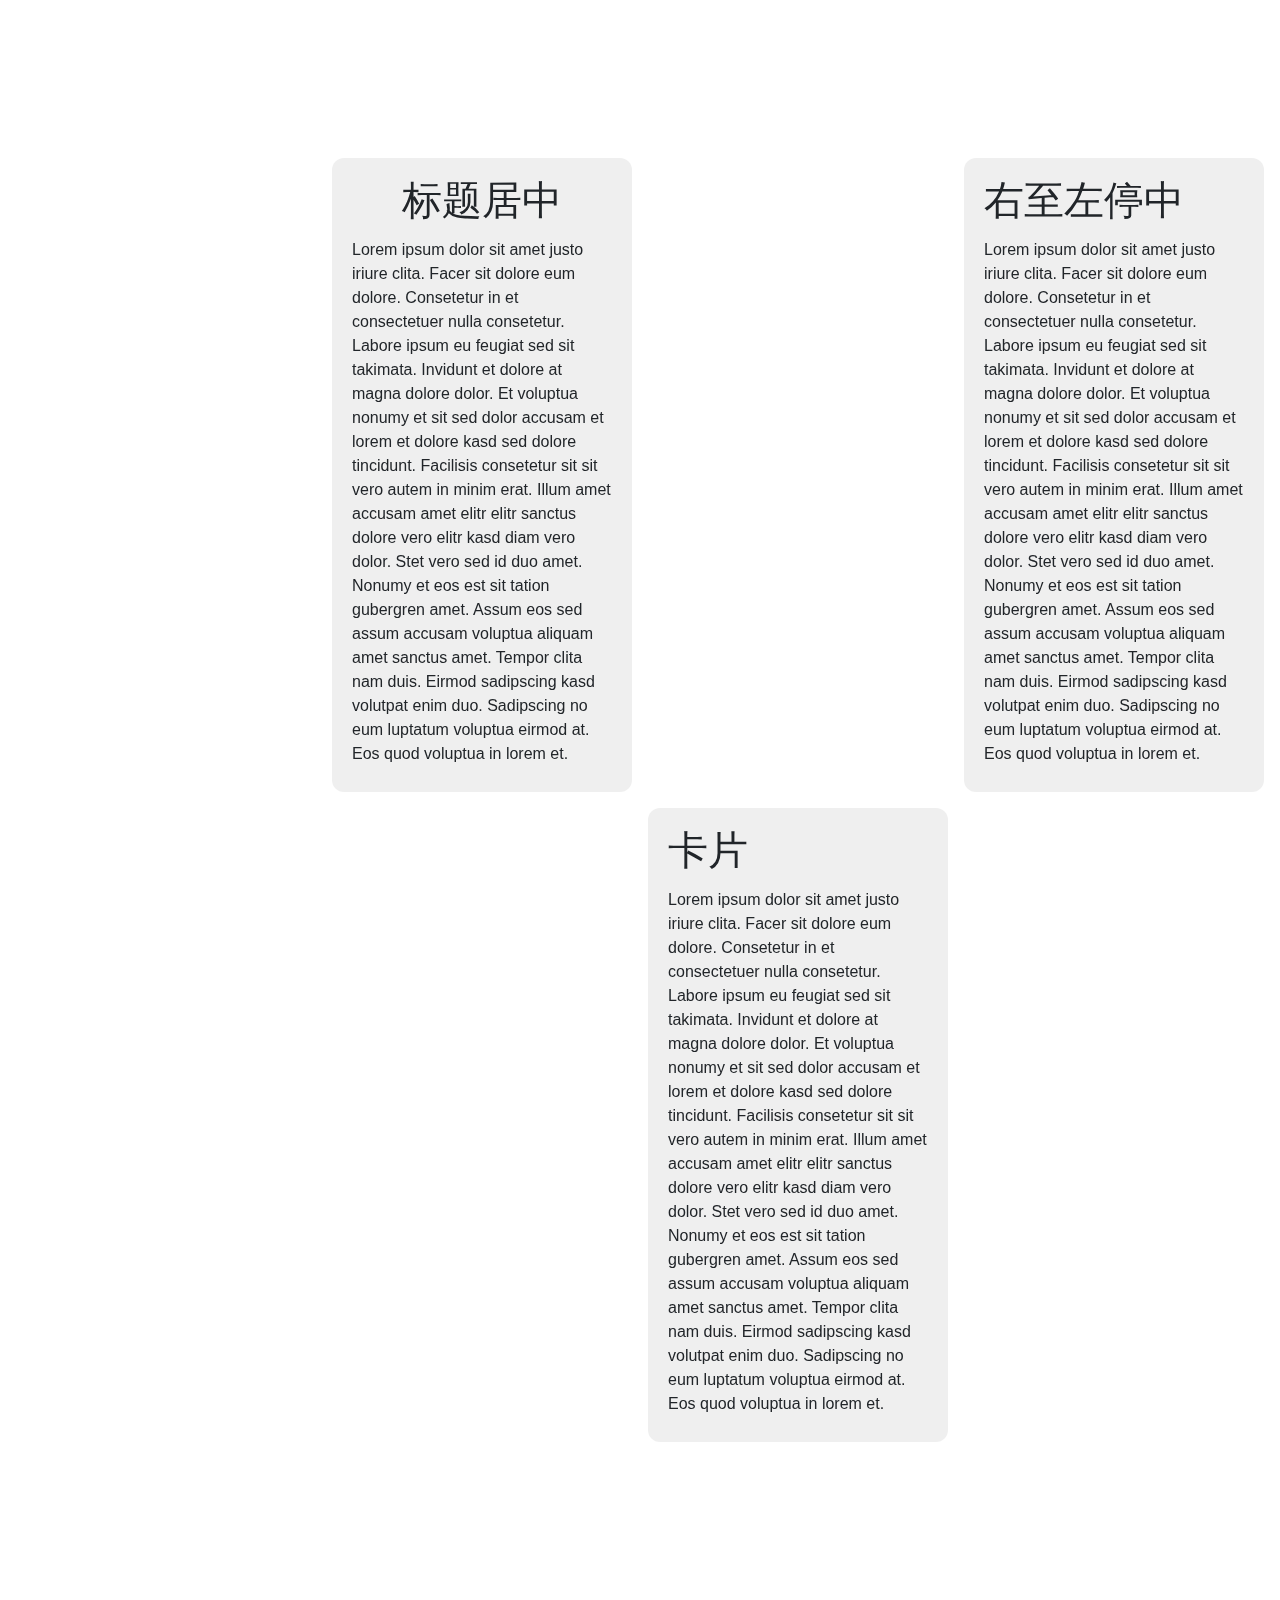
<file: tapple.html>
<!DOCTYPE html>
<html lang="en">
<head>
    <meta charset="UTF-8">
    <title>Tapple</title>
    <link rel="stylesheet" href="tapple/main.css">
</head>
<body style="height: 20000px;">
    <div class="box" id="title">
        <h>Tapple</h>
        <p class="info" style="--left:100px;">Developed by 谭景元</p>
    </div>
    <div class="box text center">
        <h1 class="jianbian" style="--colorlt:#2983cc;--colorrt:#e34e7f;font-size: 90px;margin: calc(var(--ph) / 2) 0;">普通渐变</h1>
    </div>
    <div class="box text center">
        <h1 class="jianbian scroll" style="--colorlt:#2983cc;--colorrt:#e34e7f;font-size: 90px;margin: calc(var(--ph) / 2) 0;">渐变滚动</h1>
    </div>
    <div class="box text center">
        <h1 class="lock jianbian scroll" style="--colorlt:#2983cc;--colorrt:#e34e7f;font-size: 90px;margin: calc(var(--ph) / 2) 0;">固定渐变滚</h1>
    </div>
    <div class="box text center">
        <h1 class="jianbian highlight" style="--colorlt:#2983cc;--colorrt:#e34e7f;font-size: 90px;margin: calc(var(--ph) / 2) 0;">渐变强调</h1>
    </div>
    <div class="box text center">
        <h1 class="shine" style="--color:#2983cc;--colorshine:#76cfff;font-size: 90px;margin: calc(var(--ph) / 2) 0;--speed:5;">发光强调</h1>
    </div>
    <div class="box text center">
        <h1 class="fx h shine" style="--color:#2983cc;--colorshine:#76cfff;--speed:5;font-size: 90px;margin: calc(var(--ph) / 2) 0;">左到右横滚+发光</h1>
    </div>
    <div class="box text center">
        <h1 class="fx h func" style="--speed:-5;font-size: 90px;margin: calc(var(--ph) / 2) 0;">右到左横滚func</h1>
    </div>
    <div class="box text center">
        <h1 class="fx h stop-center" style="--speed:5;font-size: 90px;margin: calc(var(--ph) / 2) 0;">左到右横滚停中</h1>
    </div>
    <div class="box text center">
        <h1 class="prog" style="--colorlt:#2ee62e;--colorrt:#000;font-size: 90px;margin: calc(var(--ph) / 2) 0;">进度条形</h1>
    </div>
    <div class="box text center">
        <h1 class="lock prog func" style="--colorlt:#2ee62e;--colorrt:#000;font-size: 90px;margin: calc(var(--ph) / 2) 0;">固定+进度条func</h1>
    </div>
    <div class="box text center">
        <h1 class="trans b-s shine" style="--color:#2983cc;--colorshine:#76cfff;font-size: 90px;margin: calc(var(--ph) / 2) 0;--speed:2;">缩小</h1>
    </div>
    <div class="box text center">
        <h1 class="trans s-b shine stop-center" style="--color:#2983cc;--colorshine:#76cfff;font-size: 90px;margin: calc(var(--ph) / 2) 0;--speed:2;">放大+停中</h1>
    </div>
    <div class="box text center">
        <h1 class="trans float up highlight" style="font-size: 60px;margin: calc(var(--ph) / 2) 0;">上浮</h1>
    </div>
    <div class="box text center">
        <h1 class="trans float rt highlight" style="font-size: 60px;margin: calc(var(--ph) / 2) 0;">右浮</h1>
    </div>
    <div class="card-group center" style="--card-width:300px;">
        <div class="box card trans float rt highlight">
            <p class="tit">右浮</p>
            <p class="body">
                Lorem ipsum dolor sit amet justo iriure clita. Facer sit dolore eum dolore. Consetetur in et consectetuer nulla consetetur. Labore ipsum eu feugiat sed sit takimata. Invidunt et dolore at magna dolore dolor. Et voluptua nonumy et sit sed dolor accusam et lorem et dolore kasd sed dolore tincidunt. Facilisis consetetur sit sit vero autem in minim erat. Illum amet accusam amet elitr elitr sanctus dolore vero elitr kasd diam vero dolor. Stet vero sed id duo amet. Nonumy et eos est sit tation gubergren amet. Assum eos sed assum accusam voluptua aliquam amet sanctus amet. Tempor clita nam duis. Eirmod sadipscing kasd volutpat enim duo. Sadipscing no eum luptatum voluptua eirmod at. Eos quod voluptua in lorem et.
            </p>
        </div>
        <div class="box card">
            <p class="tit center">标题居中</p>
            <p class="body">
                Lorem ipsum dolor sit amet justo iriure clita. Facer sit dolore eum dolore. Consetetur in et consectetuer nulla consetetur. Labore ipsum eu feugiat sed sit takimata. Invidunt et dolore at magna dolore dolor. Et voluptua nonumy et sit sed dolor accusam et lorem et dolore kasd sed dolore tincidunt. Facilisis consetetur sit sit vero autem in minim erat. Illum amet accusam amet elitr elitr sanctus dolore vero elitr kasd diam vero dolor. Stet vero sed id duo amet. Nonumy et eos est sit tation gubergren amet. Assum eos sed assum accusam voluptua aliquam amet sanctus amet. Tempor clita nam duis. Eirmod sadipscing kasd volutpat enim duo. Sadipscing no eum luptatum voluptua eirmod at. Eos quod voluptua in lorem et.
            </p>
        </div>
        <div class="box card trans float up highlight">
            <p class="tit">上浮</p>
            <p class="body">
                Lorem ipsum dolor sit amet justo iriure clita. Facer sit dolore eum dolore. Consetetur in et consectetuer nulla consetetur. Labore ipsum eu feugiat sed sit takimata. Invidunt et dolore at magna dolore dolor. Et voluptua nonumy et sit sed dolor accusam et lorem et dolore kasd sed dolore tincidunt. Facilisis consetetur sit sit vero autem in minim erat. Illum amet accusam amet elitr elitr sanctus dolore vero elitr kasd diam vero dolor. Stet vero sed id duo amet. Nonumy et eos est sit tation gubergren amet. Assum eos sed assum accusam voluptua aliquam amet sanctus amet. Tempor clita nam duis. Eirmod sadipscing kasd volutpat enim duo. Sadipscing no eum luptatum voluptua eirmod at. Eos quod voluptua in lorem et.
            </p>
        </div>
        <div class="box card fx h stop-center" style="--speed:-5;">
            <p class="tit">右至左停中</p>
            <p class="body">
                Lorem ipsum dolor sit amet justo iriure clita. Facer sit dolore eum dolore. Consetetur in et consectetuer nulla consetetur. Labore ipsum eu feugiat sed sit takimata. Invidunt et dolore at magna dolore dolor. Et voluptua nonumy et sit sed dolor accusam et lorem et dolore kasd sed dolore tincidunt. Facilisis consetetur sit sit vero autem in minim erat. Illum amet accusam amet elitr elitr sanctus dolore vero elitr kasd diam vero dolor. Stet vero sed id duo amet. Nonumy et eos est sit tation gubergren amet. Assum eos sed assum accusam voluptua aliquam amet sanctus amet. Tempor clita nam duis. Eirmod sadipscing kasd volutpat enim duo. Sadipscing no eum luptatum voluptua eirmod at. Eos quod voluptua in lorem et.
            </p>
        </div>
        <div class="box card trans float up highlight">
            <p class="tit">上浮</p>
            <p class="body">
                Lorem ipsum dolor sit amet justo iriure clita. Facer sit dolore eum dolore. Consetetur in et consectetuer nulla consetetur. Labore ipsum eu feugiat sed sit takimata. Invidunt et dolore at magna dolore dolor. Et voluptua nonumy et sit sed dolor accusam et lorem et dolore kasd sed dolore tincidunt. Facilisis consetetur sit sit vero autem in minim erat. Illum amet accusam amet elitr elitr sanctus dolore vero elitr kasd diam vero dolor. Stet vero sed id duo amet. Nonumy et eos est sit tation gubergren amet. Assum eos sed assum accusam voluptua aliquam amet sanctus amet. Tempor clita nam duis. Eirmod sadipscing kasd volutpat enim duo. Sadipscing no eum luptatum voluptua eirmod at. Eos quod voluptua in lorem et.
            </p>
        </div>
        <div class="box card">
            <p class="tit">卡片</p>
            <p class="body">
                Lorem ipsum dolor sit amet justo iriure clita. Facer sit dolore eum dolore. Consetetur in et consectetuer nulla consetetur. Labore ipsum eu feugiat sed sit takimata. Invidunt et dolore at magna dolore dolor. Et voluptua nonumy et sit sed dolor accusam et lorem et dolore kasd sed dolore tincidunt. Facilisis consetetur sit sit vero autem in minim erat. Illum amet accusam amet elitr elitr sanctus dolore vero elitr kasd diam vero dolor. Stet vero sed id duo amet. Nonumy et eos est sit tation gubergren amet. Assum eos sed assum accusam voluptua aliquam amet sanctus amet. Tempor clita nam duis. Eirmod sadipscing kasd volutpat enim duo. Sadipscing no eum luptatum voluptua eirmod at. Eos quod voluptua in lorem et.
            </p>
        </div>
    </div>
    <script src="tapple/jq.min.js"></script>
    <script src="tapple/scroll.js"></script>
</body>
</html>
</file>
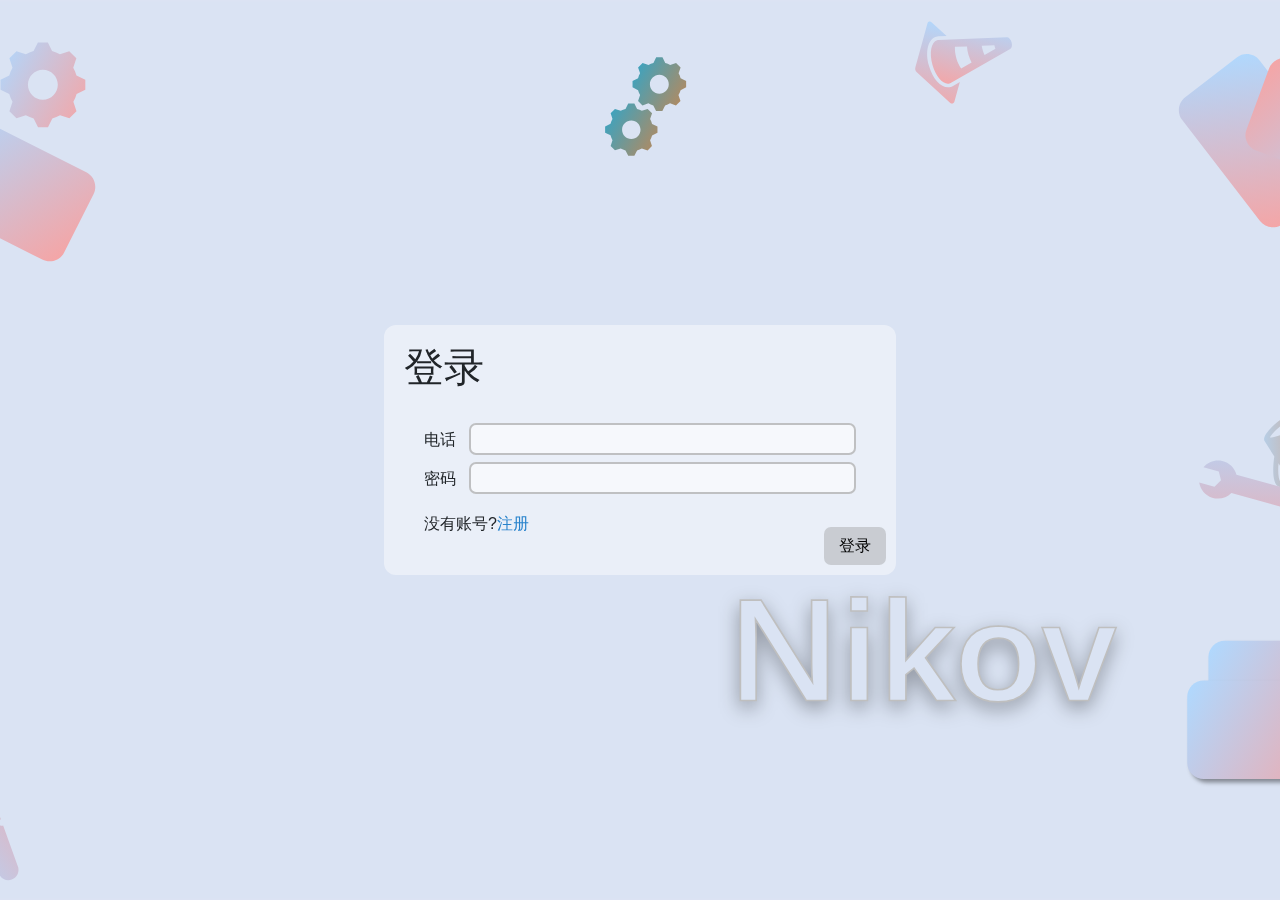
<file: nikov/login.html>
<!DOCTYPE html>
<html lang="en" style="background: url(bg.svg) center;background-size: cover;background-attachment: fixed;background-color: #dce3f3;">
<head>
    <meta charset="UTF-8">
    <meta http-equiv="X-UA-Compatible" content="IE=edge">
    <meta name="viewport" content="width=device-width, initial-scale=1.0">
    <title>登录 - 尼科夫在线工具</title>
    <link rel="stylesheet" href="style.css">
</head>
<body style="height:100%;background: none;display: flex;justify-content: center;">
    <div class="box card" style="width: 40%;position: absolute;top:calc(50% - 125px);height: 250px;min-width: 500px;margin: 0;">
        <p class="tit">登录</p>
        <div class="body" style="padding: 0px 20px 20px 20px;">
            <p id="error" style="color:red;margin: 0;opacity: 0;transition: 100ms;">此电话尚未注册</p>
            <div style="display: flex;">
                <p style="width: 50px;margin: 0;padding: 5px 0;">电话</p>
                <input id="telephone" class="inp" style="flex-grow: 1;">
            </div>
            <div style="display: flex;margin-top: 5px;">
                <p style="width: 50px;margin: 0;padding: 5px 0;">密码</p>
                <input id="pass" type="password" class="inp" style="flex-grow: 1;">
            </div>
            <p>没有账号?<a href="reg.html" class="jump">注册</a></p>
            <loading style="position: absolute;right: 80px;bottom: 10px;opacity: 0;transition: 100ms;" id="loading">
                <svg width="28px" height="28px" viewBox="0 0 16 16"><circle cx="8px" cy="8px" r="7px"></circle><circle cx="8px" cy="8px" r="6px"></circle></svg>
            </loading>
            <a class="btn" style="position: absolute;right: 10px;bottom: 10px;" onclick="$('#loading').css('opacity',1);setTimeout(() => {$('#loading').css('opacity',0);$('#error').css('opacity',1);}, 2000);">登录</a>
        </div>
    </div>
    <script src="../tapple/jq.min.js"></script>
    <script src="../tapple/scroll.js"></script>
</body>
</html>
</file>
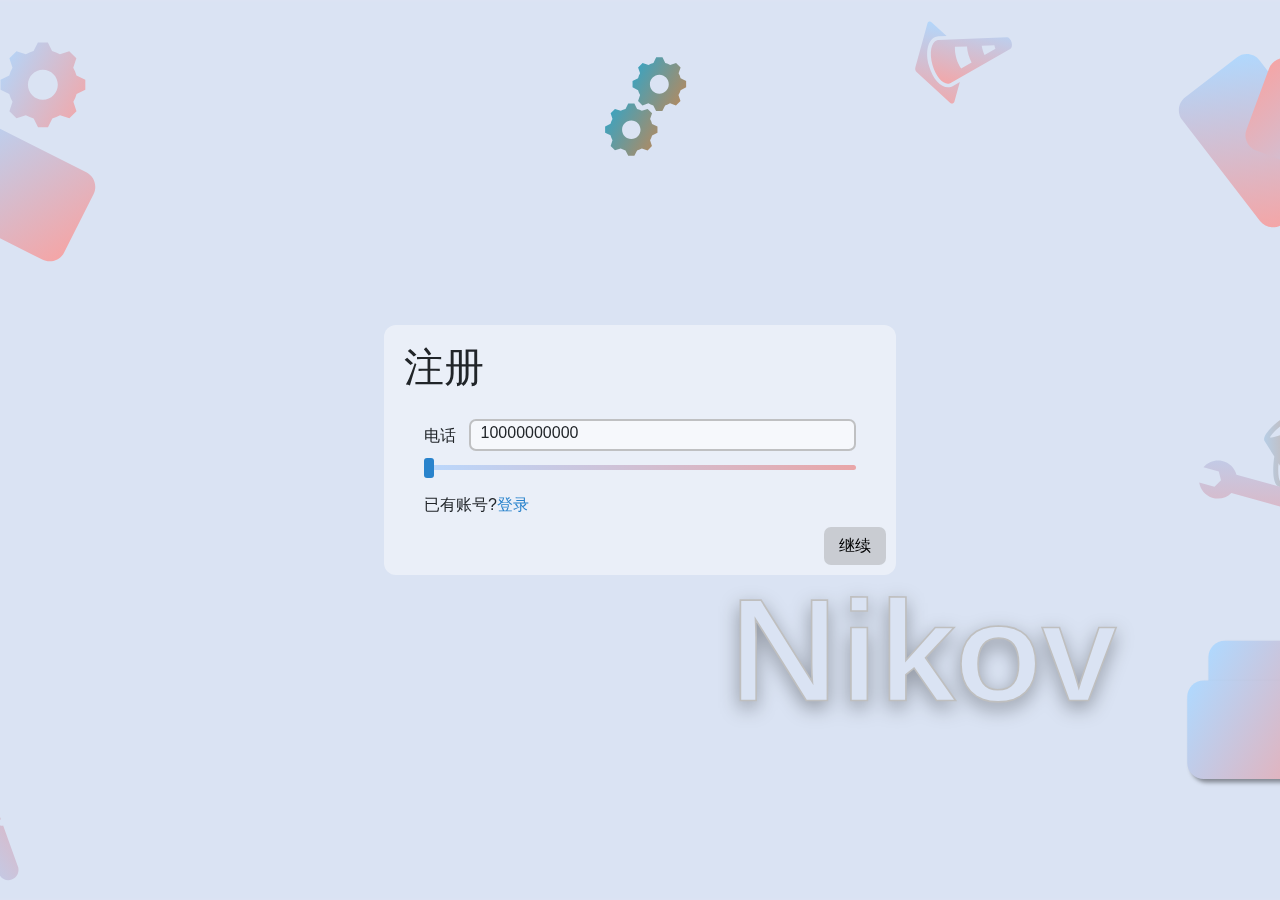
<file: nikov/reg.html>
<!DOCTYPE html>
<html lang="en" style="background: url(bg.svg) center;background-size: cover;background-attachment: fixed;background-color: #dce3f3;">
<head>
    <meta charset="UTF-8">
    <meta http-equiv="X-UA-Compatible" content="IE=edge">
    <meta name="viewport" content="width=device-width, initial-scale=1.0">
    <title>注册 - 尼科夫在线工具</title>
    <link rel="stylesheet" href="style.css">
</head>
<body style="height:100%;background: none;display: flex;justify-content: center;">
    <div class="box card" style="width: 40%;position: absolute;top:calc(50% - 125px);height: 250px;min-width: 500px;margin: 0;">
        <p class="tit">注册</p>
        <div class="body" style="padding: 20px;">
            <div style="display: flex;">
                <p style="width: 50px;margin: 0;padding: 5px 0;">电话</p>
                <div id="telephone" class="inp" style="flex-grow: 1;user-select:none;">10000000000</div>
            </div>
            <input type="range" min="10000000000" max="19999999999" step="1" style="width: 100%;" onchange="$('#telephone').text($('input[type=range][value=10000000000]').val())" value="10000000000">
            <p>已有账号?<a href="login.html" class="jump">登录</a></p>
            <loading style="position: absolute;right: 80px;bottom: 10px;opacity: 0;transition: 100ms;" id="loading">
                <svg width="28px" height="28px" viewBox="0 0 16 16"><circle cx="8px" cy="8px" r="7px"></circle><circle cx="8px" cy="8px" r="6px"></circle></svg>
            </loading>
            <a class="btn" style="position: absolute;right: 10px;bottom: 10px;" onclick="$('#loading').css('opacity',1);setTimeout(() => {window.location='robot.html'}, 200);">继续</a>
        </div>
    </div>
    <script src="../tapple/jq.min.js"></script>
    <script src="../tapple/scroll.js"></script>
</body>
</html>
</file>
<file: web/tapple-main/main.css>
@import url('base.css');
@import url('box.css');

body{
    scroll-behavior: smooth;
}

.info{
    color: #888;
}

.box.text{
    font-size: 90px;
}

.box.text>*{
    display: inline-block;
    margin: 0;
}

.text.center{
    text-align: center;
}

.box.card{
    border-radius: 12px;
    /* box-shadow: 5px 5px 10px #0000000f; */
    margin: 8px;
    background-color: #7f7f7f20;
    padding: 10px 20px;
}

.box.card>.tit{
    font-size: 40px;
    line-height: 1.1;
    font-weight: 500;
    margin: 10px 0;
    text-align: start;
}

.box.card>.tit.center{
    text-align: center;
}

.grid{
    width: 100%;
    display: grid;
    justify-content: center;
}

.card-group{
    display: flex;
    flex-wrap: wrap;
    --card-width:300px;
}

.card-group.center{
    justify-content: center;
}

.card-group>.card{
    width: var(--card-width);
}
</file>
<file: css/main.css>
body {
    /* padding: 0 0 500px; */
    padding: 0;
    margin: 0;
    background: url(../images/bg.jpg) center;
    background-attachment: fixed;
    background-size: cover;
    background-color: #222;
    scroll-behavior: smooth;
    --text: #f2f2f2;
    overflow: hidden;
}

body.light {
    background: url(../images/bgl.jpg) center;
    background-attachment: fixed;
    background-size: cover;
    background-color: #eee;
    --text: #000;
}

.a {
    text-decoration: none !important;
    cursor: pointer;
    user-select: none;
}

a.jump {
    color: #2983cc;
}

a.jump:hover {
    color: #999;
}

a.jump:active {
    color: #666;
}

p {
    margin: unset;
}


::-webkit-scrollbar {
    width: 14px;
}

::-webkit-scrollbar:hover {
    background-color: #7f7f7f30;
}

::-webkit-scrollbar-thumb {
    background: #7f7f7f70;
    background-clip: padding-box;
    border: 6px solid transparent;
    border-radius: 10px;
}

::-webkit-scrollbar-thumb:hover {
    border: 4px solid transparent;
}

hr {
    width: calc(100% - 40px);
    background-color: #7f7f7f40;
    border: none;
    height: 1px;
    border-radius: 10px;
}

.chart>hr{
    
    margin: 10px 0 0 5px;
}

/* #hd>svg>g>path{
    stroke:#fff;
    stroke-width: 10;
    stroke-linecap:round;
    stroke-linejoin:round;
    fill:none;
    stroke-miterlimit:10;
}

#hd{
    width: 140px;
    position: fixed;
    height: 300px;
    left: calc(50% - 70px);
    top: calc(50% - 150px);
} */

#hd {
    width: 200px;
    position: fixed;
    height: 300px;
    left: calc(50% - 100px);
    top: calc(50% - 150px);
    overflow: hidden;
    display: flex;
    transition: 200ms;
}

#hd>svg {
    margin: -20px 0 -10px;
}

.card {
    background-color: #232323d0;
    backdrop-filter: saturate(5) contrast(0.7) brightness(0.7) blur(30px);
    border-radius: 15px;
    box-shadow: #00000050 0 5px 14px;
    border: 1.7px solid #7f7f7f20;
    display: flex;
    flex-direction: column;
}

body.light .card{
    background-color: #f4f4f4a0;
    color: #000;
}

.card>.tit {
    font-size: 40px;
    line-height: 1.1;
    font-weight: 500;
    margin: 20px 30px;
    text-align: start;
}

.card>.tit.center {
    text-align: center;
}

.card>.body {
    /* padding: 20px 30px; */
    width: 100%;
    flex-grow: 1;
}

#ldb {
    display: flex;
    position: fixed;
    top: 0;
    left: 0;
    height: 100%;
    width: 100%;
    z-index: 7;
    background-image:
        radial-gradient(circle at 30% 30%, #197e7430, #00000000 80px),
        radial-gradient(circle at 70% 60%, #9e751730, #00000000 160px),
        radial-gradient(circle at 20% 70%, #2b6e4530, #00000000 140px),
        radial-gradient(circle at 0 0, #233e53 0 30%, #3a1d2e 70%);
    overflow: hidden;
    align-items: center;
    justify-content: center;
    color: #f0f0f0;
}

body.light>#ldb{
    background-image: radial-gradient(circle at 30% 30%,#32ffea30,#00000000 80px),
    radial-gradient(circle at 70% 60%,#ffbf2830,#00000000 160px),
    radial-gradient(circle at 20% 70%,#3da86630,#00000000 140px),
    radial-gradient(circle at 0 0,#acc6d8 0 30%,#d0b7cd 70%);
    /* color: #000; */
}

body.light>#ldb .lay{
    color: #000;
}

.shine {
    --speed: 1;
    background-clip: text;
    -webkit-text-fill-color: transparent;
    background-image: linear-gradient(110deg, var(--color) 0 40%, var(--colorshine) 50% 50%, var(--color) 60%);
    background-size: 200% 100%;
    background-position: calc(var(--scroll) * var(--speed)) 50%;
}


#ldb>.lay {
    height: 100%;
    padding: 0 20px;
    overflow-y: auto;
    align-items: stretch;
    display: none;
    opacity: 0;
    width: max-content;
    transition: opacity 485ms;
}

.lay{
    height: 100vh;
    align-items: center;
    justify-content: center;
    display: flex;
    margin-top: 50vh;
    flex-direction: column;
    color: #f0f0f0;
}

body.light .card{
    color: #000;
}

#ldb>.lay.show0 {
    display: flex;
}

#ldb>.lay.show {
    opacity: 1;
}

#stt:not(.show) {
    transform: translateX(calc(100% + 30px));
}

#stt {
    position: fixed;
    z-index: 8;
    bottom: 15px;
    right: 15px;
    padding: 10px 20px;
    background-color: #2983cc50;
    color: #ffffffa0;
    border-radius: 10px;
    display: flex;
    flex-direction: column;
    align-items: center;
    transition: 100ms;
    box-shadow: #2983cc50 0 4px 15px;
    backdrop-filter: blur(17px);
    transform: scale(0.97);
}

#stt:hover {
    background-color: #2983cc90;
    color: #fff;
    transform: none;
    box-shadow: #00000050 0 4px 13px;
}

#stt:active {
    background-color: #2983cc70;
    color: #fff;
    box-shadow: none;
    opacity: 0.6;
    transform: scale(0.97);
}
#inf {
    margin: 100vh 200px 0 0;
}

#inf>.card {
    height: calc(100% - 160px);
    width: calc(100% - 200px);
    max-width: 700px;
    overflow: auto;
    max-height: 800px;
    padding-bottom: 30px;
}


#inf>.card>.chart {
    display: flex;
    flex-direction: column;
    font-size: 18px;
    margin: 0 0 0 50px;
    width: calc(100% - 50px);
}

#inf>.card>.chart>div {
    display: flex;
    margin-top: 10px;
}

#inf>.card>.chart>div>p:first-child {
    min-width: 100px;
}

#jt {
    display: flex;
    justify-content: space-between;
    margin-top: 2px;
    overflow: hidden;
    flex-direction: column;
    margin-bottom: 15px;
}

/* #jt>div>p{
    align-items: center;
} */

#jt>div {
    display: flex;
    align-items: center;
    padding: 2px 20px;
    min-width: 600px;
}

#jt>div>p {
    width: 100px;
}

#jt>div>div {
    background: #7f7f7f50;
    border-radius: 20px;
    height: 8px;
    /* margin-top: 9px; */
    transition: 200ms;
    flex-grow: 1;
    overflow: hidden;
}


#jt>div>div:hover {
    /* margin-top: 6px; */
    height: 14px;
}


.highlight.width:not(.show) {
    width: 0 !important;
}

.highlight.width {
    transition: 1s cubic-bezier(0.68, -0.55, 0.27, 1.55);
}

#hab {
    width: calc(100% - 200px);
    min-width: 400px;
    max-width: 800px;
    background-color: #33333330;
    display: grid;
    grid-template-columns: repeat(auto-fit, minmax(200px, 1fr));
    /* column-count: auto; */
    /* column-width: 100px; */
    flex-wrap: wrap;
    padding: 10px;
    justify-items: center;
    gap: 10px;
    border-radius: 20px;
    backdrop-filter: blur(15px) brightness(1.2);
}

#hab>.cd {
    /* margin: 5px; */
    background-color: #00000050;
    width: 100%;
    min-height: 80px;
    border-radius: 18px;
    display: flex;
    align-items: center;
    user-select: none;
}

#hab>.cd:hover>svg {
    transform: scale(40%);
}

#hab>.cd>svg {
    height: 100%;
    width: max-content;
    transform: scale(35%);
    transition: 200ms;
}

#hab>.cd>span {
    flex-grow: 1;
    font-size: 21px;
}

.card.prj{
    width: 50%;
    min-width: 450px;
    max-width: 700px;
}
.card.prj>.body{
    padding: 0 20px 0px 20px;
    width: unset;
    line-height: 1.5;
}

.card.prj>.body>span{
    background-color: #4a4a4a;
    border-radius: 7px;
    color: #fff;
    font-size: 15px;
    padding: 3px 7px;
    display: inline-flex;
    align-items: center;
    box-shadow: #00000090 0 1px 3px;
    margin: -15px 0 15px 5px;
    user-select: none;

}
.card.prj>.body>span>svg{
    fill: #61b8ff;
    margin-right: 4px;
}

.ops{
    display: flex;
    /* flex-direction: column; */
    padding: 25px 0 20px 0;
    width: 100%;
    user-select: none;
}

.ops>.a{
    /* width: 100%; */
    padding: 10px 10px;
    margin: 1px;
    border-radius: 6px;
    transition: 100ms;
    color: var(--text);
    display: flex;
    flex-direction: column;
    align-items: center;
    width: 50%;
}
.ops>.a>svg{
    height: 25px;
    width: max-content;
    margin-bottom: 5px;
}

.ops>.a:hover{
    background-color: #7f7f7f40;
}

.ops>.a:active{
    opacity: 0.6;
}

#ft {
    background-color: #222;

}
</file>
<file: nikov/style.css>
@import url('../tapple/main.css');

.card {
    backdrop-filter: blur(15px);
    background-color: #ffffff70 !important;
}

.btn {
    display: block;
    background-color: #7f7f7f50;
    border-radius: 7px;
    text-align: center;
    padding: 7px 15px;
    color: #000;
    transition: 70ms;
    cursor: pointer;
    width: max-content;
    user-select: none;
}

.btn:hover {
    filter: brightness(1.4);
}

.btn:active {
    filter: brightness(0.7);
    transform: scale(0.92);
}

.jump {
    cursor: pointer;
    color: #2983cc;
}

.jump:hover {
    color: #999;
}

.jump:active {
    color: #666;
}

input[type="range"] {
    -webkit-appearance: none;
    background: #fff;
    border-radius: 5px;
    height: 5px;
    background: linear-gradient(90deg, #bad8fd, #e9a6a8);
    outline: none;
}

input[type="range"]::-webkit-slider-thumb {
    -webkit-appearance: none;
    position: relative;
    width: 10px;
    height: 20px;
    background: #2983cc;
    border-radius: 3px;
    transition: 50ms;
}

input[type="range"]::-webkit-slider-thumb:hover {
    filter: brightness(1.4);
}

input[type="range"]::-webkit-slider-thumb:active {
    filter: brightness(0.8);
    transform: scale(0.85);
}

#password{
    -webkit-text-security: disc !important;
}

.inp {
    background-color: #ffffff90;
    border-radius: 7px;
    width: 100%;
    height: 32px;
    border: 2px solid #88888880;
    padding: 0 10px;
    cursor: text;
    outline: none;
}

.inp:focus{
    border-color: #2983cc;
}

loading>svg>circle:first-child {
    stroke: #2983cc;
    fill: none;
    stroke-width: 2px;
    stroke-linecap: round;
    animation: spin-infinite 2s linear 0s infinite normal none running;
    -webkit-transform-origin: 50% 50%;
    transform-origin: 50% 50%;
    transition: all .2s ease-in-out 0s
}
loading>svg>circle:last-child{
    fill: #00000000!important;
}
loading>svg{
    width:min-content;
    height: min-content;
  background-color: #00000000;
  border-radius: 50%;
}

@keyframes spin-infinite {
    0% {
        stroke-dasharray: .01px, 43.97px;
        -webkit-transform: rotate(0deg);
        transform: rotate(0deg)
    }

    50% {
        stroke-dasharray: 21.99px, 21.99px;
        -webkit-transform: rotate(450deg);
        transform: rotate(450deg)
    }

    to {
        stroke-dasharray: .01px, 43.97px;
        -webkit-transform: rotate(3turn);
        transform: rotate(3turn)
    }
}
</file>
<file: tapple/main.css>
@import url('base.css');
@import url('box.css');

body{
    scroll-behavior: smooth;
}

.info{
    color: #888;
}

.box.text{
    font-size: 90px;
}

.box.text>*{
    display: inline-block;
    margin: 0;
}

.text.center{
    text-align: center;
}

.box.card{
    border-radius: 12px;
    /* box-shadow: 5px 5px 10px #0000000f; */
    margin: 8px;
    background-color: #7f7f7f20;
    padding: 10px 20px;
}

.box.card>.tit{
    font-size: 40px;
    line-height: 1.1;
    font-weight: 500;
    margin: 10px 0;
    text-align: start;
}

.box.card>.tit.center{
    text-align: center;
}

.grid{
    width: 100%;
    display: grid;
    justify-content: center;
}

.card-group{
    display: flex;
    flex-wrap: wrap;
    --card-width:300px;
}

.card-group.center{
    justify-content: center;
}

.card-group>.card{
    width: var(--card-width);
}
</file>
